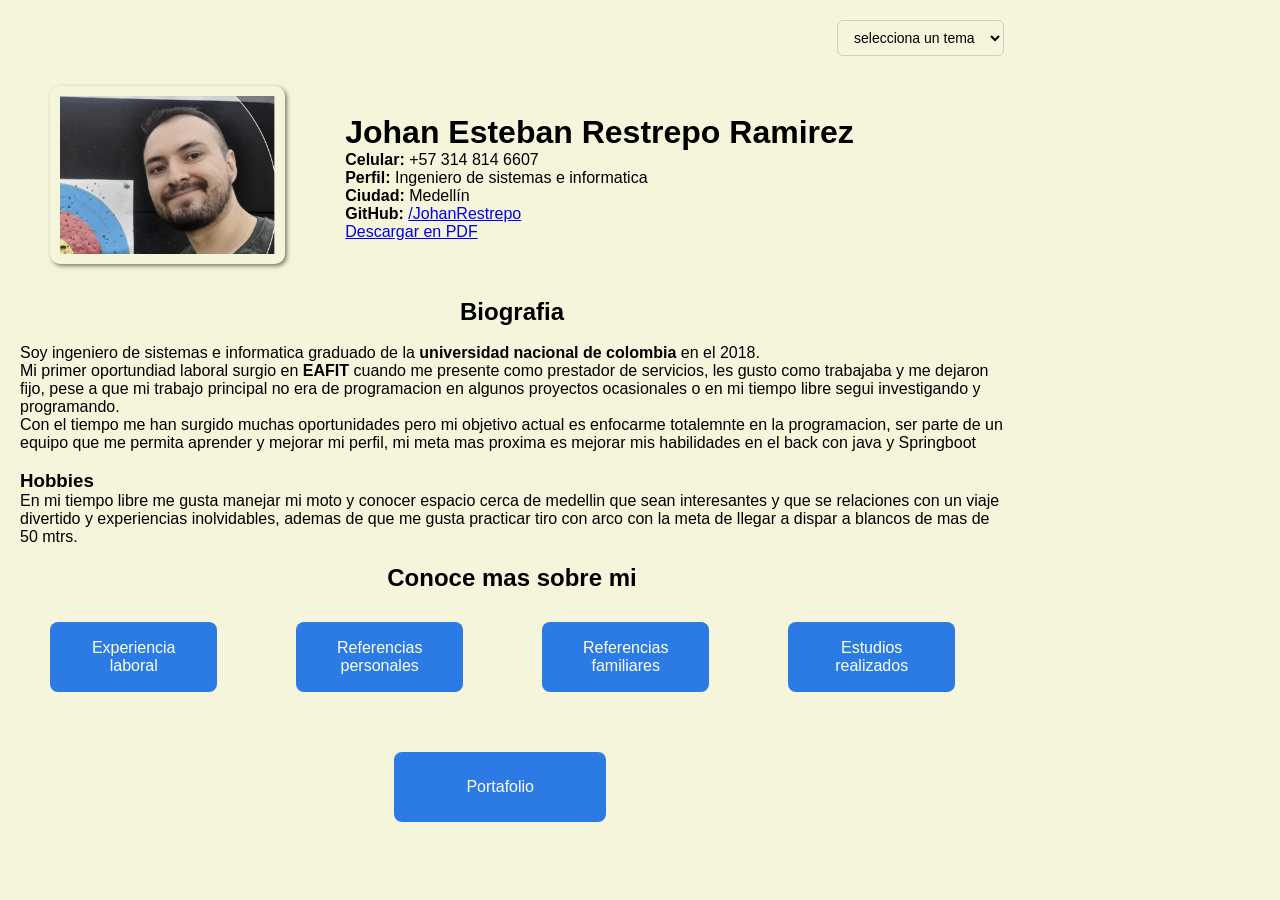
<file: portafolioWeb/index.html>
<!DOCTYPE html>
<html lang="en">
<head>
    <meta charset="UTF-8">
    <meta name="viewport" content="width=device-width, initial-scale=1.0">
    <title>hoja de vida</title>
    <link rel="stylesheet" href="./css/estilos.css" >
    <script src="./js/logica.js"></script>
</head>
<body>
    
    <div class="container">
        
        <div class="temas">
            <select id="slcOpciones" onchange="cambioTemas()">
                <option >selecciona un tema</option>
                <option value="1">Tema #1</option>
                <option value="2">Tema #2</option>
                <option value="3">Tema #3</option>
            </select>
        </div>

        <table width=100%>
        <tr>
            <td width=30%><img src="./img/foto.png" alt="Foto hoja de vida"></td>
            <td width=70%>
                <h1>Johan Esteban Restrepo Ramirez</h1>
                <p><strong>Celular:</strong> +57 314 814 6607</p>
                <p><strong>Perfil:</strong> Ingeniero de sistemas e informatica</p>
                <p><strong>Ciudad:</strong> Medellín</p>
                <p><strong>GitHub:</strong> <a href="https://github.com/JohanRestrepo">/JohanRestrepo</a></p>
                <a href="./extra/HojaVida-1152696839-2026.pdf" download="HojaVida-johan.pdf">Descargar en PDF</a>
            </td>
        </tr>
        </table>
        <h2 style="text-align: center;">Biografia</h2>
        <br>
        <p>Soy ingeniero de sistemas e informatica graduado de la <strong>universidad nacional de colombia</strong> en el 2018.</p>
        <p>Mi primer oportundiad laboral surgio en <strong>EAFIT</strong> cuando me presente como prestador de servicios, 
        les gusto como trabajaba y me dejaron fijo, pese a que mi trabajo principal no era de programacion en algunos proyectos ocasionales o 
        en mi tiempo libre  segui investigando y programando.</p>
        <p>Con el tiempo me han surgido muchas oportunidades pero mi objetivo actual es enfocarme totalemnte en la programacion, ser parte de un
        equipo que me permita aprender y mejorar mi perfil, mi meta mas proxima es mejorar mis habilidades en el back con java y Springboot
        </p>
        <br>
        <h3>Hobbies</h3>
        <p>En mi tiempo libre me gusta manejar mi moto y conocer espacio cerca de medellin que sean interesantes y que se relaciones con un viaje
            divertido y experiencias inolvidables, ademas de que me gusta practicar tiro con arco con la meta de llegar a dispar a blancos de mas de 50 mtrs.
        </p>
        <br>
        <h2 style="text-align: center;">Conoce mas sobre mi</h2>
        <nav>
            <table width=100%>
                <tr>
                    <td width=25%><a href="./experienciaLaboral.html"><button>Experiencia laboral</button></a></td>
                    <td width=25%><a href="./referenciasPersonales.html"><button>Referencias personales</button></a></td>
                    <td width=25%><a href="./referenciasFamiliares.html"><button>Referencias familiares</button></a></td>
                    <td width=25%><a href="./estudiosRealizados.html"><button>Estudios realizados</button></a></td>
                </tr>
            </table>

            <table width=100%>
                <tr>
                    <td width=35%></td>
                    <td width=30%><a href="./talleres/taller1.html"><button>Portafolio</button></a></td>
                    <td width=35%></td>
                </tr>
            </table>
        </nav>
    </div>
    
    
</body>
</html>
</file>
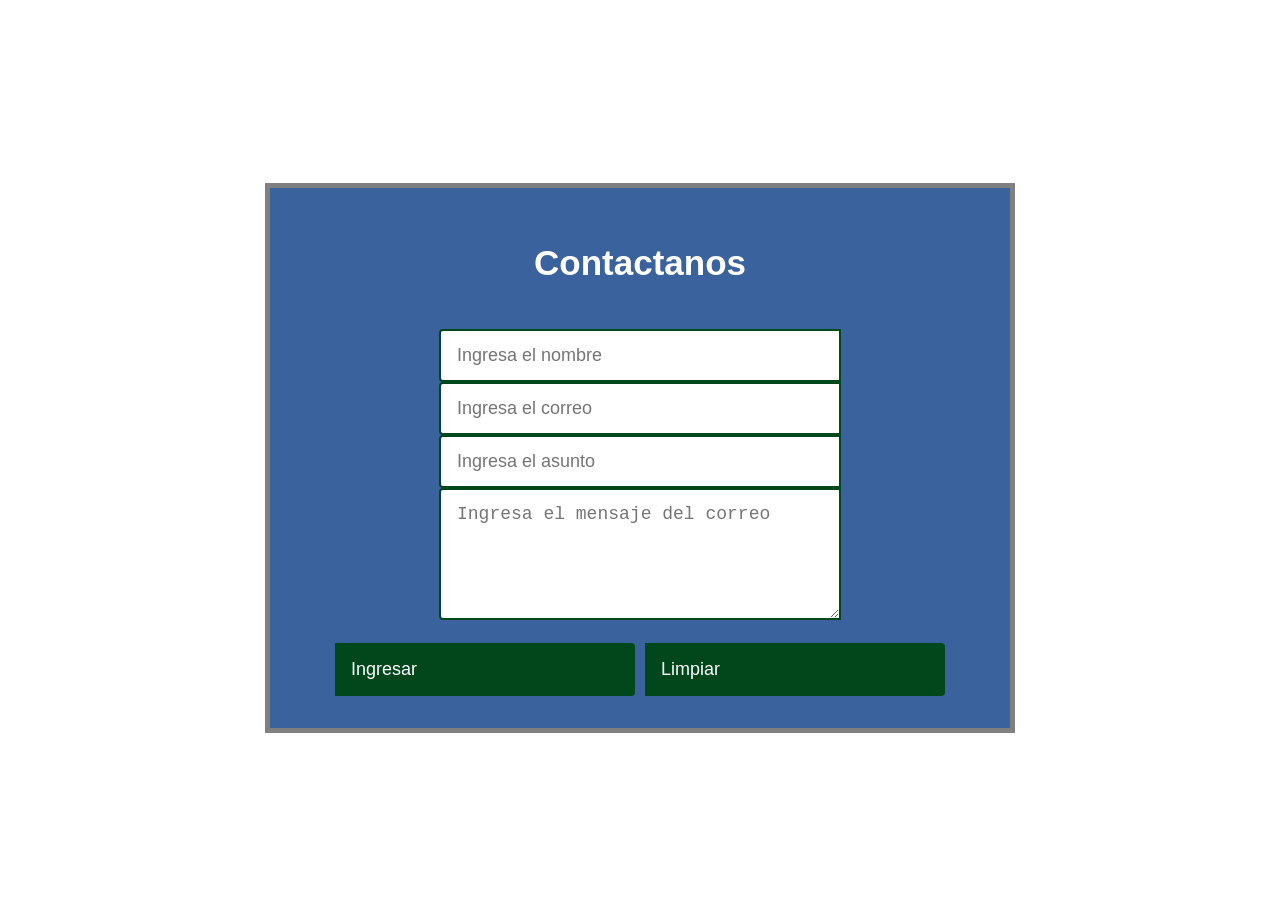
<file: form.html>
<!DOCTYPE html>
<html lang="en">
<head>
    <meta charset="UTF-8">
    <meta name="viewport" content="width=device-width, initial-scale=1.0">
    <title>Document</title>
    <link rel="stylesheet" href="./css/form.css" >
    <script src="./js/form.js"></script>
</head>
<body>

    <div class="pagina-form">
            <div class="contenedor-form">
                <h1 class="titulo-form">Contactanos</h1>
                <form class='tarea-formulario'>
                    <input class='tarea-input' id="nombre" type='text' placeholder="Ingresa el nombre"/>
                    <input class='tarea-input' id="mail" type='email' placeholder="Ingresa el correo"/>
                    <input class='tarea-input' id="asunto" type='text' placeholder="Ingresa el asunto"/>
                    <textarea class='tarea-input' id="mensaje" placeholder="Ingresa el mensaje del correo" 
                    name="comentarios" rows="5" cols="30"></textarea>
                    
                </form>
                <div class="contenedor-botones">
                    <button class='tarea-boton' onclick='ingresarInformacion()'>Ingresar</button>
                    <button class='tarea-boton' onclick='vaciarCampos()'>Limpiar</button>
                </div>
            </div>
        </div>

</body>
</html>
</file>
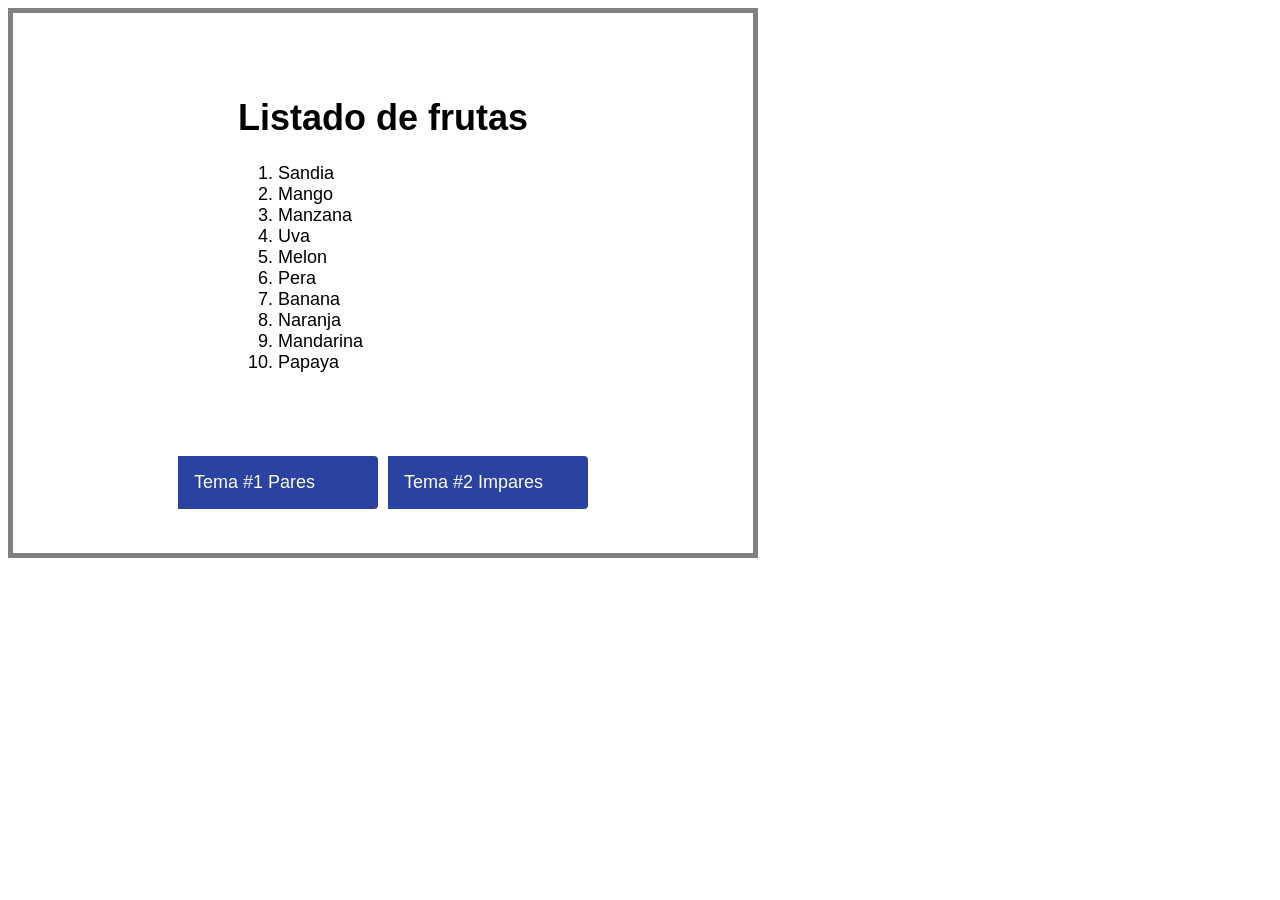
<file: listadoFrutas.html>
<!DOCTYPE html>
<html lang="en">
<head>
    <meta charset="UTF-8">
    <meta name="viewport" content="width=device-width, initial-scale=1.0">
    <title>Document</title>
    <link rel="stylesheet" href="./css/listadoFrutas.css" >
    <script src="./js/listadoFrutas.js"></script>
</head>
<body>
    
    <div class="contenedor-pagina">
        <div class="contenedor-listado">

        <h1>Listado de frutas</h1>

        <ol>
            <li>Sandia</li>
            <li>Mango</li>
            <li>Manzana</li>
            <li>Uva</li>
            <li>Melon</li>
            <li>Pera</li>
            <li>Banana</li>
            <li>Naranja</li>
            <li>Mandarina</li>
            <li>Papaya</li>
        </ol>
        </div>

        <div class="contenedor-botones">
            <button class='tarea-boton' onclick='fondo1()'>Tema #1 Pares</button>
            <button class='tarea-boton' onclick='fondo2()'>Tema #2 Impares</button>
        </div>
    </div>
    
</body>
</html>
</file>
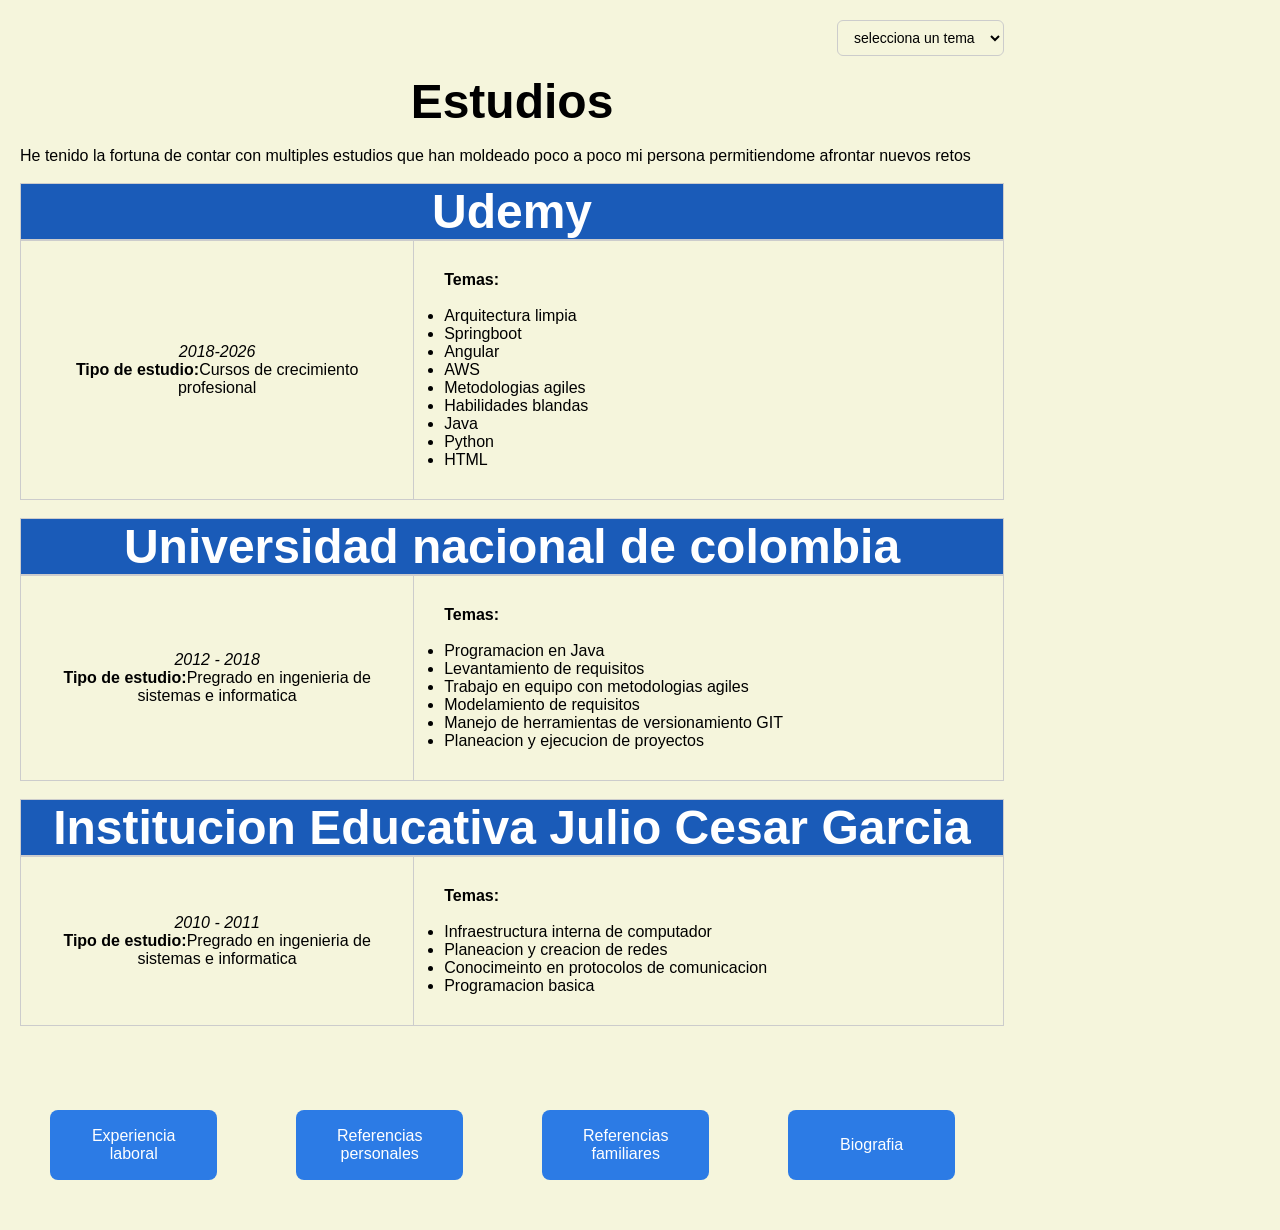
<file: portafolioWeb/estudiosRealizados.html>
<!DOCTYPE html>
<html lang="en">
<head>
    <meta charset="UTF-8">
    <meta name="viewport" content="width=device-width, initial-scale=1.0">
    <title>Estudios</title>
    <link rel="stylesheet" href="./css/estilos.css" >
    <script src="./js/logica.js"></script>
</head>
<body>
    <div class="container">

        <div class="temas">
            <select id="slcOpciones" onchange="cambioTemas()">
                <option >selecciona un tema</option>
                <option value="1">Tema #1</option>
                <option value="2">Tema #2</option>
                <option value="3">Tema #3</option>
            </select>
        </div>
        
        <br>
        <h1 class="titulo">Estudios</h1>
        <br>
        <p>
            He tenido la fortuna de contar con multiples estudios que han moldeado poco a poco mi persona permitiendome afrontar nuevos retos
        </p>
        <br>

        <div class="contenedor" onclick="ocultarElemento(this, 'est1')">
            <div class="cabecera">Udemy</div>
            <div id="est1">
                <table width=100%>
                    <tr>
                        <td style="text-align: center;" class="borde" width=40%>
                        <p><i>2018-2026</i></p>
                        <p><strong>Tipo de estudio:</strong>Cursos de crecimiento profesional</p>
                        </td>
                        <td class="borde" width=60%>
                            <h4>Temas:</h4>
                            <br>
                            <ul>
                                <li>Arquitectura limpia</li>
                                <li>Springboot</li>
                                <li>Angular</li>
                                <li>AWS</li>
                                <li>Metodologias agiles</li>
                                <li>Habilidades blandas</li>
                                <li>Java</li>
                                <li>Python</li>
                                <li>HTML</li>
                            </ul>
                        </td>
                    </tr>
                </table>
            </div>
        </div>
        <br>

        <div class="contenedor" onclick="ocultarElemento(this, 'est2')">
            <div class="cabecera">Universidad nacional de colombia</div>
            <div id="est2">
                <table width=100%>
                    <tr>
                        <td style="text-align: center;" class="borde" width=40%>
                        <p><i>2012 - 2018</i></p>
                        <p><strong>Tipo de estudio:</strong>Pregrado en ingenieria de sistemas e informatica</p>
                        </td>
                        <td class="borde" width=60%>
                            <h4>Temas:</h4>
                            <br>
                            <ul>
                                <li>Programacion en Java</li>
                                <li>Levantamiento de requisitos</li>
                                <li>Trabajo en equipo con metodologias agiles</li>
                                <li>Modelamiento de requisitos</li>
                                <li>Manejo de herramientas de versionamiento GIT</li>
                                <li>Planeacion y ejecucion de proyectos</li>
                            </ul>
                        </td>
                    </tr>
                </table>
            </div>
        </div>
        <br>

        <div class="contenedor" onclick="ocultarElemento(this, 'est3')">
            <div class="cabecera">Institucion Educativa Julio Cesar Garcia</div>
            <div id="est3">
                <table width=100%>
                    <tr>
                        <td style="text-align: center;" class="borde" width=40%>
                        <p><i>2010 - 2011</i></p>
                        <p><strong>Tipo de estudio:</strong>Pregrado en ingenieria de sistemas e informatica</p>
                        </td>
                        <td class="borde" width=60%>
                            <h4>Temas:</h4>
                            <br>
                            <ul>
                                <li>Infraestructura interna de computador</li>
                                <li>Planeacion y creacion de redes</li>
                                <li>Conocimeinto en protocolos de comunicacion</li>
                                <li>Programacion basica</li>
                            </ul>
                        </td>
                    </tr>
                </table>
            </div>
        </div>

        <br>
        <br>
        <br>
        <nav>
            <table width=100%>
                <tr>
                    <td width=25%><a href="./experienciaLaboral.html"><button>Experiencia laboral</button></a></td>
                    <td width=25%><a href="./referenciasPersonales.html"><button>Referencias personales</button></a></td>
                    <td width=25%><a href="./referenciasFamiliares.html"><button>Referencias familiares</button></a></td>
                    <td width=25%><a href="./index.html"><button>Biografia</button></a></td>
                </tr>
            </table>
        </nav>
    </div>
    
</body>
</html>
</file>
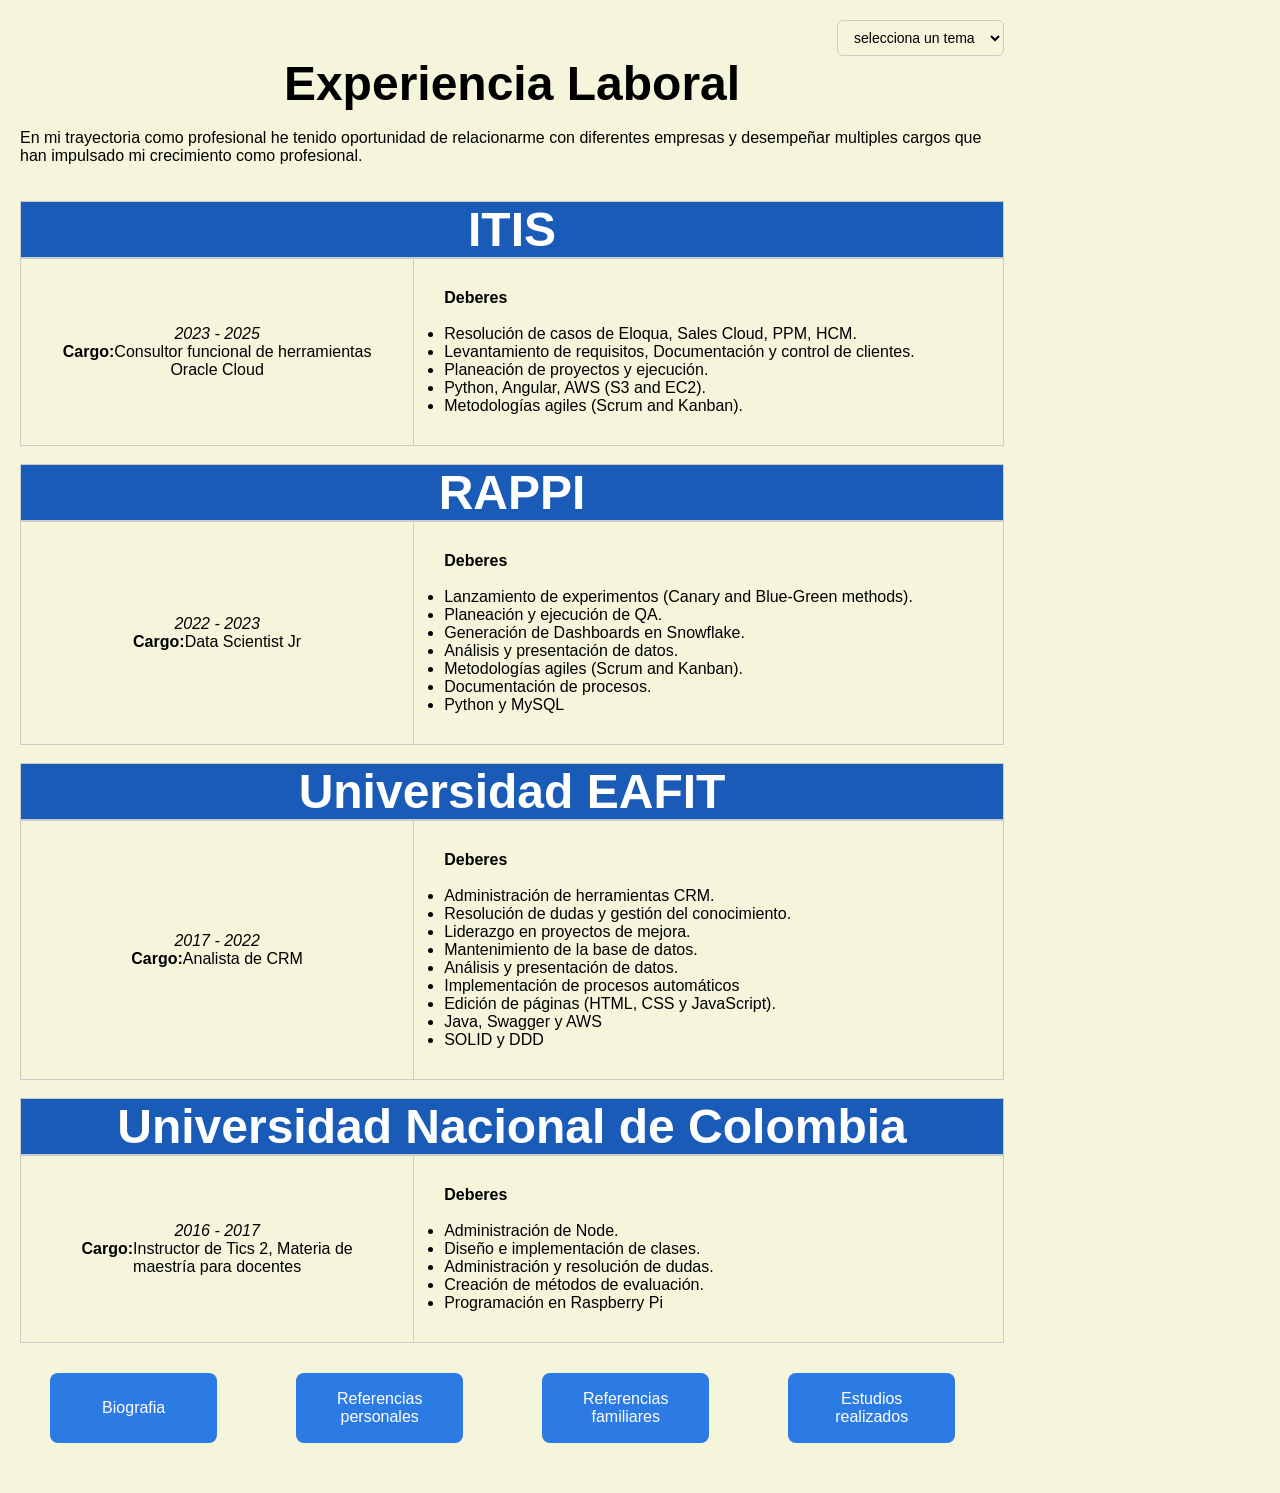
<file: portafolioWeb/experienciaLaboral.html>
<!DOCTYPE html>
<html lang="en">
<head>
    <meta charset="UTF-8">
    <meta name="viewport" content="width=device-width, initial-scale=1.0">
    <title>Experiencia</title>
    <link rel="stylesheet" href="./css/estilos.css" >
    <script src="./js/logica.js"></script>
</head>
<body>
    <div class="container">

        <div class="temas">
            <select id="slcOpciones" onchange="cambioTemas()">
                <option >selecciona un tema</option>
                <option value="1">Tema #1</option>
                <option value="2">Tema #2</option>
                <option value="3">Tema #3</option>
            </select>
        </div>

        <h1 class="titulo">Experiencia Laboral</h1>
        <br>
        <p>En mi trayectoria como profesional he tenido oportunidad de relacionarme con diferentes empresas y desempeñar multiples cargos que han
            impulsado mi crecimiento como profesional.
        </p>
        <br>
        <br>

        <div class="contenedor" onclick="ocultarElemento(this, 'exp1')">
            <div class="cabecera">ITIS</div>
            <div id="exp1">
                <table width=100%>
                    <tr>
                        <td style="text-align: center;" class="borde" width=40%>
                        <p><i>2023 - 2025</i></p>
                        <p><strong>Cargo:</strong>Consultor funcional de herramientas Oracle Cloud</p>
                        </td>
                        <td class="borde" width=60%>
                            <h4>Deberes</h4>
                            <br>
                            <ul>
                                <li>Resolución de casos de Eloqua, Sales Cloud, PPM, HCM.</li>
                                <li>Levantamiento de requisitos, Documentación y control de clientes.</li>
                                <li>Planeación de proyectos y ejecución.</li>
                                <li>Python, Angular, AWS (S3 and EC2).</li>
                                <li>Metodologías agiles (Scrum and Kanban).</li>
                            </ul>
                        
                        </td>
                    </tr>
                </table>
            </div>
        </div>
        <br>
        <div class="contenedor" onclick="ocultarElemento(this, 'exp2')">
            <div class="cabecera">RAPPI</div>
            <div id="exp2">
                <table width=100%>
                    <tr>
                        <td style="text-align: center;" class="borde" width=40%>
                        <p><i>2022 - 2023</i></p>
                        <p><strong>Cargo:</strong>Data Scientist Jr</p>
                        </td>
                        <td class="borde" width=60%>
                            <h4>Deberes</h4>
                            <br>
                            <ul>
                                <li>Lanzamiento de experimentos (Canary and Blue-Green methods).</li>
                                <li>Planeación y ejecución de QA.</li>
                                <li>Generación de Dashboards en Snowflake.</li>
                                <li>Análisis y presentación de datos.</li>
                                <li>Metodologías agiles (Scrum and Kanban).</li>
                                <li>Documentación de procesos.</li>
                                <li>Python y MySQL</li>
                            </ul>
                        
                        </td>
                    </tr>
                </table>
            </div>
        </div>
        <br>
        <div class="contenedor" onclick="ocultarElemento(this, 'exp3')">
            <div class="cabecera">Universidad EAFIT</div>
            <div id="exp3">
                <table width=100%>
                    <tr>
                        <td style="text-align: center;" class="borde" width=40%>
                        <p><i>2017 - 2022</i></p>
                        <p><strong>Cargo:</strong>Analista de CRM</p>
                        </td>
                        <td class="borde" width=60%>
                            <h4>Deberes</h4>
                            <br>
                            <ul>
                                <li>Administración de herramientas CRM.</li>
                                <li>Resolución de dudas y gestión del conocimiento.</li>
                                <li>Liderazgo en proyectos de mejora.</li>
                                <li>Mantenimiento de la base de datos.</li>
                                <li>Análisis y presentación de datos.</li>
                                <li>Implementación de procesos automáticos</li>
                                <li>Edición de páginas (HTML, CSS y JavaScript).</li>
                                <li>Java, Swagger y AWS</li>
                                <li>SOLID y DDD</li>
                            </ul>
                        
                        </td>
                    </tr>
                </table>
            </div>
        </div>
        <br>
        <div class="contenedor" onclick="ocultarElemento(this, 'exp4')">
            <div class="cabecera">Universidad Nacional de Colombia</div>
            <div id="exp4">
                <table width=100%>
                    <tr>
                        <td style="text-align: center;" class="borde" width=40%>
                        <p><i>2016 - 2017</i></p>
                        <p><strong>Cargo:</strong>Instructor de Tics 2, Materia de maestría para docentes</p>
                        </td>
                        <td class="borde" width=60%>
                            <h4>Deberes</h4>
                            <br>
                            <ul>
                                <li>Administración de Node.</li>
                                <li>Diseño e implementación de clases.</li>
                                <li>Administración y resolución de dudas.</li>
                                <li>Creación de métodos de evaluación.</li>
                                <li>Programación en Raspberry Pi</li>
                            </ul>
                        
                        </td>
                    </tr>
                </table>
            </div>
        </div>

        <nav>
            <table width=100%>
                <tr>
                    <td width=25%><a href="./index.html"><button>Biografia</button></a></td>
                    <td width=25%><a href="./referenciasPersonales.html"><button>Referencias personales</button></a></td>
                    <td width=25%><a href="./referenciasFamiliares.html"><button>Referencias familiares</button></a></td>
                    <td width=25%><a href="./estudiosRealizados.html"><button>Estudios realizados</button></a></td>
                </tr>
            </table>
        </nav>

    </div>
    
</body>
</html>
</file>
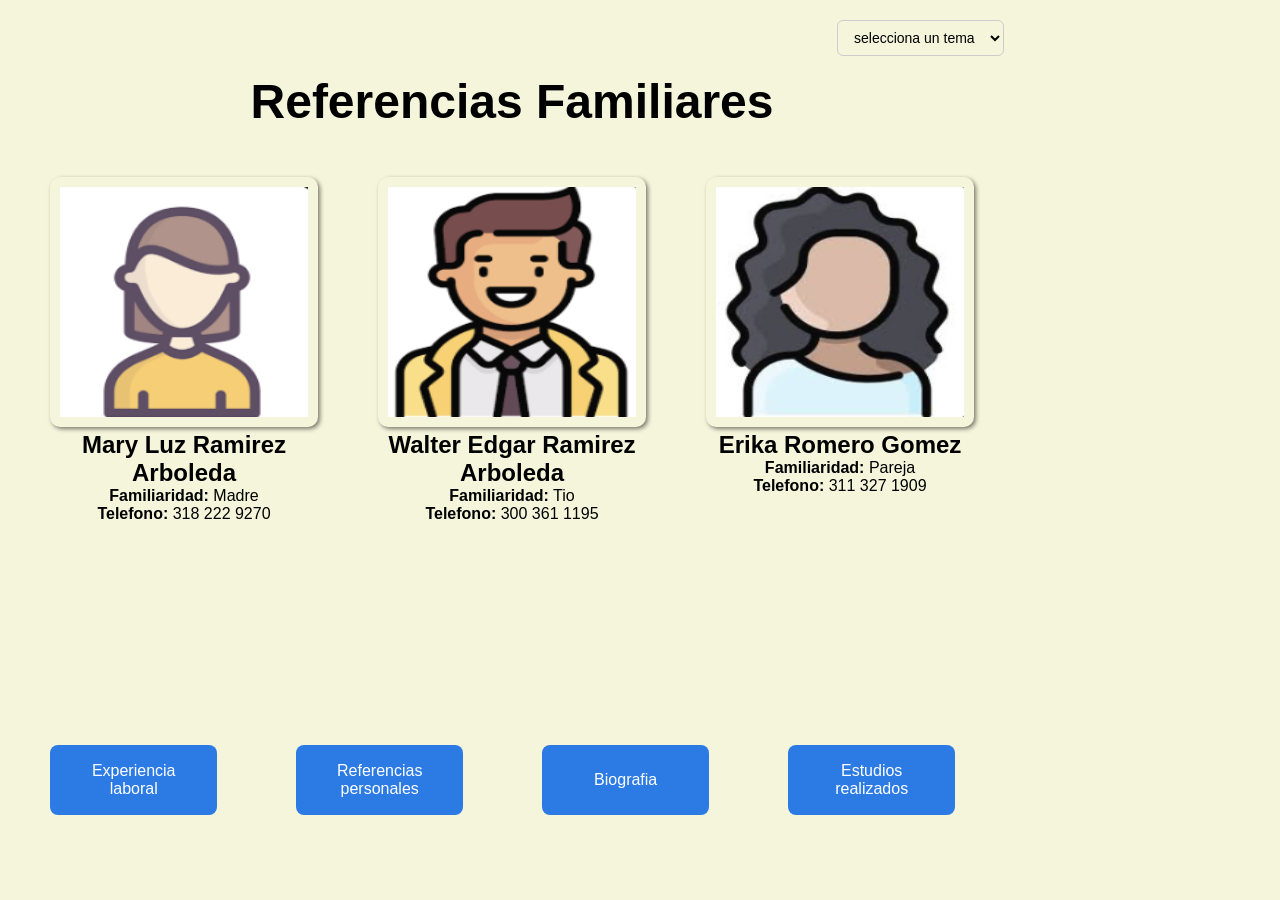
<file: portafolioWeb/referenciasFamiliares.html>
<!DOCTYPE html>
<html lang="en">
<head>
    <meta charset="UTF-8">
    <meta name="viewport" content="width=device-width, initial-scale=1.0">
    <title>Referencias F</title>
    <link rel="stylesheet" href="./css/estilos.css" >
    <script src="./js/logica.js"></script>
</head>
<body>
    <div class="container">

        <div class="temas">
            <select id="slcOpciones" onchange="cambioTemas()">
                <option >selecciona un tema</option>
                <option value="1">Tema #1</option>
                <option value="2">Tema #2</option>
                <option value="3">Tema #3</option>
            </select>
        </div>

        <br>
        <h1 class="titulo">Referencias Familiares</h1>
        <br>

        <table width=100% style="text-align: center;">
            <tr>
                <td width=33%>
                    <div class="contenedor" onclick="ocultarElemento(this, 'rf1')">
                        <div>
                            <img class="imagenReferencia" src="./img/madre.png" alt="imagen madre">
                        </div>
                        <div id="rf1" class="datos">
                            <h2>Mary Luz Ramirez Arboleda</h2>
                            <p><strong>Familiaridad:</strong> Madre</p>
                            <p><strong>Telefono: </strong> 318 222 9270</p>
                        </div>
                    </div> 
                </td>
                <td width=33%>
                    <div class="contenedor" onclick="ocultarElemento(this, 'rf2')">
                        <div>
                            <img class="imagenReferencia" src="./img/tio.png" alt="imagen tio">
                        </div>
                        <div id="rf2" class="datos">
                            <h2>Walter Edgar Ramirez Arboleda</h2>
                            <p><strong>Familiaridad:</strong> Tio</p>
                            <p><strong>Telefono: </strong> 300 361 1195</p>
                        </div>
                    </div> 
                </td>
                <td width=33%>
                    <div class="contenedor" onclick="ocultarElemento(this, 'rf3')">
                        <div>
                            <img class="imagenReferencia" src="./img/pareja.png" alt="imagen pareja">
                        </div>
                        <div id="rf3" class="datos">
                            <h2>Erika Romero Gomez</h2>
                            <p><strong>Familiaridad:</strong> Pareja</p>
                            <p><strong>Telefono: </strong> 311 327 1909</p>
                        </div>
                    </div> 
                </td>
            </tr>
        
        </table>

        <br>
        <br>
        <br>
        <nav>
            <table width=100%>
                <tr>
                    <td width=25%><a href="./experienciaLaboral.html"><button>Experiencia laboral</button></a></td>
                    <td width=25%><a href="./referenciasPersonales.html"><button>Referencias personales</button></a></td>
                    <td width=25%><a href="./index.html"><button>Biografia</button></a></td>
                    <td width=25%><a href="./estudiosRealizados.html"><button>Estudios realizados</button></a></td>
                </tr>
            </table>
        </nav>

    </div>
</body>
</html>
</file>
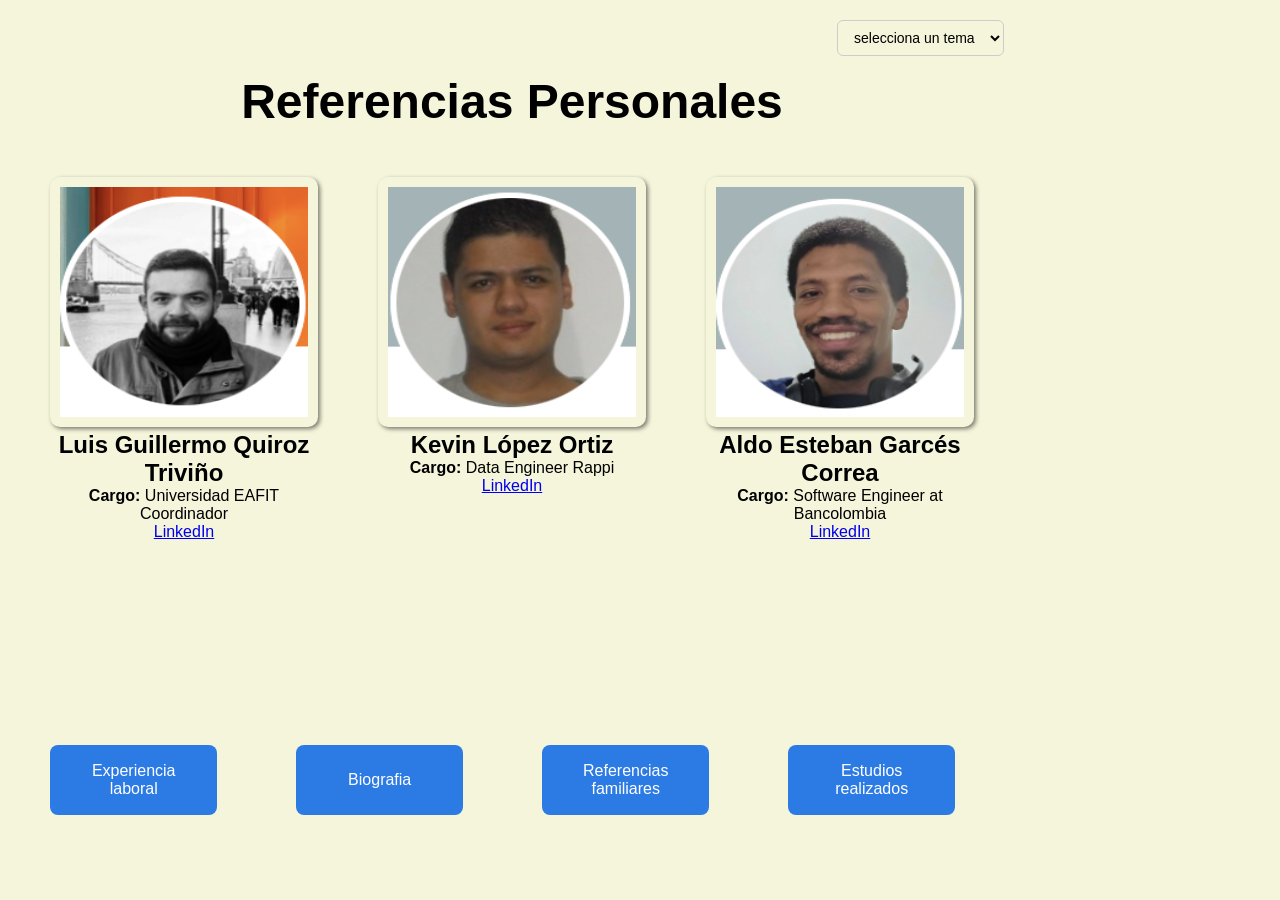
<file: portafolioWeb/referenciasPersonales.html>
<!DOCTYPE html>
<html lang="en">
<head>
    <meta charset="UTF-8">
    <meta name="viewport" content="width=device-width, initial-scale=1.0">
    <title>Referencias P</title>
    <link rel="stylesheet" href="./css/estilos.css" >
    <script src="./js/logica.js"></script>
</head>
<body>
<div class="container">

    <div class="temas">
            <select id="slcOpciones" onchange="cambioTemas()">
                <option >selecciona un tema</option>
                <option value="1">Tema #1</option>
                <option value="2">Tema #2</option>
                <option value="3">Tema #3</option>
            </select>
        </div>

    <br>
    <h1 class="titulo">Referencias Personales</h1>
    <br>

        <table width=100% style="text-align: center;">
            <tr>
                <td width=33%>
                    <div class="contenedor" onclick="ocultarElemento(this, 'rp1')">
                        <div>
                            <img class="imagenReferencia" src="./img/Luis.png" alt="Foto Luis">
                        </div>
                        <div id="rp1" class="datos">
                            <h2>Luis Guillermo Quiroz Triviño</h2>
                            <p><strong>Cargo:</strong> Universidad EAFIT Coordinador</p>
                            <a href="https://www.linkedin.com/in/luis-guillermo-quiroz-t-54a037a5/">LinkedIn</a>
                        </div>
                    </div> 
                </td>
                <td width=33%>
                    <div class="contenedor" onclick="ocultarElemento(this, 'rp2')">
                        <div>
                            <img class="imagenReferencia" src="./img/Kevin.png" alt="Foto Kevin">
                        </div>
                        <div id="rp2" class="datos">
                            <h2>Kevin López Ortiz</h2>
                            <p><strong>Cargo:</strong> Data Engineer Rappi</p>
                            <a href="https://www.linkedin.com/in/kevin-alveiro-lopez-ortiz-212168122/">LinkedIn</a>
                        </div>
                    </div> 
                </td>
                <td width=33%>
                    <div class="contenedor" onclick="ocultarElemento(this, 'rp3')">
                        <div>
                            <img class="imagenReferencia" src="./img/aldo.png" alt="Foto Aldo">
                        </div>
                        <div id="rp3" class="datos">
                            <h2>Aldo Esteban Garcés Correa</h2>
                            <p><strong>Cargo:</strong> Software Engineer at Bancolombia</p>
                            <a href="https://www.linkedin.com/in/aldo-esteban-garc%C3%A9s-correa-4725b469/">LinkedIn</a>
                        </div>
                    </div> 
                </td>
            </tr>
        </table>
    <br>
    <br>
    <br>
    <nav>
        <table width=100%>
            <tr>
                <td width=25%><a href="./experienciaLaboral.html"><button>Experiencia laboral</button></a></td> 
                <td width=25%><a href="./index.html"><button>Biografia</button></a></td>
                <td width=25%><a href="./referenciasFamiliares.html"><button>Referencias familiares</button></a></td>
                <td width=25%><a href="./estudiosRealizados.html"><button>Estudios realizados</button></a></td>
            </tr>
        </table>
    </nav>
</div>
    
</body>
</html>
</file>
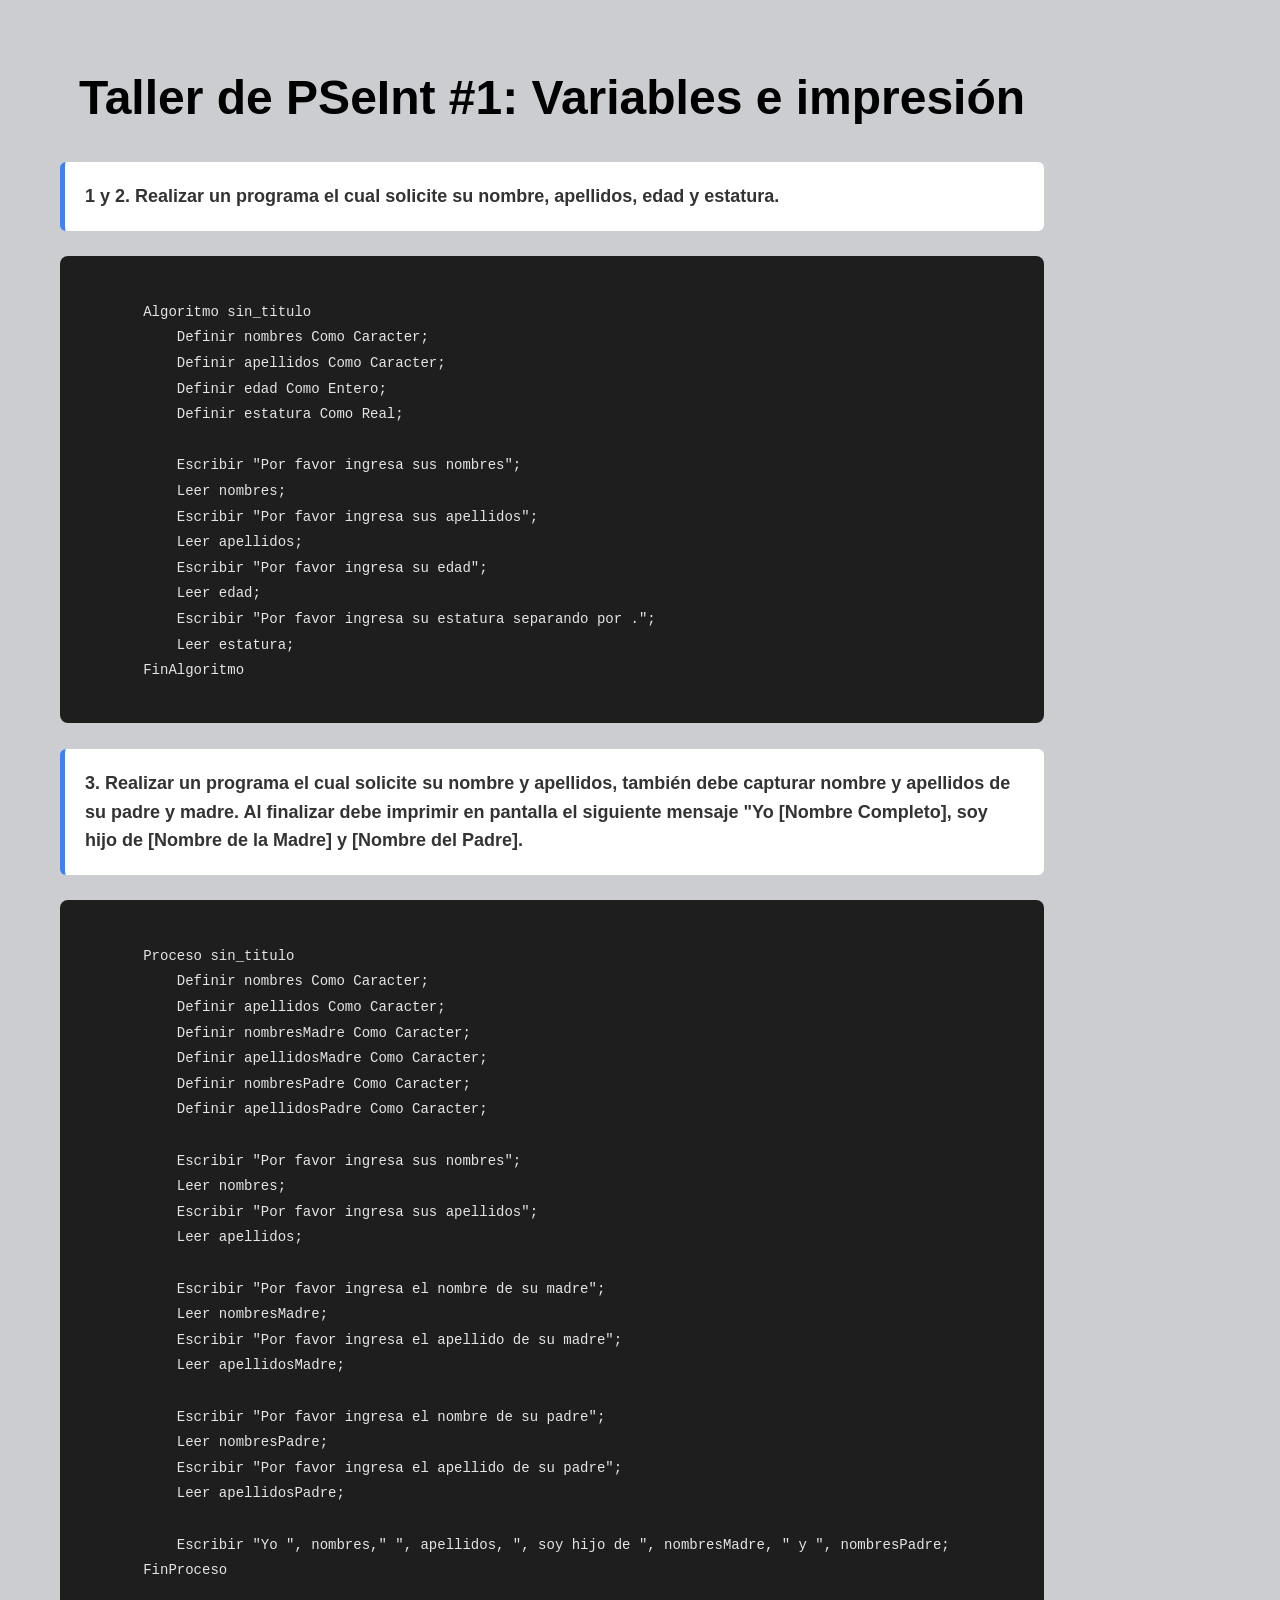
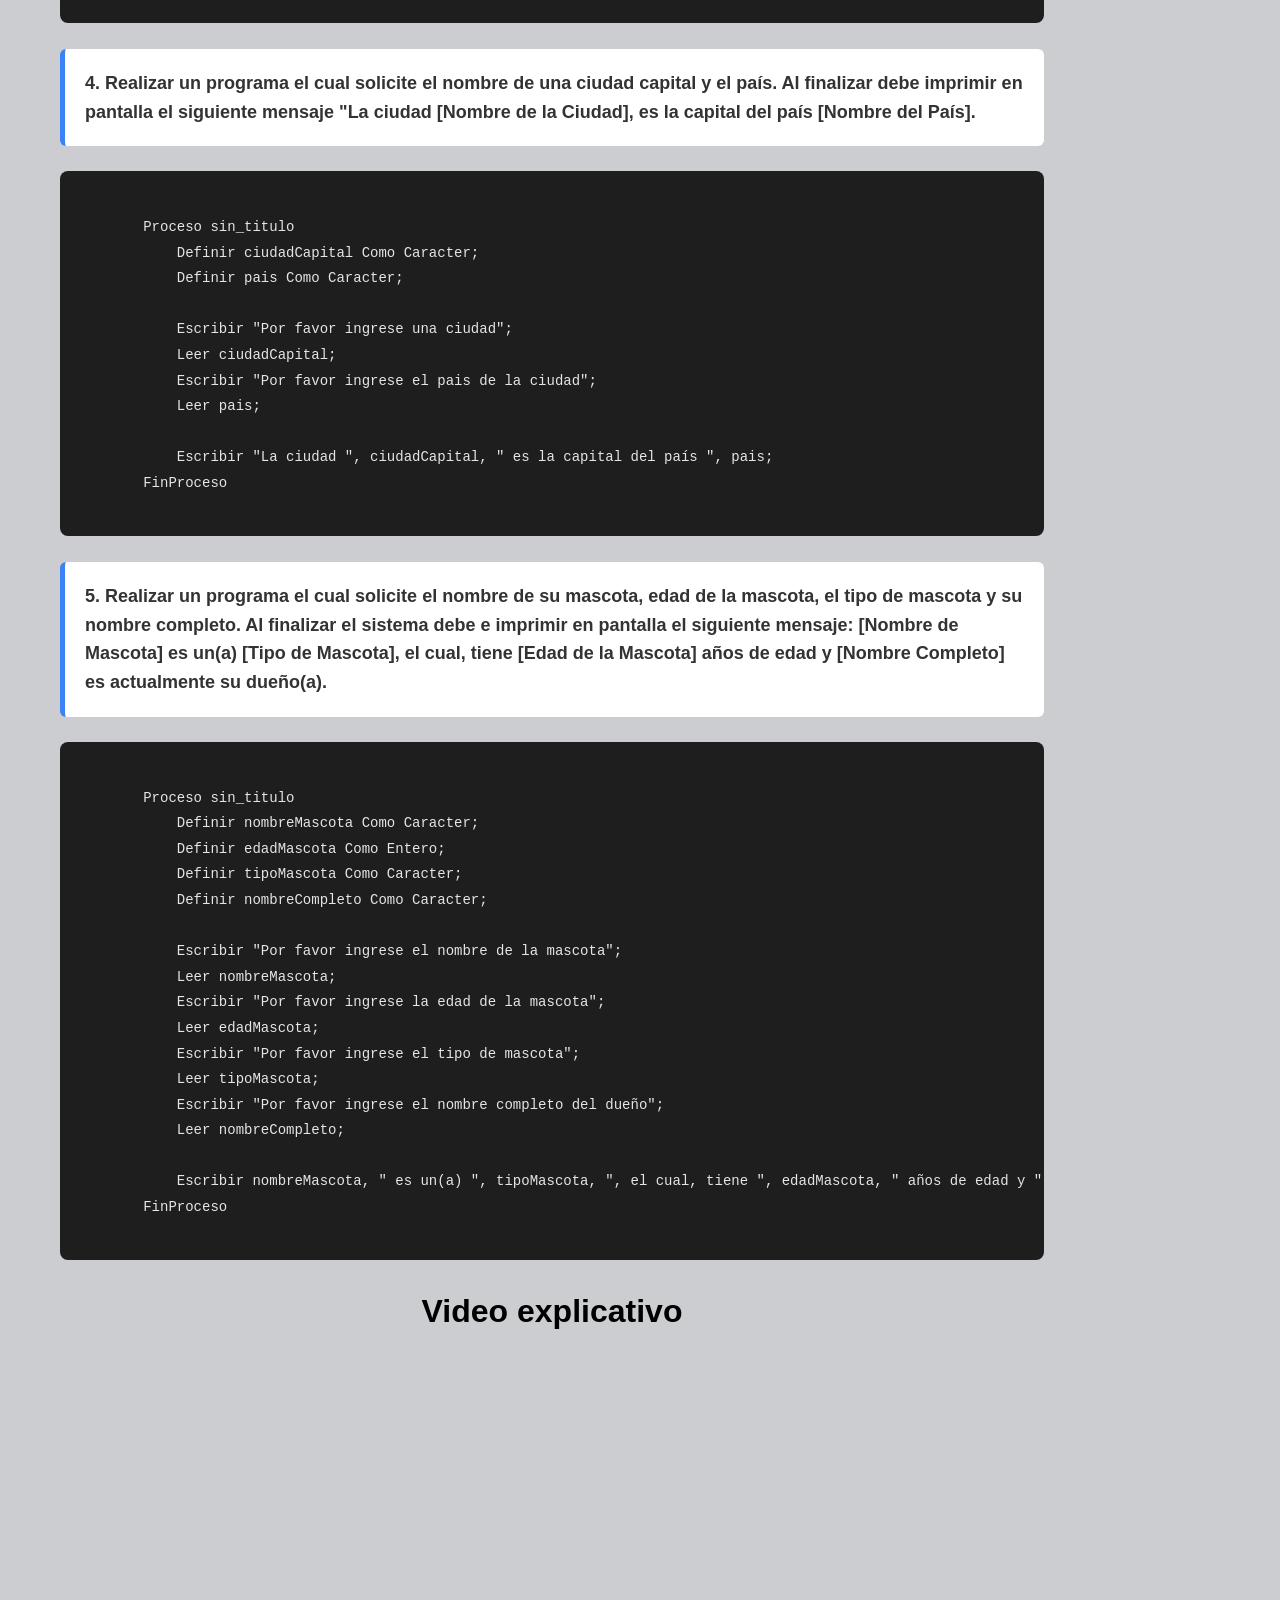
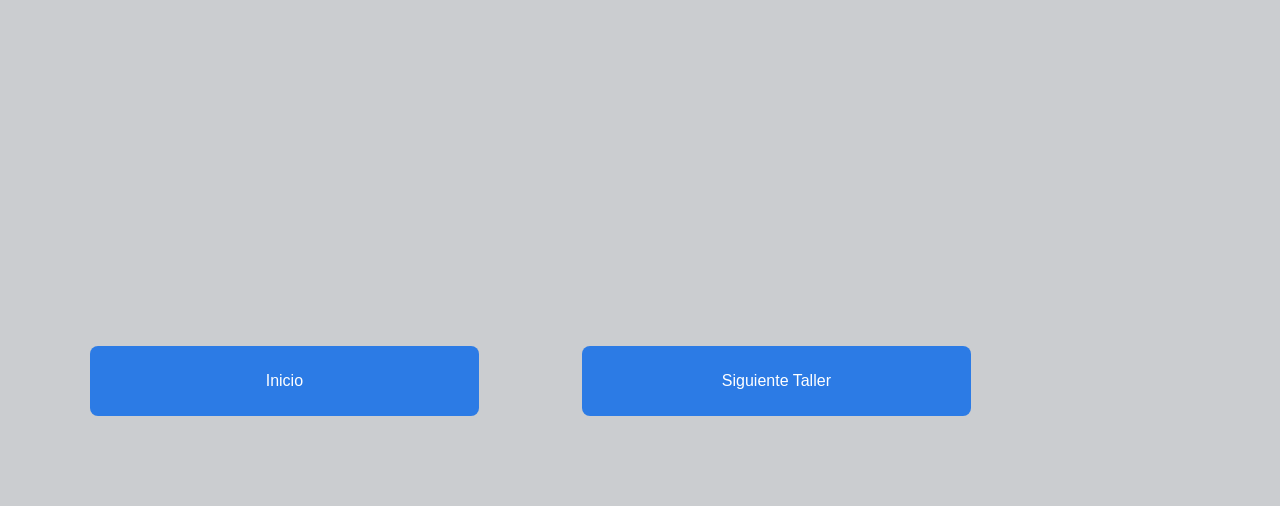
<file: portafolioWeb/talleres/taller1.html>
<!DOCTYPE html>
<html lang="en">
<head>
    <meta charset="UTF-8">
    <meta name="viewport" content="width=device-width, initial-scale=1.0">
    <title>taller 1</title>
    <link rel="stylesheet" href="../css/estilos.css" >
    <script src="../js/logica.js"></script>
</head>
<body class="talleres">
    <div class="container">
        <h1 class="titulo">Taller de PSeInt #1: Variables e impresión</h1>
        <br>

        <p class="pregunta"><strong>1 y 2.</strong>	Realizar un programa el cual solicite su nombre, apellidos, edad y estatura.</p>
        <pre><code>
        Algoritmo sin_titulo
            Definir nombres Como Caracter;
            Definir apellidos Como Caracter;
            Definir edad Como Entero;
            Definir estatura Como Real;
                    
            Escribir "Por favor ingresa sus nombres";
            Leer nombres;
            Escribir "Por favor ingresa sus apellidos";
            Leer apellidos;
            Escribir "Por favor ingresa su edad";
            Leer edad;
            Escribir "Por favor ingresa su estatura separando por .";
            Leer estatura;          
        FinAlgoritmo
        </code></pre>
        <br>

        <p class="pregunta"><strong>3.</strong>	Realizar un programa el cual solicite su nombre y apellidos, también debe capturar nombre y 
            apellidos de su padre y madre. Al finalizar debe imprimir en pantalla el siguiente mensaje "Yo 
            [Nombre Completo], soy hijo de [Nombre de la Madre] y [Nombre del Padre].</p>
        <pre><code>
        Proceso sin_titulo
            Definir nombres Como Caracter;
            Definir apellidos Como Caracter;
            Definir nombresMadre Como Caracter;
            Definir apellidosMadre Como Caracter;
            Definir nombresPadre Como Caracter;
            Definir apellidosPadre Como Caracter;
            
            Escribir "Por favor ingresa sus nombres";
            Leer nombres;
            Escribir "Por favor ingresa sus apellidos";
            Leer apellidos;
            
            Escribir "Por favor ingresa el nombre de su madre";
            Leer nombresMadre;
            Escribir "Por favor ingresa el apellido de su madre";
            Leer apellidosMadre;
            
            Escribir "Por favor ingresa el nombre de su padre";
            Leer nombresPadre;
            Escribir "Por favor ingresa el apellido de su padre";
            Leer apellidosPadre;
            
            Escribir "Yo ", nombres," ", apellidos, ", soy hijo de ", nombresMadre, " y ", nombresPadre;
        FinProceso
        </code></pre>
        <br>

        <p class="pregunta"><strong>4.</strong>	Realizar un programa el cual solicite el nombre de una ciudad capital y el país. Al finalizar
            debe imprimir en pantalla el siguiente mensaje "La ciudad [Nombre de la Ciudad], es la capital 
            del país [Nombre del País].</p>
        <pre><code>
        Proceso sin_titulo
            Definir ciudadCapital Como Caracter;
            Definir pais Como Caracter;
            
            Escribir "Por favor ingrese una ciudad";
            Leer ciudadCapital;
            Escribir "Por favor ingrese el pais de la ciudad";
            Leer pais;
            
            Escribir "La ciudad ", ciudadCapital, " es la capital del país ", pais;
        FinProceso
        </code></pre>
        <br>

        <p class="pregunta"><strong>5.</strong>	Realizar un programa el cual solicite el nombre de su mascota, edad de la mascota, el tipo de 
            mascota y su nombre completo. Al finalizar el sistema debe e imprimir en pantalla el siguiente 
            mensaje: [Nombre de Mascota] es un(a) [Tipo de Mascota], el cual, tiene [Edad de la Mascota] años 
            de edad y [Nombre Completo] es actualmente su dueño(a).</p>
        <pre><code>
        Proceso sin_titulo
            Definir nombreMascota Como Caracter;
            Definir edadMascota Como Entero;
            Definir tipoMascota Como Caracter;
            Definir nombreCompleto Como Caracter;
            
            Escribir "Por favor ingrese el nombre de la mascota";
            Leer nombreMascota;
            Escribir "Por favor ingrese la edad de la mascota";
            Leer edadMascota;
            Escribir "Por favor ingrese el tipo de mascota";
            Leer tipoMascota;
            Escribir "Por favor ingrese el nombre completo del dueño";
            Leer nombreCompleto;
            
            Escribir nombreMascota, " es un(a) ", tipoMascota, ", el cual, tiene ", edadMascota, " años de edad y ", nombreCompleto, " es actualmente su dueño(a).";
        FinProceso
        </code></pre>
        <br>
        <h3 class="titulo3">Video explicativo</h3>
        <br>
        <div class="video-container">
            <iframe 
                src="https://www.youtube.com/embed/pMOT5SSvGiI?si=HK5ypdNgXDzH809K" 
                title="YouTube video player" 
                frameborder="0" 
                allow="accelerometer; autoplay; clipboard-write; encrypted-media; gyroscope; picture-in-picture; web-share" 
                referrerpolicy="strict-origin-when-cross-origin" 
                allowfullscreen>
            </iframe>
        </div>
    

    <nav>
        <table width=100%>
            <tr>
                <td width=50%><a href="../index.html" style="text-decoration: none;"><button>Inicio</button></a></td>
                <td width=50%><a href="./taller2.html" style="text-decoration: none;"><button>Siguiente Taller</button></a></td>
            </tr>
        </table>
    </nav>
    </div>
</body>
</html>
</file>
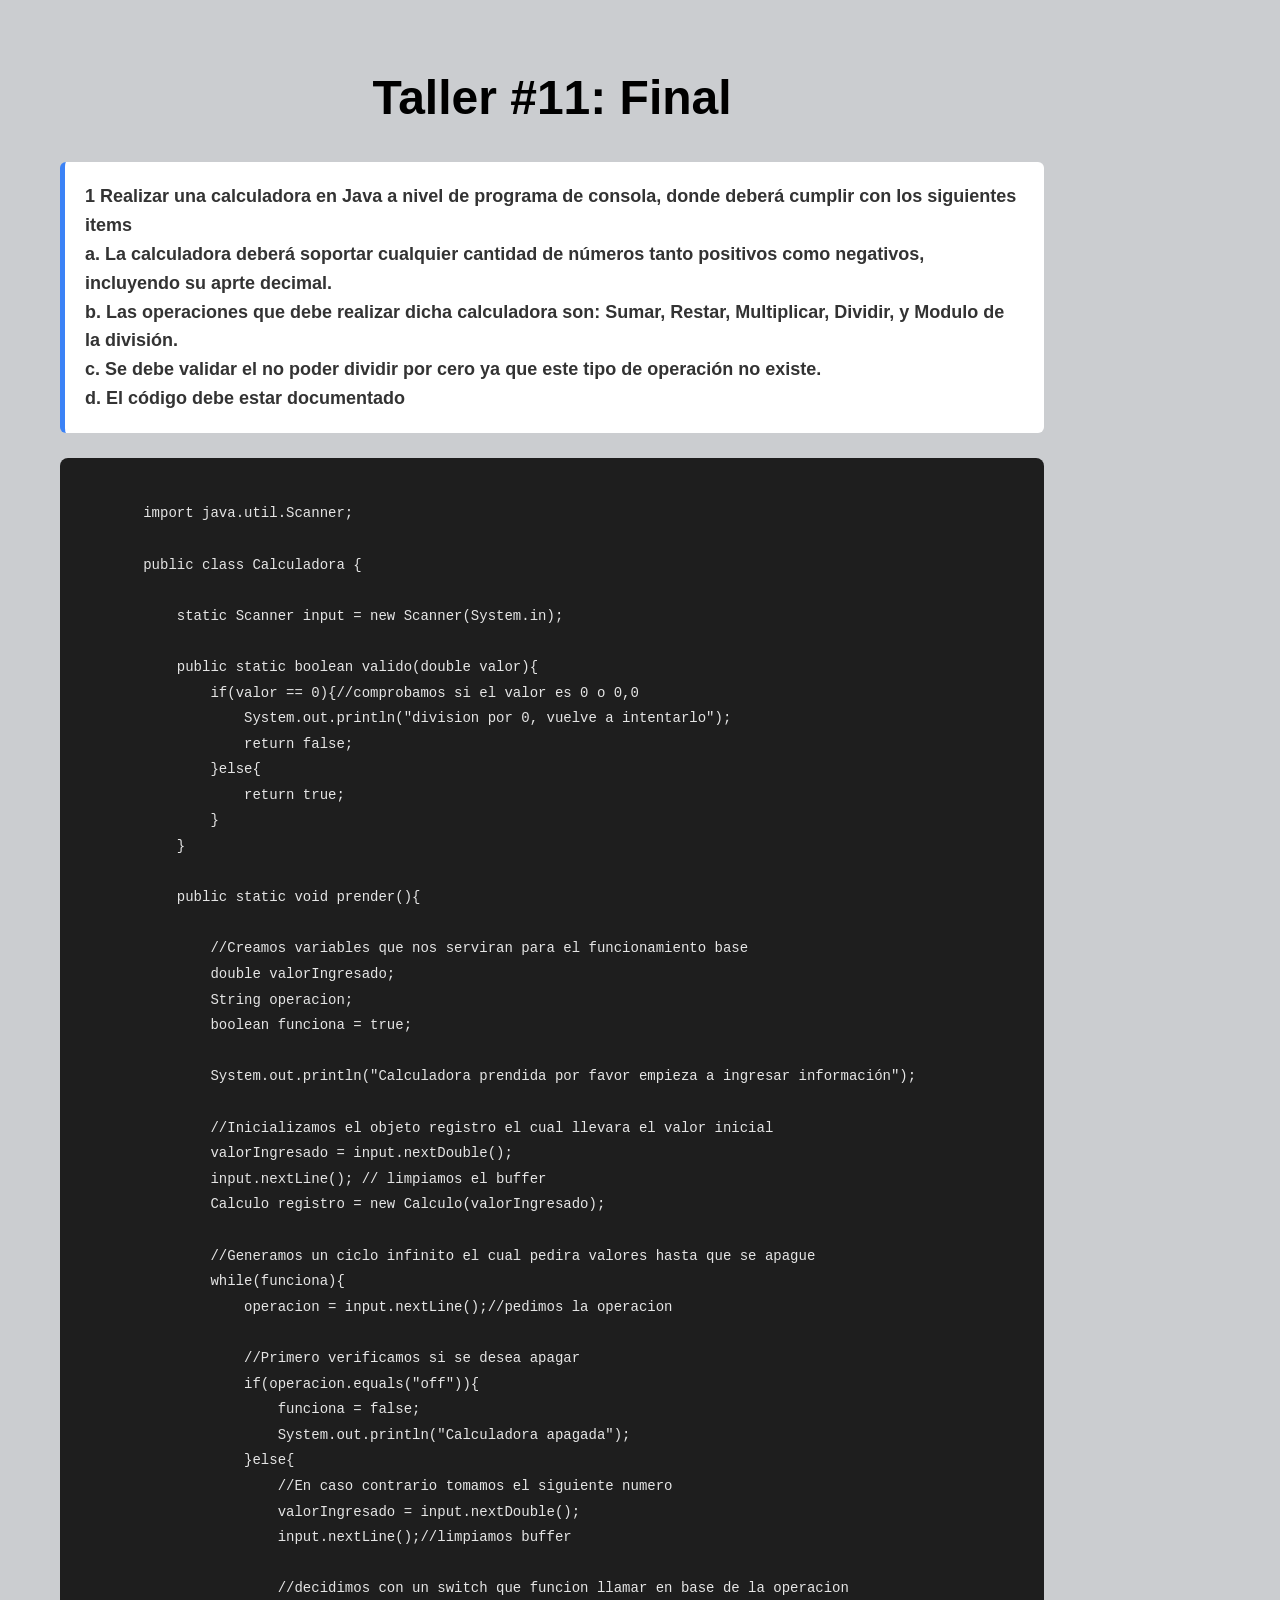
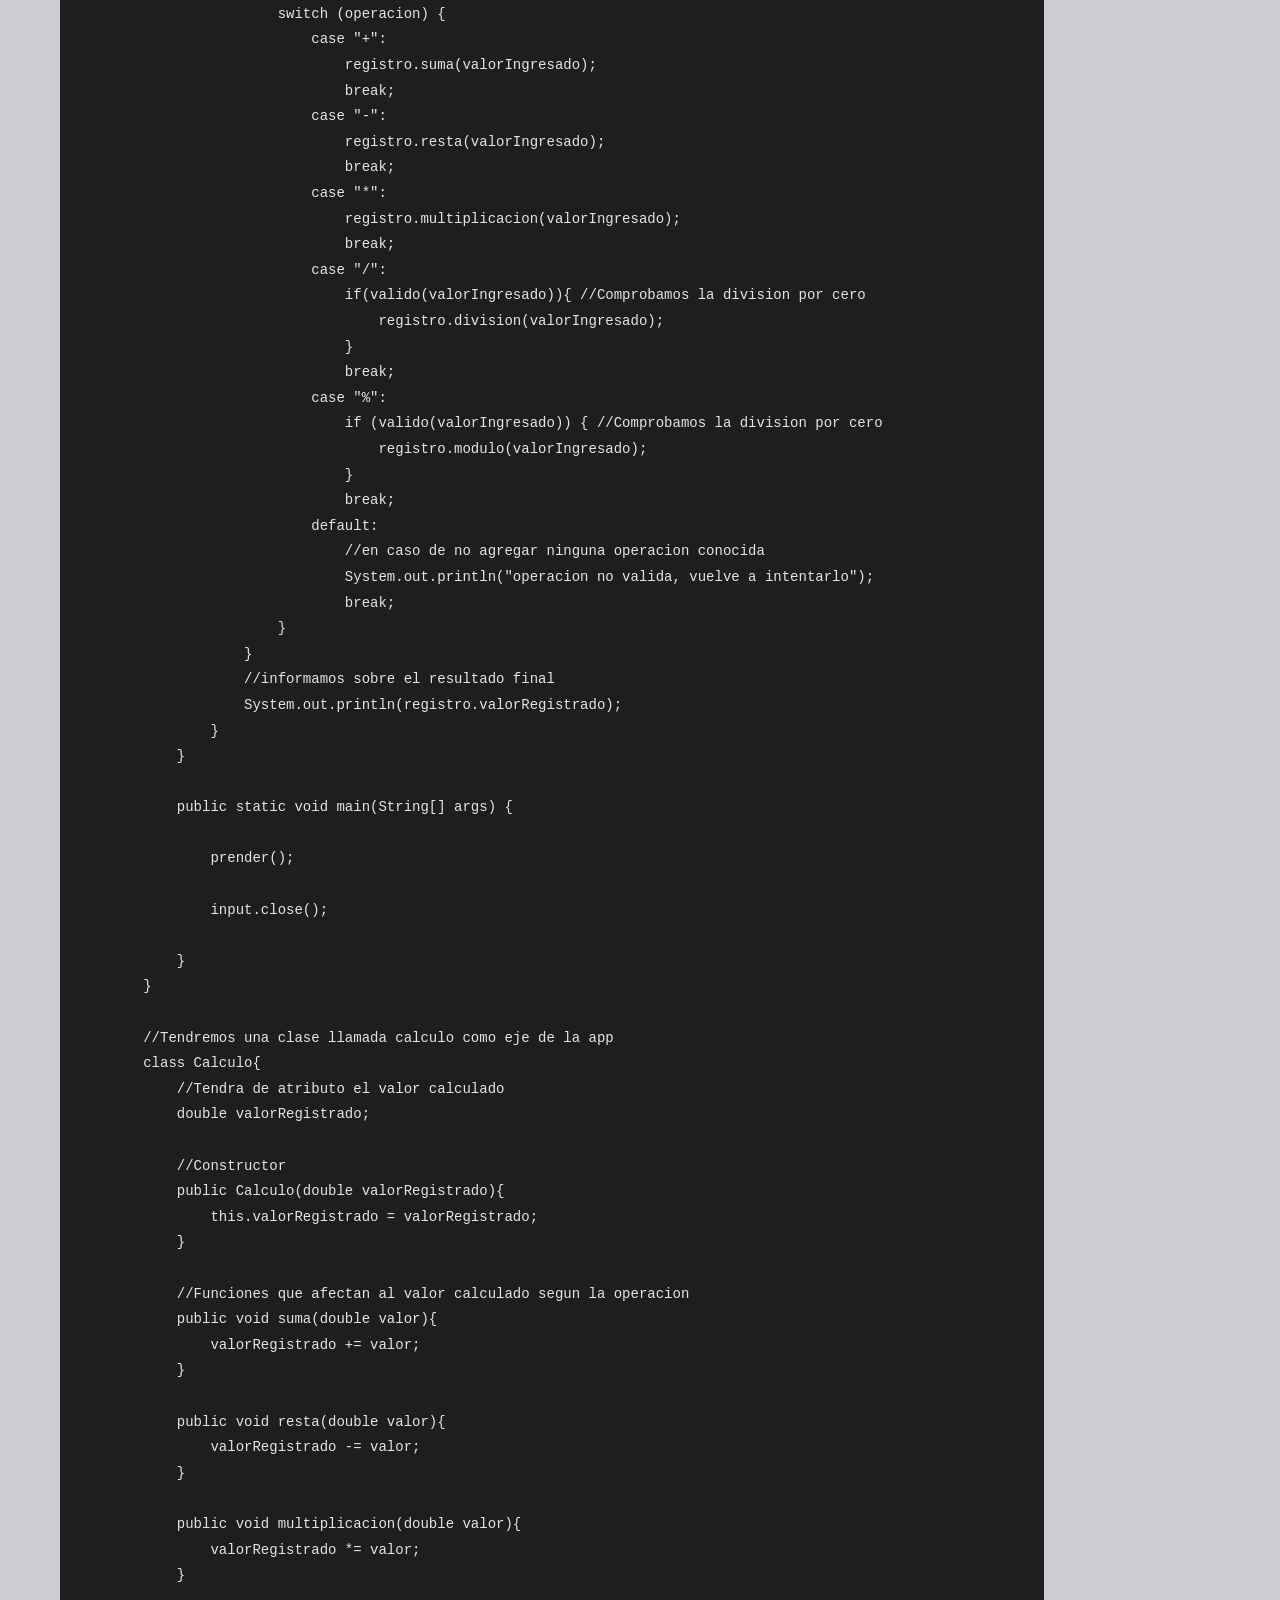
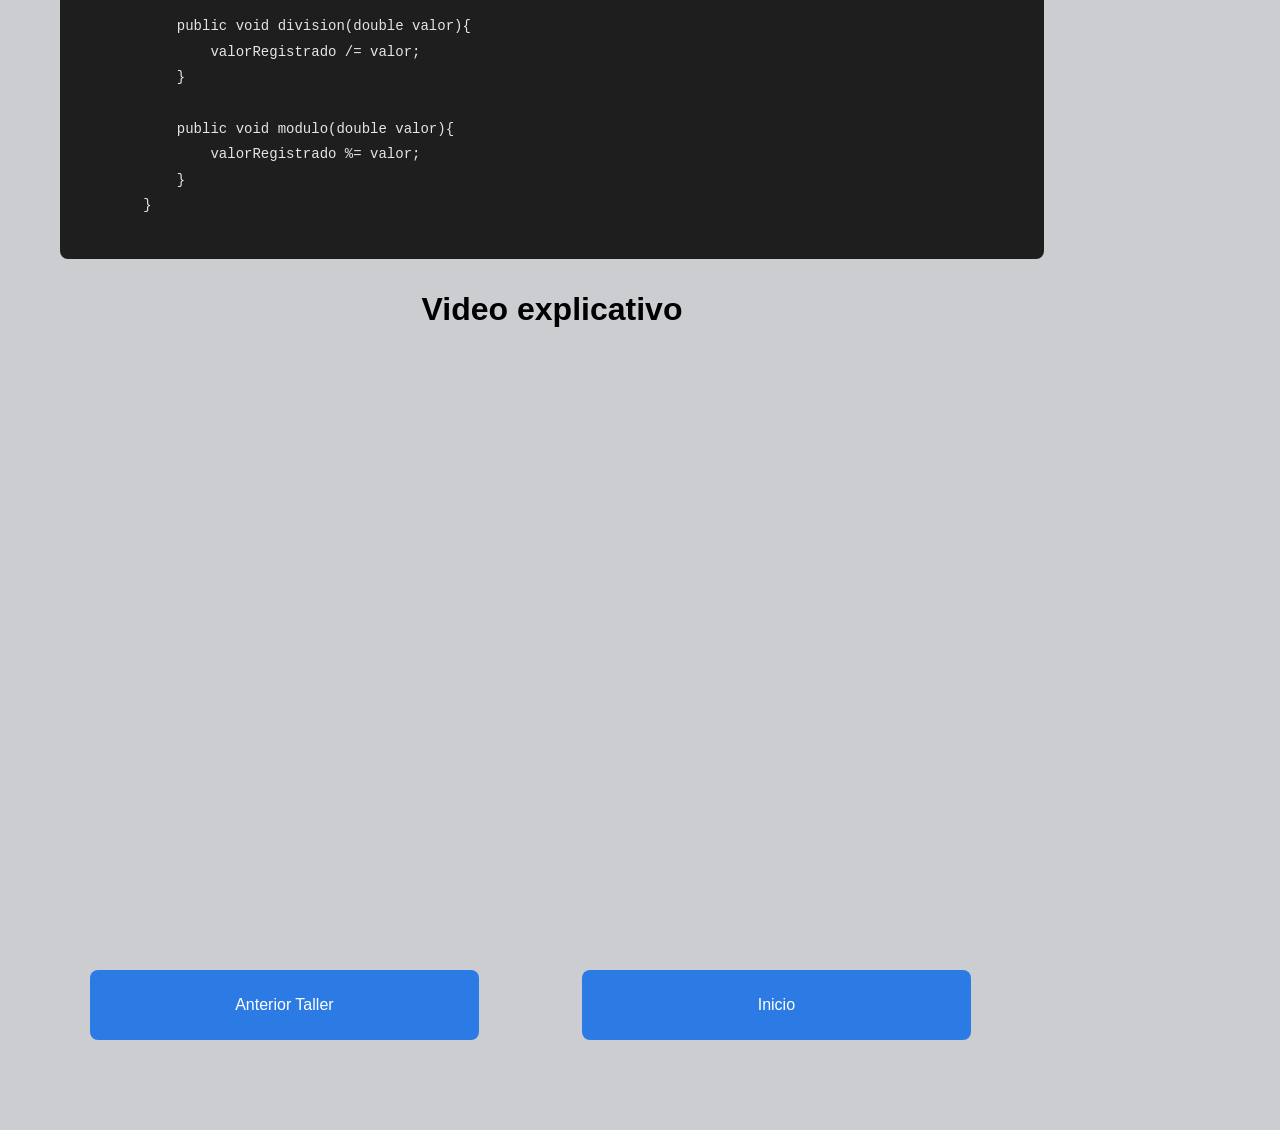
<file: portafolioWeb/talleres/taller11.html>
<!DOCTYPE html>
<html lang="en">
<head>
    <meta charset="UTF-8">
    <meta name="viewport" content="width=device-width, initial-scale=1.0">
    <title>taller 11</title>
    <link rel="stylesheet" href="../css/estilos.css" >
    <script src="../js/logica.js"></script>
</head>
<body class="talleres">
    <div class="container">
        <h1 class="titulo">Taller #11: Final</h1>
        <br>

        <p class="pregunta"><strong>1</strong>	Realizar una calculadora en Java a nivel de programa de consola, donde deberá cumplir con los siguientes items
        <br>
        a. La calculadora deberá soportar cualquier cantidad de números tanto positivos como negativos, incluyendo su aprte decimal.
        <br>
        b. Las operaciones que debe realizar dicha calculadora son: Sumar, Restar, Multiplicar, Dividir, y Modulo de la división.
        <br>
        c. Se debe validar el no poder dividir por cero ya que este tipo de operación no existe.
        <br>
        d. El código debe estar documentado
        </p>

        <pre><code>
        import java.util.Scanner;

        public class Calculadora {

            static Scanner input = new Scanner(System.in);

            public static boolean valido(double valor){
                if(valor == 0){//comprobamos si el valor es 0 o 0,0
                    System.out.println("division por 0, vuelve a intentarlo");
                    return false;
                }else{
                    return true;
                }
            }

            public static void prender(){

                //Creamos variables que nos serviran para el funcionamiento base
                double valorIngresado;
                String operacion;
                boolean funciona = true;

                System.out.println("Calculadora prendida por favor empieza a ingresar información");
                
                //Inicializamos el objeto registro el cual llevara el valor inicial
                valorIngresado = input.nextDouble();
                input.nextLine(); // limpiamos el buffer
                Calculo registro = new Calculo(valorIngresado);

                //Generamos un ciclo infinito el cual pedira valores hasta que se apague
                while(funciona){
                    operacion = input.nextLine();//pedimos la operacion
                    
                    //Primero verificamos si se desea apagar
                    if(operacion.equals("off")){
                        funciona = false;
                        System.out.println("Calculadora apagada");
                    }else{
                        //En caso contrario tomamos el siguiente numero
                        valorIngresado = input.nextDouble();
                        input.nextLine();//limpiamos buffer

                        //decidimos con un switch que funcion llamar en base de la operacion
                        switch (operacion) {
                            case "+":
                                registro.suma(valorIngresado);
                                break;
                            case "-":
                                registro.resta(valorIngresado);
                                break;
                            case "*":
                                registro.multiplicacion(valorIngresado);
                                break;
                            case "/":
                                if(valido(valorIngresado)){ //Comprobamos la division por cero
                                    registro.division(valorIngresado);
                                }
                                break;
                            case "%":
                                if (valido(valorIngresado)) { //Comprobamos la division por cero
                                    registro.modulo(valorIngresado);
                                }
                                break;
                            default:
                                //en caso de no agregar ninguna operacion conocida
                                System.out.println("operacion no valida, vuelve a intentarlo"); 
                                break;
                        }
                    }
                    //informamos sobre el resultado final
                    System.out.println(registro.valorRegistrado);
                }
            }

            public static void main(String[] args) {

                prender();

                input.close();

            }
        }

        //Tendremos una clase llamada calculo como eje de la app
        class Calculo{
            //Tendra de atributo el valor calculado
            double valorRegistrado;

            //Constructor
            public Calculo(double valorRegistrado){
                this.valorRegistrado = valorRegistrado;
            }

            //Funciones que afectan al valor calculado segun la operacion
            public void suma(double valor){
                valorRegistrado += valor;
            }

            public void resta(double valor){
                valorRegistrado -= valor;
            }

            public void multiplicacion(double valor){
                valorRegistrado *= valor;
            }

            public void division(double valor){
                valorRegistrado /= valor;
            }

            public void modulo(double valor){
                valorRegistrado %= valor;
            }
        }
        </code></pre>
        <br>
        <h3 class="titulo3">Video explicativo</h3>
        <br>
        <div class="video-container">
            <iframe 
                src="https://www.youtube.com/embed/jq_tZFl7RaU?si=2NwuK10y554gEbWU" 
                title="YouTube video player" 
                frameborder="0" 
                allow="accelerometer; autoplay; clipboard-write; encrypted-media; gyroscope; picture-in-picture; web-share" 
                referrerpolicy="strict-origin-when-cross-origin" 
                allowfullscreen>
            </iframe>
        </div>
        <br>
        <nav>
            <table width=100%>
                <tr>
                    <td width=50%><a href="./taller6.html" style="text-decoration: none;"><button>Anterior Taller</button></a></td>
                    <td width=50%><a href="../index.html" style="text-decoration: none;"><button>Inicio</button></a></td>
                </tr>
            </table>
        </nav>
    </div>
</body>
</html>
</file>
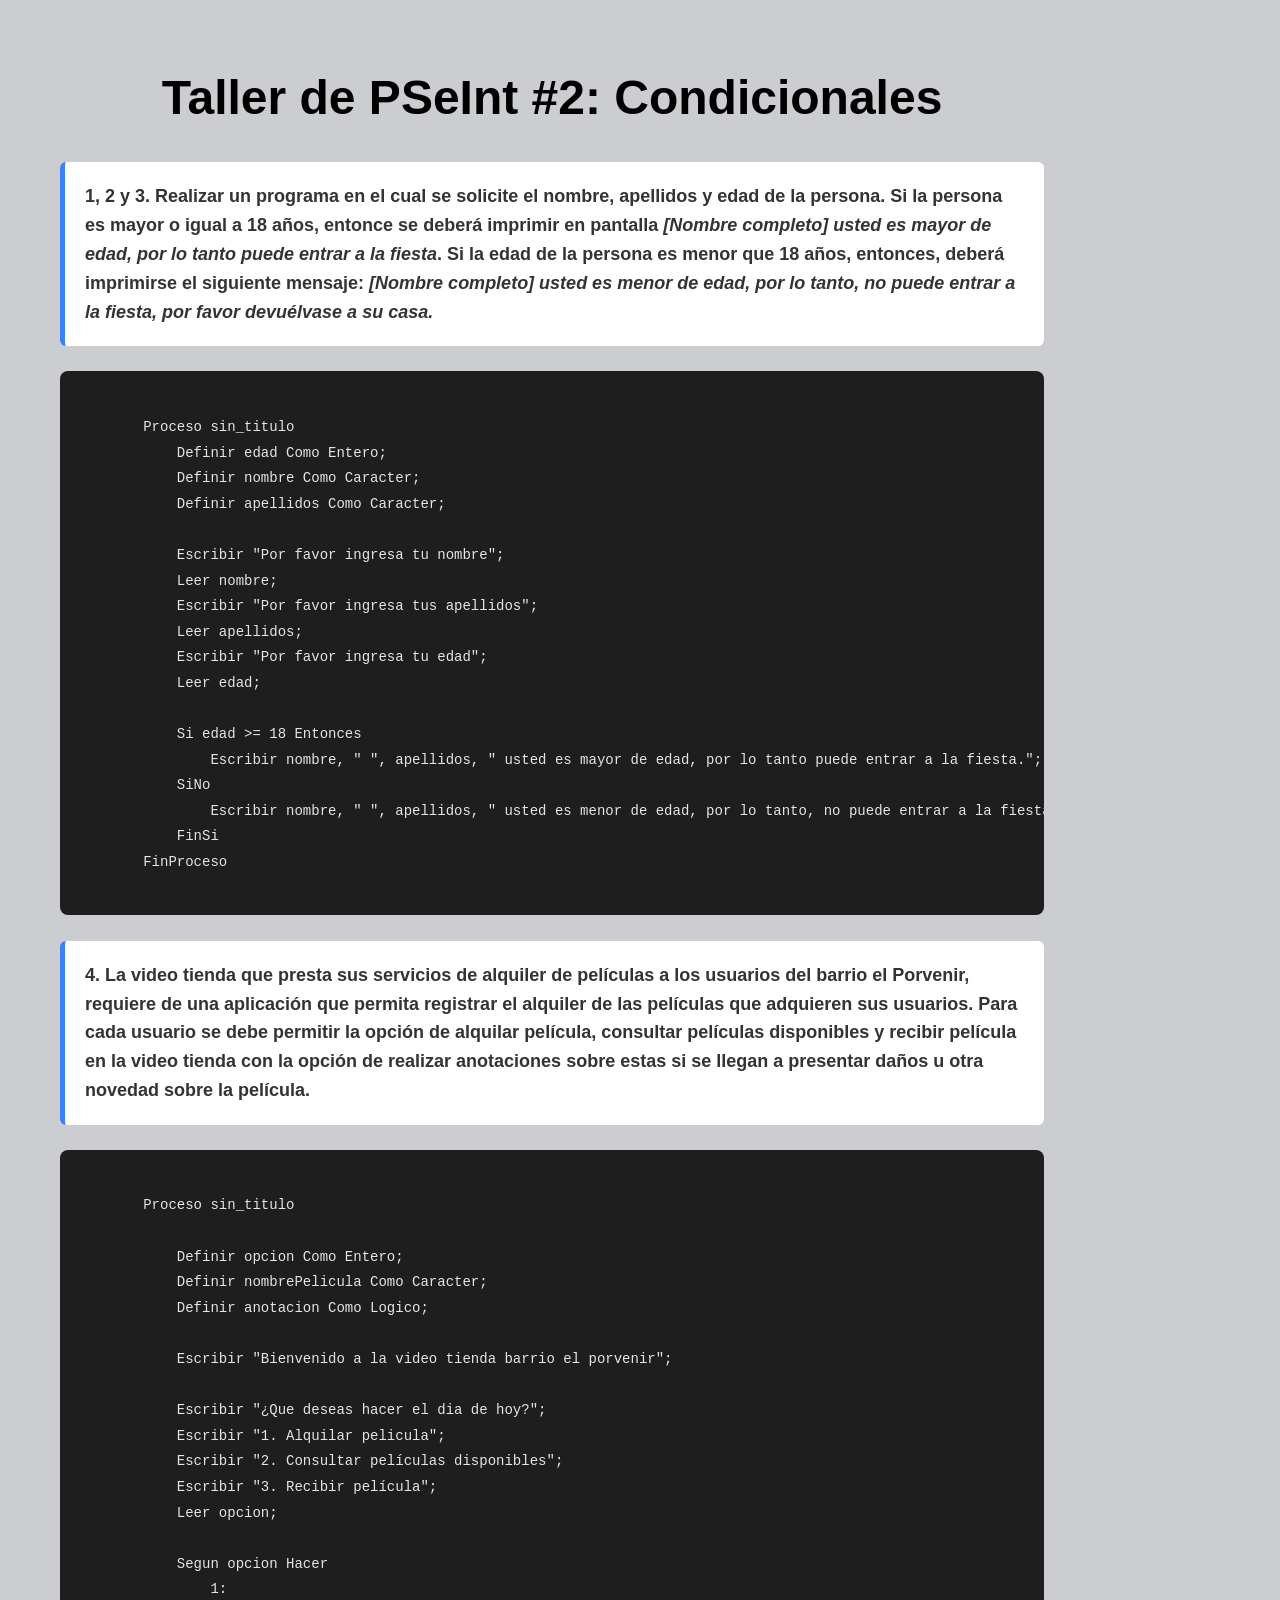
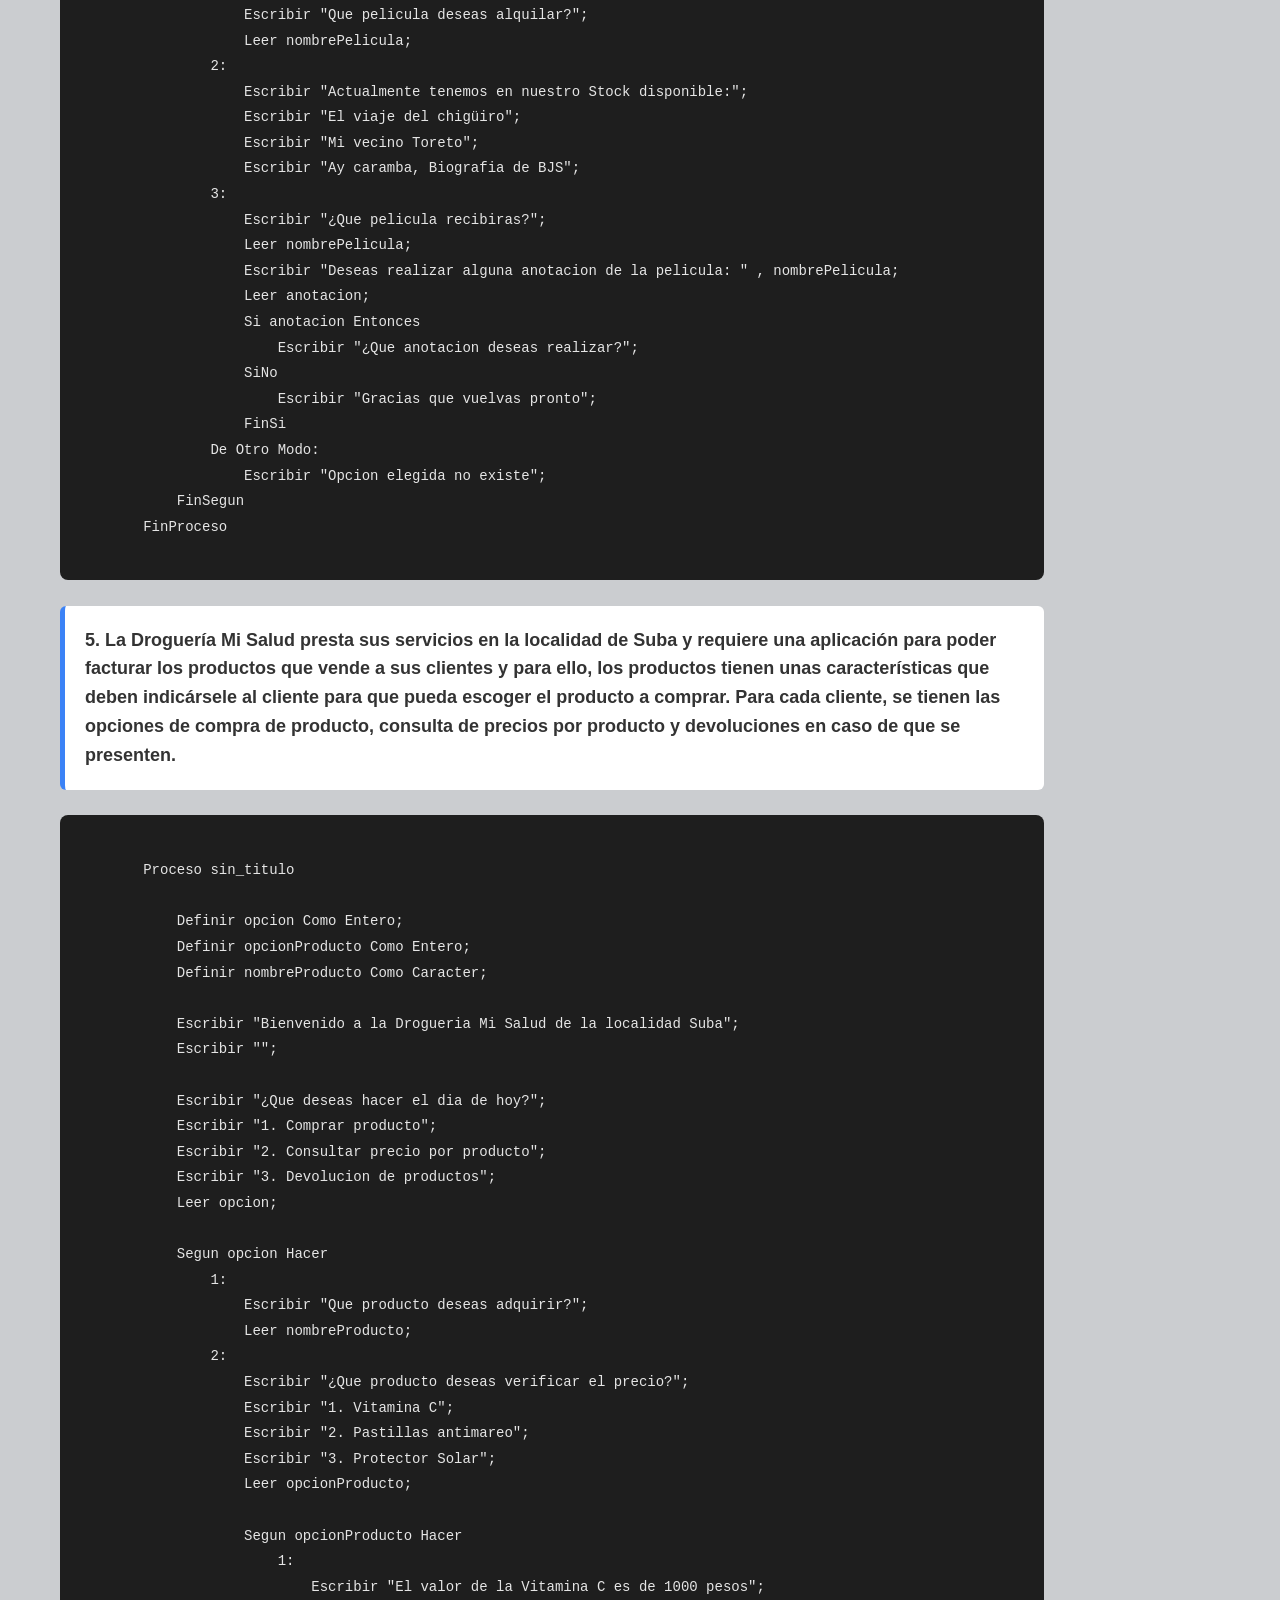
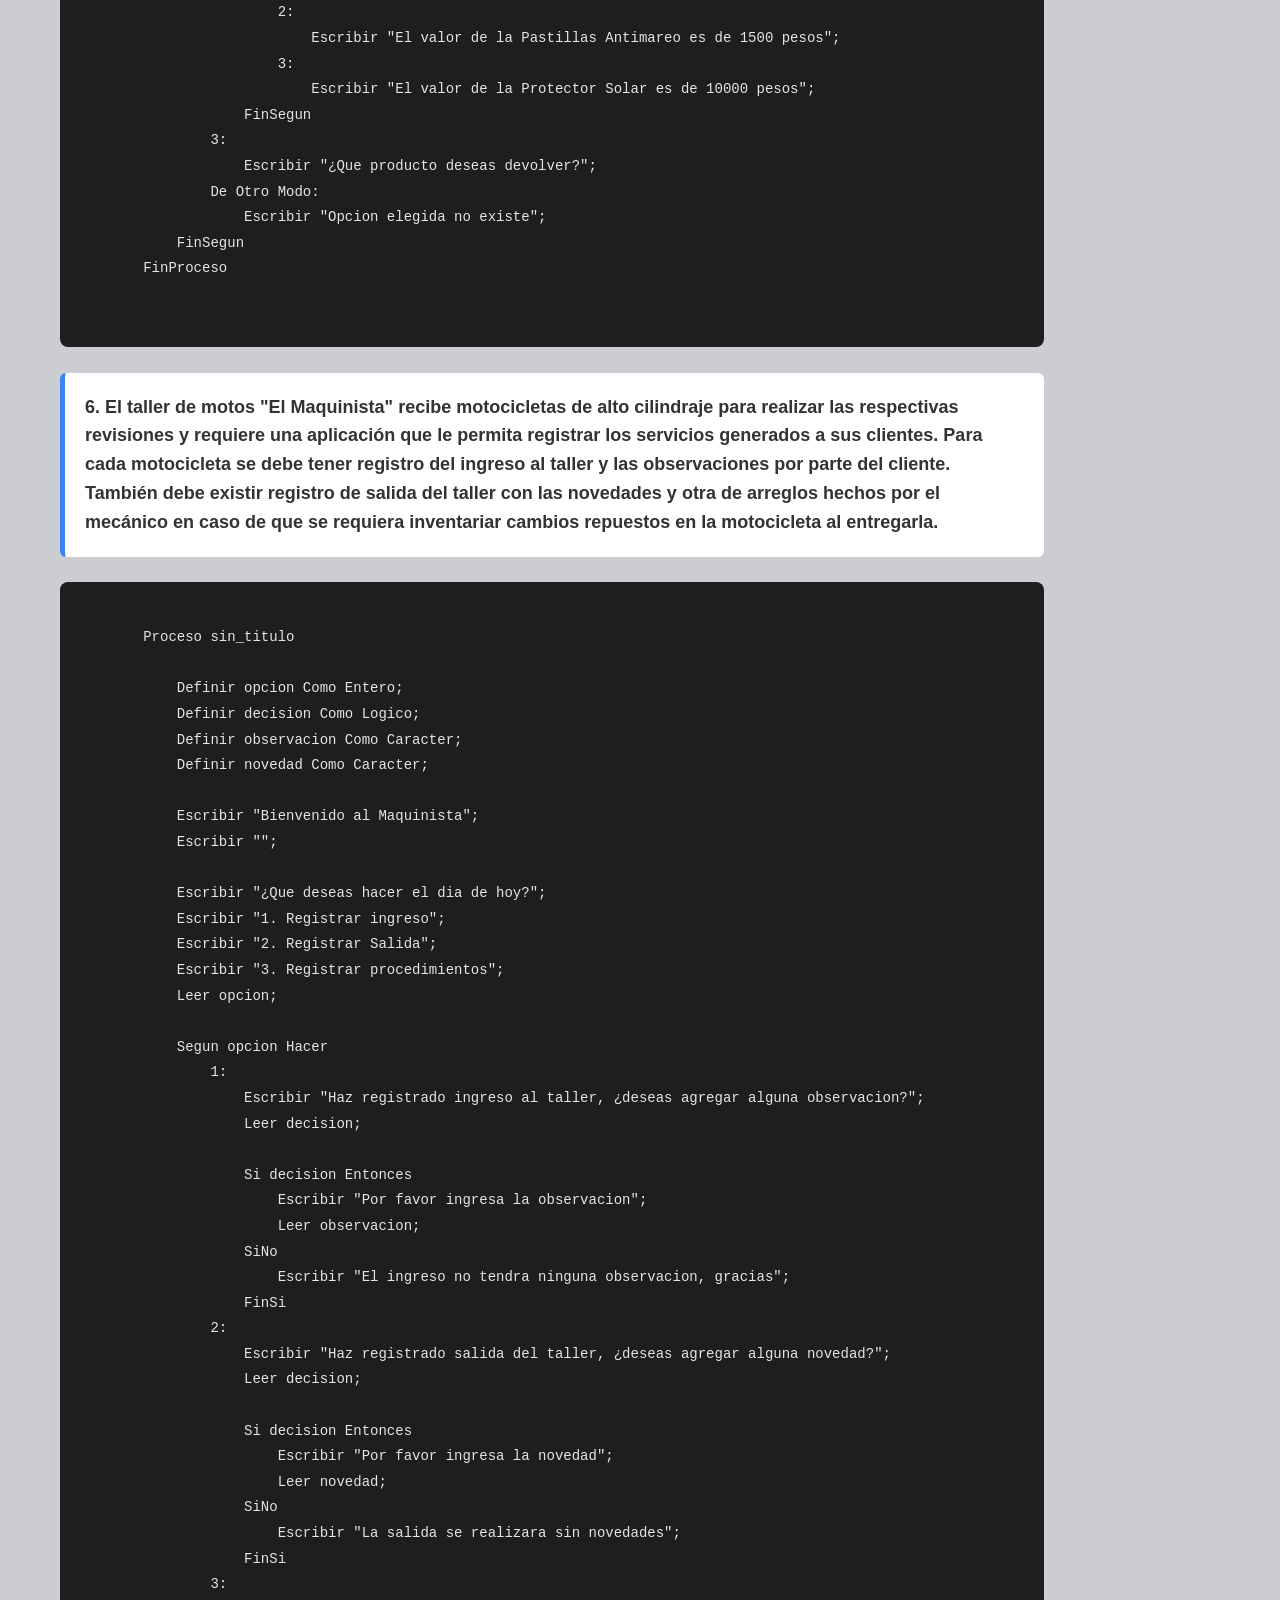
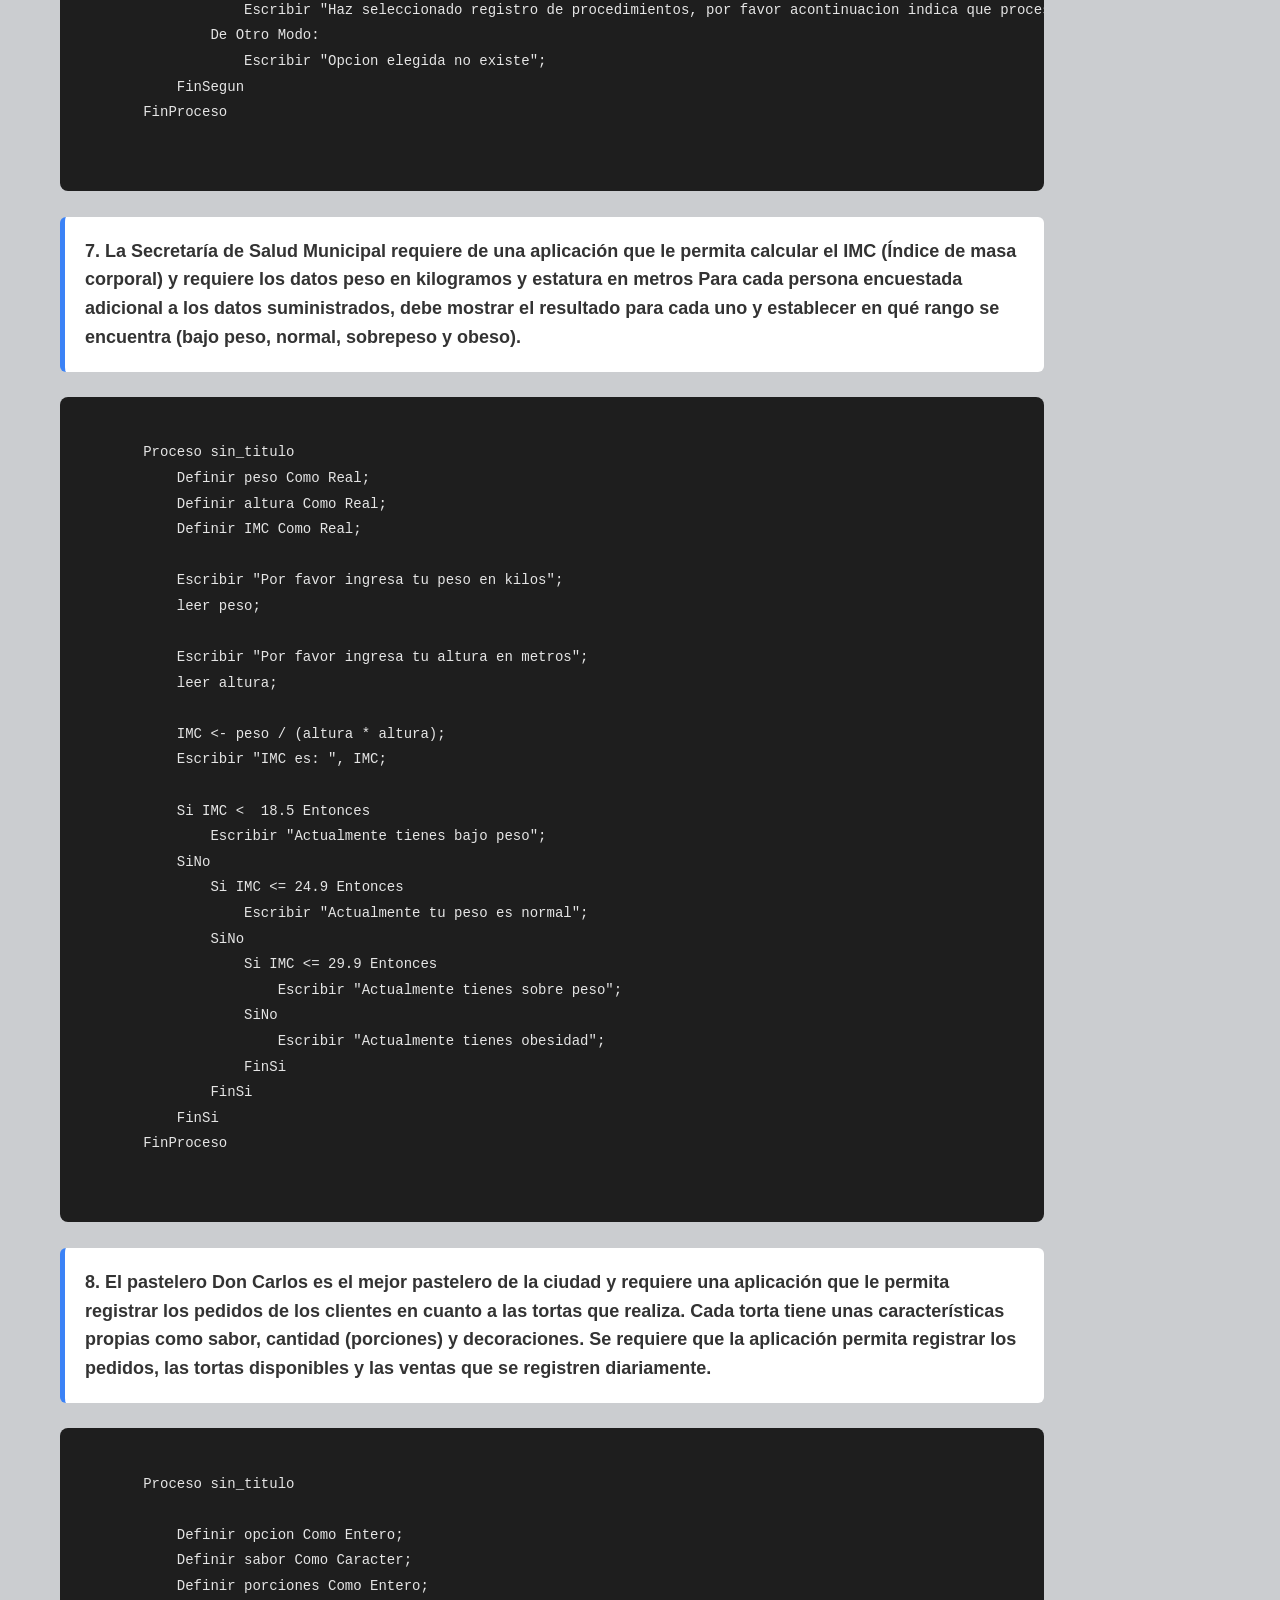
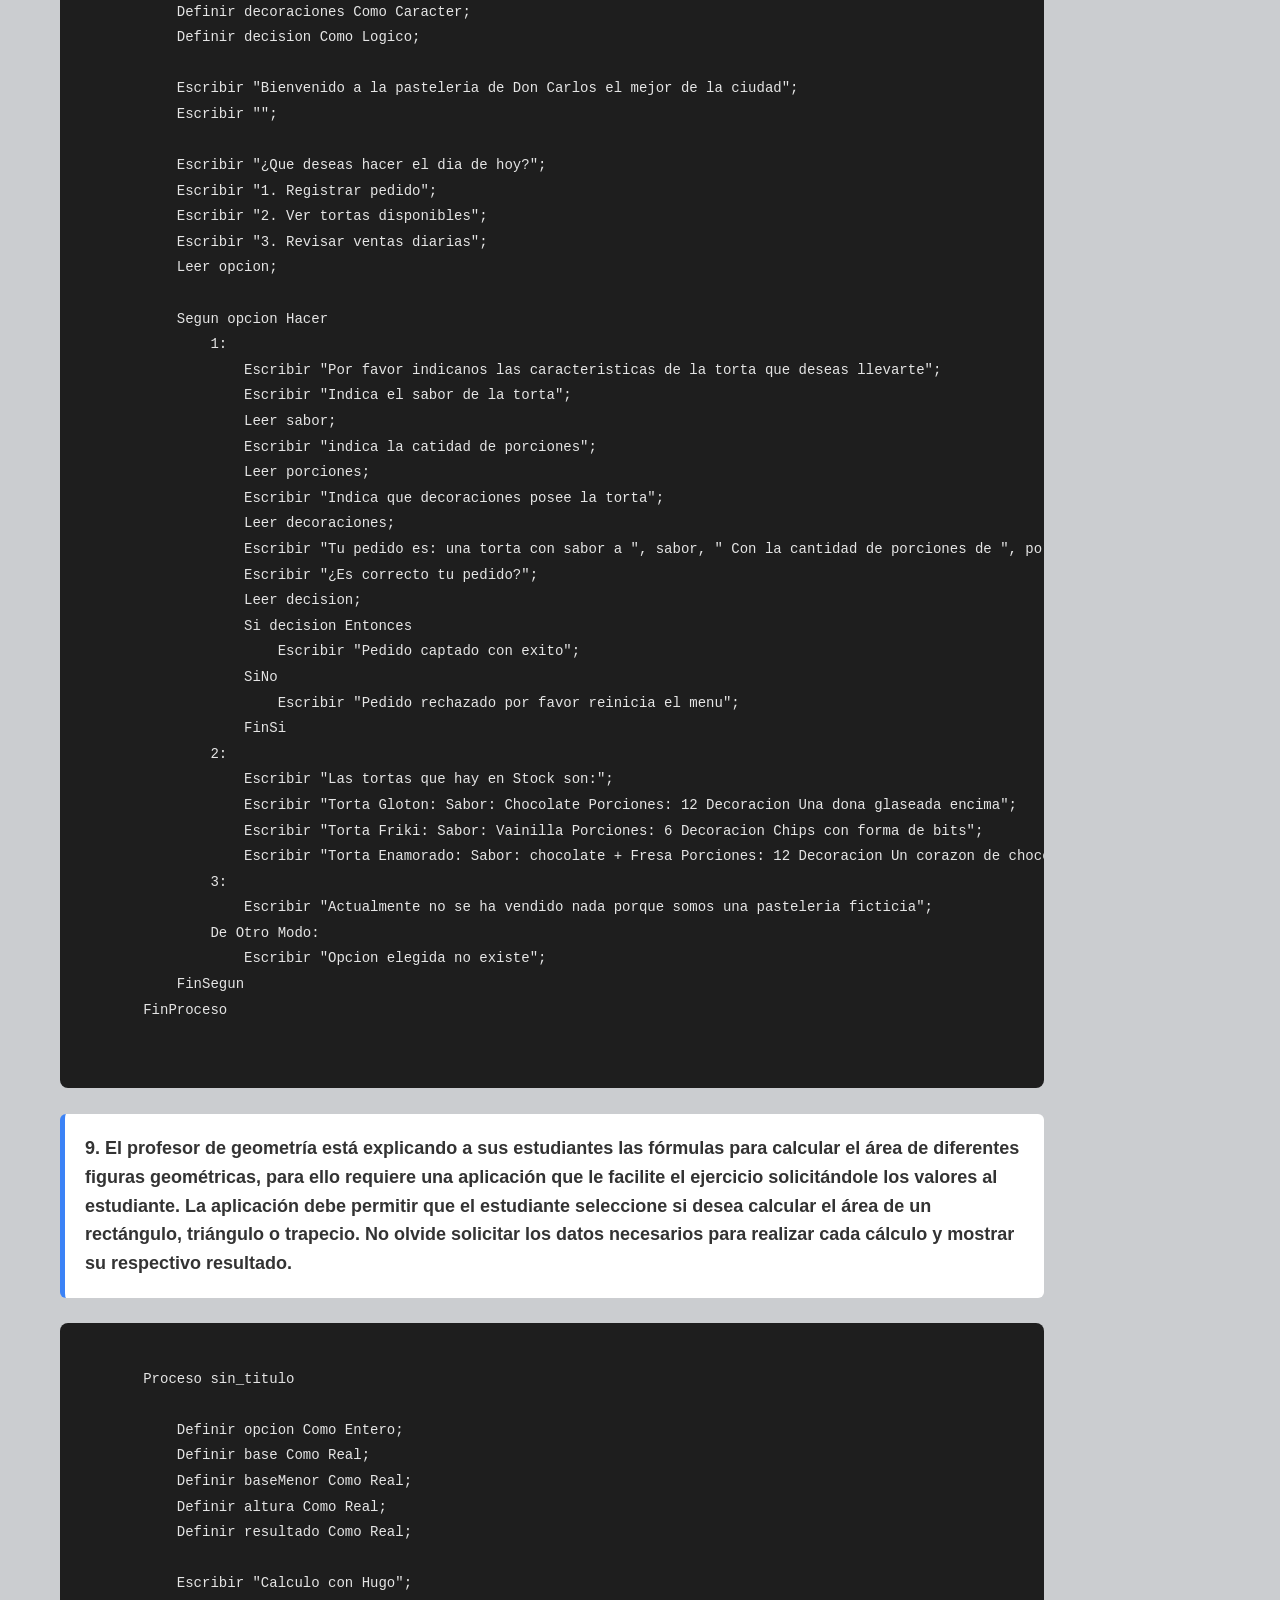
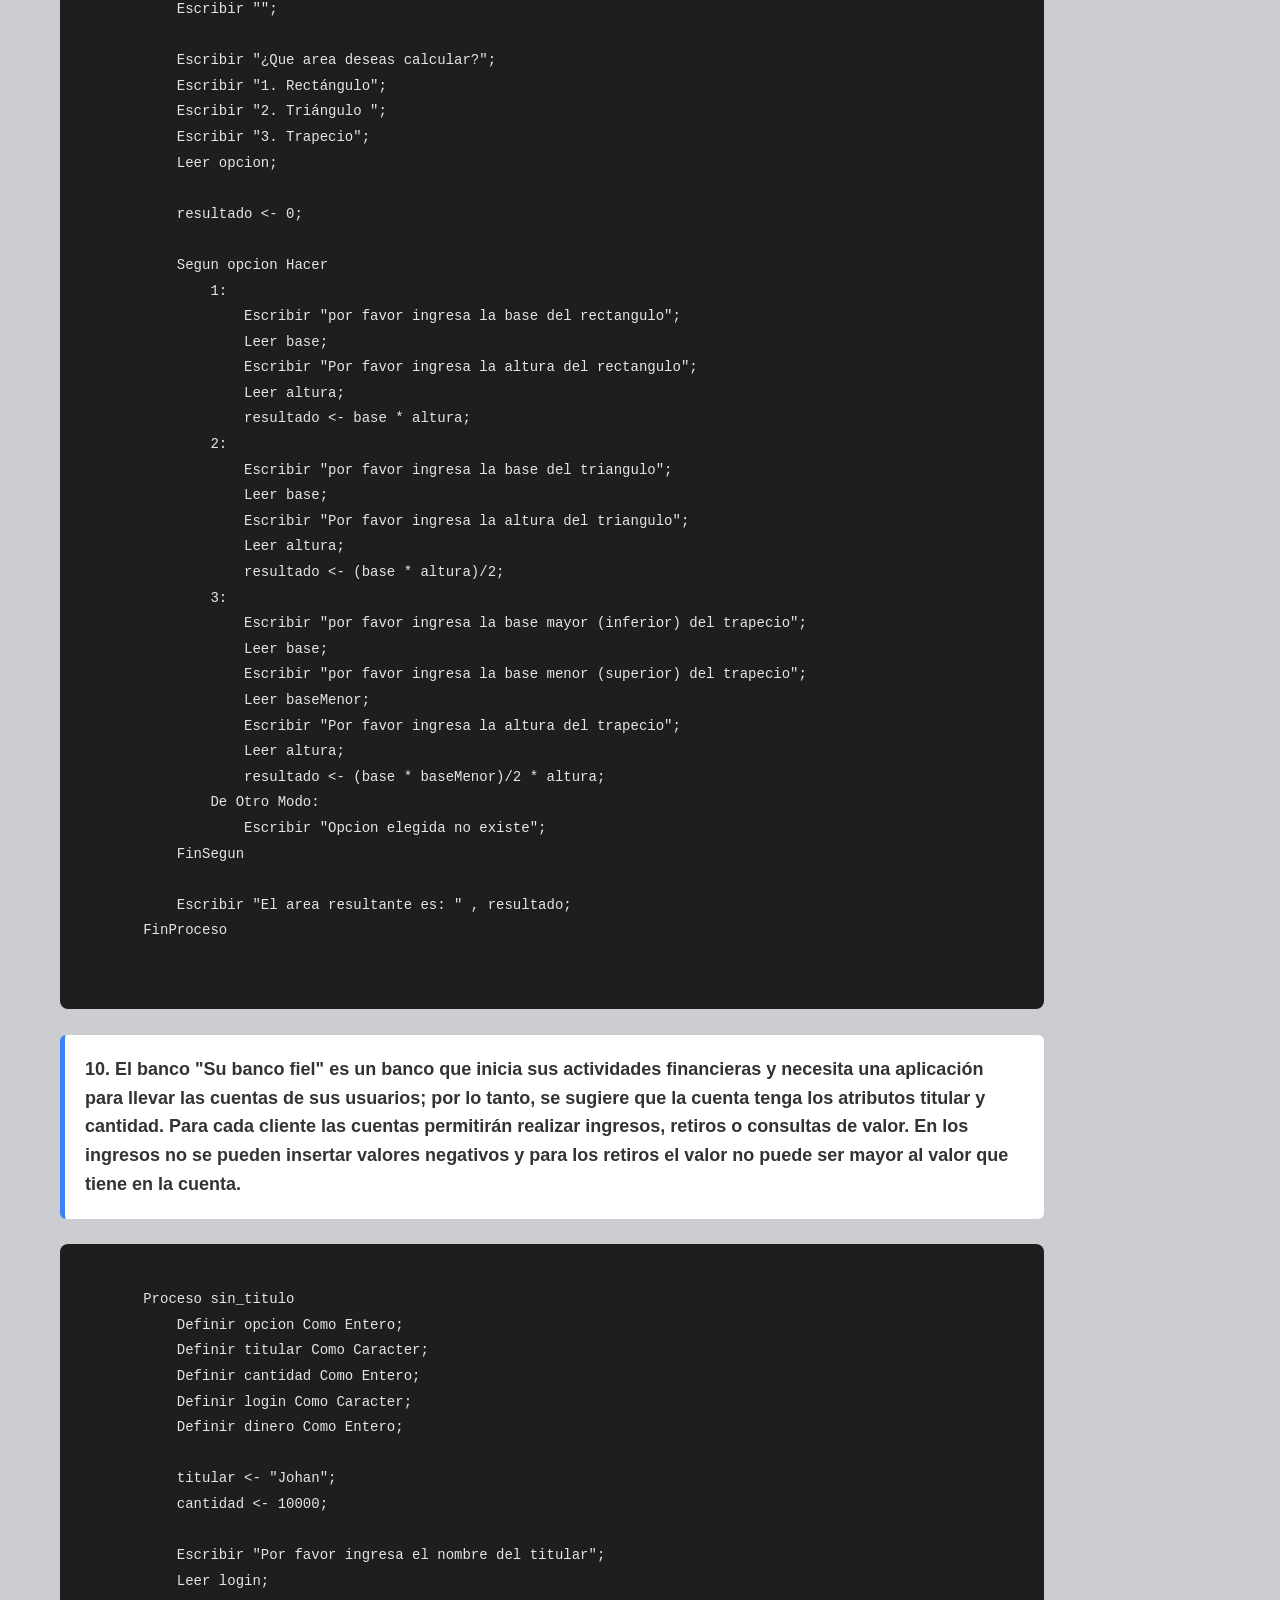
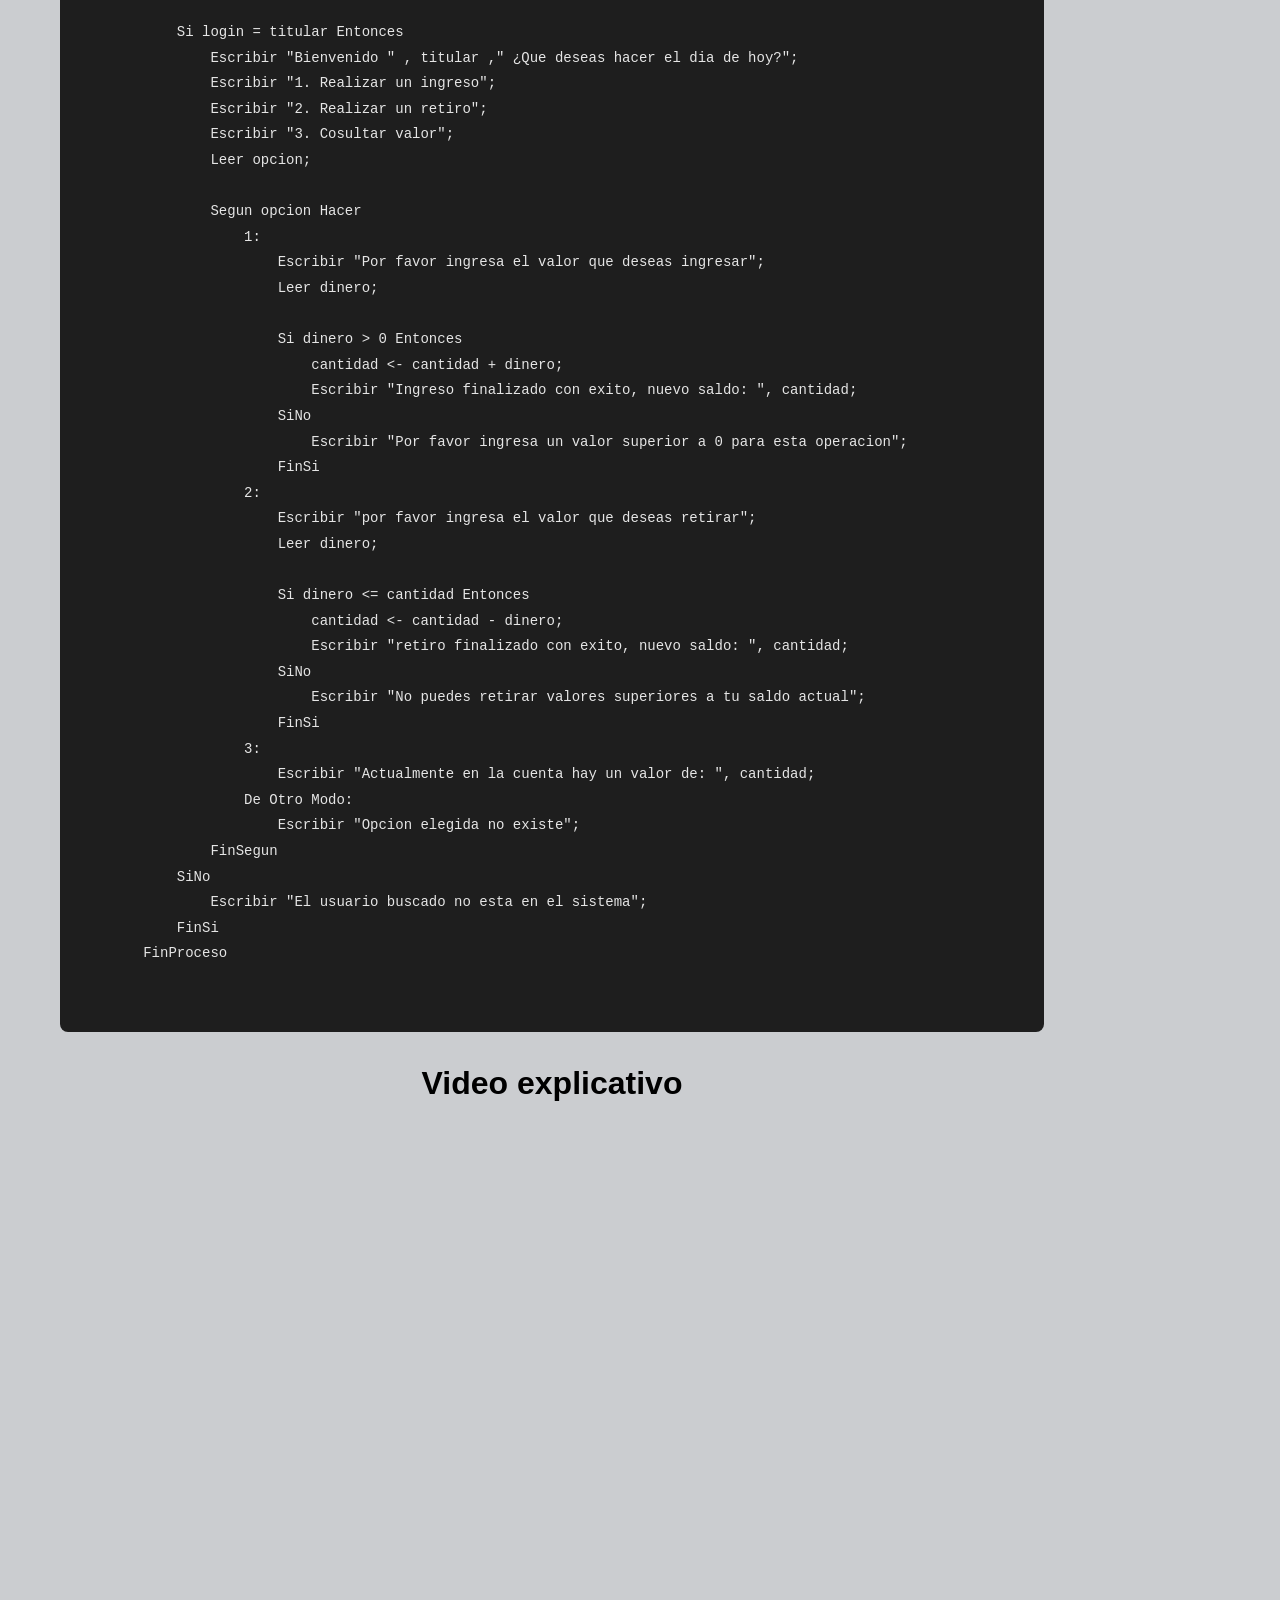
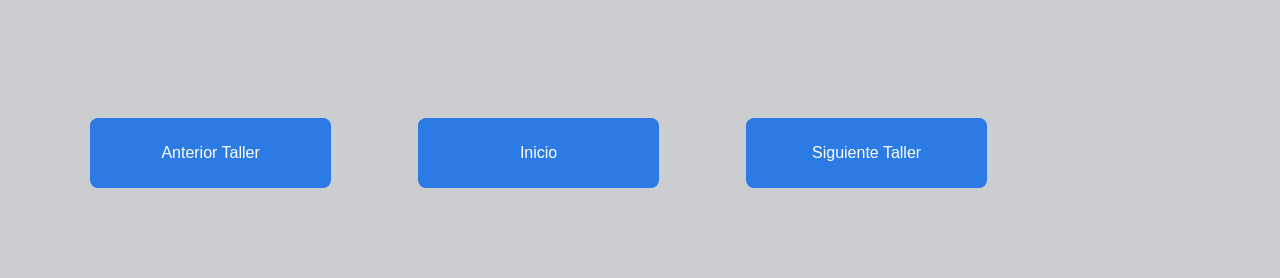
<file: portafolioWeb/talleres/taller2.html>
<!DOCTYPE html>
<html lang="en">
<head>
    <meta charset="UTF-8">
    <meta name="viewport" content="width=device-width, initial-scale=1.0">
    <title>taller2</title>
    <link rel="stylesheet" href="../css/estilos.css" >
    <script src="../js/logica.js"></script>
</head>
<body class="talleres">
    <div class="container">
        <h1 class="titulo">Taller de PSeInt #2: Condicionales</h1>
        <br>

        <p class="pregunta"><strong>1, 2 y 3.</strong> Realizar un programa en el cual se solicite el nombre, apellidos y edad de la persona. Si la persona es mayor o igual a 18 años, entonce se deberá imprimir en pantalla <i>[Nombre completo] usted es mayor de edad, por lo tanto puede entrar a la fiesta</i>. Si la edad de la persona es menor que 18 años, entonces, deberá imprimirse el siguiente mensaje: <i>[Nombre completo] usted es menor de edad, por lo tanto, no puede entrar a la fiesta, por favor devuélvase a su casa.</i></p>
        <pre><code>
        Proceso sin_titulo
            Definir edad Como Entero;
            Definir nombre Como Caracter;
            Definir apellidos Como Caracter;
            
            Escribir "Por favor ingresa tu nombre";
            Leer nombre;
            Escribir "Por favor ingresa tus apellidos";
            Leer apellidos;
            Escribir "Por favor ingresa tu edad";
            Leer edad;
            
            Si edad >= 18 Entonces
                Escribir nombre, " ", apellidos, " usted es mayor de edad, por lo tanto puede entrar a la fiesta.";
            SiNo
                Escribir nombre, " ", apellidos, " usted es menor de edad, por lo tanto, no puede entrar a la fiesta, por favor devuélvase a su casa.";
            FinSi
        FinProceso
        </code></pre>
        <br>

        <p class="pregunta"><strong>4.</strong> La video tienda que presta sus servicios de alquiler de películas a los usuarios del barrio el Porvenir, requiere de una aplicación que permita registrar el alquiler de las películas que adquieren sus usuarios. Para cada usuario se debe permitir la opción de alquilar película, consultar películas disponibles y recibir película en la video tienda con la opción de realizar anotaciones sobre estas si se llegan a presentar daños u otra novedad sobre la película.</p>
        <pre><code>
        Proceso sin_titulo
	
            Definir opcion Como Entero;
            Definir nombrePelicula Como Caracter;
            Definir anotacion Como Logico;
            
            Escribir "Bienvenido a la video tienda barrio el porvenir";
            
            Escribir "¿Que deseas hacer el dia de hoy?";
            Escribir "1. Alquilar pelicula";
            Escribir "2. Consultar películas disponibles";
            Escribir "3. Recibir película";
            Leer opcion;
            
            Segun opcion Hacer
                1:
                    Escribir "Que pelicula deseas alquilar?";
                    Leer nombrePelicula;
                2:
                    Escribir "Actualmente tenemos en nuestro Stock disponible:";
                    Escribir "El viaje del chigüiro";
                    Escribir "Mi vecino Toreto";
                    Escribir "Ay caramba, Biografia de BJS";
                3:
                    Escribir "¿Que pelicula recibiras?";
                    Leer nombrePelicula;
                    Escribir "Deseas realizar alguna anotacion de la pelicula: " , nombrePelicula;
                    Leer anotacion;
                    Si anotacion Entonces
                        Escribir "¿Que anotacion deseas realizar?";
                    SiNo
                        Escribir "Gracias que vuelvas pronto";
                    FinSi
                De Otro Modo:
                    Escribir "Opcion elegida no existe";
            FinSegun
        FinProceso
        </code></pre>
        <br>

        <p class="pregunta"><strong>5.</strong> La Droguería Mi Salud presta sus servicios en la localidad de Suba y requiere una aplicación para poder facturar los productos que vende a sus clientes y para ello, los productos tienen unas características que deben indicársele al cliente para que pueda escoger el producto a comprar. Para cada cliente, se tienen las opciones de compra de producto, consulta de precios por producto y devoluciones en caso de que se presenten.</p>
        <pre><code>
        Proceso sin_titulo

            Definir opcion Como Entero;
            Definir opcionProducto Como Entero;
            Definir nombreProducto Como Caracter;
            
            Escribir "Bienvenido a la Drogueria Mi Salud de la localidad Suba";
            Escribir "";
            
            Escribir "¿Que deseas hacer el dia de hoy?";
            Escribir "1. Comprar producto";
            Escribir "2. Consultar precio por producto";
            Escribir "3. Devolucion de productos";
            Leer opcion;
            
            Segun opcion Hacer
                1:
                    Escribir "Que producto deseas adquirir?";
                    Leer nombreProducto;
                2:
                    Escribir "¿Que producto deseas verificar el precio?";
                    Escribir "1. Vitamina C";
                    Escribir "2. Pastillas antimareo";
                    Escribir "3. Protector Solar";
                    Leer opcionProducto;
                    
                    Segun opcionProducto Hacer
                        1:
                            Escribir "El valor de la Vitamina C es de 1000 pesos";
                        2:
                            Escribir "El valor de la Pastillas Antimareo es de 1500 pesos";
                        3:
                            Escribir "El valor de la Protector Solar es de 10000 pesos";
                    FinSegun
                3:
                    Escribir "¿Que producto deseas devolver?";
                De Otro Modo:
                    Escribir "Opcion elegida no existe";
            FinSegun
        FinProceso

        </code></pre>
        <br>

        <p class="pregunta"><strong>6.</strong> El taller de motos "El Maquinista" recibe motocicletas de alto cilindraje para realizar las respectivas revisiones y requiere una aplicación que le permita registrar los servicios generados a sus clientes. Para cada motocicleta se debe tener registro del ingreso al taller y las observaciones por parte del cliente. También debe existir registro de salida del taller con las novedades y otra de arreglos hechos por el mecánico en caso de que se requiera inventariar cambios repuestos en la motocicleta al entregarla.</p>
        <pre><code>
        Proceso sin_titulo
	
            Definir opcion Como Entero;
            Definir decision Como Logico;
            Definir observacion Como Caracter;
            Definir novedad Como Caracter;
            
            Escribir "Bienvenido al Maquinista";
            Escribir "";
            
            Escribir "¿Que deseas hacer el dia de hoy?";
            Escribir "1. Registrar ingreso";
            Escribir "2. Registrar Salida";
            Escribir "3. Registrar procedimientos";
            Leer opcion;
            
            Segun opcion Hacer
                1:
                    Escribir "Haz registrado ingreso al taller, ¿deseas agregar alguna observacion?";
                    Leer decision;
                    
                    Si decision Entonces
                        Escribir "Por favor ingresa la observacion";
                        Leer observacion;
                    SiNo
                        Escribir "El ingreso no tendra ninguna observacion, gracias";
                    FinSi
                2:
                    Escribir "Haz registrado salida del taller, ¿deseas agregar alguna novedad?";
                    Leer decision;
                    
                    Si decision Entonces
                        Escribir "Por favor ingresa la novedad";
                        Leer novedad;
                    SiNo
                        Escribir "La salida se realizara sin novedades";
                    FinSi
                3:	
                    Escribir "Haz seleccionado registro de procedimientos, por favor acontinuacion indica que procesos se realizaron en la moto";
                De Otro Modo:
                    Escribir "Opcion elegida no existe";
            FinSegun
        FinProceso

        </code></pre>
        <br>

        <p class="pregunta"><strong>7.</strong> La Secretaría de Salud Municipal requiere de una aplicación que le permita calcular el IMC (Índice de masa corporal) y requiere los datos peso en kilogramos y estatura en metros Para cada persona encuestada adicional a los datos suministrados, debe mostrar el resultado para cada uno y establecer en qué rango se encuentra (bajo peso, normal, sobrepeso y obeso).</p>
        <pre><code>
        Proceso sin_titulo
            Definir peso Como Real;
            Definir altura Como Real;
            Definir IMC Como Real;
            
            Escribir "Por favor ingresa tu peso en kilos";
            leer peso;
            
            Escribir "Por favor ingresa tu altura en metros";
            leer altura;
            
            IMC <- peso / (altura * altura);
            Escribir "IMC es: ", IMC;
            
            Si IMC <  18.5 Entonces
                Escribir "Actualmente tienes bajo peso";
            SiNo
                Si IMC <= 24.9 Entonces
                    Escribir "Actualmente tu peso es normal";
                SiNo
                    Si IMC <= 29.9 Entonces
                        Escribir "Actualmente tienes sobre peso";
                    SiNo
                        Escribir "Actualmente tienes obesidad";
                    FinSi
                FinSi
            FinSi
        FinProceso

        </code></pre>
        <br>

        <p class="pregunta"><strong>8.</strong> El pastelero Don Carlos es el mejor pastelero de la ciudad y requiere una aplicación que le permita registrar los pedidos de los clientes en cuanto a las tortas que realiza. Cada torta tiene unas características propias como sabor, cantidad (porciones) y decoraciones. Se requiere que la aplicación permita registrar los pedidos, las tortas disponibles y las ventas que se registren diariamente.</p>
        <pre><code>
        Proceso sin_titulo
	
            Definir opcion Como Entero;
            Definir sabor Como Caracter;
            Definir porciones Como Entero;
            Definir decoraciones Como Caracter;
            Definir decision Como Logico;
            
            Escribir "Bienvenido a la pasteleria de Don Carlos el mejor de la ciudad";
            Escribir "";
            
            Escribir "¿Que deseas hacer el dia de hoy?";
            Escribir "1. Registrar pedido";
            Escribir "2. Ver tortas disponibles";
            Escribir "3. Revisar ventas diarias";
            Leer opcion;
            
            Segun opcion Hacer
                1:
                    Escribir "Por favor indicanos las caracteristicas de la torta que deseas llevarte";
                    Escribir "Indica el sabor de la torta";
                    Leer sabor;
                    Escribir "indica la catidad de porciones";
                    Leer porciones;
                    Escribir "Indica que decoraciones posee la torta";
                    Leer decoraciones;
                    Escribir "Tu pedido es: una torta con sabor a ", sabor, " Con la cantidad de porciones de ", porciones , " y decorado con: ", decoraciones;
                    Escribir "¿Es correcto tu pedido?";
                    Leer decision;
                    Si decision Entonces
                        Escribir "Pedido captado con exito";
                    SiNo
                        Escribir "Pedido rechazado por favor reinicia el menu";
                    FinSi
                2:
                    Escribir "Las tortas que hay en Stock son:";
                    Escribir "Torta Gloton: Sabor: Chocolate Porciones: 12 Decoracion Una dona glaseada encima";
                    Escribir "Torta Friki: Sabor: Vainilla Porciones: 6 Decoracion Chips con forma de bits";
                    Escribir "Torta Enamorado: Sabor: chocolate + Fresa Porciones: 12 Decoracion Un corazon de chocolate";
                3:	
                    Escribir "Actualmente no se ha vendido nada porque somos una pasteleria ficticia";
                De Otro Modo:
                    Escribir "Opcion elegida no existe";
            FinSegun
        FinProceso

        </code></pre>
        <br>

        <p class="pregunta"><strong>9.</strong> El profesor de geometría está explicando a sus estudiantes las fórmulas para calcular el área de diferentes figuras geométricas, para ello requiere una aplicación que le facilite el ejercicio solicitándole los valores al estudiante. La aplicación debe permitir que el estudiante seleccione si desea calcular el área de un rectángulo, triángulo o trapecio. No olvide solicitar los datos necesarios para realizar cada cálculo y mostrar su respectivo resultado.</p>
        <pre><code>
        Proceso sin_titulo
	
            Definir opcion Como Entero;
            Definir base Como Real;
            Definir baseMenor Como Real;
            Definir altura Como Real;
            Definir resultado Como Real;
            
            Escribir "Calculo con Hugo";
            Escribir "";
            
            Escribir "¿Que area deseas calcular?";
            Escribir "1. Rectángulo";
            Escribir "2. Triángulo ";
            Escribir "3. Trapecio";
            Leer opcion;
            
            resultado <- 0;
                
            Segun opcion Hacer
                1:
                    Escribir "por favor ingresa la base del rectangulo";
                    Leer base;
                    Escribir "Por favor ingresa la altura del rectangulo";
                    Leer altura;
                    resultado <- base * altura;
                2:
                    Escribir "por favor ingresa la base del triangulo";
                    Leer base;
                    Escribir "Por favor ingresa la altura del triangulo";
                    Leer altura;
                    resultado <- (base * altura)/2;
                3:	
                    Escribir "por favor ingresa la base mayor (inferior) del trapecio";
                    Leer base;
                    Escribir "por favor ingresa la base menor (superior) del trapecio";
                    Leer baseMenor;
                    Escribir "Por favor ingresa la altura del trapecio";
                    Leer altura;
                    resultado <- (base * baseMenor)/2 * altura;
                De Otro Modo:
                    Escribir "Opcion elegida no existe";	
            FinSegun
            
            Escribir "El area resultante es: " , resultado;
        FinProceso

        </code></pre>
        <br>

        <p class="pregunta"><strong>10.</strong> El banco "Su banco fiel" es un banco que inicia sus actividades financieras y necesita una aplicación para llevar las cuentas de sus usuarios; por lo tanto, se sugiere que la cuenta tenga los atributos titular y cantidad. Para cada cliente las cuentas permitirán realizar ingresos, retiros o consultas de valor. En los ingresos no se pueden insertar valores negativos y para los retiros el valor no puede ser mayor al valor que tiene en la cuenta.</p>
        <pre><code>
        Proceso sin_titulo
            Definir opcion Como Entero;
            Definir titular Como Caracter;
            Definir cantidad Como Entero;
            Definir login Como Caracter;
            Definir dinero Como Entero;
            
            titular <- "Johan";
            cantidad <- 10000;
            
            Escribir "Por favor ingresa el nombre del titular";
            Leer login;
            
            Si login = titular Entonces
                Escribir "Bienvenido " , titular ," ¿Que deseas hacer el dia de hoy?";
                Escribir "1. Realizar un ingreso";
                Escribir "2. Realizar un retiro";
                Escribir "3. Cosultar valor";
                Leer opcion;
                
                Segun opcion Hacer
                    1:
                        Escribir "Por favor ingresa el valor que deseas ingresar";
                        Leer dinero;
                        
                        Si dinero > 0 Entonces
                            cantidad <- cantidad + dinero;
                            Escribir "Ingreso finalizado con exito, nuevo saldo: ", cantidad;
                        SiNo
                            Escribir "Por favor ingresa un valor superior a 0 para esta operacion";
                        FinSi
                    2:
                        Escribir "por favor ingresa el valor que deseas retirar";
                        Leer dinero;
                        
                        Si dinero <= cantidad Entonces
                            cantidad <- cantidad - dinero;
                            Escribir "retiro finalizado con exito, nuevo saldo: ", cantidad;
                        SiNo
                            Escribir "No puedes retirar valores superiores a tu saldo actual";
                        FinSi
                    3:	
                        Escribir "Actualmente en la cuenta hay un valor de: ", cantidad;
                    De Otro Modo:
                        Escribir "Opcion elegida no existe";
                FinSegun
            SiNo
                Escribir "El usuario buscado no esta en el sistema";
            FinSi
        FinProceso

        </code></pre>
        <br>
        <h3 class="titulo3">Video explicativo</h3>
        <br>
        <div class="video-container">
            <iframe 
                src="https://www.youtube.com/embed/ttfpxzBGoMQ?si=Cu2PNY0wdpEfv5Fd" 
                title="YouTube video player" 
                frameborder="0" 
                allow="accelerometer; autoplay; clipboard-write; encrypted-media; gyroscope; picture-in-picture; web-share" 
                referrerpolicy="strict-origin-when-cross-origin" 
                allowfullscreen>
            </iframe>
        </div>

        <nav>
            <table width=100%>
                <tr>
                    <td width=33%><a href="./taller1.html" style="text-decoration: none;"><button>Anterior Taller</button></a></td>
                    <td width=33%><a href="../index.html" style="text-decoration: none;"><button>Inicio</button></a></td>
                    <td width=33%><a href="./taller3.html" style="text-decoration: none;"><button>Siguiente Taller</button></a></td>
                </tr>
            </table>
        </nav>
    </div>
</body>
</html>
</file>
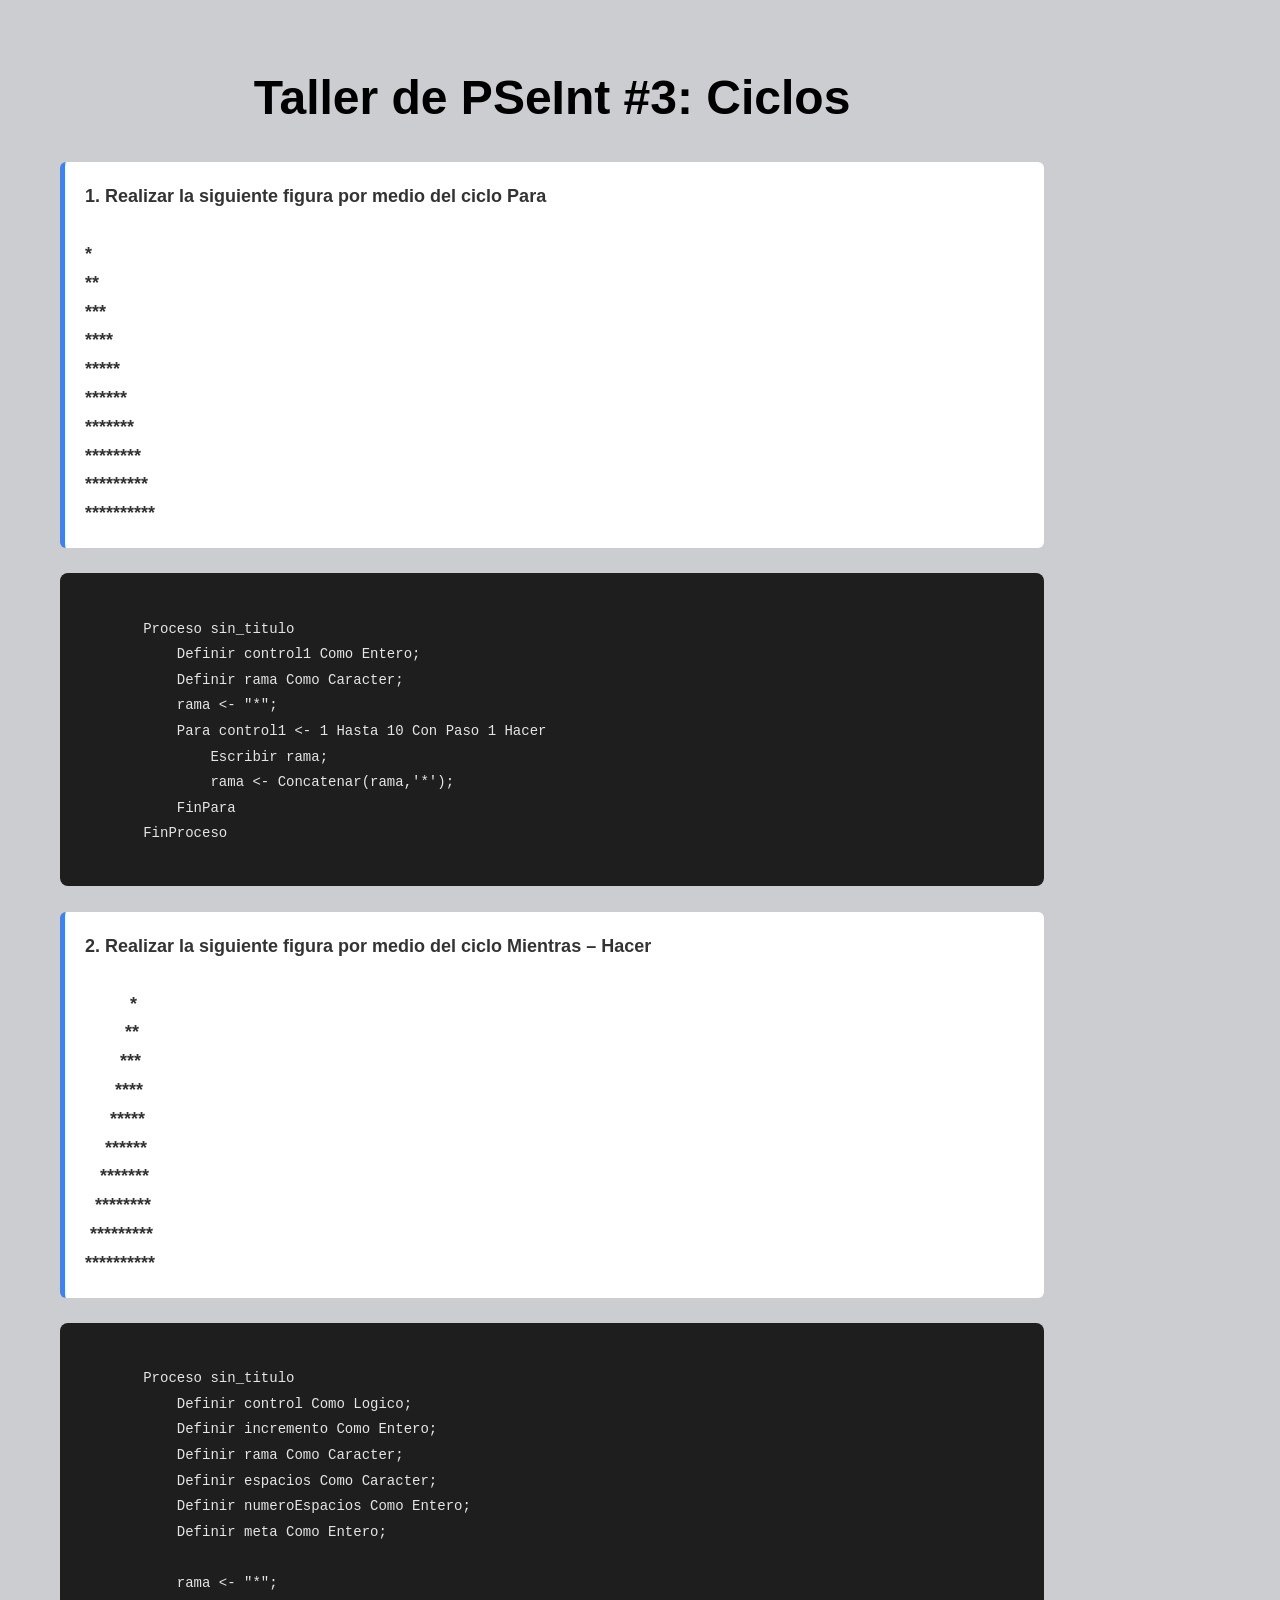
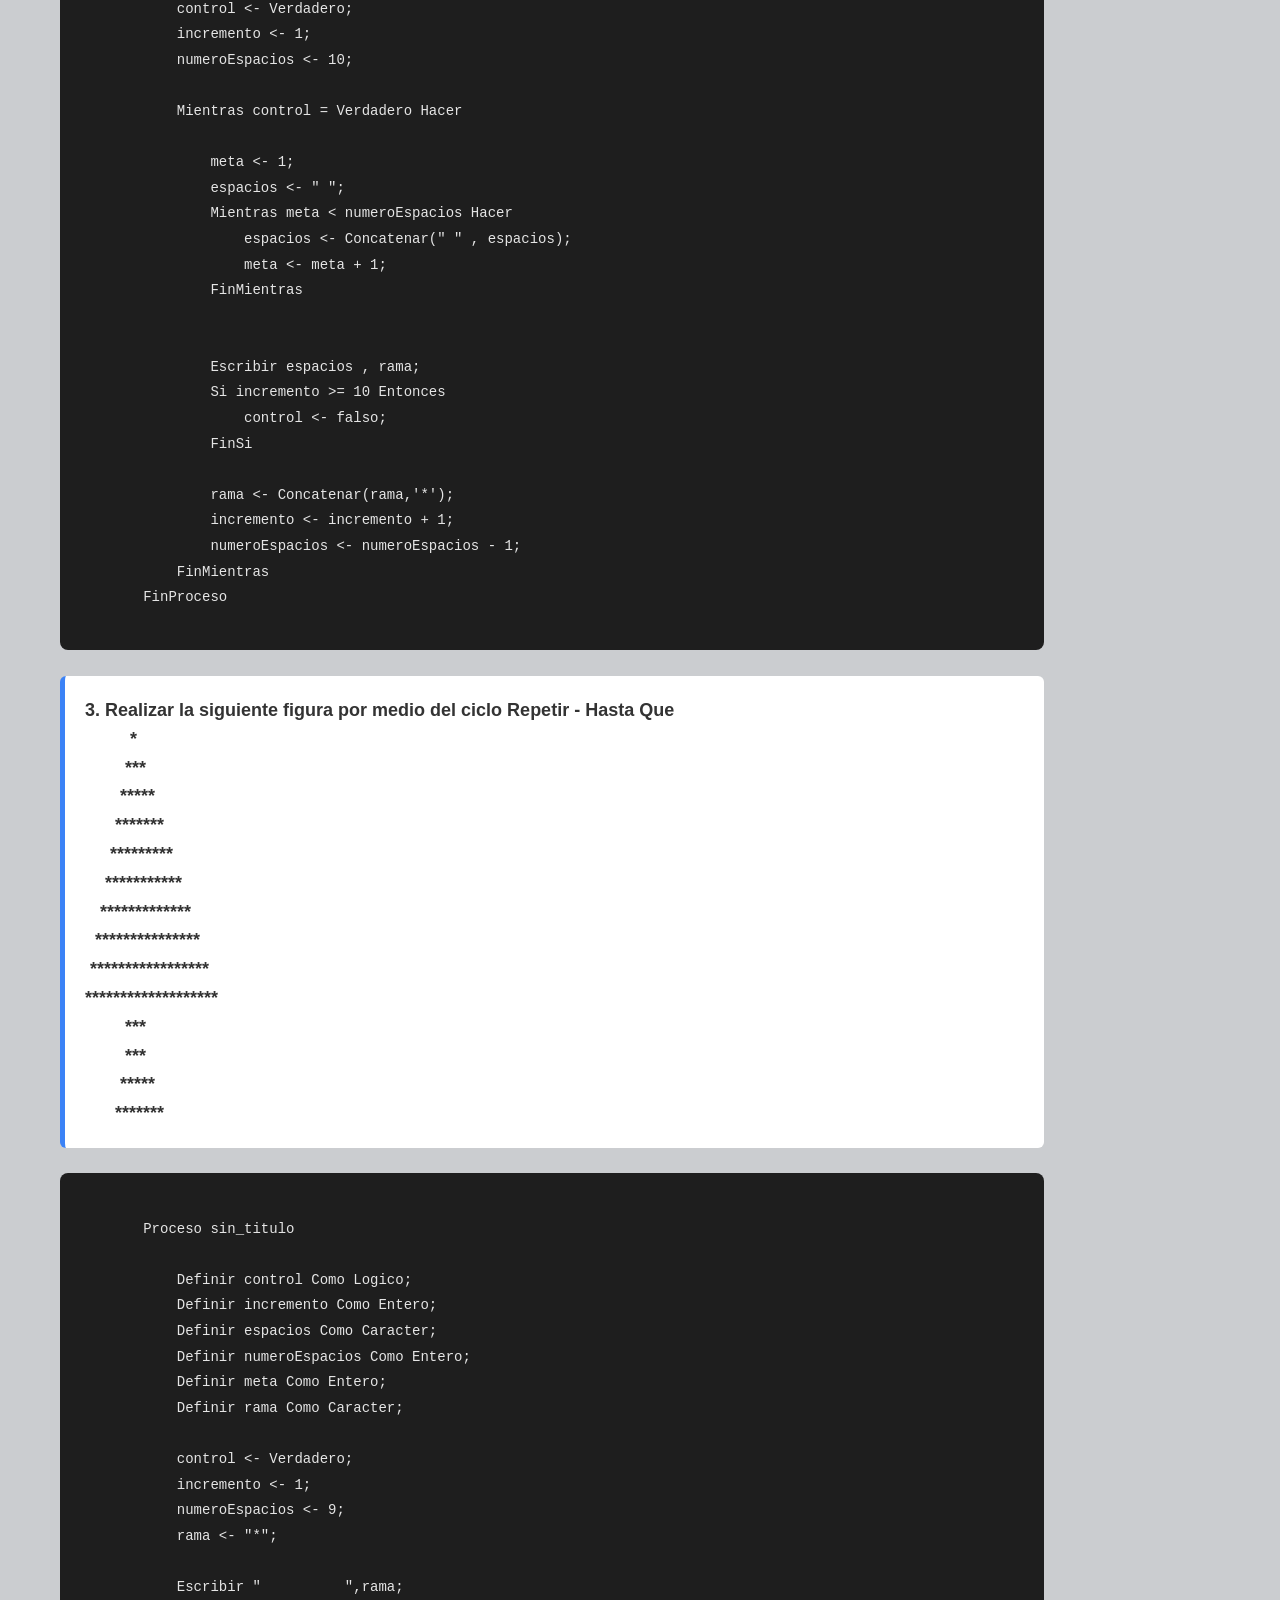
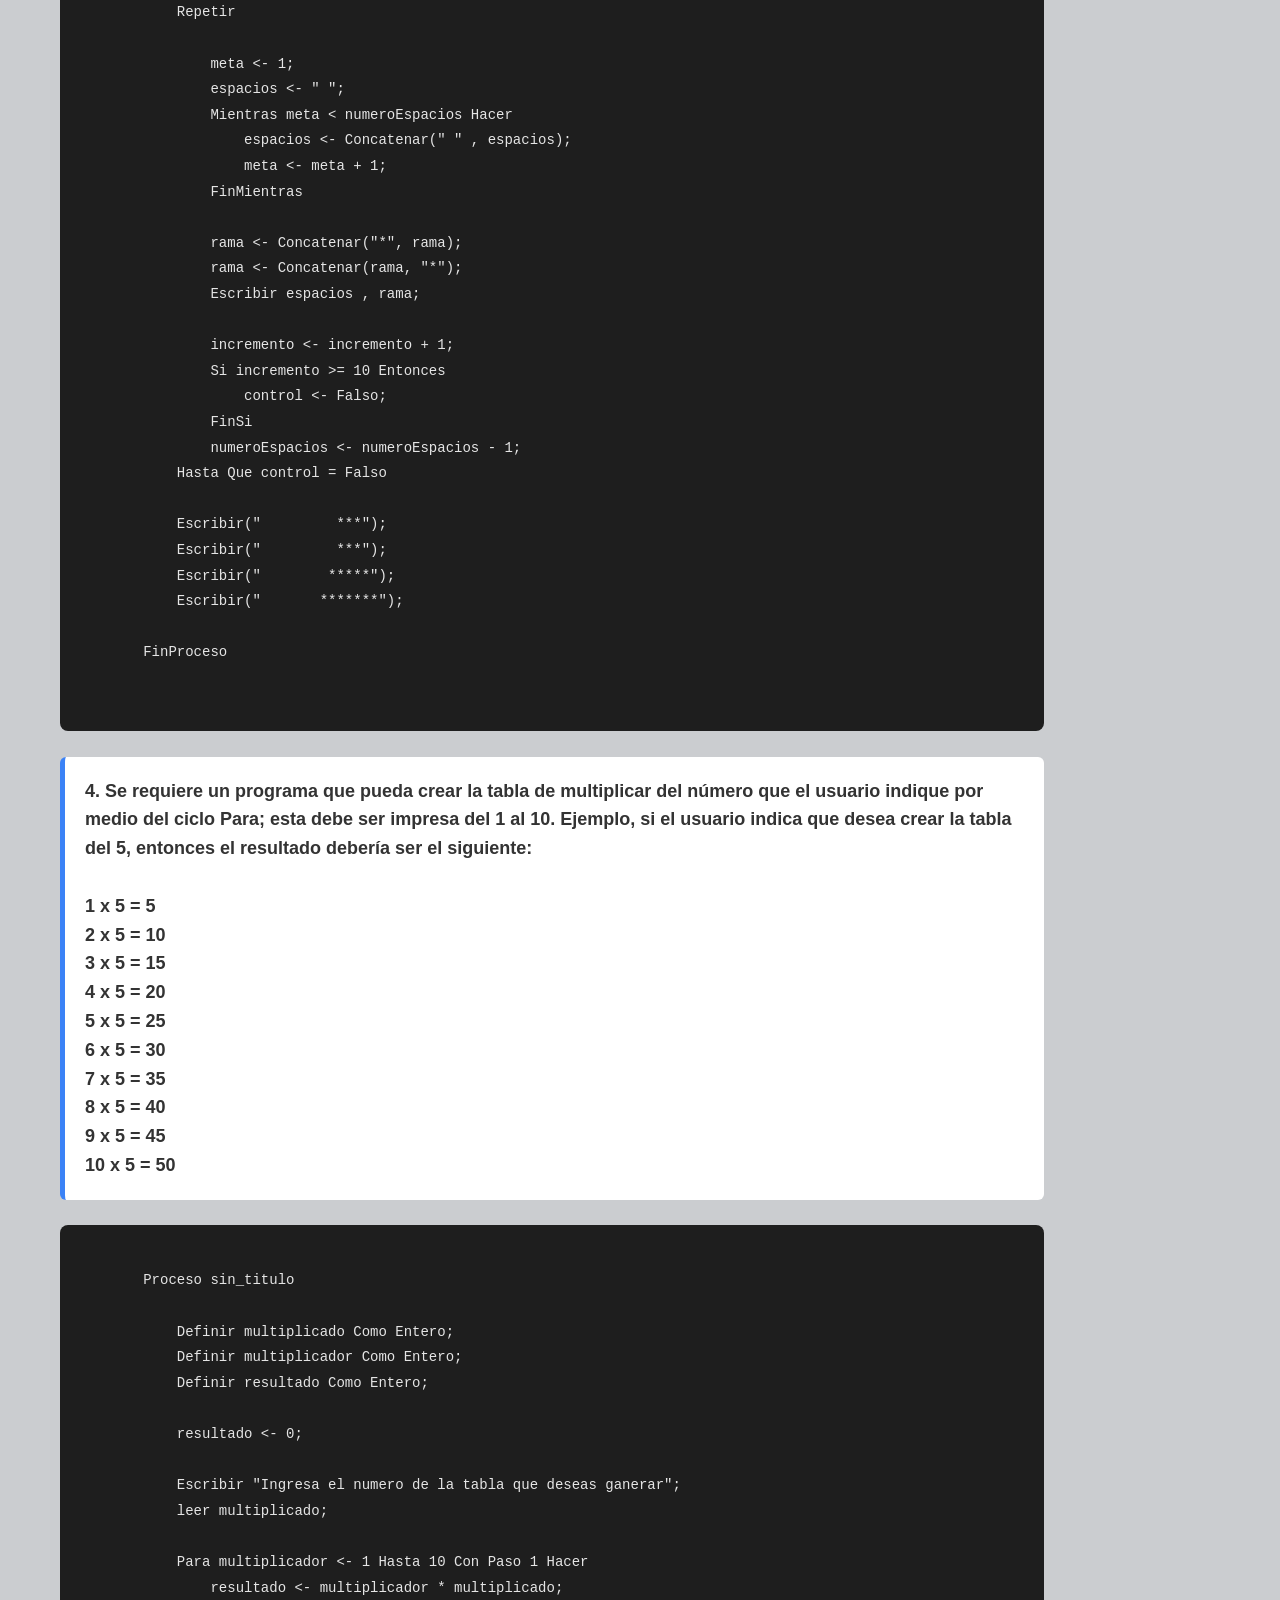
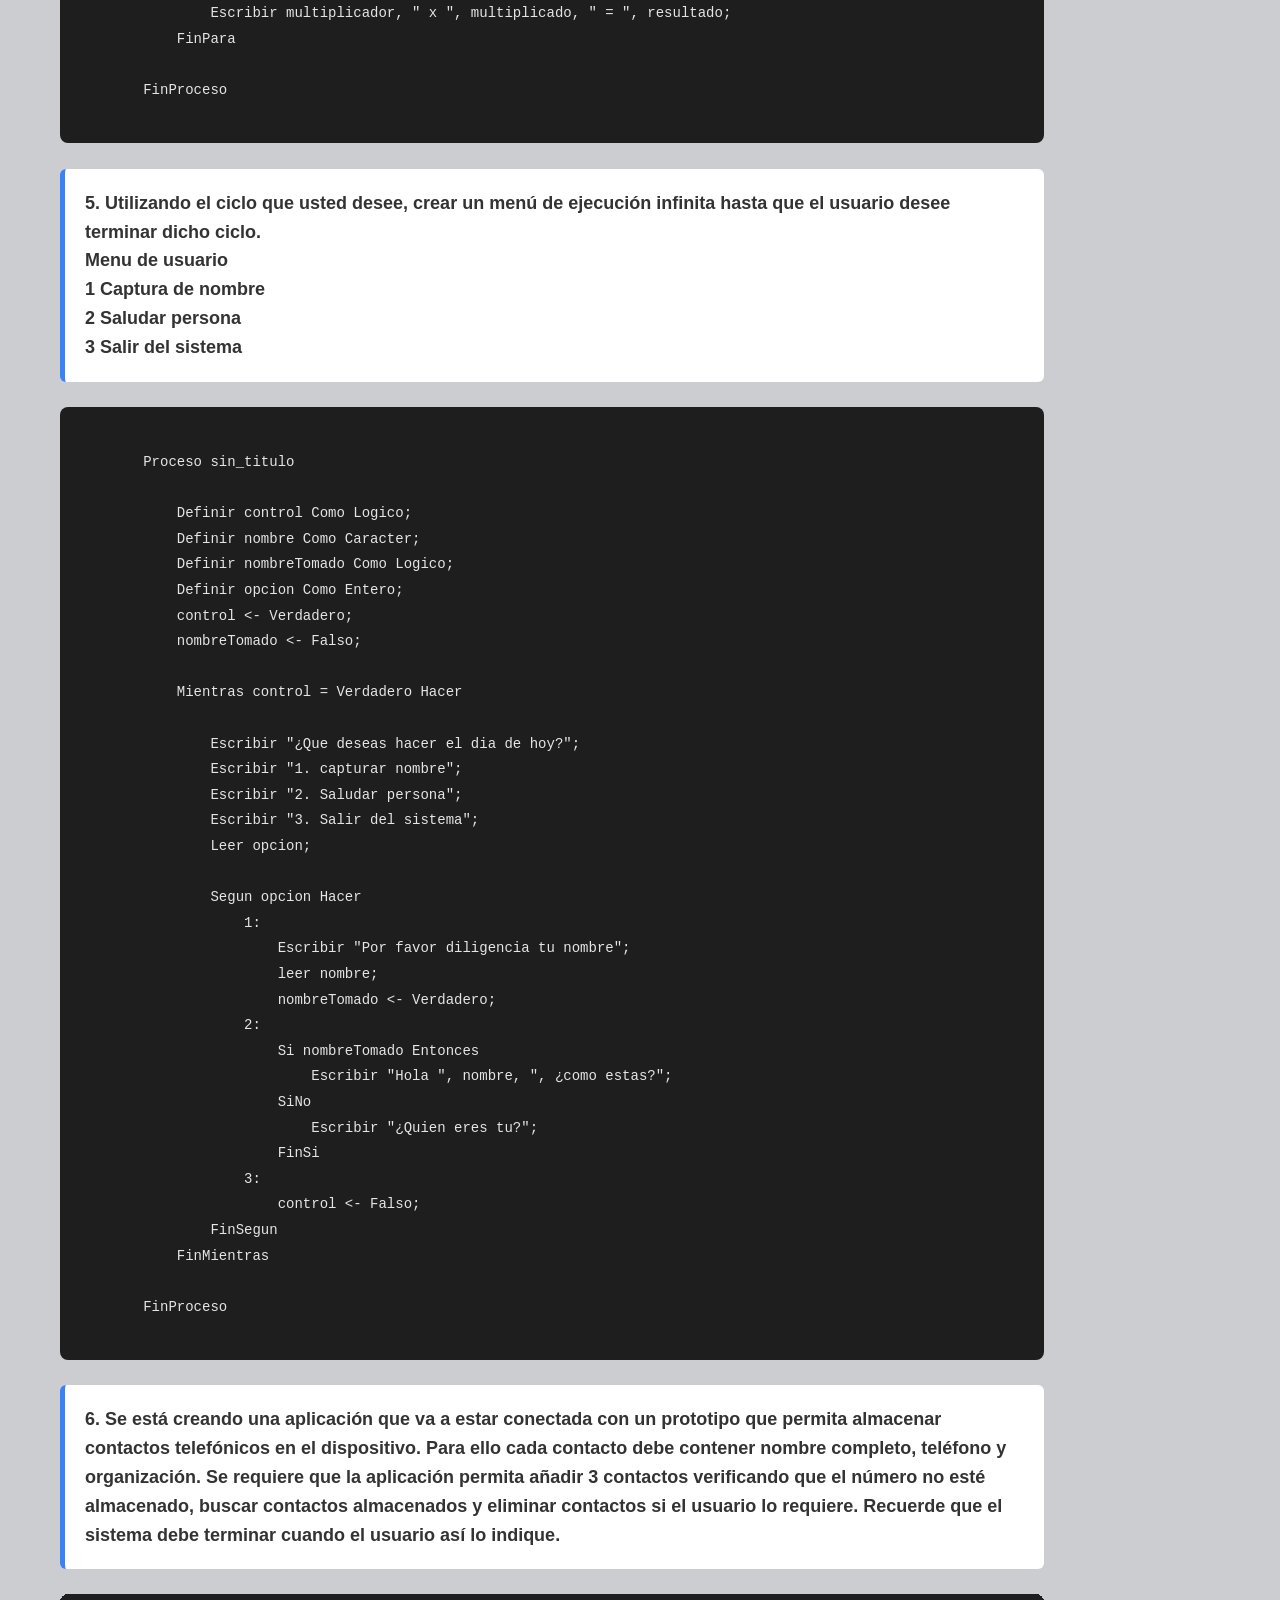
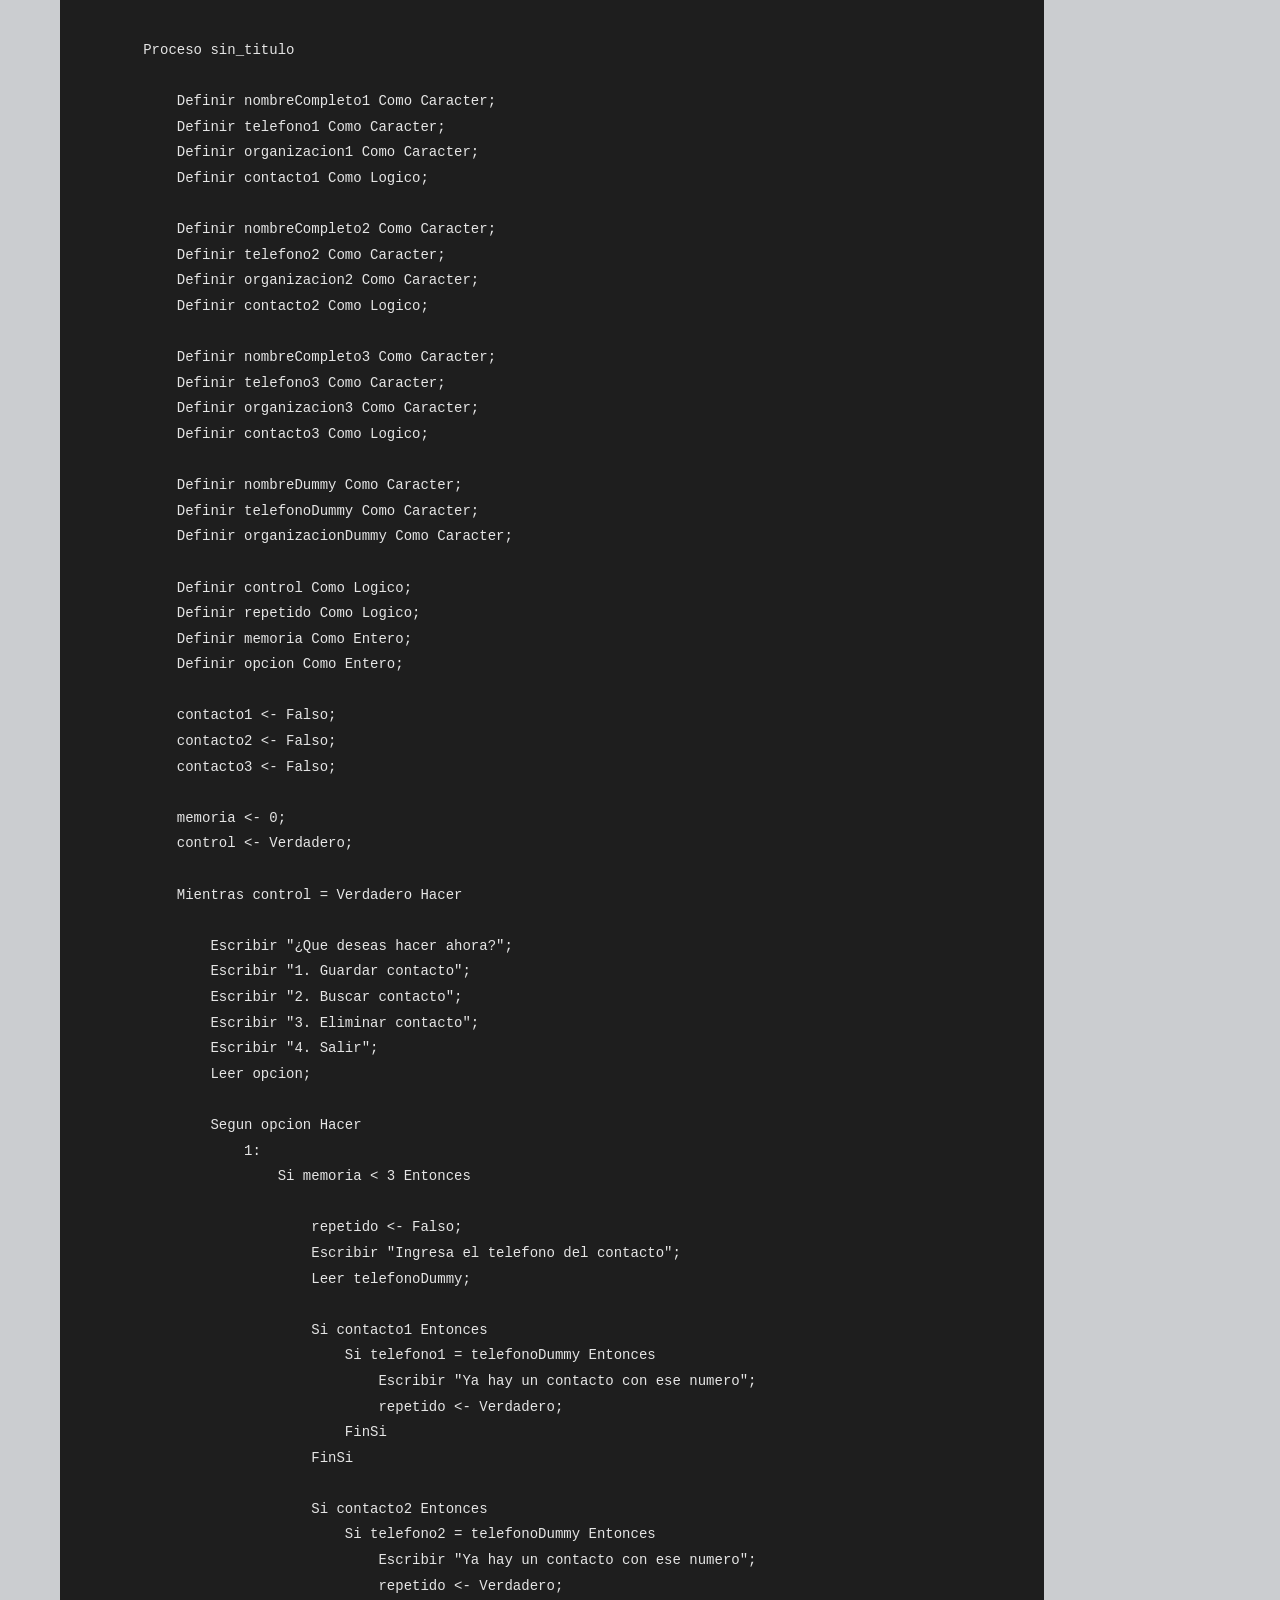
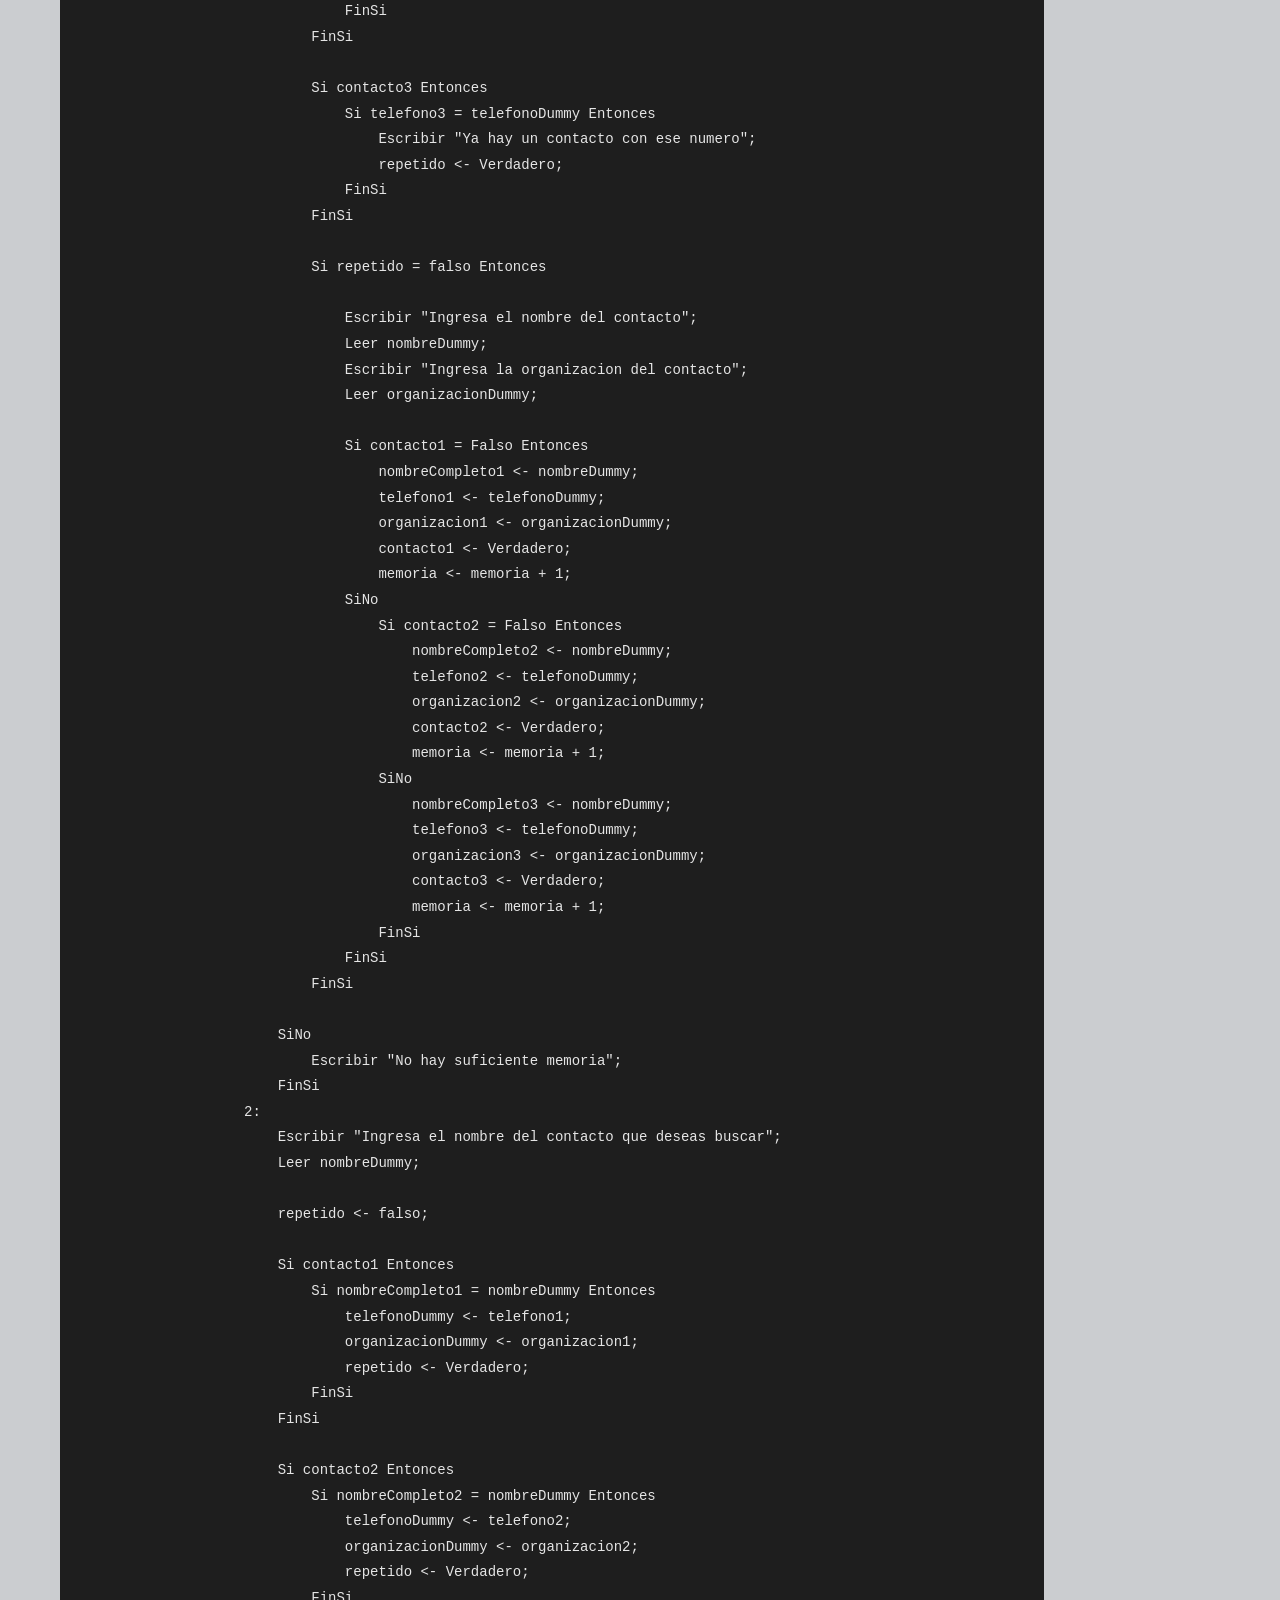
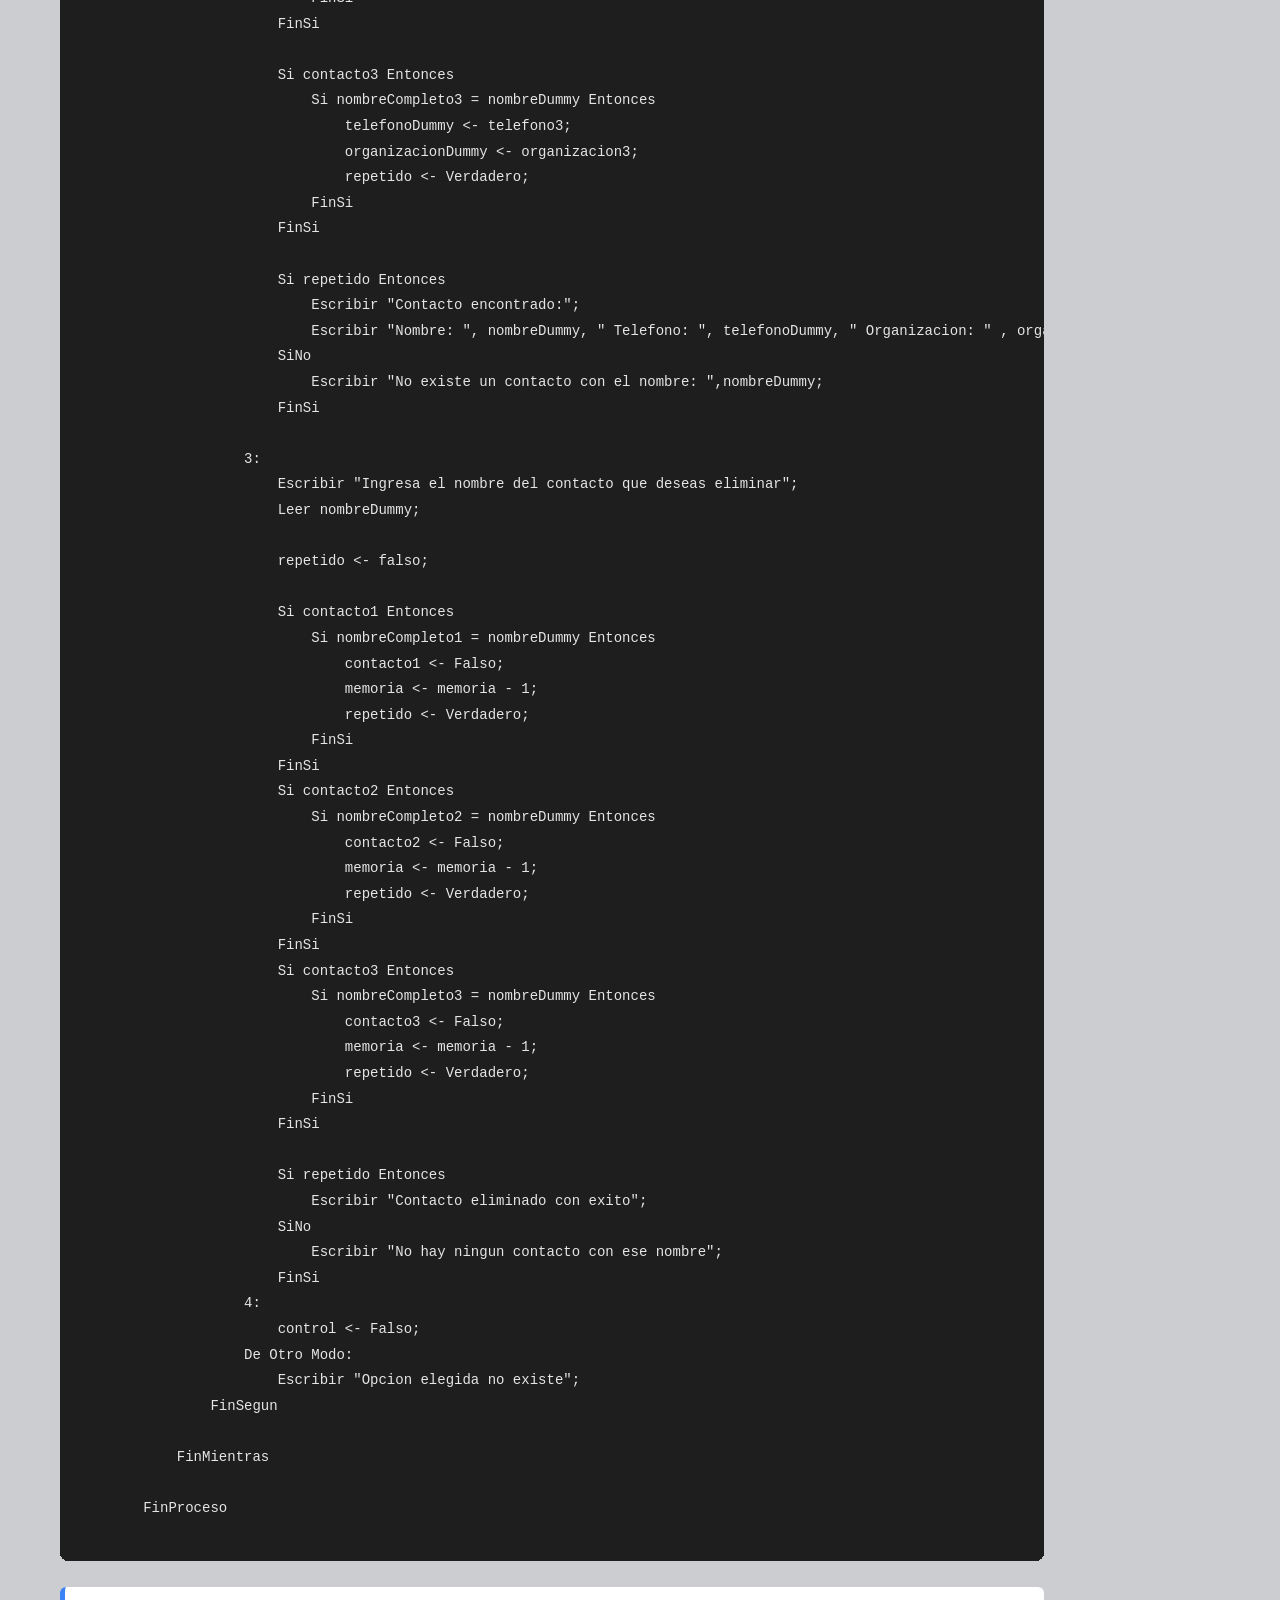
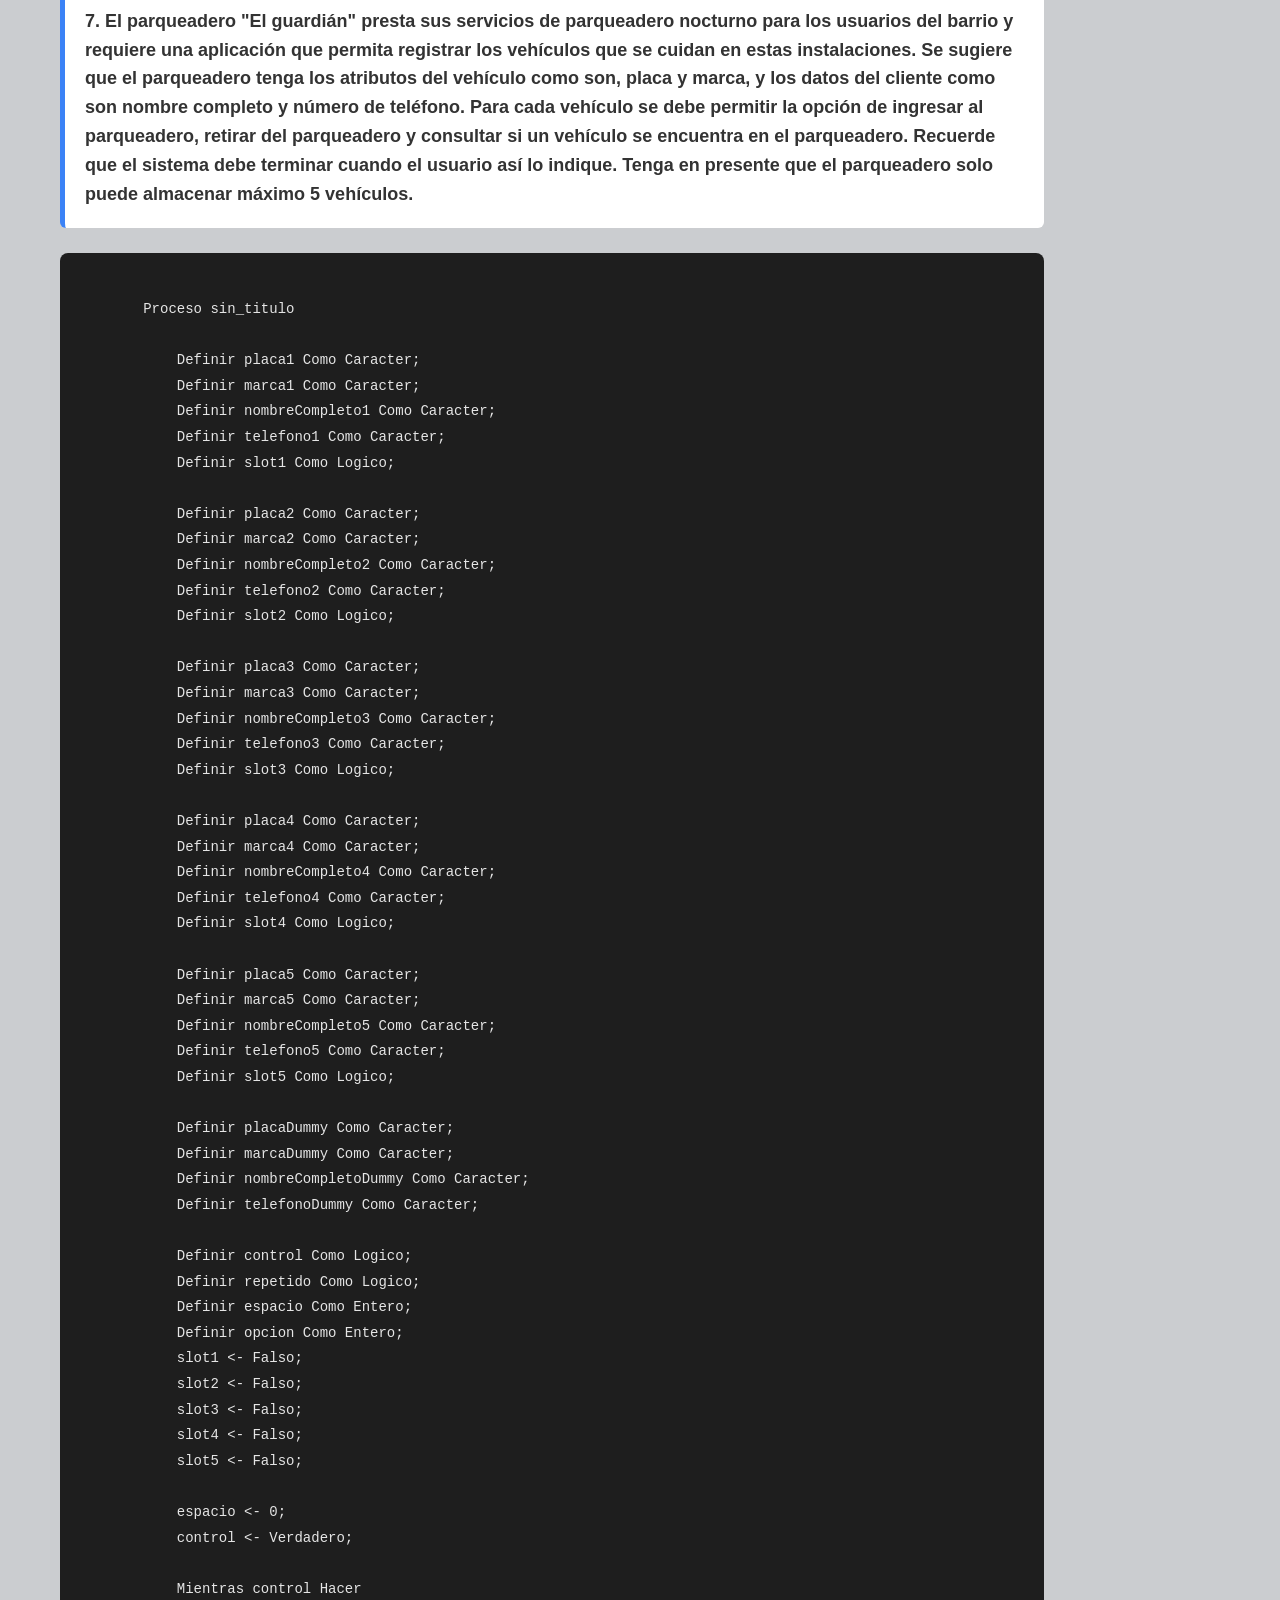
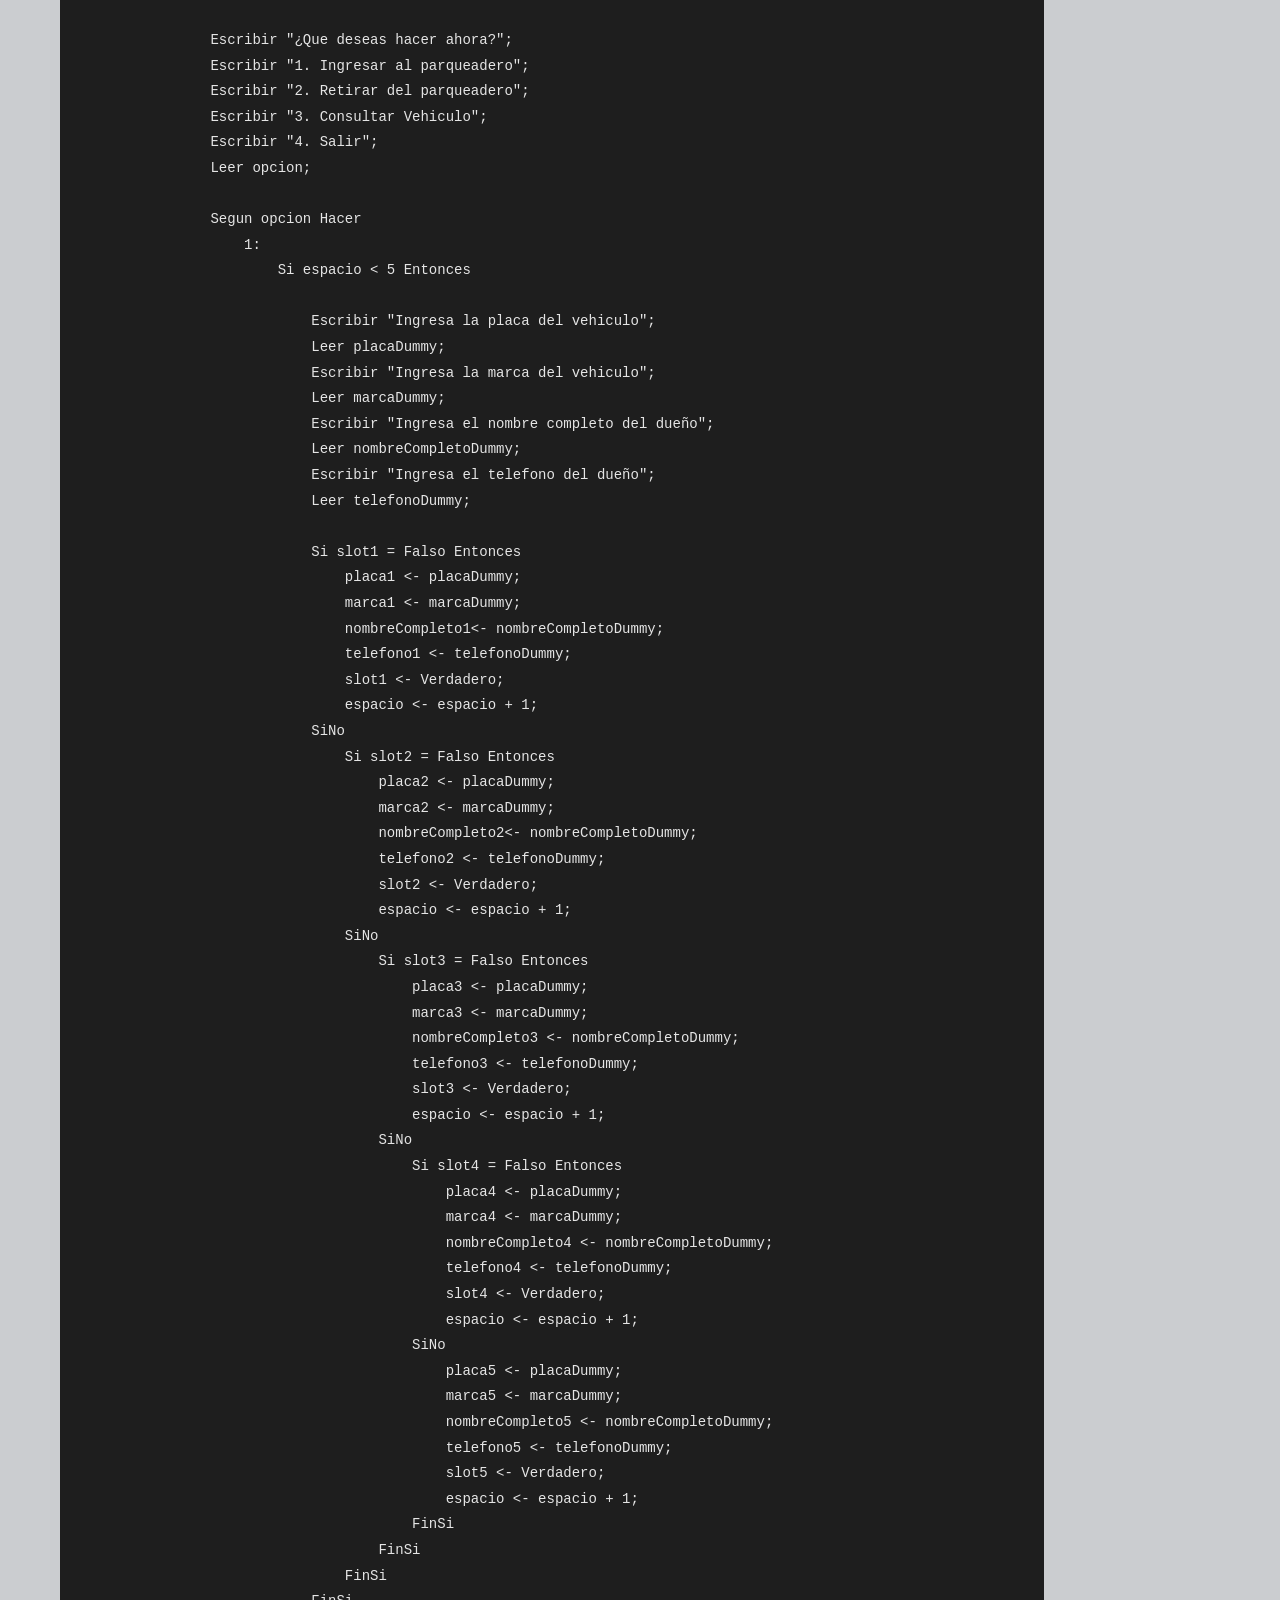
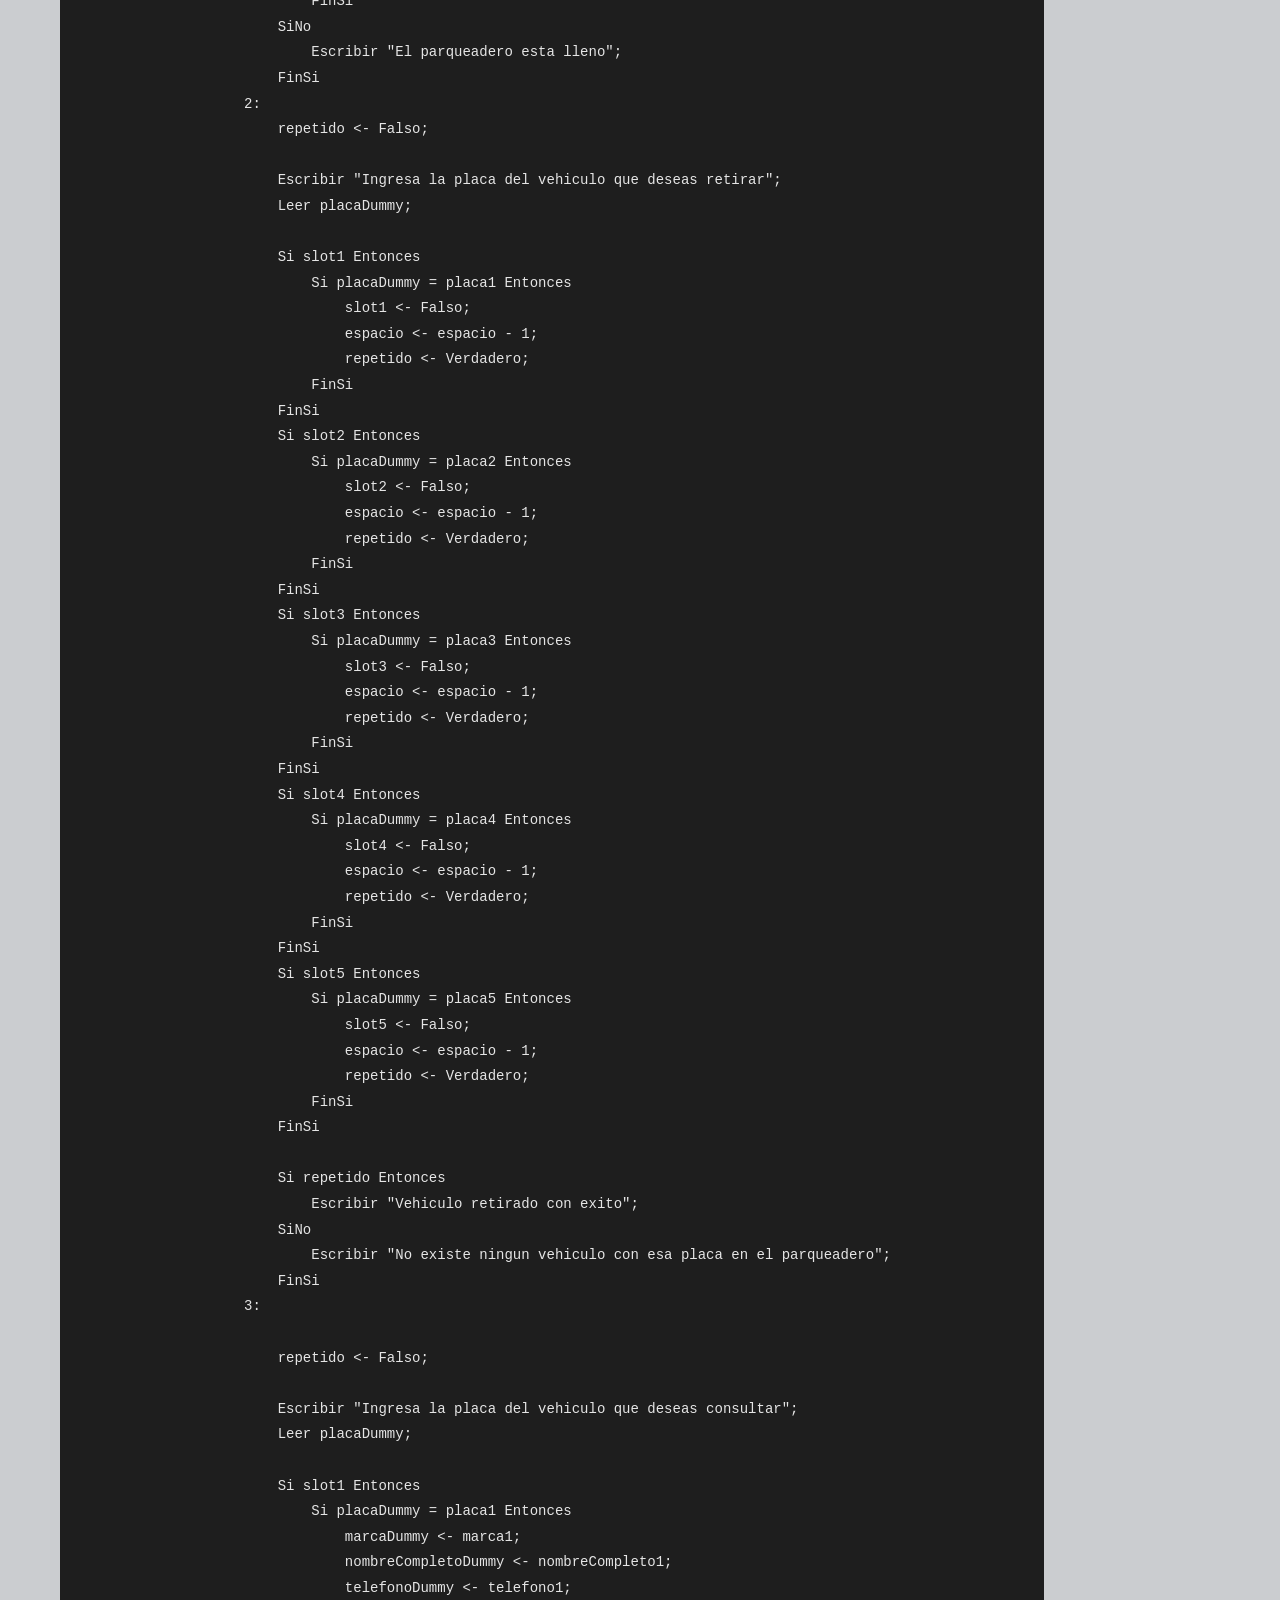
<file: portafolioWeb/talleres/taller3.html>
<!DOCTYPE html>
<html lang="en">
<head>
    <meta charset="UTF-8">
    <meta name="viewport" content="width=device-width, initial-scale=1.0">
    <title>taller3</title>
    <link rel="stylesheet" href="../css/estilos.css" >
    <script src="../js/logica.js"></script>
</head>
<body class="talleres">
    <div class="container">
        <h1 class="titulo">Taller de PSeInt #3: Ciclos</h1>
        <br>

        <p class="pregunta"><strong>1.</strong> Realizar la siguiente figura por medio del ciclo Para
        <br>
        <br>
        *
        <br>
        **
        <br>
        ***
        <br>
        ****
        <br>
        *****
        <br>
        ******
        <br>
        *******
        <br>
        ********
        <br>
        *********
        <br>
        **********
        
        </p>
        <pre><code>
        Proceso sin_titulo
            Definir control1 Como Entero;
            Definir rama Como Caracter;
            rama <- "*";
            Para control1 <- 1 Hasta 10 Con Paso 1 Hacer
                Escribir rama;
                rama <- Concatenar(rama,'*');
            FinPara
        FinProceso
        </code></pre>
        <br>

        <p class="pregunta"><strong>2.</strong> Realizar la siguiente figura por medio del ciclo Mientras – Hacer
        <br>
        <br>
        &nbsp;&nbsp;&nbsp;&nbsp;&nbsp;&nbsp;&nbsp;&nbsp;&nbsp;*
        <br>
        &nbsp;&nbsp;&nbsp;&nbsp;&nbsp;&nbsp;&nbsp;&nbsp;**
        <br>
        &nbsp;&nbsp;&nbsp;&nbsp;&nbsp;&nbsp;&nbsp;***
        <br>
        &nbsp;&nbsp;&nbsp;&nbsp;&nbsp;&nbsp;****
        <br>
        &nbsp;&nbsp;&nbsp;&nbsp;&nbsp;*****
        <br>
        &nbsp;&nbsp;&nbsp;&nbsp;******
        <br>
        &nbsp;&nbsp;&nbsp;*******
        <br>
        &nbsp;&nbsp;********
        <br>
        &nbsp;*********
        <br>
        **********

        </p>
        <pre><code>
        Proceso sin_titulo
            Definir control Como Logico;
            Definir incremento Como Entero;
            Definir rama Como Caracter;
            Definir espacios Como Caracter;
            Definir numeroEspacios Como Entero;
            Definir meta Como Entero;
            
            rama <- "*";
            control <- Verdadero;
            incremento <- 1;
            numeroEspacios <- 10;
            
            Mientras control = Verdadero Hacer
                
                meta <- 1;
                espacios <- " ";
                Mientras meta < numeroEspacios Hacer
                    espacios <- Concatenar(" " , espacios);
                    meta <- meta + 1;
                FinMientras
                
                
                Escribir espacios , rama;
                Si incremento >= 10 Entonces
                    control <- falso;
                FinSi
                
                rama <- Concatenar(rama,'*');
                incremento <- incremento + 1;
                numeroEspacios <- numeroEspacios - 1;
            FinMientras
        FinProceso
        </code></pre>
        <br>

        <p class="pregunta"><strong>3.</strong> Realizar la siguiente figura por medio del ciclo Repetir - Hasta Que
        <br>
        
        &nbsp;&nbsp;&nbsp;&nbsp;&nbsp;&nbsp;&nbsp;&nbsp;&nbsp;*
        <br>
        &nbsp;&nbsp;&nbsp;&nbsp;&nbsp;&nbsp;&nbsp;&nbsp;***
        <br>
        &nbsp;&nbsp;&nbsp;&nbsp;&nbsp;&nbsp;&nbsp;*****
        <br>
        &nbsp;&nbsp;&nbsp;&nbsp;&nbsp;&nbsp;*******
        <br>
        &nbsp;&nbsp;&nbsp;&nbsp;&nbsp;*********
        <br>
        &nbsp;&nbsp;&nbsp;&nbsp;***********
        <br>
        &nbsp;&nbsp;&nbsp;*************
        <br>
        &nbsp;&nbsp;***************
        <br>
        &nbsp;*****************
        <br>
        *******************
        <br>
        &nbsp;&nbsp;&nbsp;&nbsp;&nbsp;&nbsp;&nbsp;&nbsp;***
        <br>
        &nbsp;&nbsp;&nbsp;&nbsp;&nbsp;&nbsp;&nbsp;&nbsp;***
        <br>
        &nbsp;&nbsp;&nbsp;&nbsp;&nbsp;&nbsp;&nbsp;*****
        <br>
        &nbsp;&nbsp;&nbsp;&nbsp;&nbsp;&nbsp;*******

        </p>
        <pre><code>
        Proceso sin_titulo
	
            Definir control Como Logico;
            Definir incremento Como Entero;
            Definir espacios Como Caracter;
            Definir numeroEspacios Como Entero;
            Definir meta Como Entero;
            Definir rama Como Caracter;
            
            control <- Verdadero;
            incremento <- 1;
            numeroEspacios <- 9;
            rama <- "*";
            
            Escribir "          ",rama;
            Repetir
                
                meta <- 1;
                espacios <- " ";
                Mientras meta < numeroEspacios Hacer
                    espacios <- Concatenar(" " , espacios);
                    meta <- meta + 1;
                FinMientras
                
                rama <- Concatenar("*", rama);
                rama <- Concatenar(rama, "*");
                Escribir espacios , rama;
                
                incremento <- incremento + 1;
                Si incremento >= 10 Entonces
                    control <- Falso;
                FinSi
                numeroEspacios <- numeroEspacios - 1;
            Hasta Que control = Falso
            
            Escribir("         ***");
            Escribir("         ***");
            Escribir("        *****");
            Escribir("       *******");
            
        FinProceso

        </code></pre>
        <br>

        <p class="pregunta"><strong>4.</strong> Se requiere un programa que pueda crear la tabla de multiplicar del número que el usuario indique por medio del ciclo Para; esta debe ser impresa del 1 al 10. Ejemplo, si el usuario indica que desea crear la tabla del 5, entonces el resultado debería ser el siguiente:
        <br>
        <br>
        1 x 5 = 5
        <br>
        2 x 5 = 10
        <br>
        3 x 5 = 15
        <br>
        4 x 5 = 20
        <br>
        5 x 5 = 25
        <br>
        6 x 5 = 30
        <br>
        7 x 5 = 35
        <br>
        8 x 5 = 40
        <br>
        9 x 5 = 45
        <br>
        10 x 5 = 50
        
        </p>
        <pre><code>
        Proceso sin_titulo
	
            Definir multiplicado Como Entero;
            Definir multiplicador Como Entero;
            Definir resultado Como Entero;
            
            resultado <- 0;
            
            Escribir "Ingresa el numero de la tabla que deseas ganerar";
            leer multiplicado;
            
            Para multiplicador <- 1 Hasta 10 Con Paso 1 Hacer
                resultado <- multiplicador * multiplicado;
                Escribir multiplicador, " x ", multiplicado, " = ", resultado;
            FinPara
            
        FinProceso
        </code></pre>
        <br>

        <p class="pregunta"><strong>5.</strong> Utilizando el ciclo que usted desee, crear un menú de ejecución infinita hasta que el usuario desee terminar dicho ciclo.
        <br>
        Menu de usuario
        <br>
        1 Captura de nombre
        <br>
        2 Saludar persona
        <br>
        3 Salir del sistema
        </p>
        <pre><code>
        Proceso sin_titulo
	
            Definir control Como Logico;
            Definir nombre Como Caracter;
            Definir nombreTomado Como Logico;
            Definir opcion Como Entero;
            control <- Verdadero;
            nombreTomado <- Falso;
            
            Mientras control = Verdadero Hacer
                
                Escribir "¿Que deseas hacer el dia de hoy?";
                Escribir "1. capturar nombre";
                Escribir "2. Saludar persona";
                Escribir "3. Salir del sistema";
                Leer opcion;
                
                Segun opcion Hacer
                    1:
                        Escribir "Por favor diligencia tu nombre";
                        leer nombre;
                        nombreTomado <- Verdadero;
                    2:
                        Si nombreTomado Entonces
                            Escribir "Hola ", nombre, ", ¿como estas?";
                        SiNo
                            Escribir "¿Quien eres tu?";
                        FinSi
                    3:	
                        control <- Falso;
                FinSegun
            FinMientras
            
        FinProceso
        </code></pre>
        <br>

        <p class="pregunta"><strong>6.</strong> Se está creando una aplicación que va a estar conectada con un prototipo que permita almacenar contactos telefónicos en el dispositivo. Para ello cada contacto debe contener nombre completo, teléfono y organización. Se requiere que la aplicación permita añadir 3 contactos verificando que el número no esté almacenado, buscar contactos almacenados y eliminar contactos si el usuario lo requiere. Recuerde que el sistema debe terminar cuando el usuario así lo indique.</p>
        <pre><code>
        Proceso sin_titulo
	
            Definir nombreCompleto1 Como Caracter;
            Definir telefono1 Como Caracter;
            Definir organizacion1 Como Caracter;
            Definir contacto1 Como Logico;
            
            Definir nombreCompleto2 Como Caracter;
            Definir telefono2 Como Caracter;
            Definir organizacion2 Como Caracter;
            Definir contacto2 Como Logico;
            
            Definir nombreCompleto3 Como Caracter;
            Definir telefono3 Como Caracter;
            Definir organizacion3 Como Caracter;
            Definir contacto3 Como Logico;
            
            Definir nombreDummy Como Caracter;
            Definir telefonoDummy Como Caracter;
            Definir organizacionDummy Como Caracter;
            
            Definir control Como Logico;
            Definir repetido Como Logico;
            Definir memoria Como Entero;
            Definir opcion Como Entero;
            
            contacto1 <- Falso;
            contacto2 <- Falso;
            contacto3 <- Falso;
            
            memoria <- 0;
            control <- Verdadero;
            
            Mientras control = Verdadero Hacer
            
                Escribir "¿Que deseas hacer ahora?";
                Escribir "1. Guardar contacto";
                Escribir "2. Buscar contacto";
                Escribir "3. Eliminar contacto";
                Escribir "4. Salir";
                Leer opcion;
                
                Segun opcion Hacer
                    1:
                        Si memoria < 3 Entonces
                            
                            repetido <- Falso;
                            Escribir "Ingresa el telefono del contacto";
                            Leer telefonoDummy;
                            
                            Si contacto1 Entonces
                                Si telefono1 = telefonoDummy Entonces
                                    Escribir "Ya hay un contacto con ese numero";
                                    repetido <- Verdadero;
                                FinSi
                            FinSi
                            
                            Si contacto2 Entonces
                                Si telefono2 = telefonoDummy Entonces
                                    Escribir "Ya hay un contacto con ese numero";
                                    repetido <- Verdadero;
                                FinSi
                            FinSi
                            
                            Si contacto3 Entonces
                                Si telefono3 = telefonoDummy Entonces
                                    Escribir "Ya hay un contacto con ese numero";
                                    repetido <- Verdadero;
                                FinSi
                            FinSi
                            
                            Si repetido = falso Entonces
                                
                                Escribir "Ingresa el nombre del contacto";
                                Leer nombreDummy;
                                Escribir "Ingresa la organizacion del contacto";
                                Leer organizacionDummy;
                                
                                Si contacto1 = Falso Entonces
                                    nombreCompleto1 <- nombreDummy;
                                    telefono1 <- telefonoDummy;
                                    organizacion1 <- organizacionDummy;
                                    contacto1 <- Verdadero;
                                    memoria <- memoria + 1;
                                SiNo
                                    Si contacto2 = Falso Entonces
                                        nombreCompleto2 <- nombreDummy;
                                        telefono2 <- telefonoDummy;
                                        organizacion2 <- organizacionDummy;
                                        contacto2 <- Verdadero;
                                        memoria <- memoria + 1;
                                    SiNo
                                        nombreCompleto3 <- nombreDummy;
                                        telefono3 <- telefonoDummy;
                                        organizacion3 <- organizacionDummy;
                                        contacto3 <- Verdadero;
                                        memoria <- memoria + 1;
                                    FinSi
                                FinSi
                            FinSi
                            
                        SiNo
                            Escribir "No hay suficiente memoria";
                        FinSi
                    2:
                        Escribir "Ingresa el nombre del contacto que deseas buscar";
                        Leer nombreDummy;
                        
                        repetido <- falso;
                        
                        Si contacto1 Entonces
                            Si nombreCompleto1 = nombreDummy Entonces
                                telefonoDummy <- telefono1;
                                organizacionDummy <- organizacion1;
                                repetido <- Verdadero;
                            FinSi
                        FinSi
                        
                        Si contacto2 Entonces
                            Si nombreCompleto2 = nombreDummy Entonces
                                telefonoDummy <- telefono2;
                                organizacionDummy <- organizacion2;
                                repetido <- Verdadero;
                            FinSi
                        FinSi
                        
                        Si contacto3 Entonces
                            Si nombreCompleto3 = nombreDummy Entonces
                                telefonoDummy <- telefono3;
                                organizacionDummy <- organizacion3;
                                repetido <- Verdadero;
                            FinSi
                        FinSi
                        
                        Si repetido Entonces
                            Escribir "Contacto encontrado:";
                            Escribir "Nombre: ", nombreDummy, " Telefono: ", telefonoDummy, " Organizacion: " , organizacionDummy;
                        SiNo
                            Escribir "No existe un contacto con el nombre: ",nombreDummy;
                        FinSi
                        
                    3:	
                        Escribir "Ingresa el nombre del contacto que deseas eliminar";
                        Leer nombreDummy;
                        
                        repetido <- falso;
                        
                        Si contacto1 Entonces
                            Si nombreCompleto1 = nombreDummy Entonces
                                contacto1 <- Falso;
                                memoria <- memoria - 1;
                                repetido <- Verdadero;
                            FinSi
                        FinSi
                        Si contacto2 Entonces
                            Si nombreCompleto2 = nombreDummy Entonces
                                contacto2 <- Falso;
                                memoria <- memoria - 1;
                                repetido <- Verdadero;
                            FinSi
                        FinSi
                        Si contacto3 Entonces
                            Si nombreCompleto3 = nombreDummy Entonces
                                contacto3 <- Falso;
                                memoria <- memoria - 1;
                                repetido <- Verdadero;
                            FinSi
                        FinSi
                        
                        Si repetido Entonces
                            Escribir "Contacto eliminado con exito";
                        SiNo
                            Escribir "No hay ningun contacto con ese nombre";
                        FinSi
                    4:
                        control <- Falso;
                    De Otro Modo:
                        Escribir "Opcion elegida no existe";
                FinSegun
                
            FinMientras
                
        FinProceso
        </code></pre>
        <br>

        <p class="pregunta"><strong>7.</strong> El parqueadero "El guardián" presta sus servicios de parqueadero nocturno para los usuarios del barrio y requiere una aplicación que permita registrar los vehículos que se cuidan en estas instalaciones. Se sugiere que el parqueadero tenga los atributos del vehículo como son, placa y marca, y los datos del cliente como son nombre completo y número de teléfono. Para cada vehículo se debe permitir la opción de ingresar al parqueadero, retirar del parqueadero y consultar si un vehículo se encuentra en el parqueadero. Recuerde que el sistema debe terminar cuando el usuario así lo indique. Tenga en presente que el parqueadero solo puede almacenar máximo 5 vehículos.</p>
        <pre><code>
        Proceso sin_titulo
	
            Definir placa1 Como Caracter;
            Definir marca1 Como Caracter;
            Definir nombreCompleto1 Como Caracter;
            Definir telefono1 Como Caracter;
            Definir slot1 Como Logico;
            
            Definir placa2 Como Caracter;
            Definir marca2 Como Caracter;
            Definir nombreCompleto2 Como Caracter;
            Definir telefono2 Como Caracter;
            Definir slot2 Como Logico;
            
            Definir placa3 Como Caracter;
            Definir marca3 Como Caracter;
            Definir nombreCompleto3 Como Caracter;
            Definir telefono3 Como Caracter;
            Definir slot3 Como Logico;
            
            Definir placa4 Como Caracter;
            Definir marca4 Como Caracter;
            Definir nombreCompleto4 Como Caracter;
            Definir telefono4 Como Caracter;
            Definir slot4 Como Logico;
            
            Definir placa5 Como Caracter;
            Definir marca5 Como Caracter;
            Definir nombreCompleto5 Como Caracter;
            Definir telefono5 Como Caracter;
            Definir slot5 Como Logico;
            
            Definir placaDummy Como Caracter;
            Definir marcaDummy Como Caracter;
            Definir nombreCompletoDummy Como Caracter;
            Definir telefonoDummy Como Caracter;
            
            Definir control Como Logico;
            Definir repetido Como Logico;
            Definir espacio Como Entero;
            Definir opcion Como Entero;
            slot1 <- Falso;
            slot2 <- Falso;
            slot3 <- Falso;
            slot4 <- Falso;
            slot5 <- Falso;
            
            espacio <- 0;
            control <- Verdadero;
            
            Mientras control Hacer
                
                Escribir "¿Que deseas hacer ahora?";
                Escribir "1. Ingresar al parqueadero";
                Escribir "2. Retirar del parqueadero";
                Escribir "3. Consultar Vehiculo";
                Escribir "4. Salir";
                Leer opcion;
                
                Segun opcion Hacer
                    1:
                        Si espacio < 5 Entonces
                            
                            Escribir "Ingresa la placa del vehiculo";
                            Leer placaDummy;
                            Escribir "Ingresa la marca del vehiculo";
                            Leer marcaDummy;
                            Escribir "Ingresa el nombre completo del dueño";
                            Leer nombreCompletoDummy;
                            Escribir "Ingresa el telefono del dueño";
                            Leer telefonoDummy;
                            
                            Si slot1 = Falso Entonces
                                placa1 <- placaDummy;
                                marca1 <- marcaDummy;
                                nombreCompleto1<- nombreCompletoDummy;
                                telefono1 <- telefonoDummy;
                                slot1 <- Verdadero;
                                espacio <- espacio + 1;
                            SiNo
                                Si slot2 = Falso Entonces
                                    placa2 <- placaDummy;
                                    marca2 <- marcaDummy;
                                    nombreCompleto2<- nombreCompletoDummy;
                                    telefono2 <- telefonoDummy;
                                    slot2 <- Verdadero;
                                    espacio <- espacio + 1;
                                SiNo
                                    Si slot3 = Falso Entonces
                                        placa3 <- placaDummy;
                                        marca3 <- marcaDummy;
                                        nombreCompleto3 <- nombreCompletoDummy;
                                        telefono3 <- telefonoDummy;
                                        slot3 <- Verdadero;
                                        espacio <- espacio + 1;
                                    SiNo
                                        Si slot4 = Falso Entonces
                                            placa4 <- placaDummy;
                                            marca4 <- marcaDummy;
                                            nombreCompleto4 <- nombreCompletoDummy;
                                            telefono4 <- telefonoDummy;
                                            slot4 <- Verdadero;
                                            espacio <- espacio + 1;
                                        SiNo
                                            placa5 <- placaDummy;
                                            marca5 <- marcaDummy;
                                            nombreCompleto5 <- nombreCompletoDummy;
                                            telefono5 <- telefonoDummy;
                                            slot5 <- Verdadero;
                                            espacio <- espacio + 1;
                                        FinSi
                                    FinSi
                                FinSi
                            FinSi
                        SiNo
                            Escribir "El parqueadero esta lleno";
                        FinSi
                    2:
                        repetido <- Falso;
                        
                        Escribir "Ingresa la placa del vehiculo que deseas retirar";
                        Leer placaDummy;
                        
                        Si slot1 Entonces
                            Si placaDummy = placa1 Entonces
                                slot1 <- Falso;
                                espacio <- espacio - 1;
                                repetido <- Verdadero;
                            FinSi
                        FinSi
                        Si slot2 Entonces
                            Si placaDummy = placa2 Entonces
                                slot2 <- Falso;
                                espacio <- espacio - 1;
                                repetido <- Verdadero;
                            FinSi
                        FinSi
                        Si slot3 Entonces
                            Si placaDummy = placa3 Entonces
                                slot3 <- Falso;
                                espacio <- espacio - 1;
                                repetido <- Verdadero;
                            FinSi
                        FinSi
                        Si slot4 Entonces
                            Si placaDummy = placa4 Entonces
                                slot4 <- Falso;
                                espacio <- espacio - 1;
                                repetido <- Verdadero;
                            FinSi
                        FinSi
                        Si slot5 Entonces
                            Si placaDummy = placa5 Entonces
                                slot5 <- Falso;
                                espacio <- espacio - 1;
                                repetido <- Verdadero;
                            FinSi
                        FinSi
                        
                        Si repetido Entonces
                            Escribir "Vehiculo retirado con exito";
                        SiNo
                            Escribir "No existe ningun vehiculo con esa placa en el parqueadero";
                        FinSi
                    3:
                    
                        repetido <- Falso;
                        
                        Escribir "Ingresa la placa del vehiculo que deseas consultar";
                        Leer placaDummy;
                        
                        Si slot1 Entonces
                            Si placaDummy = placa1 Entonces
                                marcaDummy <- marca1;
                                nombreCompletoDummy <- nombreCompleto1;
                                telefonoDummy <- telefono1;
                                repetido <- Verdadero;
                            FinSi
                        FinSi
                        Si slot2 Entonces
                            Si placaDummy = placa2 Entonces
                                marcaDummy <- marca2;
                                nombreCompletoDummy <- nombreCompleto2;
                                telefonoDummy <- telefono2;
                                repetido <- Verdadero;
                            FinSi
                        FinSi
                        Si slot3 Entonces
                            Si placaDummy = placa3 Entonces
                                marcaDummy <- marca3;
                                nombreCompletoDummy <- nombreCompleto3;
                                telefonoDummy <- telefono3;
                                repetido <- Verdadero;
                            FinSi
                        FinSi
                        Si slot4 Entonces
                            Si placaDummy = placa4 Entonces
                                marcaDummy <- marca4;
                                nombreCompletoDummy <- nombreCompleto4;
                                telefonoDummy <- telefono4;
                                repetido <- Verdadero;
                            FinSi
                        FinSi
                        Si slot5 Entonces
                            Si placaDummy = placa5 Entonces
                                marcaDummy <- marca5;
                                nombreCompletoDummy <- nombreCompleto5;
                                telefonoDummy <- telefono5;
                                repetido <- Verdadero;
                            FinSi
                        FinSi
                        
                        Si repetido Entonces
                            Escribir "El vehiculo se encuentra en el parqueadero";
                            Escribir "Placa: ", placaDummy;
                            Escribir "Marca: ", marcaDummy;
                            Escribir "Nombre del dueño: ", nombreCompletoDummy;
                            Escribir "Telefono del dueño: ", telefonoDummy;
                        SiNo
                            Escribir "Vehiculo no encontrado en el sistema";
                        FinSi
                    4:
                        control <- Falso;
                FinSegun
            FinMientras
        FinProceso

        </code></pre>
        <br>

        <p class="pregunta"><strong>8.</strong> La escuela automovilística "El Maestro" requiere una aplicación que permita registrar a sus clientes en los cursos de enseñanza automovilística y establecer quienes lo han aprobado para continuar con el trámite de adquirir la licencia de conducción. Para cada usuario se debe permitir registrar su ingreso al curso, consultar usuarios que hayan presentado el curso y resultados de la prueba del curso (si fueron aprobados o no). Recuerde que el sistema debe terminar cuando el usuario así lo indique. Tenga presente que la escuela tiene capacidad máxima de gestionar 8 usuarios en su totalidad.</p>
        <pre><code>
        Proceso sin_titulo
	
            Definir nombreUsuario1 Como Caracter;
            Definir resultados1 Como Caracter;
            Definir ingreso1 Como Logico;
            
            Definir nombreUsuario2 Como Caracter;
            Definir resultados2 Como Caracter;
            Definir ingreso2 Como Logico;
            
            Definir nombreUsuario3 Como Caracter;
            Definir resultados3 Como Caracter;
            Definir ingreso3 Como Logico;
            
            Definir nombreUsuario4 Como Caracter;
            Definir resultados4 Como Caracter;
            Definir ingreso4 Como Logico;
            
            Definir nombreUsuario5 Como Caracter;
            Definir resultados5 Como Caracter;
            Definir ingreso5 Como Logico;
            
            Definir nombreUsuario6 Como Caracter;
            Definir resultados6 Como Caracter;
            Definir ingreso6 Como Logico;
            
            Definir nombreUsuario7 Como Caracter;
            Definir resultados7 Como Caracter;
            Definir ingreso7 Como Logico;
            
            Definir nombreUsuario8 Como Caracter;
            Definir resultados8 Como Caracter;
            Definir ingreso8 Como Logico;
            
            Definir nombreUsuarioDummy Como Caracter;
            Definir resultadosDummy Como Caracter;
            
            Definir control Como Logico;
            Definir repetido Como Logico;
            Definir cupo Como Entero;
            Definir opcion Como Entero;
            
            ingreso1 <- Falso;
            ingreso2 <- Falso;
            ingreso3 <- Falso;
            ingreso4 <- Falso;
            ingreso5 <- Falso;
            ingreso6 <- Falso;
            ingreso7 <- Falso;
            ingreso8 <- Falso;
            
            cupo <- 0;
            control <- Verdadero;
            
            Mientras control Hacer
                
                Escribir "¿Que deseas hacer ahora?";
                Escribir "1. Ingresar usuario";
                Escribir "2. Listar usuarios";
                Escribir "3. Salir";
                Leer opcion;
                
                Segun opcion Hacer
                    1:
                        Si cupo < 8 Entonces
                            Escribir "Ingresa el nombre del usuario";
                            Leer nombreUsuarioDummy;
                            Escribir "Ingresa los resultados del usuario";
                            Leer resultadosDummy;
                            
                            Si ingreso1 = Falso Entonces
                                nombreUsuario1 <- nombreUsuarioDummy;
                                resultados1 <- resultadosDummy;
                                ingreso1 <- Verdadero;
                                cupo <- cupo +1;
                            SiNo
                                Si ingreso2 = Falso Entonces
                                    nombreUsuario2 <- nombreUsuarioDummy;
                                    resultados2 <- resultadosDummy;
                                    ingreso2 <- Verdadero;
                                    cupo <- cupo +1;
                                SiNo
                                    Si ingreso3 = Falso Entonces
                                        nombreUsuario3 <- nombreUsuarioDummy;
                                        resultados3 <- resultadosDummy;
                                        ingreso3 <- Verdadero;
                                        cupo <- cupo +1;
                                    SiNo
                                        Si ingreso4 = Falso Entonces
                                            nombreUsuario4 <- nombreUsuarioDummy;
                                            resultados4 <- resultadosDummy;
                                            ingreso4 <- Verdadero;
                                            cupo <- cupo +1;
                                        SiNo
                                            Si ingreso5 = Falso Entonces
                                                nombreUsuario5 <- nombreUsuarioDummy;
                                                resultados5 <- resultadosDummy;
                                                ingreso5 <- Verdadero;
                                                cupo <- cupo +1;
                                            SiNo
                                                Si ingreso6 = Falso Entonces
                                                    nombreUsuario6 <- nombreUsuarioDummy;
                                                    resultados6 <- resultadosDummy;
                                                    ingreso6 <- Verdadero;
                                                    cupo <- cupo +1;
                                                SiNo
                                                    Si ingreso7 = Falso Entonces
                                                        nombreUsuario7 <- nombreUsuarioDummy;
                                                        resultados7 <- resultadosDummy;
                                                        ingreso7 <- Verdadero;
                                                        cupo <- cupo +1;
                                                    SiNo
                                                        nombreUsuario8 <- nombreUsuarioDummy;
                                                        resultados8 <- resultadosDummy;
                                                        ingreso8 <- Verdadero;
                                                        cupo <- cupo +1;
                                                    FinSi
                                                FinSi
                                            FinSi
                                        FinSi
                                    FinSi
                                FinSi
                            FinSi
                        SiNo
                            Escribir "Ya el curso esta lleno";
                        FinSi
                    2:
                        Si ingreso1 O ingreso2 O ingreso3 O ingreso4 O ingreso5 O ingreso6 O ingreso7 O ingreso8 Entonces
                            Escribir "Usuarios inscritos en el programa:";
                        SiNo
                            Escribir "No hay usuarios en el sistema";
                        FinSi
                        si ingreso1 Entonces
                            Escribir "El usuario: ", nombreUsuario1, " Actualmente se encuentra: ", resultados1;
                        FinSi
                        si ingreso2 Entonces
                            Escribir "El usuario: ", nombreUsuario2, " Actualmente se encuentra: ", resultados2;
                        FinSi
                        si ingreso3 Entonces
                            Escribir "El usuario: ", nombreUsuario3, " Actualmente se encuentra: ", resultados3;
                        FinSi
                        si ingreso4 Entonces
                            Escribir "El usuario: ", nombreUsuario4, " Actualmente se encuentra: ", resultados4;
                        FinSi
                        si ingreso5 Entonces
                            Escribir "El usuario: ", nombreUsuario5, " Actualmente se encuentra: ", resultados5;
                        FinSi
                        si ingreso6 Entonces
                            Escribir "El usuario: ", nombreUsuario6, " Actualmente se encuentra: ", resultados6;
                        FinSi
                        si ingreso7 Entonces
                            Escribir "El usuario: ", nombreUsuario7, " Actualmente se encuentra: ", resultados7;
                        FinSi
                        si ingreso8 Entonces
                            Escribir "El usuario: ", nombreUsuario8, " Actualmente se encuentra: ", resultados8;
                        FinSi
                    3:
                        control <- Falso;
                FinSegun
                
            FinMientras
            
        FinProceso

        </code></pre>
        <br>
        <h3 class="titulo3">Video explicativo</h3>
        <br>
        <div class="video-container">
            <iframe 
                src="https://www.youtube.com/embed/hLjvlfIlW9U?si=y75Sm_Tm3LMSTt9a" 
                title="YouTube video player" 
                frameborder="0" 
                allow="accelerometer; autoplay; clipboard-write; encrypted-media; gyroscope; picture-in-picture; web-share" 
                referrerpolicy="strict-origin-when-cross-origin" 
                allowfullscreen>
            </iframe>
        </div>
        <nav>
            <table width=100%>
                <tr>
                    <td width=33%><a href="./taller2.html" style="text-decoration: none;"><button>Anterior Taller</button></a></td>
                    <td width=33%><a href="../index.html" style="text-decoration: none;"><button>Inicio</button></a></td>
                    <td width=33%><a href="./taller4.html" style="text-decoration: none;"><button>Siguiente Taller</button></a></td>
                </tr>
            </table>
        </nav>
    </div>
</body>
</html>
</file>
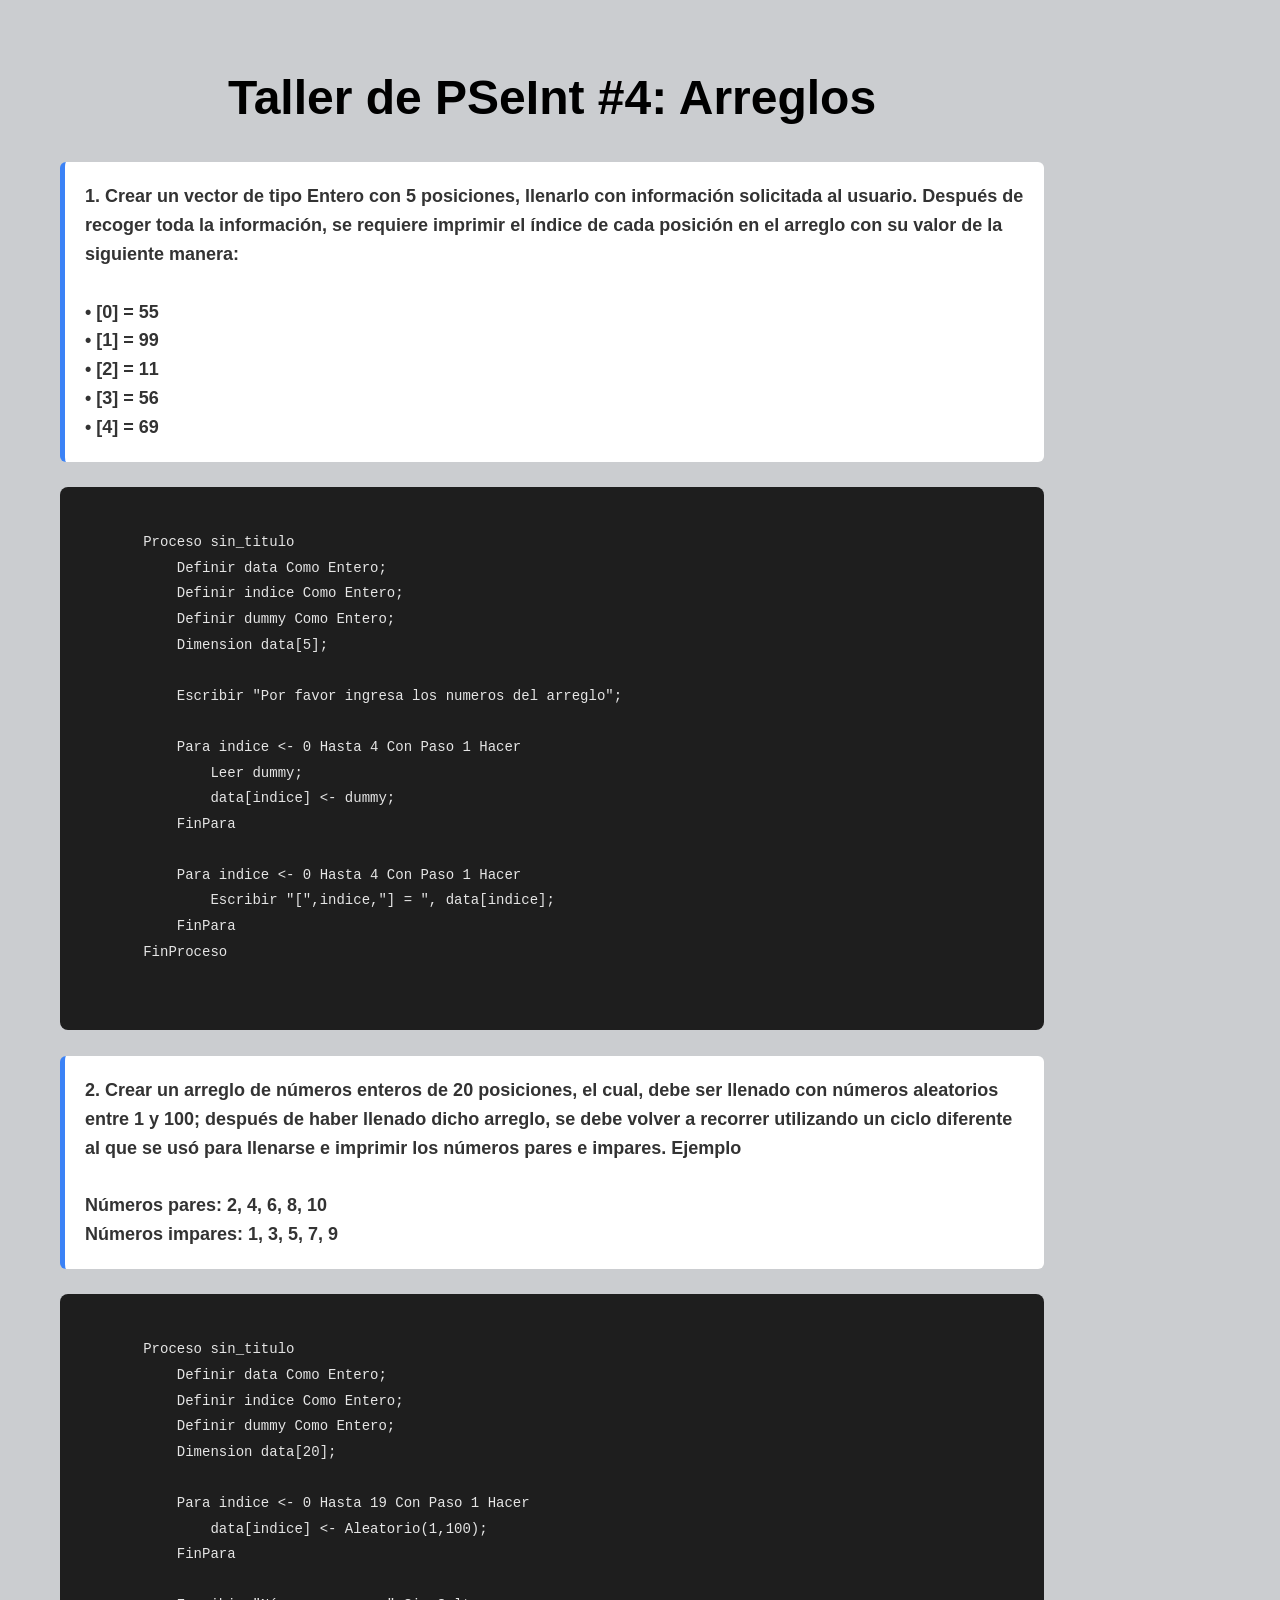
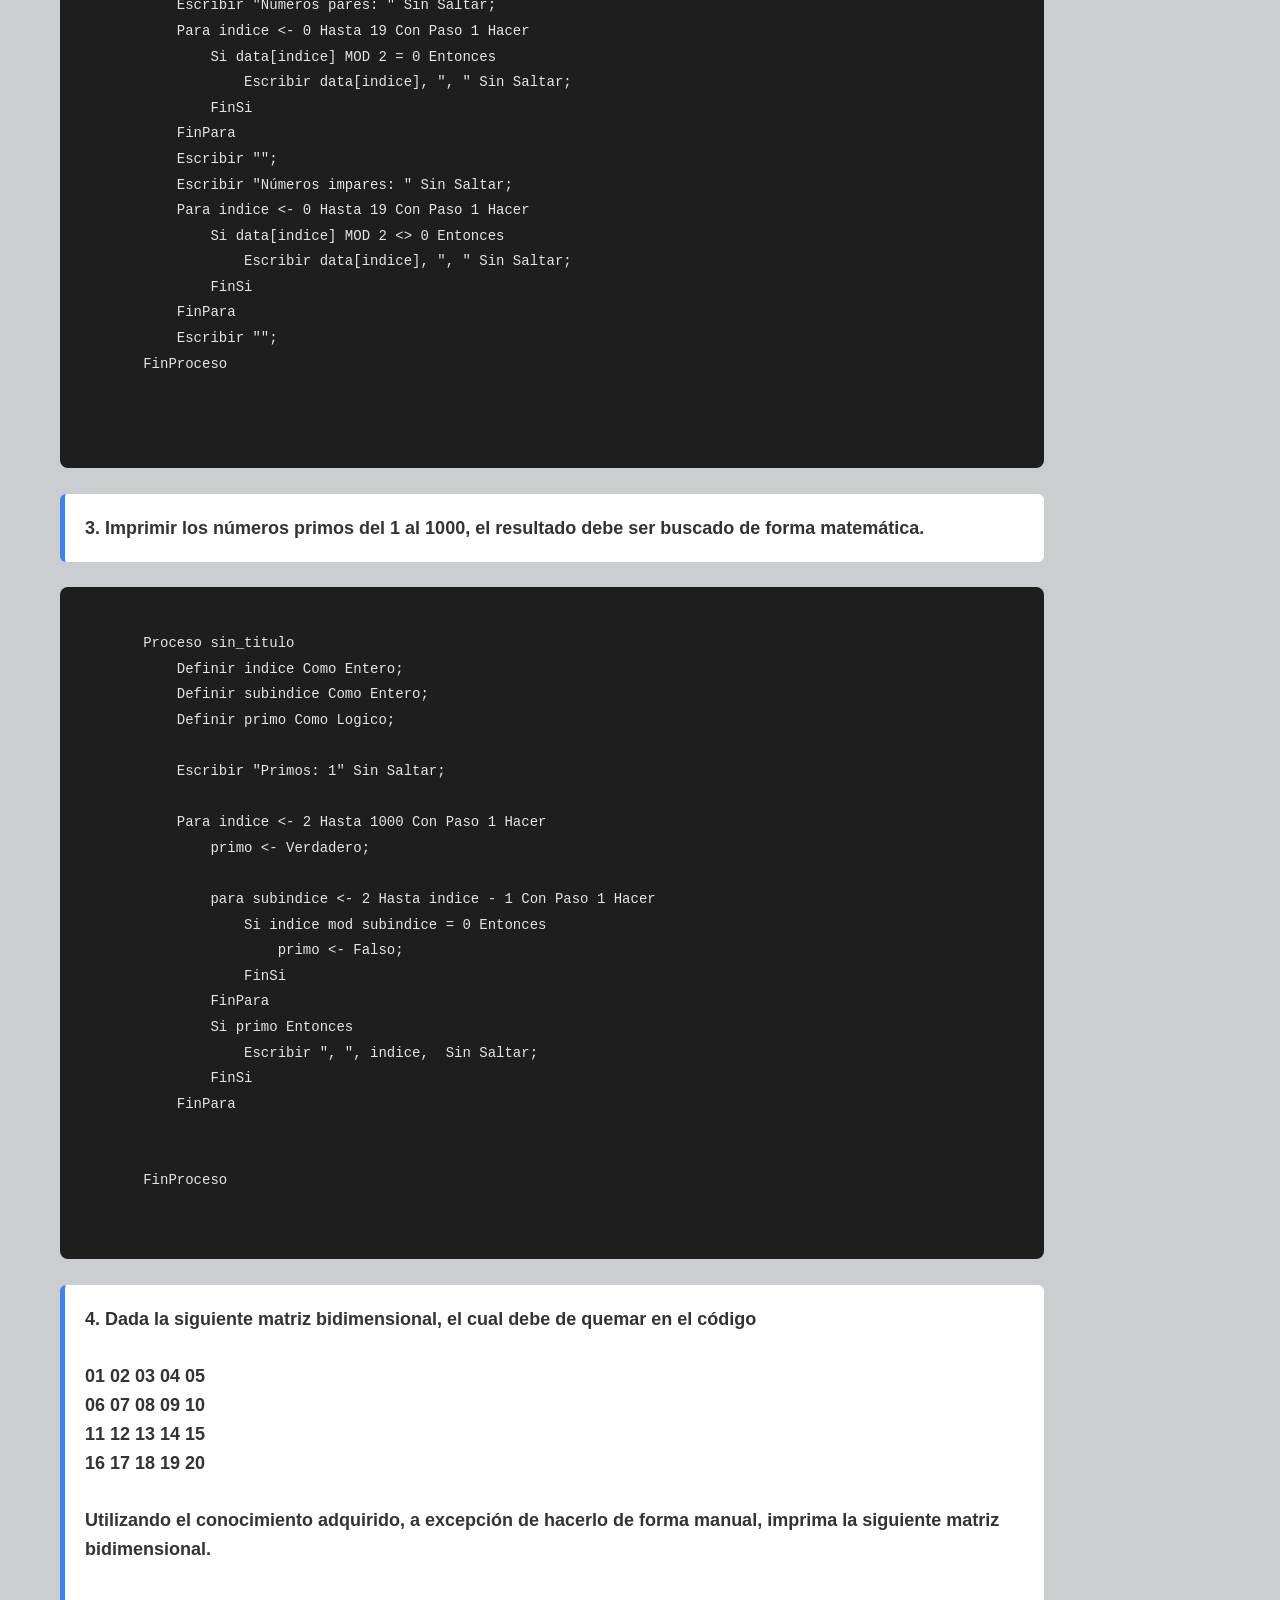
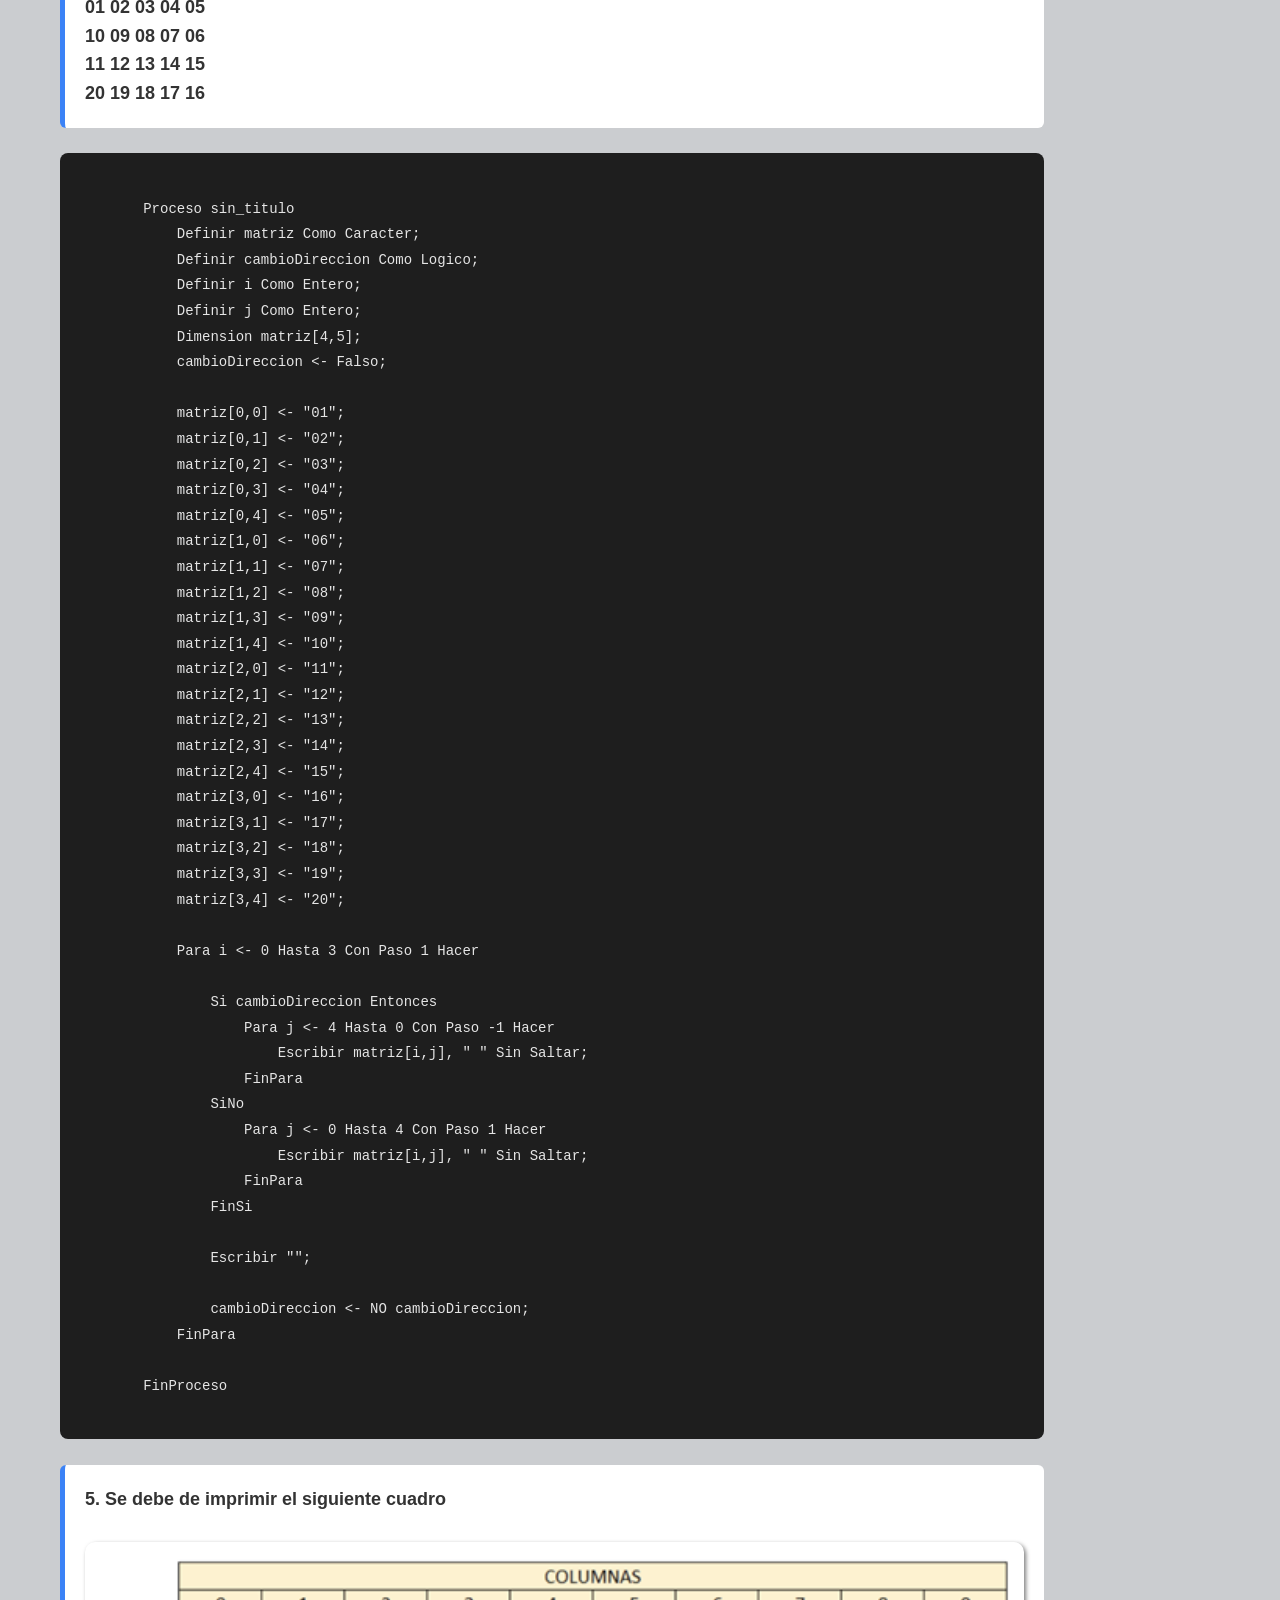
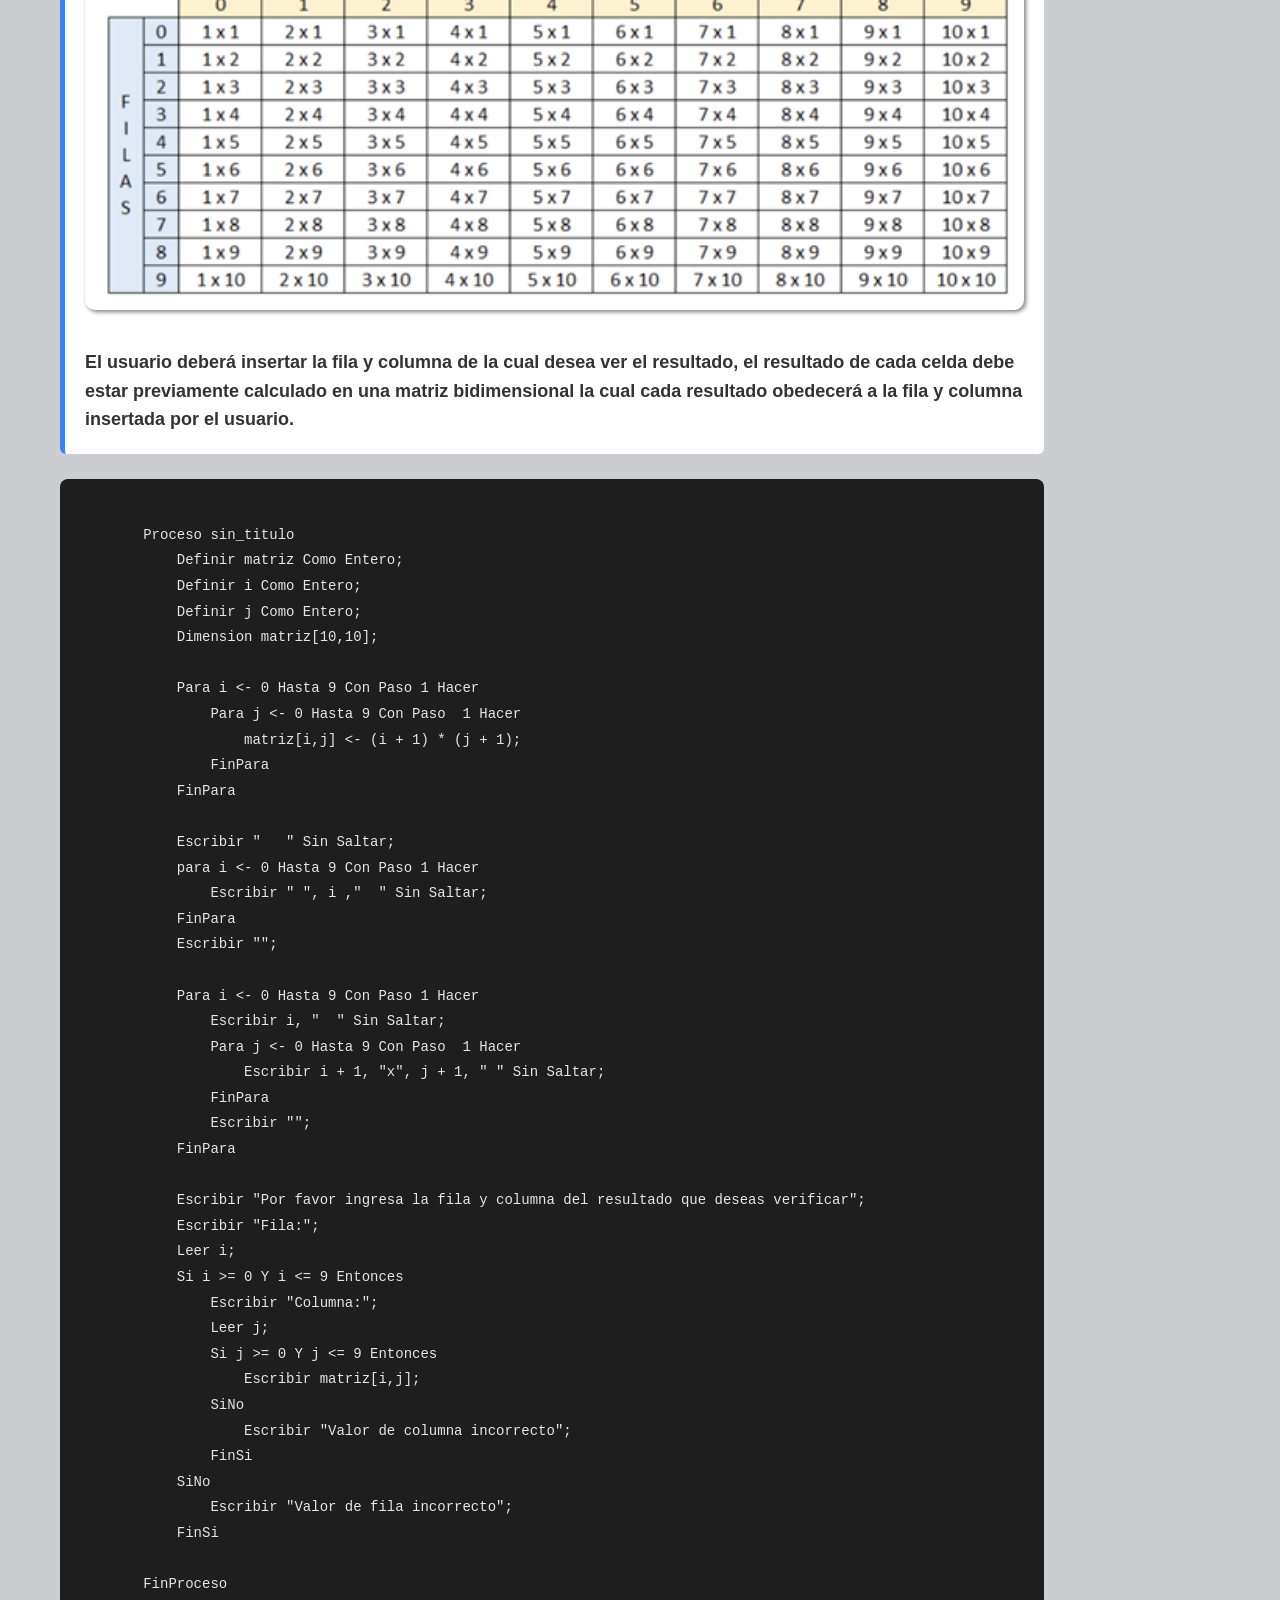
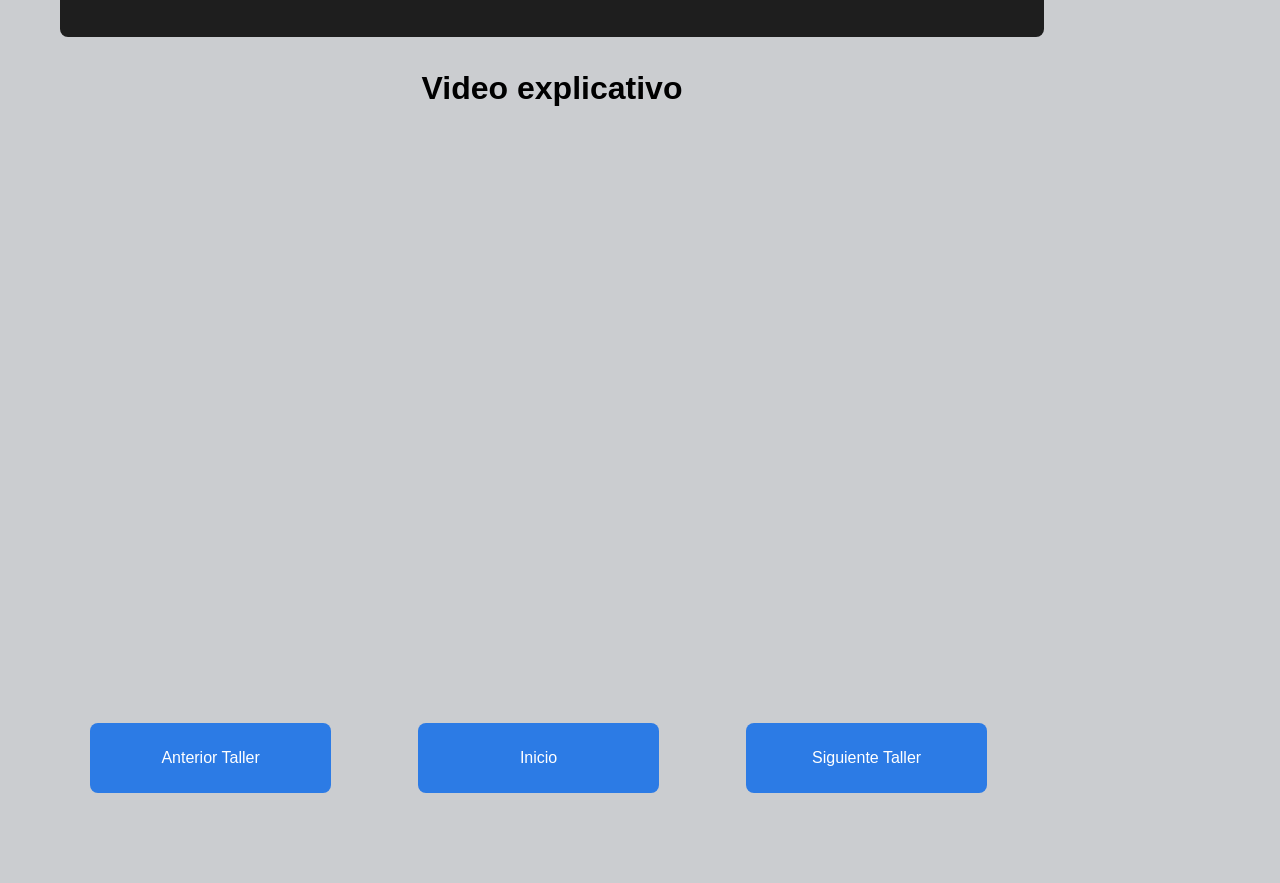
<file: portafolioWeb/talleres/taller4.html>
<!DOCTYPE html>
<html lang="en">
<head>
    <meta charset="UTF-8">
    <meta name="viewport" content="width=device-width, initial-scale=1.0">
    <title>taller4</title>
    <link rel="stylesheet" href="../css/estilos.css" >
    <script src="../js/logica.js"></script>
</head>
<body class="talleres">
    <div class="container">
        <h1 class="titulo">Taller de PSeInt #4: Arreglos</h1>
        <br>

        <p class="pregunta"><strong>1.</strong>	Crear un vector de tipo Entero con 5 posiciones, llenarlo con información solicitada al usuario. Después de recoger toda la información, se requiere imprimir el índice de cada posición en el arreglo con su valor de la siguiente manera:
        <br>
        <br>
        •	[0] = 55
        <br>
        •	[1] = 99
        <br>
        •	[2] = 11
        <br>
        •	[3] = 56
        <br>
        •	[4] = 69
        <br>

        </p>
        <pre><code>
        Proceso sin_titulo
            Definir data Como Entero;
            Definir indice Como Entero;
            Definir dummy Como Entero;
            Dimension data[5];
            
            Escribir "Por favor ingresa los numeros del arreglo";
            
            Para indice <- 0 Hasta 4 Con Paso 1 Hacer
                Leer dummy;
                data[indice] <- dummy;
            FinPara
            
            Para indice <- 0 Hasta 4 Con Paso 1 Hacer
                Escribir "[",indice,"] = ", data[indice];
            FinPara
        FinProceso

        </code></pre>
        <br>

        <p class="pregunta"><strong>2.</strong>	Crear un arreglo de números enteros de 20 posiciones, el cual, debe ser llenado con números aleatorios entre 1 y 100; después de haber llenado dicho arreglo, se debe volver a recorrer utilizando un ciclo diferente al que se usó para llenarse e imprimir los números pares e impares. Ejemplo
        <br>
        <br>
        Números pares: 2, 4, 6, 8, 10
        <br>
        Números impares: 1, 3, 5, 7, 9
        </p>

        <pre><code>
        Proceso sin_titulo
            Definir data Como Entero;
            Definir indice Como Entero;
            Definir dummy Como Entero;
            Dimension data[20];
            
            Para indice <- 0 Hasta 19 Con Paso 1 Hacer
                data[indice] <- Aleatorio(1,100);
            FinPara
            
            Escribir "Números pares: " Sin Saltar;
            Para indice <- 0 Hasta 19 Con Paso 1 Hacer
                Si data[indice] MOD 2 = 0 Entonces
                    Escribir data[indice], ", " Sin Saltar;
                FinSi
            FinPara
            Escribir "";
            Escribir "Números impares: " Sin Saltar;
            Para indice <- 0 Hasta 19 Con Paso 1 Hacer
                Si data[indice] MOD 2 <> 0 Entonces
                    Escribir data[indice], ", " Sin Saltar;
                FinSi
            FinPara
            Escribir "";
        FinProceso


        </code></pre>
        <br>

        <p class="pregunta"><strong>3.</strong>	Imprimir los números primos del 1 al 1000, el resultado debe ser buscado de forma matemática.</p>
        <pre><code>
        Proceso sin_titulo
            Definir indice Como Entero;
            Definir subindice Como Entero;
            Definir primo Como Logico;
            
            Escribir "Primos: 1" Sin Saltar;
            
            Para indice <- 2 Hasta 1000 Con Paso 1 Hacer
                primo <- Verdadero;
                
                para subindice <- 2 Hasta indice - 1 Con Paso 1 Hacer
                    Si indice mod subindice = 0 Entonces
                        primo <- Falso;
                    FinSi
                FinPara
                Si primo Entonces
                    Escribir ", ", indice,  Sin Saltar;
                FinSi
            FinPara
            
            
        FinProceso

        </code></pre>
        <br>

        <p class="pregunta"><strong>4.</strong>	Dada la siguiente matriz bidimensional, el cual debe de quemar en el código
        <br><br>
        01 02 03 04 05
        <br>
        06 07 08 09 10
        <br>
        11 12 13 14 15
        <br>
        16 17 18 19 20
        <br>
        <br>
        Utilizando el conocimiento adquirido, a excepción de hacerlo de forma manual, imprima la siguiente matriz bidimensional.
        <br>
        <br>
        01 02 03 04 05
        <br>
        10 09 08 07 06
        <br>
        11 12 13 14 15
        <br>
        20 19 18 17 16
        <br>
        </p>
        <pre><code>
        Proceso sin_titulo
            Definir matriz Como Caracter;
            Definir cambioDireccion Como Logico;
            Definir i Como Entero;
            Definir j Como Entero;
            Dimension matriz[4,5];
            cambioDireccion <- Falso;
            
            matriz[0,0] <- "01";
            matriz[0,1] <- "02";
            matriz[0,2] <- "03";
            matriz[0,3] <- "04";
            matriz[0,4] <- "05";
            matriz[1,0] <- "06";
            matriz[1,1] <- "07";
            matriz[1,2] <- "08";
            matriz[1,3] <- "09";
            matriz[1,4] <- "10";
            matriz[2,0] <- "11";
            matriz[2,1] <- "12";
            matriz[2,2] <- "13";
            matriz[2,3] <- "14";
            matriz[2,4] <- "15";
            matriz[3,0] <- "16";
            matriz[3,1] <- "17";
            matriz[3,2] <- "18";
            matriz[3,3] <- "19";
            matriz[3,4] <- "20";
            
            Para i <- 0 Hasta 3 Con Paso 1 Hacer 
                
                Si cambioDireccion Entonces
                    Para j <- 4 Hasta 0 Con Paso -1 Hacer
                        Escribir matriz[i,j], " " Sin Saltar;
                    FinPara
                SiNo
                    Para j <- 0 Hasta 4 Con Paso 1 Hacer
                        Escribir matriz[i,j], " " Sin Saltar;
                    FinPara
                FinSi
                
                Escribir "";
                
                cambioDireccion <- NO cambioDireccion;
            FinPara
            
        FinProceso
        </code></pre>
        <br>

        <p class="pregunta"><strong>5.</strong>	Se debe de imprimir el siguiente cuadro
        <br>
        <br>
            <img src="../img/tabla.png" alt="tabla">
        <br>
        <br>
        El usuario deberá insertar la fila y columna de la cual desea ver el resultado, el resultado de cada celda debe estar previamente calculado en una matriz bidimensional la cual cada resultado obedecerá a la fila y columna insertada por el usuario.
        </p>
        <pre><code>
        Proceso sin_titulo
            Definir matriz Como Entero;
            Definir i Como Entero;
            Definir j Como Entero;
            Dimension matriz[10,10];
            
            Para i <- 0 Hasta 9 Con Paso 1 Hacer
                Para j <- 0 Hasta 9 Con Paso  1 Hacer
                    matriz[i,j] <- (i + 1) * (j + 1);
                FinPara
            FinPara
            
            Escribir "   " Sin Saltar;
            para i <- 0 Hasta 9 Con Paso 1 Hacer
                Escribir " ", i ,"  " Sin Saltar;
            FinPara
            Escribir "";
            
            Para i <- 0 Hasta 9 Con Paso 1 Hacer
                Escribir i, "  " Sin Saltar;
                Para j <- 0 Hasta 9 Con Paso  1 Hacer
                    Escribir i + 1, "x", j + 1, " " Sin Saltar;
                FinPara
                Escribir "";
            FinPara
            
            Escribir "Por favor ingresa la fila y columna del resultado que deseas verificar";
            Escribir "Fila:";
            Leer i;
            Si i >= 0 Y i <= 9 Entonces
                Escribir "Columna:";
                Leer j;
                Si j >= 0 Y j <= 9 Entonces
                    Escribir matriz[i,j];
                SiNo
                    Escribir "Valor de columna incorrecto";
                FinSi
            SiNo
                Escribir "Valor de fila incorrecto";
            FinSi
            
        FinProceso
        </code></pre>
        <br>
        <h3 class="titulo3">Video explicativo</h3>
        <br>
        <div class="video-container">
            <iframe 
                src="https://www.youtube.com/embed/Y5PEKxyhQIw?si=AOiz7sztFuTbxiiz" 
                title="YouTube video player" 
                frameborder="0" 
                allow="accelerometer; autoplay; clipboard-write; encrypted-media; gyroscope; picture-in-picture; web-share" 
                referrerpolicy="strict-origin-when-cross-origin" 
                allowfullscreen>
            </iframe>
        </div>
        <nav>
            <table width=100%>
                <tr>
                    <td width=33%><a href="./taller3.html" style="text-decoration: none;"><button>Anterior Taller</button></a></td>
                    <td width=33%><a href="../index.html" style="text-decoration: none;"><button>Inicio</button></a></td>
                    <td width=33%><a href="./taller5.html" style="text-decoration: none;"><button>Siguiente Taller</button></a></td>
                </tr>
            </table>
        </nav>
    </div>
</body>
</html>
</file>
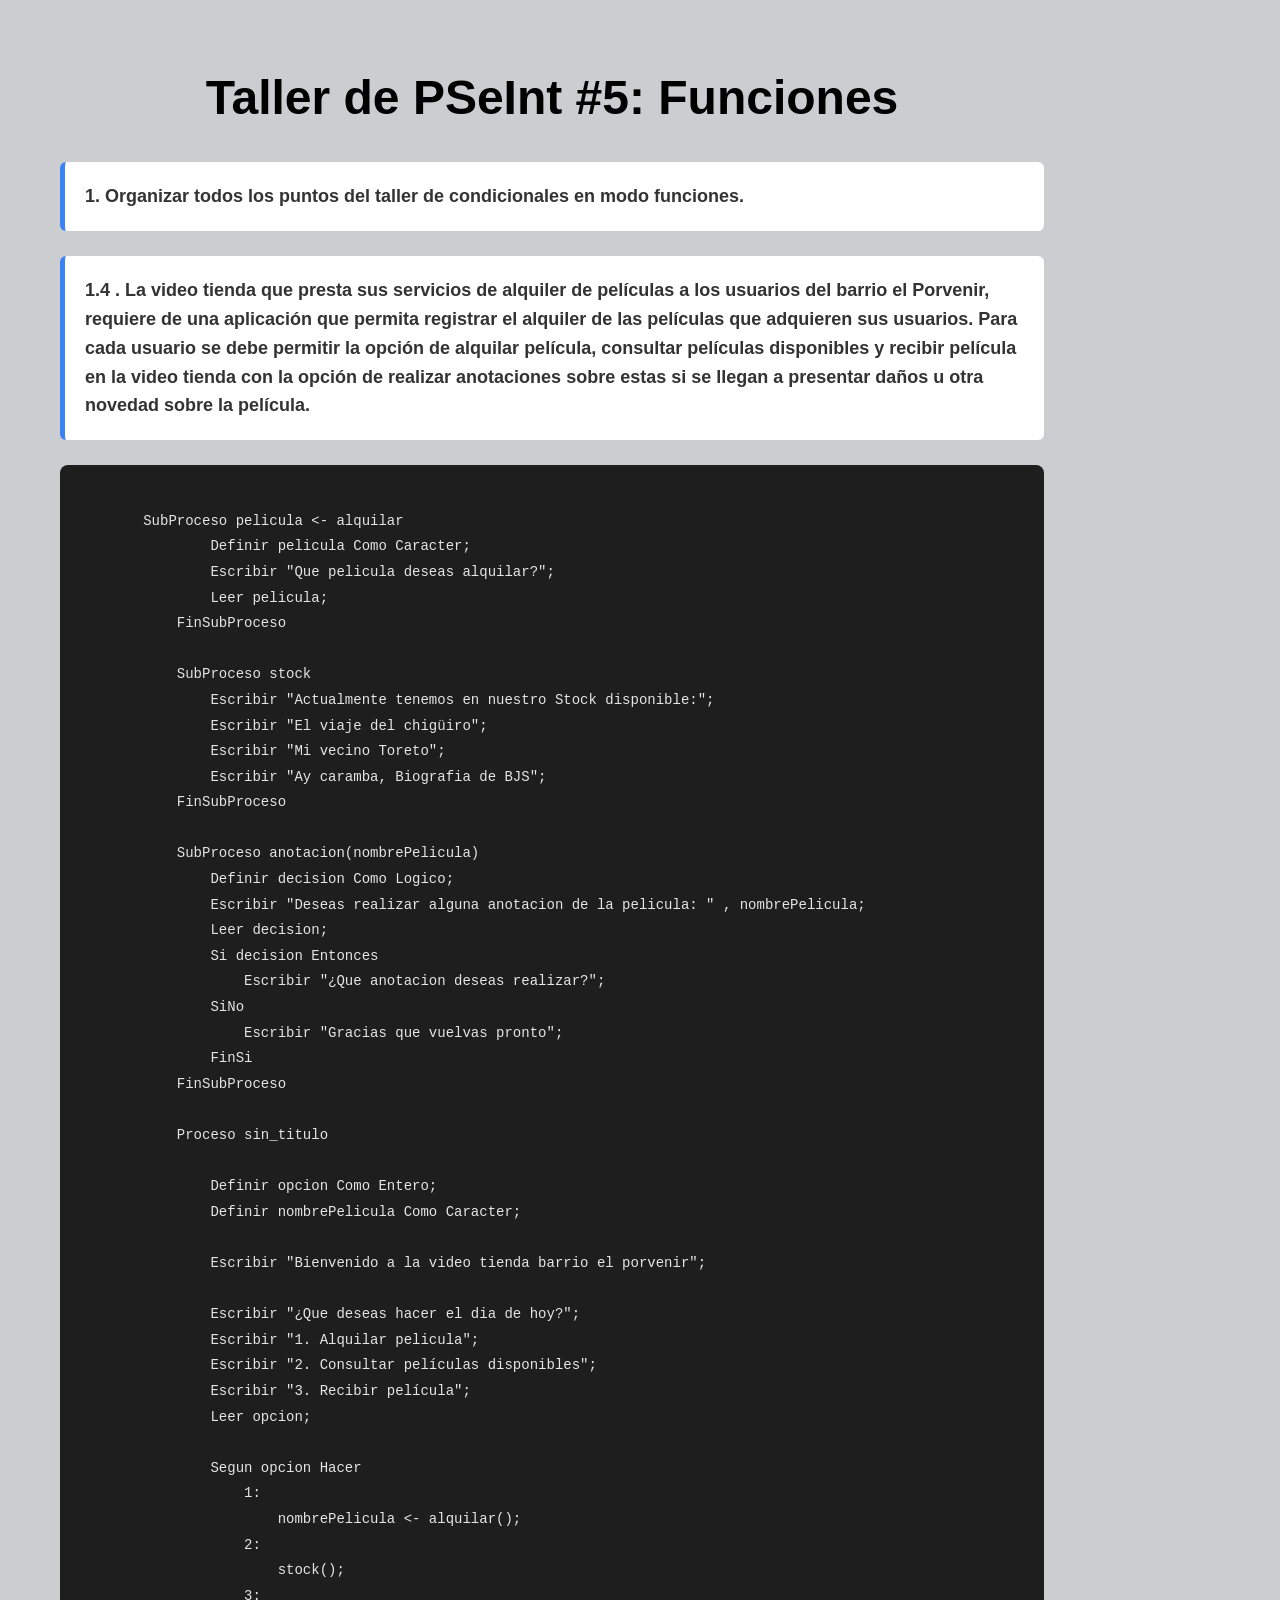
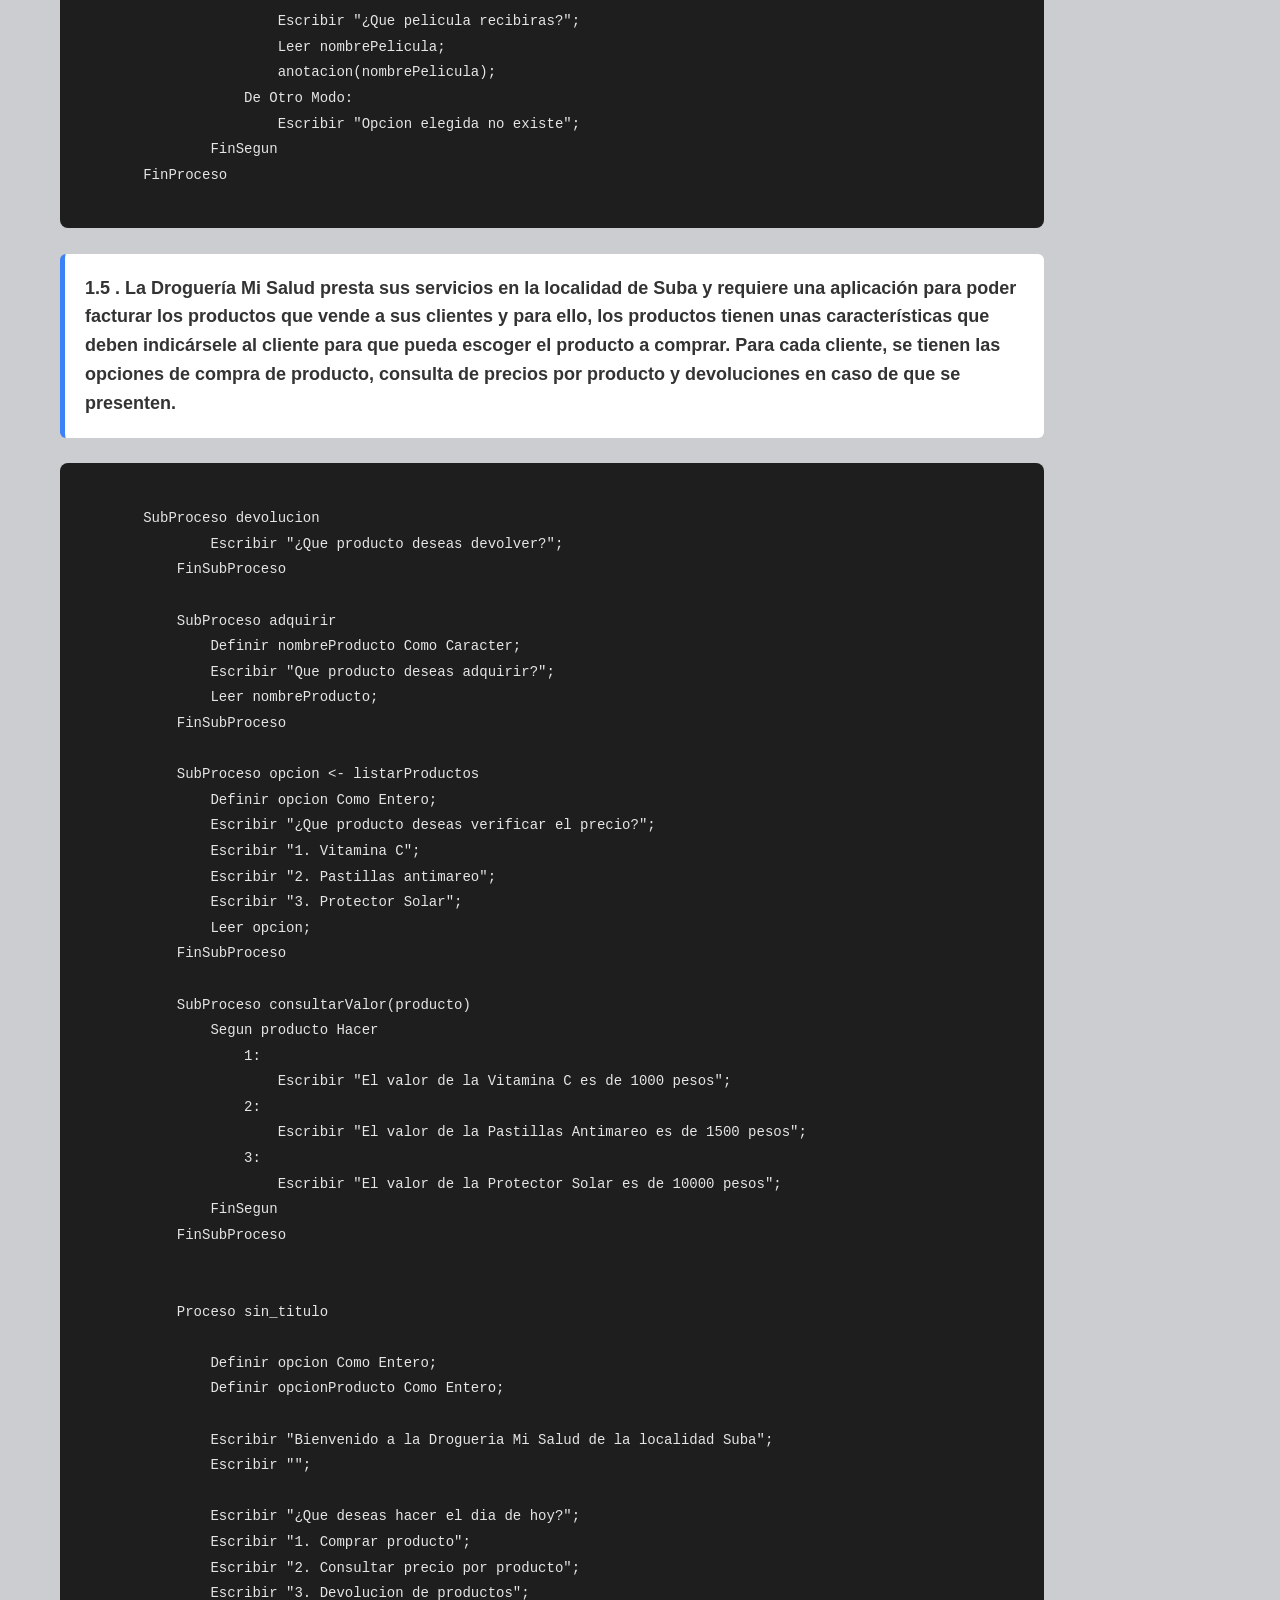
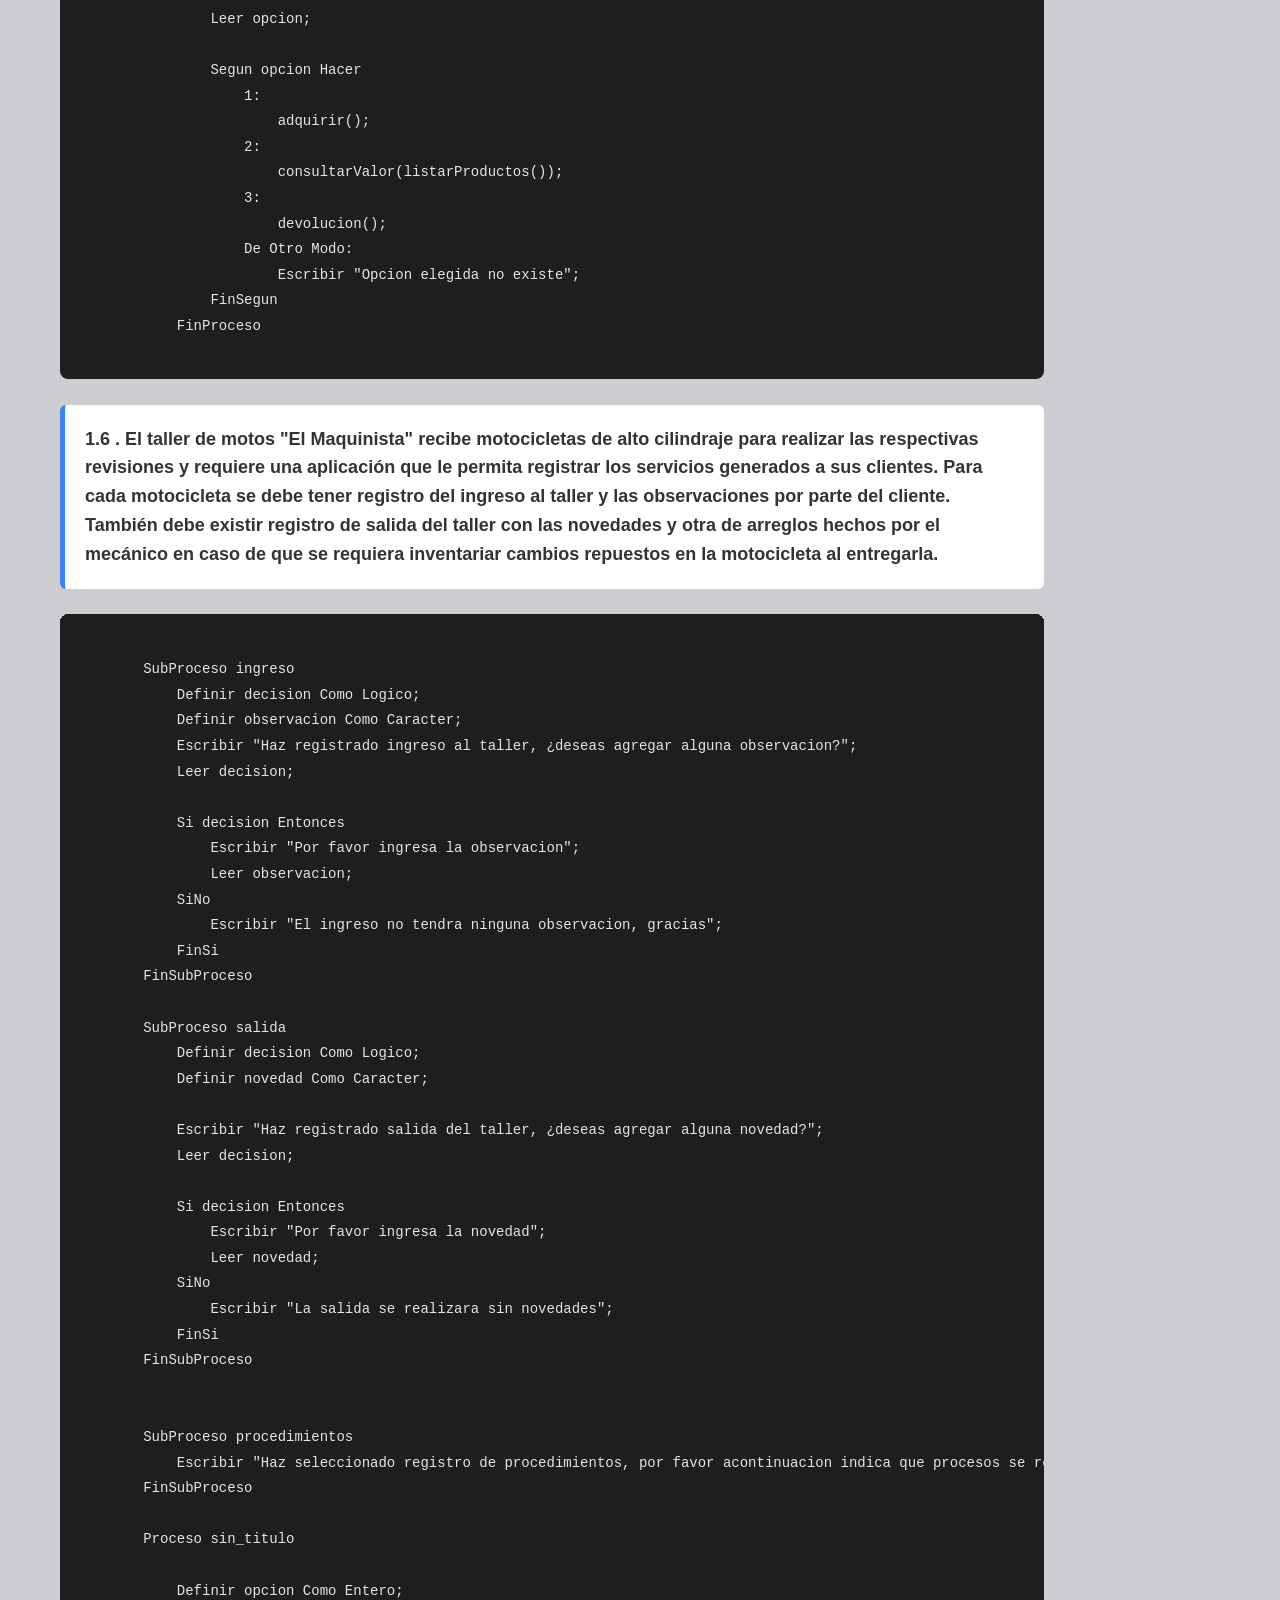
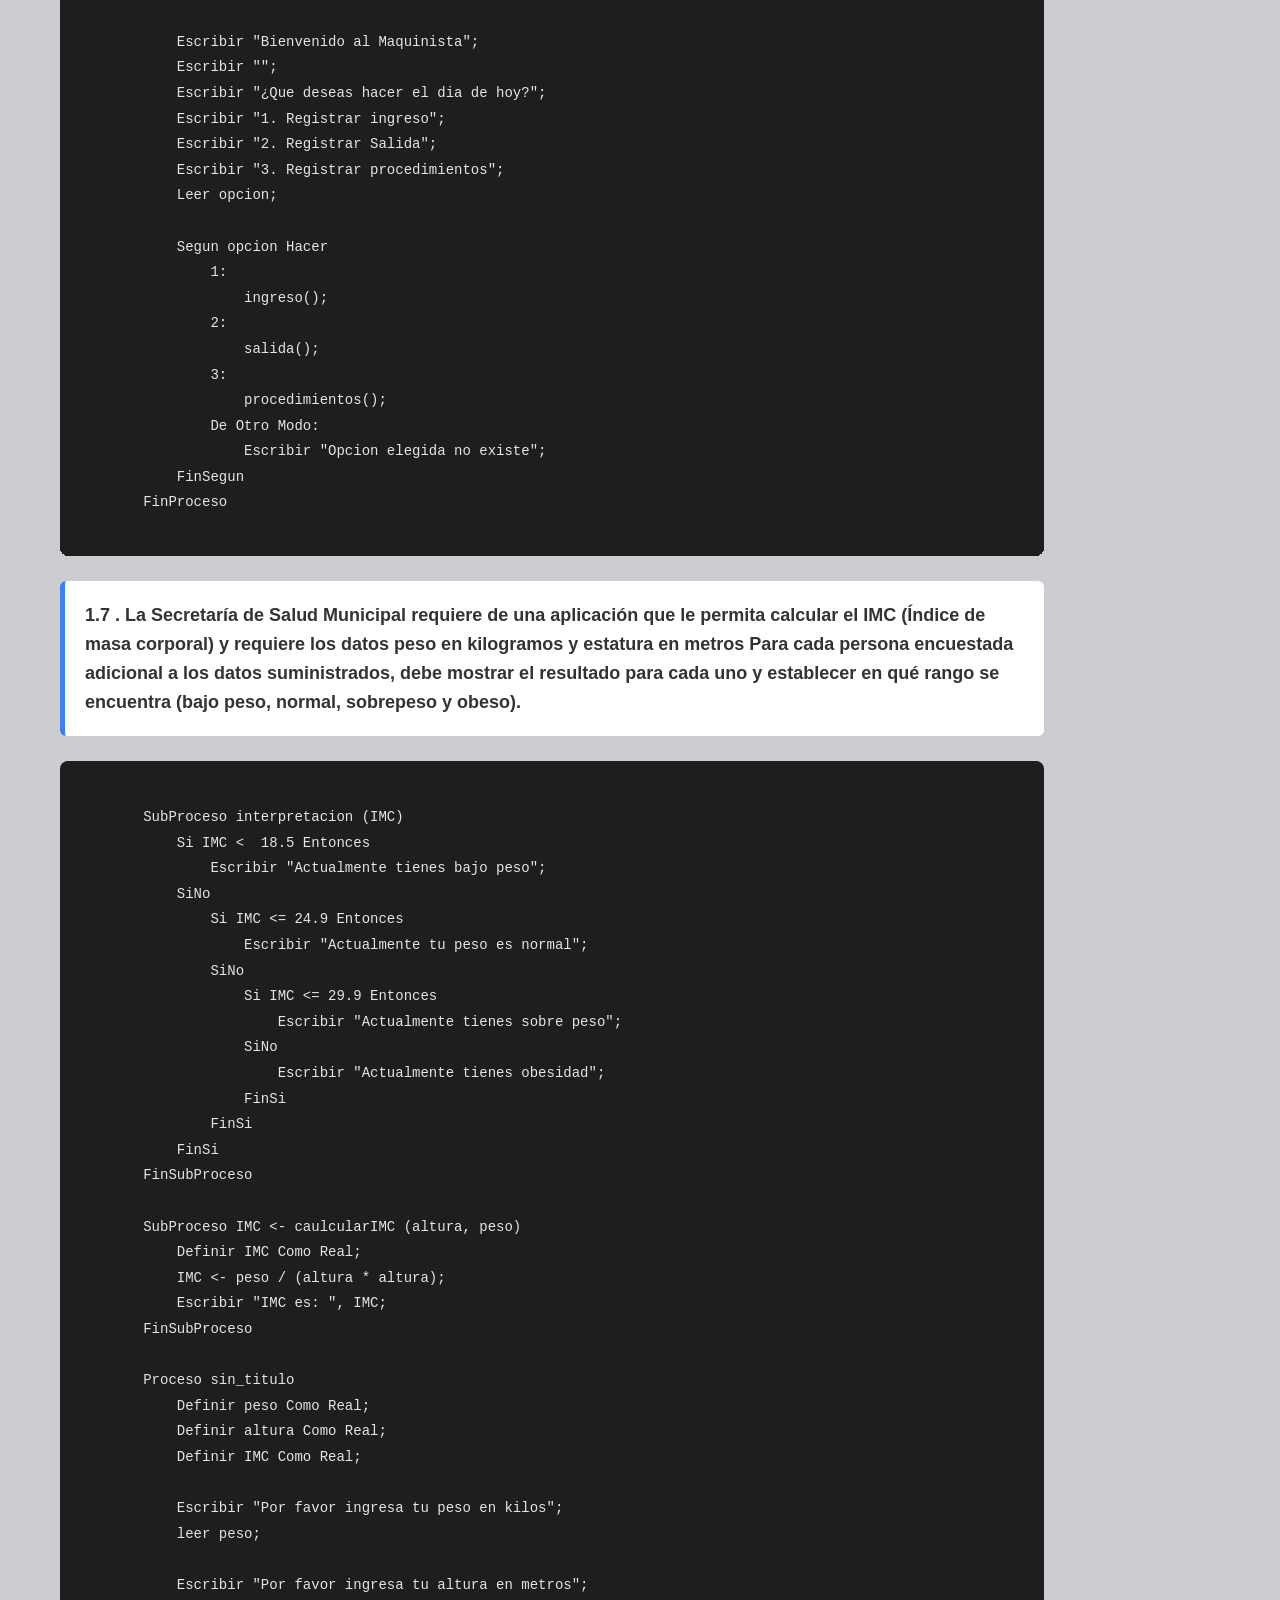
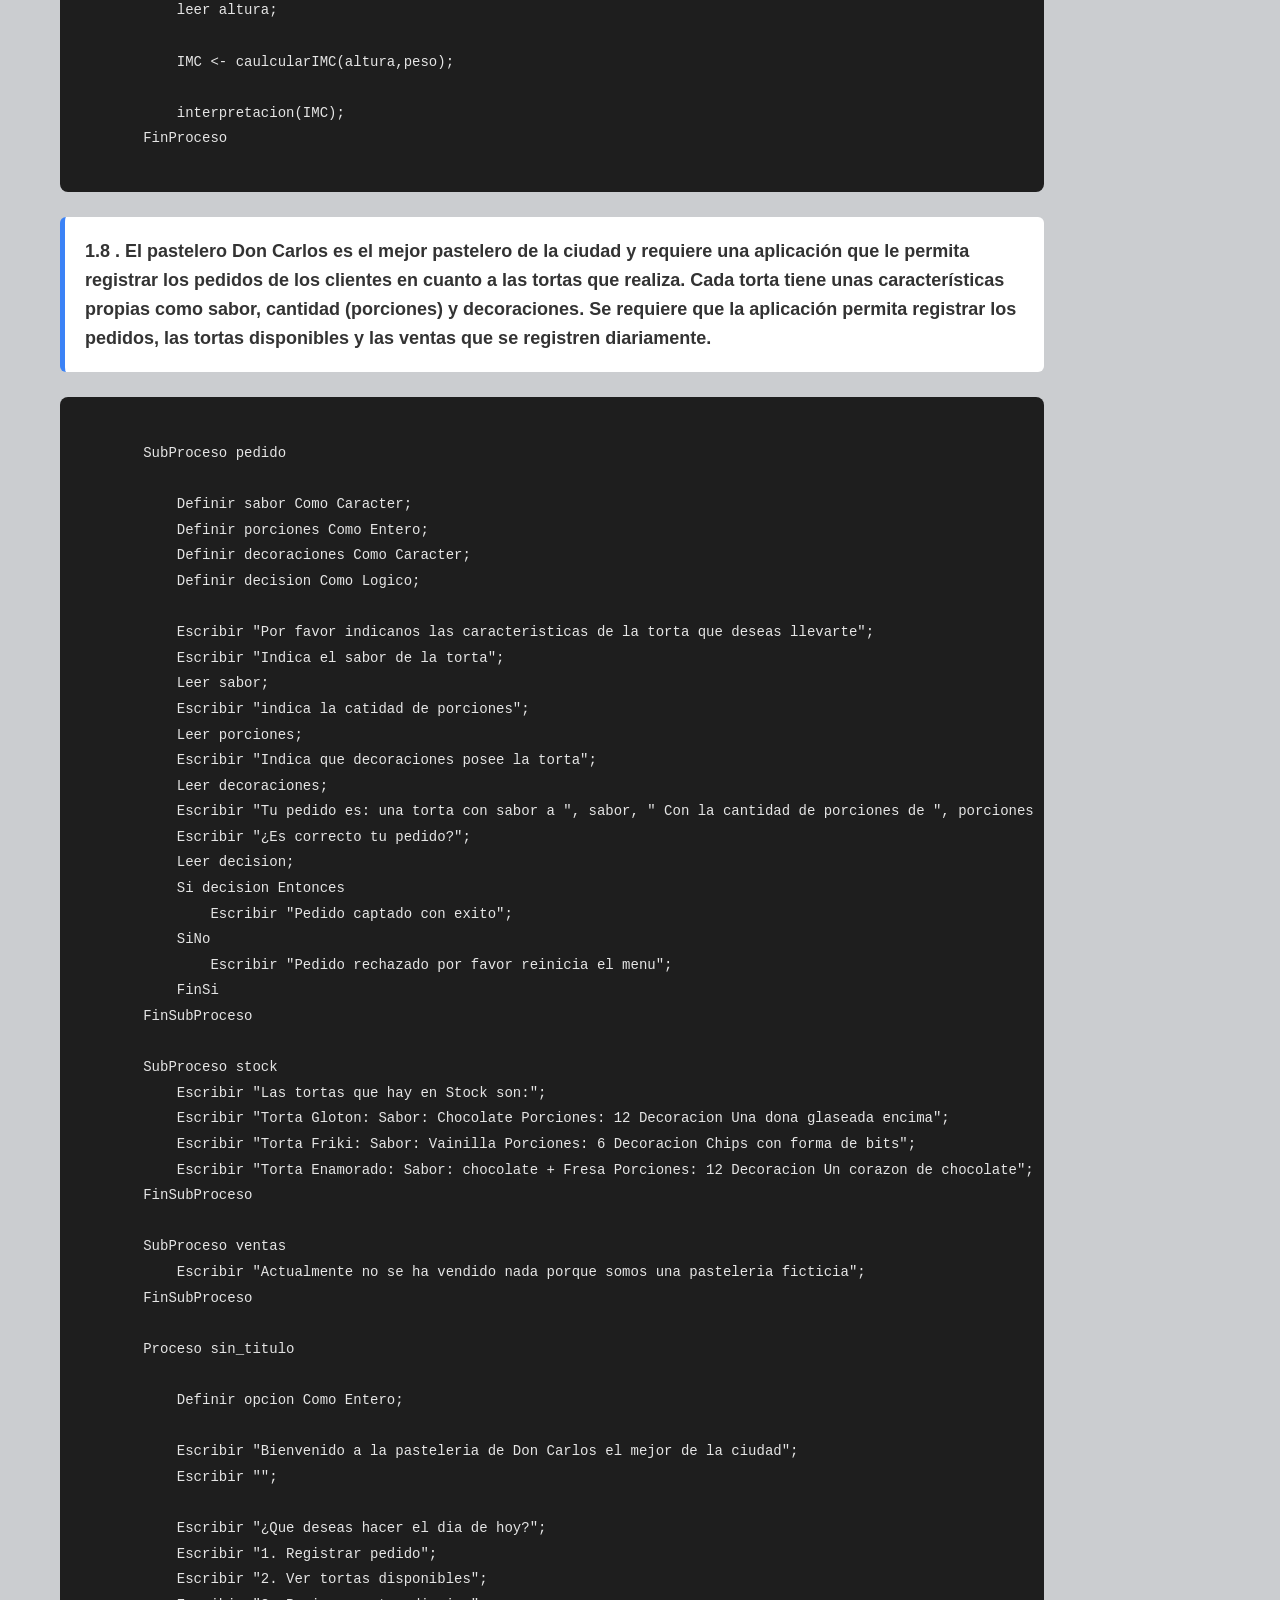
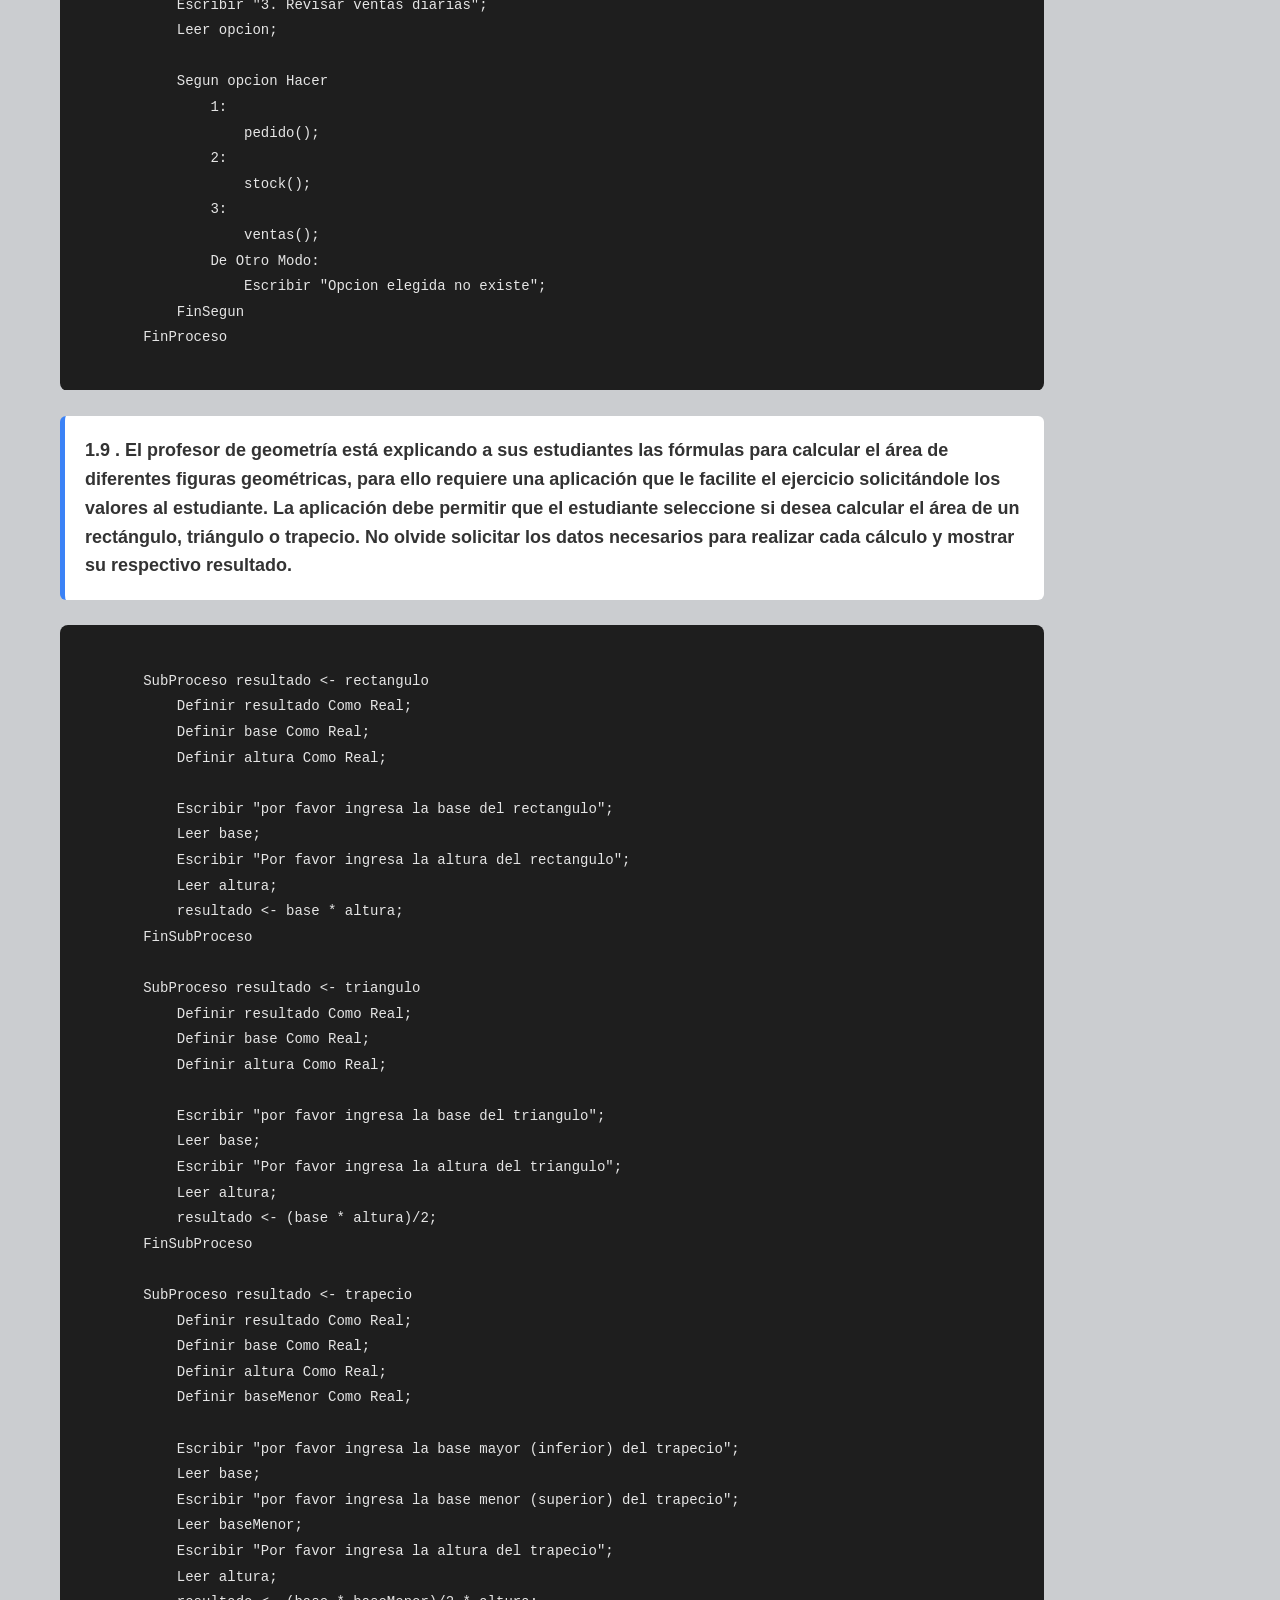
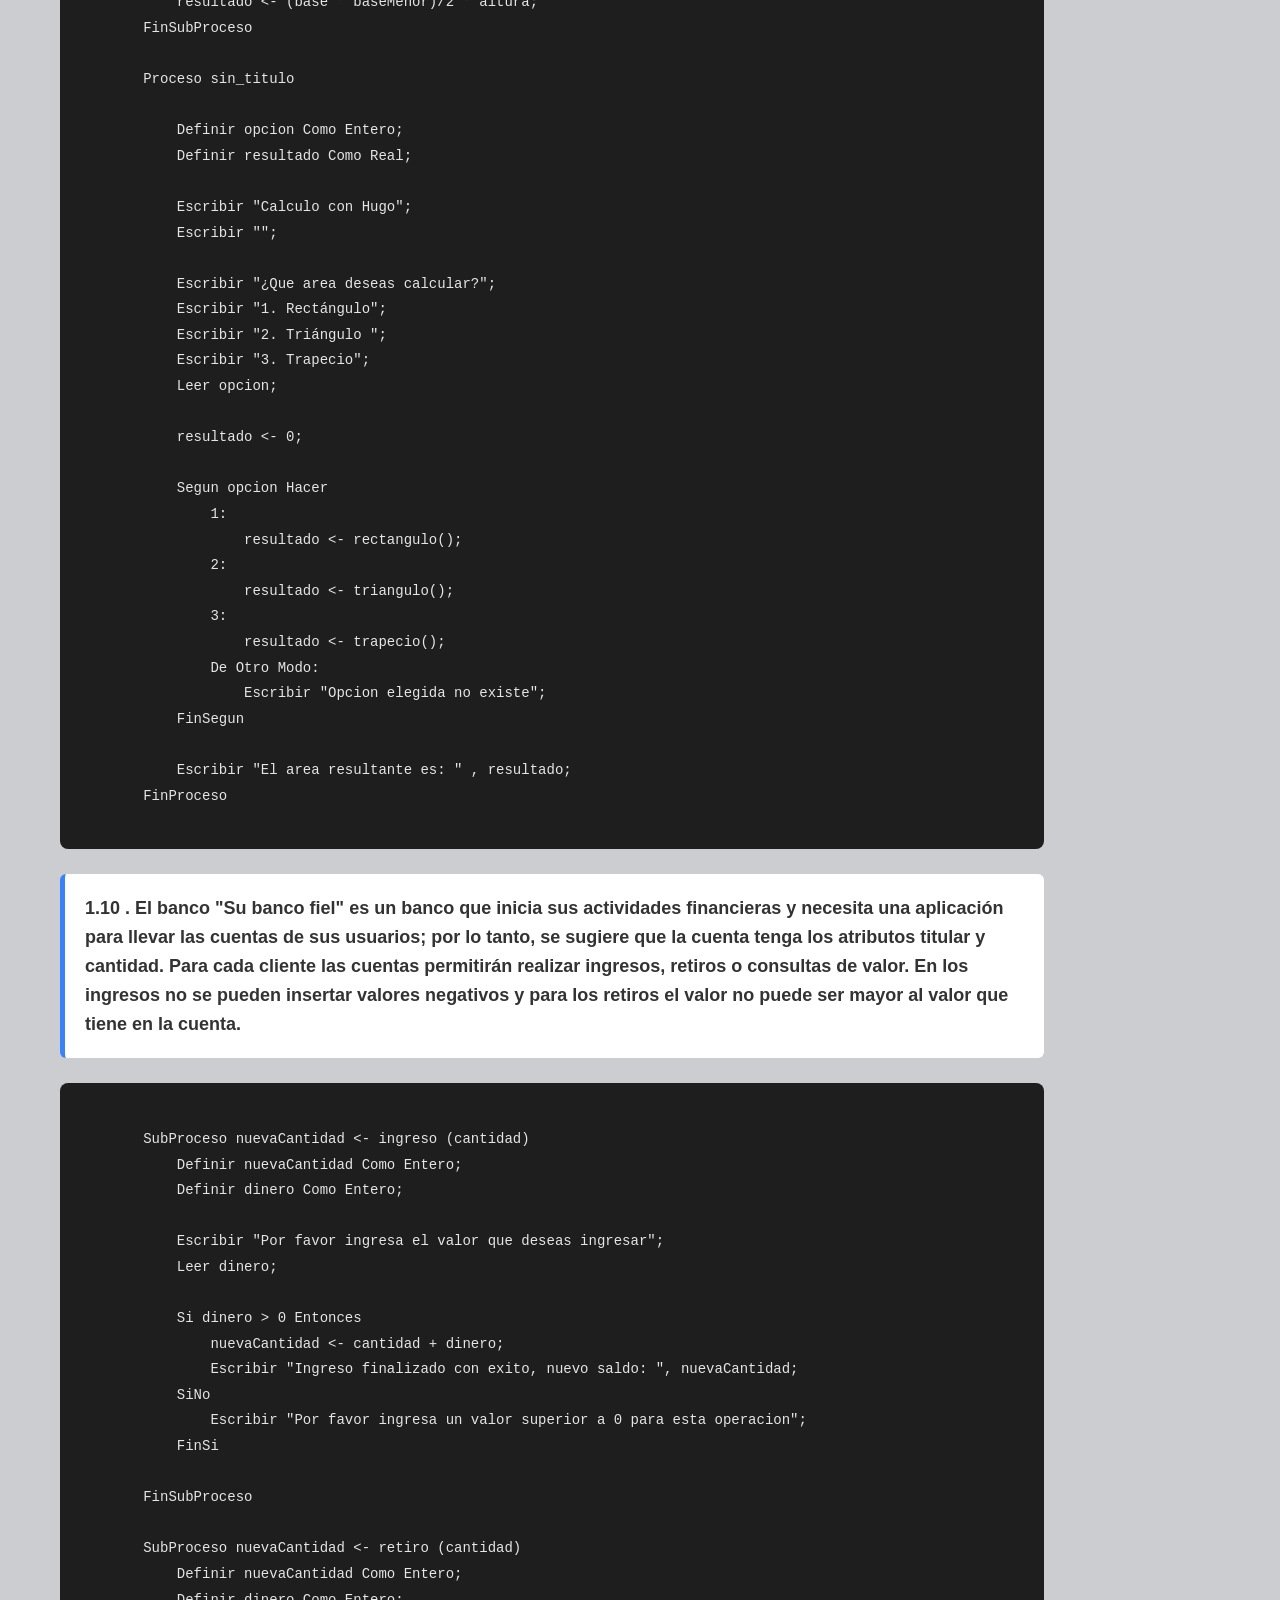
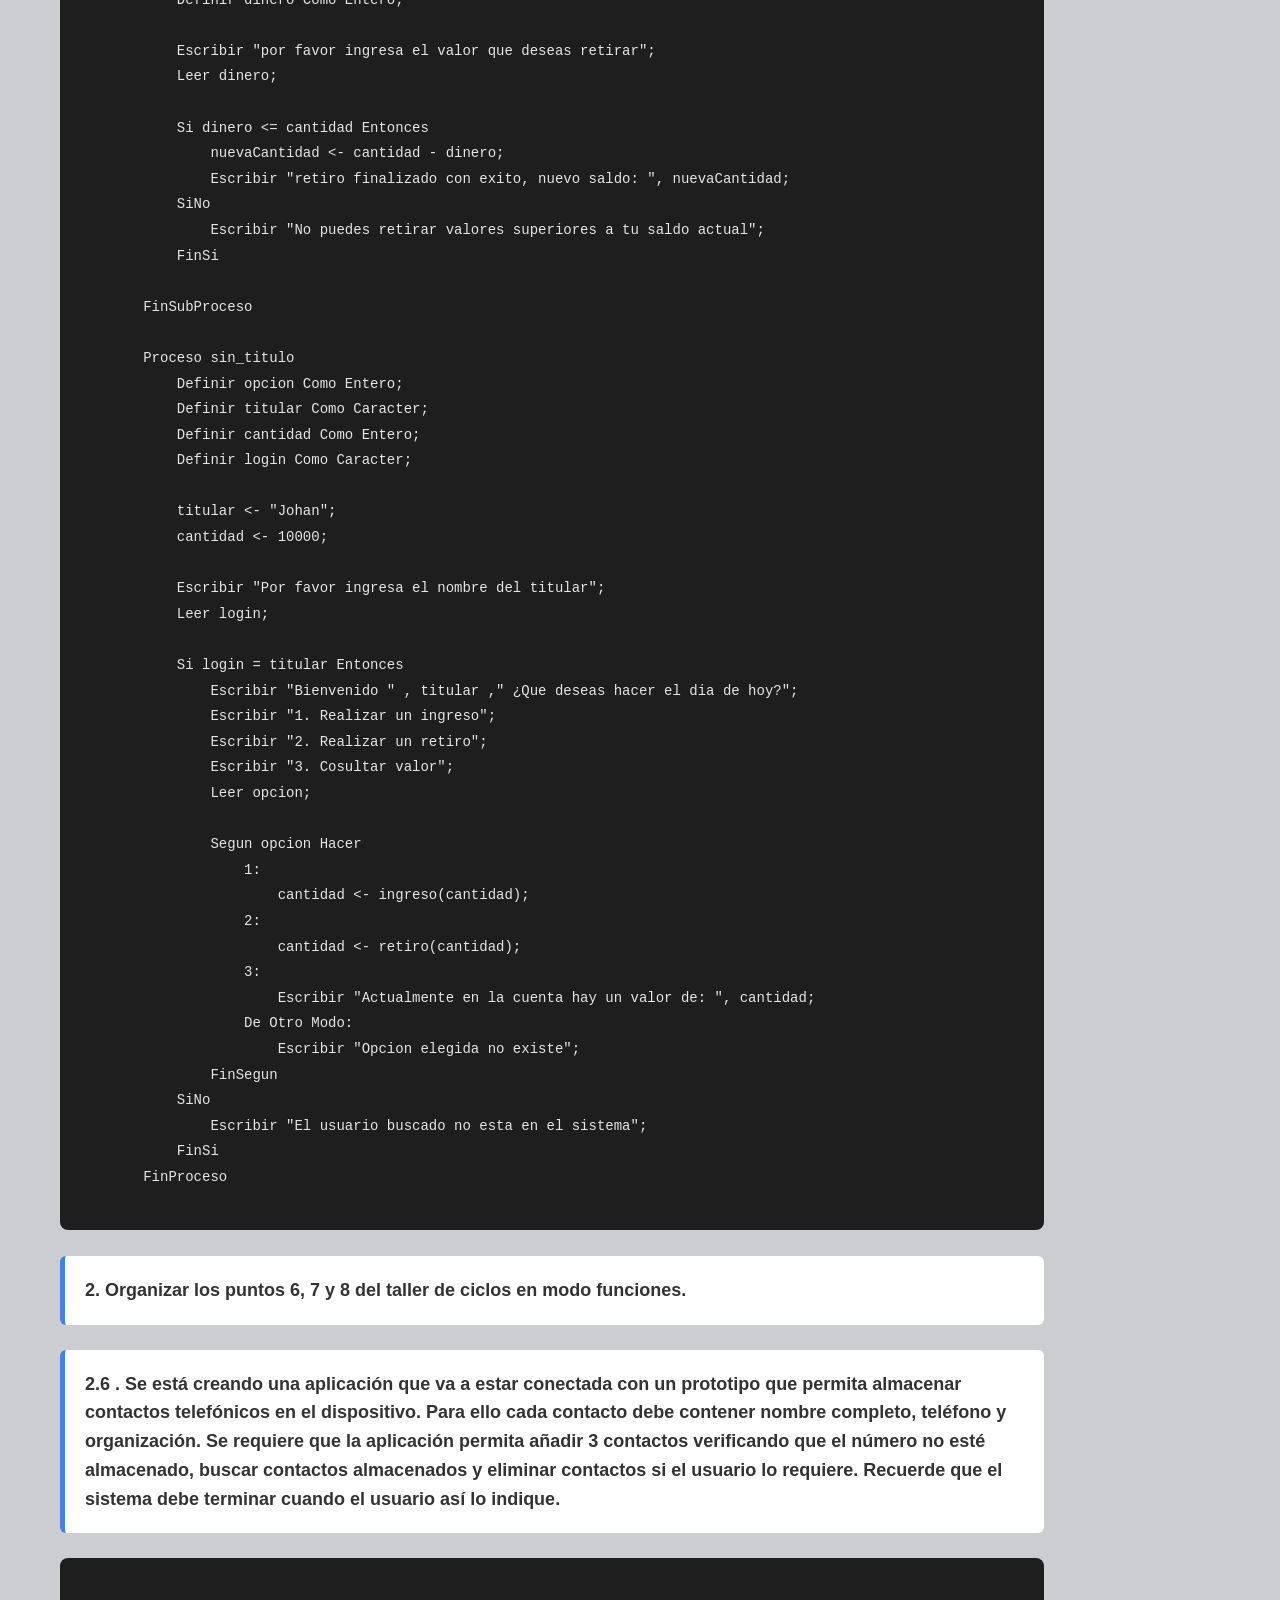
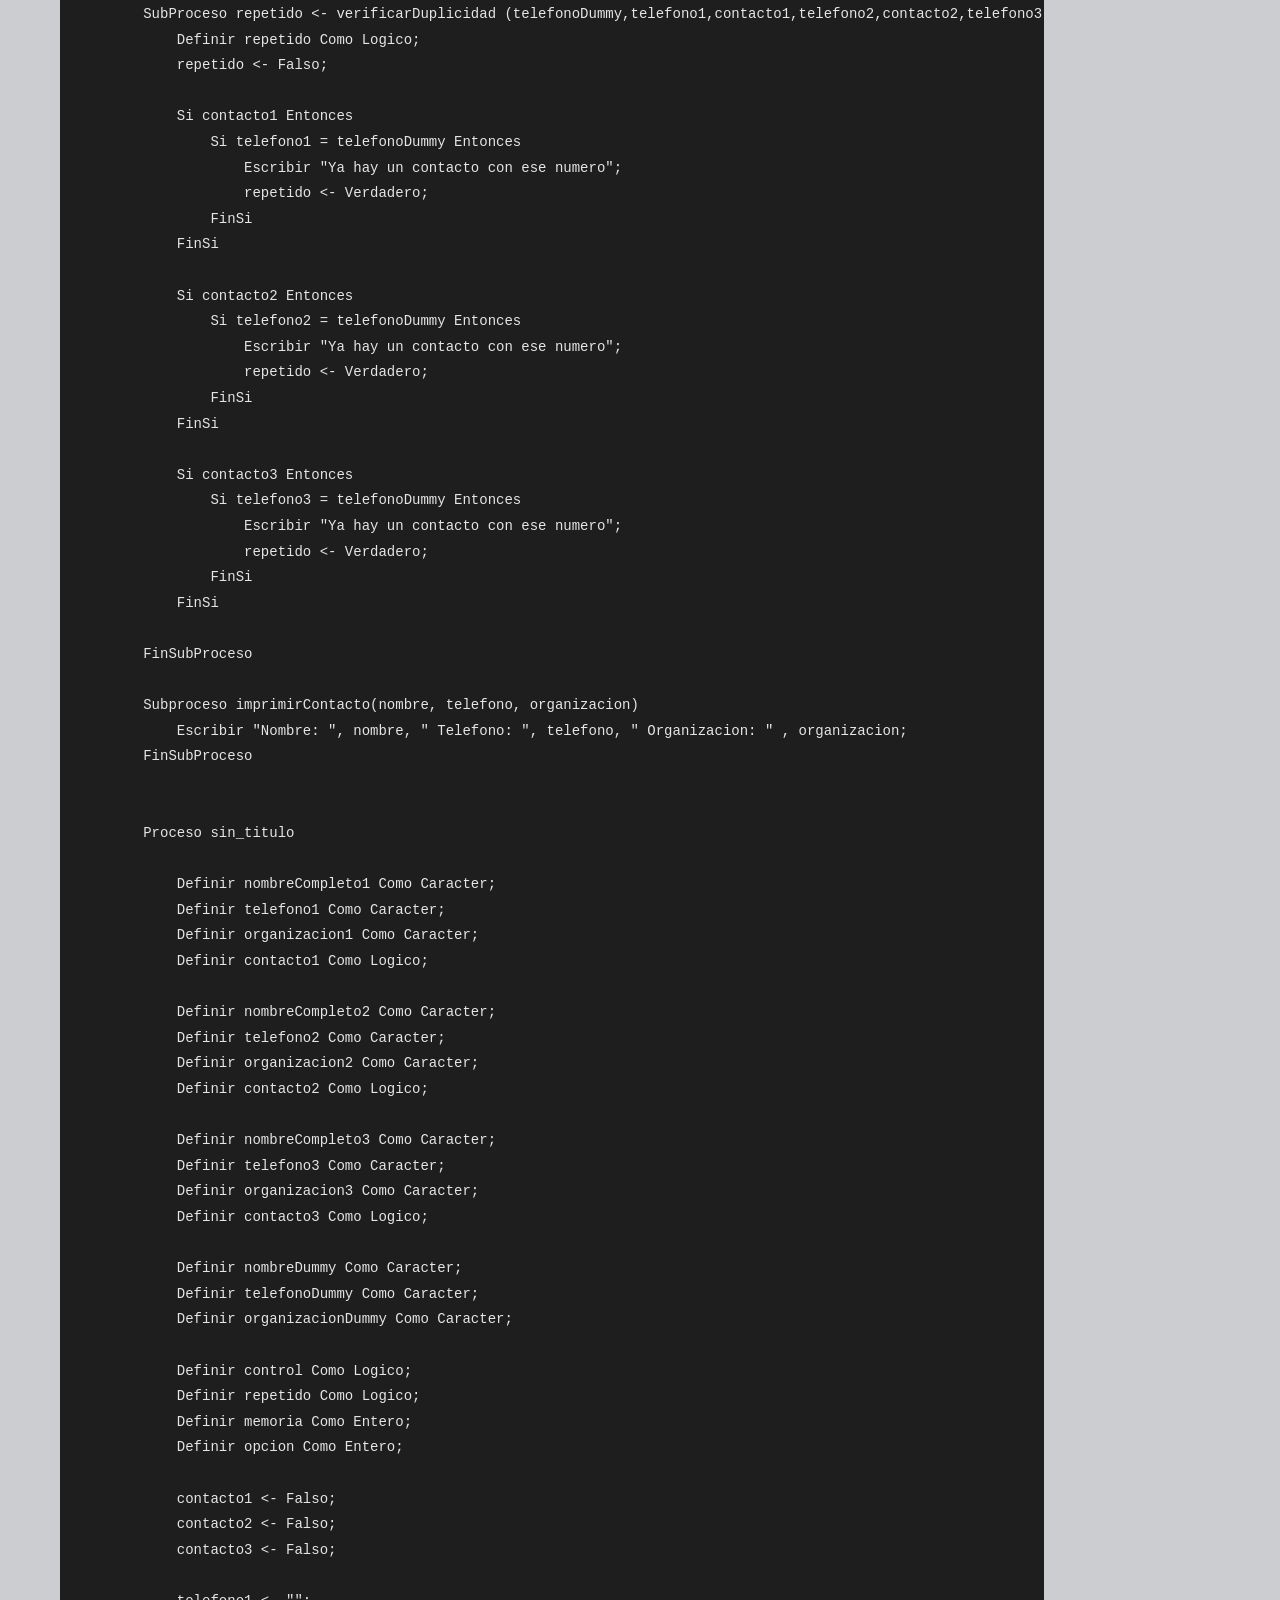
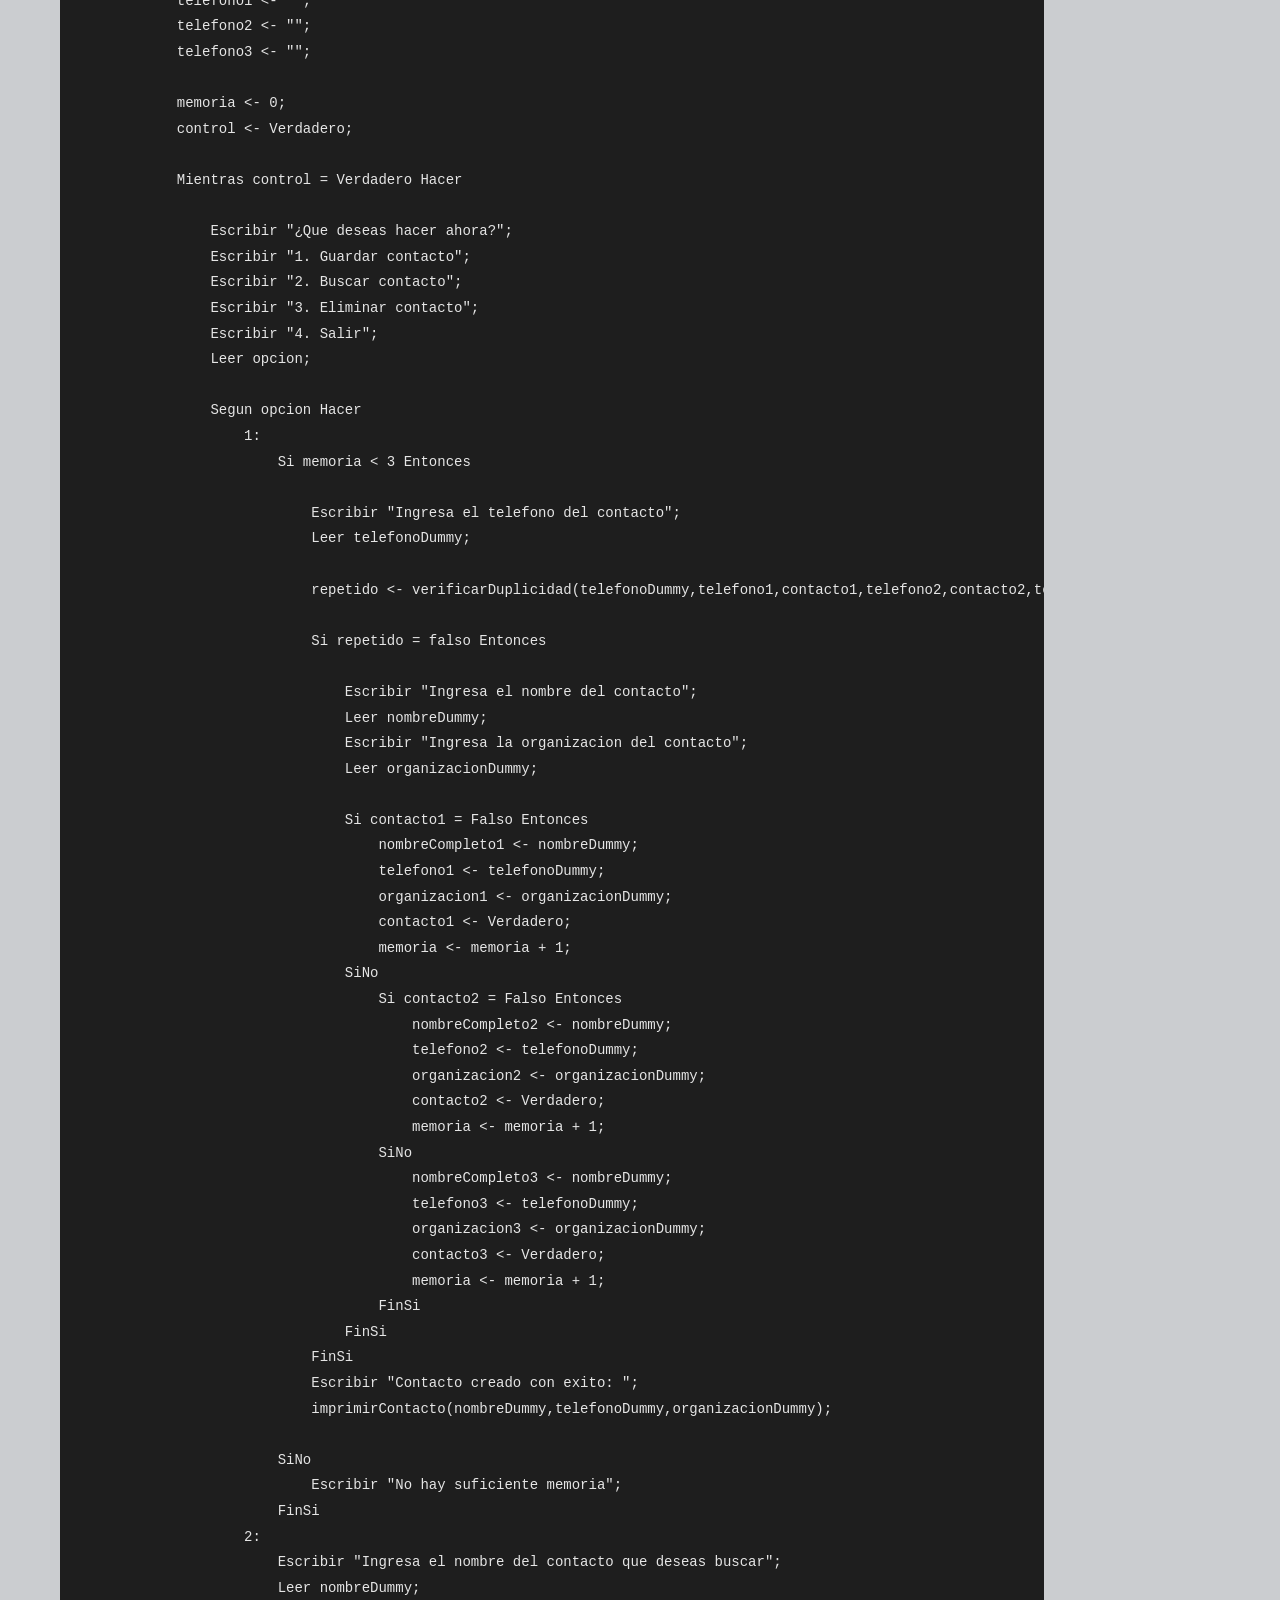
<file: portafolioWeb/talleres/taller5.html>
<!DOCTYPE html>
<html lang="en">
<head>
    <meta charset="UTF-8">
    <meta name="viewport" content="width=device-width, initial-scale=1.0">
    <title>taller 5</title>
    <link rel="stylesheet" href="../css/estilos.css" >
    <script src="../js/logica.js"></script>
</head>
<body class="talleres">
    <div class="container">
        <h1 class="titulo">Taller de PSeInt #5: Funciones</h1>
        <br>

        <p class="pregunta"><strong>1.</strong>	Organizar todos los puntos del taller de condicionales en modo funciones.</p>

        <p class="pregunta"><strong>1.4 .</strong> La video tienda que presta sus servicios de alquiler de películas a los usuarios del barrio el Porvenir, requiere de una aplicación que permita registrar el alquiler de las películas que adquieren sus usuarios. Para cada usuario se debe permitir la opción de alquilar película, consultar películas disponibles y recibir película en la video tienda con la opción de realizar anotaciones sobre estas si se llegan a presentar daños u otra novedad sobre la película.</p>
        <pre><code>
        SubProceso pelicula <- alquilar
                Definir pelicula Como Caracter;
                Escribir "Que pelicula deseas alquilar?";
                Leer pelicula;
            FinSubProceso

            SubProceso stock
                Escribir "Actualmente tenemos en nuestro Stock disponible:";
                Escribir "El viaje del chigüiro";
                Escribir "Mi vecino Toreto";
                Escribir "Ay caramba, Biografia de BJS";
            FinSubProceso

            SubProceso anotacion(nombrePelicula)
                Definir decision Como Logico;
                Escribir "Deseas realizar alguna anotacion de la pelicula: " , nombrePelicula;
                Leer decision;
                Si decision Entonces
                    Escribir "¿Que anotacion deseas realizar?";
                SiNo
                    Escribir "Gracias que vuelvas pronto";
                FinSi
            FinSubProceso

            Proceso sin_titulo
                
                Definir opcion Como Entero;
                Definir nombrePelicula Como Caracter;
                
                Escribir "Bienvenido a la video tienda barrio el porvenir";
                
                Escribir "¿Que deseas hacer el dia de hoy?";
                Escribir "1. Alquilar pelicula";
                Escribir "2. Consultar películas disponibles";
                Escribir "3. Recibir película";
                Leer opcion;
                
                Segun opcion Hacer
                    1:
                        nombrePelicula <- alquilar();
                    2:
                        stock();
                    3:
                        Escribir "¿Que pelicula recibiras?";
                        Leer nombrePelicula;
                        anotacion(nombrePelicula);
                    De Otro Modo:
                        Escribir "Opcion elegida no existe";
                FinSegun
        FinProceso
        </code></pre>
        <br>
        <p class="pregunta"><strong>1.5 .</strong> La Droguería Mi Salud presta sus servicios en la localidad de Suba y requiere una aplicación para poder facturar los productos que vende a sus clientes y para ello, los productos tienen unas características que deben indicársele al cliente para que pueda escoger el producto a comprar. Para cada cliente, se tienen las opciones de compra de producto, consulta de precios por producto y devoluciones en caso de que se presenten.</p>
        <pre><code>
        SubProceso devolucion
                Escribir "¿Que producto deseas devolver?";
            FinSubProceso

            SubProceso adquirir
                Definir nombreProducto Como Caracter;
                Escribir "Que producto deseas adquirir?";
                Leer nombreProducto;
            FinSubProceso

            SubProceso opcion <- listarProductos
                Definir opcion Como Entero;
                Escribir "¿Que producto deseas verificar el precio?";
                Escribir "1. Vitamina C";
                Escribir "2. Pastillas antimareo";
                Escribir "3. Protector Solar";
                Leer opcion;
            FinSubProceso

            SubProceso consultarValor(producto)
                Segun producto Hacer
                    1:
                        Escribir "El valor de la Vitamina C es de 1000 pesos";
                    2:
                        Escribir "El valor de la Pastillas Antimareo es de 1500 pesos";
                    3:
                        Escribir "El valor de la Protector Solar es de 10000 pesos";
                FinSegun
            FinSubProceso


            Proceso sin_titulo
                
                Definir opcion Como Entero;
                Definir opcionProducto Como Entero;
                
                Escribir "Bienvenido a la Drogueria Mi Salud de la localidad Suba";
                Escribir "";
                
                Escribir "¿Que deseas hacer el dia de hoy?";
                Escribir "1. Comprar producto";
                Escribir "2. Consultar precio por producto";
                Escribir "3. Devolucion de productos";
                Leer opcion;
                
                Segun opcion Hacer
                    1:
                        adquirir();
                    2:
                        consultarValor(listarProductos());
                    3:
                        devolucion();
                    De Otro Modo:
                        Escribir "Opcion elegida no existe";
                FinSegun
            FinProceso
        </code></pre>
        <br>
        <p class="pregunta"><strong>1.6 .</strong> El taller de motos "El Maquinista" recibe motocicletas de alto cilindraje para realizar las respectivas revisiones y requiere una aplicación que le permita registrar los servicios generados a sus clientes. Para cada motocicleta se debe tener registro del ingreso al taller y las observaciones por parte del cliente. También debe existir registro de salida del taller con las novedades y otra de arreglos hechos por el mecánico en caso de que se requiera inventariar cambios repuestos en la motocicleta al entregarla.</p>
        <pre><code>
        SubProceso ingreso
            Definir decision Como Logico;
            Definir observacion Como Caracter;
            Escribir "Haz registrado ingreso al taller, ¿deseas agregar alguna observacion?";
            Leer decision;
            
            Si decision Entonces
                Escribir "Por favor ingresa la observacion";
                Leer observacion;
            SiNo
                Escribir "El ingreso no tendra ninguna observacion, gracias";
            FinSi
        FinSubProceso

        SubProceso salida
            Definir decision Como Logico;
            Definir novedad Como Caracter;
            
            Escribir "Haz registrado salida del taller, ¿deseas agregar alguna novedad?";
            Leer decision;
            
            Si decision Entonces
                Escribir "Por favor ingresa la novedad";
                Leer novedad;
            SiNo
                Escribir "La salida se realizara sin novedades";
            FinSi
        FinSubProceso


        SubProceso procedimientos
            Escribir "Haz seleccionado registro de procedimientos, por favor acontinuacion indica que procesos se realizaron en la moto";
        FinSubProceso

        Proceso sin_titulo
            
            Definir opcion Como Entero;
            
            Escribir "Bienvenido al Maquinista";
            Escribir "";
            Escribir "¿Que deseas hacer el dia de hoy?";
            Escribir "1. Registrar ingreso";
            Escribir "2. Registrar Salida";
            Escribir "3. Registrar procedimientos";
            Leer opcion;
            
            Segun opcion Hacer
                1:
                    ingreso();
                2:
                    salida();
                3:	
                    procedimientos();
                De Otro Modo:
                    Escribir "Opcion elegida no existe";
            FinSegun
        FinProceso
        </code></pre>
        <br>
        <p class="pregunta"><strong>1.7 .</strong> La Secretaría de Salud Municipal requiere de una aplicación que le permita calcular el IMC (Índice de masa corporal) y requiere los datos peso en kilogramos y estatura en metros Para cada persona encuestada adicional a los datos suministrados, debe mostrar el resultado para cada uno y establecer en qué rango se encuentra (bajo peso, normal, sobrepeso y obeso).</p>
        <pre><code>
        SubProceso interpretacion (IMC)
            Si IMC <  18.5 Entonces
                Escribir "Actualmente tienes bajo peso";
            SiNo
                Si IMC <= 24.9 Entonces
                    Escribir "Actualmente tu peso es normal";
                SiNo
                    Si IMC <= 29.9 Entonces
                        Escribir "Actualmente tienes sobre peso";
                    SiNo
                        Escribir "Actualmente tienes obesidad";
                    FinSi
                FinSi
            FinSi
        FinSubProceso

        SubProceso IMC <- caulcularIMC (altura, peso)
            Definir IMC Como Real;
            IMC <- peso / (altura * altura);
            Escribir "IMC es: ", IMC;
        FinSubProceso

        Proceso sin_titulo
            Definir peso Como Real;
            Definir altura Como Real;
            Definir IMC Como Real;
            
            Escribir "Por favor ingresa tu peso en kilos";
            leer peso;
            
            Escribir "Por favor ingresa tu altura en metros";
            leer altura;
            
            IMC <- caulcularIMC(altura,peso);
            
            interpretacion(IMC);
        FinProceso
        </code></pre>
        <br>
        <p class="pregunta"><strong>1.8 .</strong> El pastelero Don Carlos es el mejor pastelero de la ciudad y requiere una aplicación que le permita registrar los pedidos de los clientes en cuanto a las tortas que realiza. Cada torta tiene unas características propias como sabor, cantidad (porciones) y decoraciones. Se requiere que la aplicación permita registrar los pedidos, las tortas disponibles y las ventas que se registren diariamente.</p>
        <pre><code>
        SubProceso pedido
	
            Definir sabor Como Caracter;
            Definir porciones Como Entero;
            Definir decoraciones Como Caracter;
            Definir decision Como Logico;
            
            Escribir "Por favor indicanos las caracteristicas de la torta que deseas llevarte";
            Escribir "Indica el sabor de la torta";
            Leer sabor;
            Escribir "indica la catidad de porciones";
            Leer porciones;
            Escribir "Indica que decoraciones posee la torta";
            Leer decoraciones;
            Escribir "Tu pedido es: una torta con sabor a ", sabor, " Con la cantidad de porciones de ", porciones , " y decorado con: ", decoraciones;
            Escribir "¿Es correcto tu pedido?";
            Leer decision;
            Si decision Entonces
                Escribir "Pedido captado con exito";
            SiNo
                Escribir "Pedido rechazado por favor reinicia el menu";
            FinSi
        FinSubProceso

        SubProceso stock
            Escribir "Las tortas que hay en Stock son:";
            Escribir "Torta Gloton: Sabor: Chocolate Porciones: 12 Decoracion Una dona glaseada encima";
            Escribir "Torta Friki: Sabor: Vainilla Porciones: 6 Decoracion Chips con forma de bits";
            Escribir "Torta Enamorado: Sabor: chocolate + Fresa Porciones: 12 Decoracion Un corazon de chocolate";
        FinSubProceso

        SubProceso ventas
            Escribir "Actualmente no se ha vendido nada porque somos una pasteleria ficticia";
        FinSubProceso

        Proceso sin_titulo
            
            Definir opcion Como Entero;

            Escribir "Bienvenido a la pasteleria de Don Carlos el mejor de la ciudad";
            Escribir "";
            
            Escribir "¿Que deseas hacer el dia de hoy?";
            Escribir "1. Registrar pedido";
            Escribir "2. Ver tortas disponibles";
            Escribir "3. Revisar ventas diarias";
            Leer opcion;
            
            Segun opcion Hacer
                1:
                    pedido();
                2:
                    stock();
                3:	
                    ventas();
                De Otro Modo:
                    Escribir "Opcion elegida no existe";
            FinSegun
        FinProceso
        </code></pre>
        <br>
        <p class="pregunta"><strong>1.9 .</strong> El profesor de geometría está explicando a sus estudiantes las fórmulas para calcular el área de diferentes figuras geométricas, para ello requiere una aplicación que le facilite el ejercicio solicitándole los valores al estudiante. La aplicación debe permitir que el estudiante seleccione si desea calcular el área de un rectángulo, triángulo o trapecio. No olvide solicitar los datos necesarios para realizar cada cálculo y mostrar su respectivo resultado.</p>
        <pre><code>
        SubProceso resultado <- rectangulo
            Definir resultado Como Real;
            Definir base Como Real;
            Definir altura Como Real;
            
            Escribir "por favor ingresa la base del rectangulo";
            Leer base;
            Escribir "Por favor ingresa la altura del rectangulo";
            Leer altura;
            resultado <- base * altura;
        FinSubProceso

        SubProceso resultado <- triangulo
            Definir resultado Como Real;
            Definir base Como Real;
            Definir altura Como Real;
            
            Escribir "por favor ingresa la base del triangulo";
            Leer base;
            Escribir "Por favor ingresa la altura del triangulo";
            Leer altura;
            resultado <- (base * altura)/2;
        FinSubProceso

        SubProceso resultado <- trapecio
            Definir resultado Como Real;
            Definir base Como Real;
            Definir altura Como Real;
            Definir baseMenor Como Real;
            
            Escribir "por favor ingresa la base mayor (inferior) del trapecio";
            Leer base;
            Escribir "por favor ingresa la base menor (superior) del trapecio";
            Leer baseMenor;
            Escribir "Por favor ingresa la altura del trapecio";
            Leer altura;
            resultado <- (base * baseMenor)/2 * altura;
        FinSubProceso

        Proceso sin_titulo
            
            Definir opcion Como Entero;
            Definir resultado Como Real;
            
            Escribir "Calculo con Hugo";
            Escribir "";
            
            Escribir "¿Que area deseas calcular?";
            Escribir "1. Rectángulo";
            Escribir "2. Triángulo ";
            Escribir "3. Trapecio";
            Leer opcion;
            
            resultado <- 0;
            
            Segun opcion Hacer
                1:
                    resultado <- rectangulo();
                2:
                    resultado <- triangulo();
                3:	
                    resultado <- trapecio();
                De Otro Modo:
                    Escribir "Opcion elegida no existe";	
            FinSegun
            
            Escribir "El area resultante es: " , resultado;
        FinProceso
        </code></pre>
        <br>
        <p class="pregunta"><strong>1.10 .</strong> El banco "Su banco fiel" es un banco que inicia sus actividades financieras y necesita una aplicación para llevar las cuentas de sus usuarios; por lo tanto, se sugiere que la cuenta tenga los atributos titular y cantidad. Para cada cliente las cuentas permitirán realizar ingresos, retiros o consultas de valor. En los ingresos no se pueden insertar valores negativos y para los retiros el valor no puede ser mayor al valor que tiene en la cuenta.</p>
        <pre><code>
        SubProceso nuevaCantidad <- ingreso (cantidad)
            Definir nuevaCantidad Como Entero;
            Definir dinero Como Entero;
            
            Escribir "Por favor ingresa el valor que deseas ingresar";
            Leer dinero;
            
            Si dinero > 0 Entonces
                nuevaCantidad <- cantidad + dinero;
                Escribir "Ingreso finalizado con exito, nuevo saldo: ", nuevaCantidad;
            SiNo
                Escribir "Por favor ingresa un valor superior a 0 para esta operacion";
            FinSi
            
        FinSubProceso

        SubProceso nuevaCantidad <- retiro (cantidad)
            Definir nuevaCantidad Como Entero;
            Definir dinero Como Entero;
            
            Escribir "por favor ingresa el valor que deseas retirar";
            Leer dinero;
            
            Si dinero <= cantidad Entonces
                nuevaCantidad <- cantidad - dinero;
                Escribir "retiro finalizado con exito, nuevo saldo: ", nuevaCantidad;
            SiNo
                Escribir "No puedes retirar valores superiores a tu saldo actual";
            FinSi
            
        FinSubProceso

        Proceso sin_titulo
            Definir opcion Como Entero;
            Definir titular Como Caracter;
            Definir cantidad Como Entero;
            Definir login Como Caracter;
            
            titular <- "Johan";
            cantidad <- 10000;
            
            Escribir "Por favor ingresa el nombre del titular";
            Leer login;
            
            Si login = titular Entonces
                Escribir "Bienvenido " , titular ," ¿Que deseas hacer el dia de hoy?";
                Escribir "1. Realizar un ingreso";
                Escribir "2. Realizar un retiro";
                Escribir "3. Cosultar valor";
                Leer opcion;
                
                Segun opcion Hacer
                    1:
                        cantidad <- ingreso(cantidad);
                    2:
                        cantidad <- retiro(cantidad);
                    3:	
                        Escribir "Actualmente en la cuenta hay un valor de: ", cantidad;
                    De Otro Modo:
                        Escribir "Opcion elegida no existe";
                FinSegun
            SiNo
                Escribir "El usuario buscado no esta en el sistema";
            FinSi
        FinProceso
        </code></pre>
        <br>

        <p class="pregunta"><strong>2.</strong>	Organizar los puntos 6, 7 y 8 del taller de ciclos en modo funciones.</p>
        
        <p class="pregunta"><strong>2.6 .</strong> Se está creando una aplicación que va a estar conectada con un prototipo que permita almacenar contactos telefónicos en el dispositivo. Para ello cada contacto debe contener nombre completo, teléfono y organización. Se requiere que la aplicación permita añadir 3 contactos verificando que el número no esté almacenado, buscar contactos almacenados y eliminar contactos si el usuario lo requiere. Recuerde que el sistema debe terminar cuando el usuario así lo indique.</p>
        <pre><code>
        SubProceso repetido <- verificarDuplicidad (telefonoDummy,telefono1,contacto1,telefono2,contacto2,telefono3,contacto3)
            Definir repetido Como Logico;
            repetido <- Falso;

            Si contacto1 Entonces
                Si telefono1 = telefonoDummy Entonces
                    Escribir "Ya hay un contacto con ese numero";
                    repetido <- Verdadero;
                FinSi
            FinSi
            
            Si contacto2 Entonces
                Si telefono2 = telefonoDummy Entonces
                    Escribir "Ya hay un contacto con ese numero";
                    repetido <- Verdadero;
                FinSi
            FinSi
            
            Si contacto3 Entonces
                Si telefono3 = telefonoDummy Entonces
                    Escribir "Ya hay un contacto con ese numero";
                    repetido <- Verdadero;
                FinSi
            FinSi
            
        FinSubProceso

        Subproceso imprimirContacto(nombre, telefono, organizacion)
            Escribir "Nombre: ", nombre, " Telefono: ", telefono, " Organizacion: " , organizacion;
        FinSubProceso


        Proceso sin_titulo
            
            Definir nombreCompleto1 Como Caracter;
            Definir telefono1 Como Caracter;
            Definir organizacion1 Como Caracter;
            Definir contacto1 Como Logico;
            
            Definir nombreCompleto2 Como Caracter;
            Definir telefono2 Como Caracter;
            Definir organizacion2 Como Caracter;
            Definir contacto2 Como Logico;
            
            Definir nombreCompleto3 Como Caracter;
            Definir telefono3 Como Caracter;
            Definir organizacion3 Como Caracter;
            Definir contacto3 Como Logico;
            
            Definir nombreDummy Como Caracter;
            Definir telefonoDummy Como Caracter;
            Definir organizacionDummy Como Caracter;
            
            Definir control Como Logico;
            Definir repetido Como Logico;
            Definir memoria Como Entero;
            Definir opcion Como Entero;
            
            contacto1 <- Falso;
            contacto2 <- Falso;
            contacto3 <- Falso;
            
            telefono1 <- "";
            telefono2 <- "";
            telefono3 <- "";
            
            memoria <- 0;
            control <- Verdadero;
            
            Mientras control = Verdadero Hacer
                
                Escribir "¿Que deseas hacer ahora?";
                Escribir "1. Guardar contacto";
                Escribir "2. Buscar contacto";
                Escribir "3. Eliminar contacto";
                Escribir "4. Salir";
                Leer opcion;
                
                Segun opcion Hacer
                    1:
                        Si memoria < 3 Entonces
                            
                            Escribir "Ingresa el telefono del contacto";
                            Leer telefonoDummy;
                            
                            repetido <- verificarDuplicidad(telefonoDummy,telefono1,contacto1,telefono2,contacto2,telefono3,contacto3);
                            
                            Si repetido = falso Entonces
                                
                                Escribir "Ingresa el nombre del contacto";
                                Leer nombreDummy;
                                Escribir "Ingresa la organizacion del contacto";
                                Leer organizacionDummy;
                                
                                Si contacto1 = Falso Entonces
                                    nombreCompleto1 <- nombreDummy;
                                    telefono1 <- telefonoDummy;
                                    organizacion1 <- organizacionDummy;
                                    contacto1 <- Verdadero;
                                    memoria <- memoria + 1;
                                SiNo
                                    Si contacto2 = Falso Entonces
                                        nombreCompleto2 <- nombreDummy;
                                        telefono2 <- telefonoDummy;
                                        organizacion2 <- organizacionDummy;
                                        contacto2 <- Verdadero;
                                        memoria <- memoria + 1;
                                    SiNo
                                        nombreCompleto3 <- nombreDummy;
                                        telefono3 <- telefonoDummy;
                                        organizacion3 <- organizacionDummy;
                                        contacto3 <- Verdadero;
                                        memoria <- memoria + 1;
                                    FinSi
                                FinSi
                            FinSi
                            Escribir "Contacto creado con exito: ";
                            imprimirContacto(nombreDummy,telefonoDummy,organizacionDummy);
                            
                        SiNo
                            Escribir "No hay suficiente memoria";
                        FinSi
                    2:
                        Escribir "Ingresa el nombre del contacto que deseas buscar";
                        Leer nombreDummy;
                        
                        repetido <- falso;
                        
                        Si contacto1 Entonces
                            Si nombreCompleto1 = nombreDummy Entonces
                                telefonoDummy <- telefono1;
                                organizacionDummy <- organizacion1;
                                repetido <- Verdadero;
                            FinSi
                        FinSi
                        
                        Si contacto2 Entonces
                            Si nombreCompleto2 = nombreDummy Entonces
                                telefonoDummy <- telefono2;
                                organizacionDummy <- organizacion2;
                                repetido <- Verdadero;
                            FinSi
                        FinSi
                        
                        Si contacto3 Entonces
                            Si nombreCompleto3 = nombreDummy Entonces
                                telefonoDummy <- telefono3;
                                organizacionDummy <- organizacion3;
                                repetido <- Verdadero;
                            FinSi
                        FinSi
                        
                        Si repetido Entonces
                            Escribir "Contacto encontrado:";
                            imprimirContacto(nombreDummy,telefonoDummy,organizacionDummy);
                        SiNo
                            Escribir "No existe un contacto con el nombre: ",nombreDummy;
                        FinSi
                        
                    3:	
                        Escribir "Ingresa el nombre del contacto que deseas eliminar";
                        Leer nombreDummy;
                        
                        repetido <- falso;
                        
                        Si contacto1 Entonces
                            Si nombreCompleto1 = nombreDummy Entonces
                                contacto1 <- Falso;
                                memoria <- memoria - 1;
                                repetido <- Verdadero;
                            FinSi
                        FinSi
                        Si contacto2 Entonces
                            Si nombreCompleto2 = nombreDummy Entonces
                                contacto2 <- Falso;
                                memoria <- memoria - 1;
                                repetido <- Verdadero;
                            FinSi
                        FinSi
                        Si contacto3 Entonces
                            Si nombreCompleto3 = nombreDummy Entonces
                                contacto3 <- Falso;
                                memoria <- memoria - 1;
                                repetido <- Verdadero;
                            FinSi
                        FinSi
                        
                        Si repetido Entonces
                            Escribir "Contacto eliminado con exito";
                        SiNo
                            Escribir "No hay ningun contacto con ese nombre";
                        FinSi
                    4:
                        control <- Falso;
                    De Otro Modo:
                        Escribir "Opcion elegida no existe";
                FinSegun
                
            FinMientras
            
        FinProceso
        </code></pre>
        <br>
        <p class="pregunta"><strong>2.7 .</strong> El parqueadero "El guardián" presta sus servicios de parqueadero nocturno para los usuarios del barrio y requiere una aplicación que permita registrar los vehículos que se cuidan en estas instalaciones. Se sugiere que el parqueadero tenga los atributos del vehículo como son, placa y marca, y los datos del cliente como son nombre completo y número de teléfono. Para cada vehículo se debe permitir la opción de ingresar al parqueadero, retirar del parqueadero y consultar si un vehículo se encuentra en el parqueadero. Recuerde que el sistema debe terminar cuando el usuario así lo indique. Tenga en presente que el parqueadero solo puede almacenar máximo 5 vehículos.</p>
        <pre><code>
        SubProceso imprimirCarro (placa,marca,nombre,telefono)
            Escribir "Placa: ", placa;
            Escribir "Marca: ", marca;
            Escribir "Nombre del dueño: ", nombre;
            Escribir "Telefono del dueño: ", telefono;
        FinSubProceso

        Proceso sin_titulo
            
            Definir placa1 Como Caracter;
            Definir marca1 Como Caracter;
            Definir nombreCompleto1 Como Caracter;
            Definir telefono1 Como Caracter;
            Definir slot1 Como Logico;
            
            Definir placa2 Como Caracter;
            Definir marca2 Como Caracter;
            Definir nombreCompleto2 Como Caracter;
            Definir telefono2 Como Caracter;
            Definir slot2 Como Logico;
            
            Definir placa3 Como Caracter;
            Definir marca3 Como Caracter;
            Definir nombreCompleto3 Como Caracter;
            Definir telefono3 Como Caracter;
            Definir slot3 Como Logico;
            
            Definir placa4 Como Caracter;
            Definir marca4 Como Caracter;
            Definir nombreCompleto4 Como Caracter;
            Definir telefono4 Como Caracter;
            Definir slot4 Como Logico;
            
            Definir placa5 Como Caracter;
            Definir marca5 Como Caracter;
            Definir nombreCompleto5 Como Caracter;
            Definir telefono5 Como Caracter;
            Definir slot5 Como Logico;
            
            Definir placaDummy Como Caracter;
            Definir marcaDummy Como Caracter;
            Definir nombreCompletoDummy Como Caracter;
            Definir telefonoDummy Como Caracter;
            
            Definir control Como Logico;
            Definir repetido Como Logico;
            Definir espacio Como Entero;
            Definir opcion Como Entero;
            slot1 <- Falso;
            slot2 <- Falso;
            slot3 <- Falso;
            slot4 <- Falso;
            slot5 <- Falso;
            
            espacio <- 0;
            control <- Verdadero;
            
            Mientras control Hacer
                
                Escribir "¿Que deseas hacer ahora?";
                Escribir "1. Ingresar al parqueadero";
                Escribir "2. Retirar del parqueadero";
                Escribir "3. Consultar Vehiculo";
                Escribir "4. Salir";
                Leer opcion;
                
                Segun opcion Hacer
                    1:
                        Si espacio < 5 Entonces
                            
                            Escribir "Ingresa la placa del vehiculo";
                            Leer placaDummy;
                            Escribir "Ingresa la marca del vehiculo";
                            Leer marcaDummy;
                            Escribir "Ingresa el nombre completo del dueño";
                            Leer nombreCompletoDummy;
                            Escribir "Ingresa el telefono del dueño";
                            Leer telefonoDummy;
                            
                            Si slot1 = Falso Entonces
                                placa1 <- placaDummy;
                                marca1 <- marcaDummy;
                                nombreCompleto1<- nombreCompletoDummy;
                                telefono1 <- telefonoDummy;
                                slot1 <- Verdadero;
                                espacio <- espacio + 1;
                            SiNo
                                Si slot2 = Falso Entonces
                                    placa2 <- placaDummy;
                                    marca2 <- marcaDummy;
                                    nombreCompleto2<- nombreCompletoDummy;
                                    telefono2 <- telefonoDummy;
                                    slot2 <- Verdadero;
                                    espacio <- espacio + 1;
                                SiNo
                                    Si slot3 = Falso Entonces
                                        placa3 <- placaDummy;
                                        marca3 <- marcaDummy;
                                        nombreCompleto3 <- nombreCompletoDummy;
                                        telefono3 <- telefonoDummy;
                                        slot3 <- Verdadero;
                                        espacio <- espacio + 1;
                                    SiNo
                                        Si slot4 = Falso Entonces
                                            placa4 <- placaDummy;
                                            marca4 <- marcaDummy;
                                            nombreCompleto4 <- nombreCompletoDummy;
                                            telefono4 <- telefonoDummy;
                                            slot4 <- Verdadero;
                                            espacio <- espacio + 1;
                                        SiNo
                                            placa5 <- placaDummy;
                                            marca5 <- marcaDummy;
                                            nombreCompleto5 <- nombreCompletoDummy;
                                            telefono5 <- telefonoDummy;
                                            slot5 <- Verdadero;
                                            espacio <- espacio + 1;
                                        FinSi
                                    FinSi
                                FinSi
                            FinSi
                            
                            Escribir "El vehiculo se ha guardado con exito";
                            imprimirCarro(placaDummy,marcaDummy,nombreCompletoDummy,telefonoDummy);
                        SiNo
                            Escribir "El parqueadero esta lleno";
                        FinSi
                    2:
                        repetido <- Falso;
                        
                        Escribir "Ingresa la placa del vehiculo que deseas retirar";
                        Leer placaDummy;
                        
                        Si slot1 Entonces
                            Si placaDummy = placa1 Entonces
                                slot1 <- Falso;
                                espacio <- espacio - 1;
                                repetido <- Verdadero;
                            FinSi
                        FinSi
                        Si slot2 Entonces
                            Si placaDummy = placa2 Entonces
                                slot2 <- Falso;
                                espacio <- espacio - 1;
                                repetido <- Verdadero;
                            FinSi
                        FinSi
                        Si slot3 Entonces
                            Si placaDummy = placa3 Entonces
                                slot3 <- Falso;
                                espacio <- espacio - 1;
                                repetido <- Verdadero;
                            FinSi
                        FinSi
                        Si slot4 Entonces
                            Si placaDummy = placa4 Entonces
                                slot4 <- Falso;
                                espacio <- espacio - 1;
                                repetido <- Verdadero;
                            FinSi
                        FinSi
                        Si slot5 Entonces
                            Si placaDummy = placa5 Entonces
                                slot5 <- Falso;
                                espacio <- espacio - 1;
                                repetido <- Verdadero;
                            FinSi
                        FinSi
                        
                        Si repetido Entonces
                            Escribir "Vehiculo retirado con exito";
                        SiNo
                            Escribir "No existe ningun vehiculo con esa placa en el parqueadero";
                        FinSi
                    3:
                        
                        repetido <- Falso;
                        
                        Escribir "Ingresa la placa del vehiculo que deseas consultar";
                        Leer placaDummy;
                        
                        Si slot1 Entonces
                            Si placaDummy = placa1 Entonces
                                marcaDummy <- marca1;
                                nombreCompletoDummy <- nombreCompleto1;
                                telefonoDummy <- telefono1;
                                repetido <- Verdadero;
                            FinSi
                        FinSi
                        Si slot2 Entonces
                            Si placaDummy = placa2 Entonces
                                marcaDummy <- marca2;
                                nombreCompletoDummy <- nombreCompleto2;
                                telefonoDummy <- telefono2;
                                repetido <- Verdadero;
                            FinSi
                        FinSi
                        Si slot3 Entonces
                            Si placaDummy = placa3 Entonces
                                marcaDummy <- marca3;
                                nombreCompletoDummy <- nombreCompleto3;
                                telefonoDummy <- telefono3;
                                repetido <- Verdadero;
                            FinSi
                        FinSi
                        Si slot4 Entonces
                            Si placaDummy = placa4 Entonces
                                marcaDummy <- marca4;
                                nombreCompletoDummy <- nombreCompleto4;
                                telefonoDummy <- telefono4;
                                repetido <- Verdadero;
                            FinSi
                        FinSi
                        Si slot5 Entonces
                            Si placaDummy = placa5 Entonces
                                marcaDummy <- marca5;
                                nombreCompletoDummy <- nombreCompleto5;
                                telefonoDummy <- telefono5;
                                repetido <- Verdadero;
                            FinSi
                        FinSi
                        
                        Si repetido Entonces
                            Escribir "El vehiculo se encuentra en el parqueadero";
                            imprimirCarro(placaDummy,marcaDummy,nombreCompletoDummy,telefonoDummy);
                        SiNo
                            Escribir "Vehiculo no encontrado en el sistema";
                        FinSi
                    4:
                        control <- Falso;
                FinSegun
            FinMientras
        FinProceso

        </code></pre>
        <br>
        <p class="pregunta"><strong>2.8 .</strong> La escuela automovilística "El Maestro" requiere una aplicación que permita registrar a sus clientes en los cursos de enseñanza automovilística y establecer quienes lo han aprobado para continuar con el trámite de adquirir la licencia de conducción. Para cada usuario se debe permitir registrar su ingreso al curso, consultar usuarios que hayan presentado el curso y resultados de la prueba del curso (si fueron aprobados o no). Recuerde que el sistema debe terminar cuando el usuario así lo indique. Tenga presente que la escuela tiene capacidad máxima de gestionar 8 usuarios en su totalidad.</p>
        <pre><code>
        SubProceso imprimirUsuario (nombre,resultado)
            Escribir "El usuario: ", nombre, " Actualmente se encuentra: ", resultado;
        FinSubProceso

        Proceso sin_titulo
            
            Definir nombreUsuario1 Como Caracter;
            Definir resultados1 Como Caracter;
            Definir ingreso1 Como Logico;
            
            Definir nombreUsuario2 Como Caracter;
            Definir resultados2 Como Caracter;
            Definir ingreso2 Como Logico;
            
            Definir nombreUsuario3 Como Caracter;
            Definir resultados3 Como Caracter;
            Definir ingreso3 Como Logico;
            
            Definir nombreUsuario4 Como Caracter;
            Definir resultados4 Como Caracter;
            Definir ingreso4 Como Logico;
            
            Definir nombreUsuario5 Como Caracter;
            Definir resultados5 Como Caracter;
            Definir ingreso5 Como Logico;
            
            Definir nombreUsuario6 Como Caracter;
            Definir resultados6 Como Caracter;
            Definir ingreso6 Como Logico;
            
            Definir nombreUsuario7 Como Caracter;
            Definir resultados7 Como Caracter;
            Definir ingreso7 Como Logico;
            
            Definir nombreUsuario8 Como Caracter;
            Definir resultados8 Como Caracter;
            Definir ingreso8 Como Logico;
            
            Definir nombreUsuarioDummy Como Caracter;
            Definir resultadosDummy Como Caracter;
            
            Definir control Como Logico;
            Definir repetido Como Logico;
            Definir cupo Como Entero;
            Definir opcion Como Entero;
            
            ingreso1 <- Falso;
            ingreso2 <- Falso;
            ingreso3 <- Falso;
            ingreso4 <- Falso;
            ingreso5 <- Falso;
            ingreso6 <- Falso;
            ingreso7 <- Falso;
            ingreso8 <- Falso;
            
            cupo <- 0;
            control <- Verdadero;
            
            Mientras control Hacer
                
                Escribir "¿Que deseas hacer ahora?";
                Escribir "1. Ingresar usuario";
                Escribir "2. Listar usuarios";
                Escribir "3. Salir";
                Leer opcion;
                
                Segun opcion Hacer
                    1:
                        Si cupo < 8 Entonces
                            Escribir "Ingresa el nombre del usuario";
                            Leer nombreUsuarioDummy;
                            Escribir "Ingresa los resultados del usuario";
                            Leer resultadosDummy;
                            
                            Si ingreso1 = Falso Entonces
                                nombreUsuario1 <- nombreUsuarioDummy;
                                resultados1 <- resultadosDummy;
                                ingreso1 <- Verdadero;
                                cupo <- cupo +1;
                            SiNo
                                Si ingreso2 = Falso Entonces
                                    nombreUsuario2 <- nombreUsuarioDummy;
                                    resultados2 <- resultadosDummy;
                                    ingreso2 <- Verdadero;
                                    cupo <- cupo +1;
                                SiNo
                                    Si ingreso3 = Falso Entonces
                                        nombreUsuario3 <- nombreUsuarioDummy;
                                        resultados3 <- resultadosDummy;
                                        ingreso3 <- Verdadero;
                                        cupo <- cupo +1;
                                    SiNo
                                        Si ingreso4 = Falso Entonces
                                            nombreUsuario4 <- nombreUsuarioDummy;
                                            resultados4 <- resultadosDummy;
                                            ingreso4 <- Verdadero;
                                            cupo <- cupo +1;
                                        SiNo
                                            Si ingreso5 = Falso Entonces
                                                nombreUsuario5 <- nombreUsuarioDummy;
                                                resultados5 <- resultadosDummy;
                                                ingreso5 <- Verdadero;
                                                cupo <- cupo +1;
                                            SiNo
                                                Si ingreso6 = Falso Entonces
                                                    nombreUsuario6 <- nombreUsuarioDummy;
                                                    resultados6 <- resultadosDummy;
                                                    ingreso6 <- Verdadero;
                                                    cupo <- cupo +1;
                                                SiNo
                                                    Si ingreso7 = Falso Entonces
                                                        nombreUsuario7 <- nombreUsuarioDummy;
                                                        resultados7 <- resultadosDummy;
                                                        ingreso7 <- Verdadero;
                                                        cupo <- cupo +1;
                                                    SiNo
                                                        nombreUsuario8 <- nombreUsuarioDummy;
                                                        resultados8 <- resultadosDummy;
                                                        ingreso8 <- Verdadero;
                                                        cupo <- cupo +1;
                                                    FinSi
                                                FinSi
                                            FinSi
                                        FinSi
                                    FinSi
                                FinSi
                            FinSi
                            Escribir "Usuario agregado con exito:";
                            imprimirUsuario(nombreUsuarioDummy,resultadosDummy);
                        SiNo
                            Escribir "Ya el curso esta lleno";
                        FinSi
                    2:
                        Si ingreso1 O ingreso2 O ingreso3 O ingreso4 O ingreso5 O ingreso6 O ingreso7 O ingreso8 Entonces
                            Escribir "Usuarios inscritos en el programa:";
                        SiNo
                            Escribir "No hay usuarios en el sistema";
                        FinSi
                        si ingreso1 Entonces
                            imprimirUsuario(nombreUsuario1,resultados1);
                        FinSi
                        si ingreso2 Entonces
                            imprimirUsuario(nombreUsuario2,resultados2);
                        FinSi
                        si ingreso3 Entonces
                            imprimirUsuario(nombreUsuario3,resultados3);
                        FinSi
                        si ingreso4 Entonces
                            imprimirUsuario(nombreUsuario4,resultados4);
                        FinSi
                        si ingreso5 Entonces
                            imprimirUsuario(nombreUsuario5,resultados5);
                        FinSi
                        si ingreso6 Entonces
                            imprimirUsuario(nombreUsuario6,resultados6);
                        FinSi
                        si ingreso7 Entonces
                            imprimirUsuario(nombreUsuario7,resultados7);
                        FinSi
                        si ingreso8 Entonces
                            imprimirUsuario(nombreUsuario8,resultados8);
                        FinSi
                    3:
                        control <- Falso;
                FinSegun
                
            FinMientras
            
        FinProceso
        </code></pre>
        <br>
        <p class="pregunta"><strong>3.</strong>	Organizar todos los puntos del taller de arreglos en modo funciones.</p>
        
        <p class="pregunta"><strong>3.1 .</strong>	Crear un vector de tipo Entero con 5 posiciones, llenarlo con información solicitada al usuario. Después de recoger toda la información, se requiere imprimir el índice de cada posición en el arreglo con su valor de la siguiente manera:
        <br>
        <br>
        •	[0] = 55
        <br>
        •	[1] = 99
        <br>
        •	[2] = 11
        <br>
        •	[3] = 56
        <br>
        •	[4] = 69
        <br>
        </p>
        <pre><code>
        SubProceso imprimirArreglo (inicio,final,data)
            Definir indice Como Entero;
            
            Para indice <- inicio Hasta final Con Paso 1 Hacer
                Escribir "[",indice,"] = ", data[indice];
            FinPara
            
        FinSubProceso

        Proceso sin_titulo
            Definir data Como Entero;
            Definir indice Como Entero;
            Definir dummy Como Entero;
            Dimension data[5];
            
            Escribir "Por favor ingresa los numeros del arreglo";
            
            Para indice <- 0 Hasta 4 Con Paso 1 Hacer
                Leer dummy;
                data[indice] <- dummy;
            FinPara
            
            imprimirArreglo(0,4,data);

        FinProceso
        </code></pre>
        <br>

        <p class="pregunta"><strong>3.2 .</strong>	Crear un arreglo de números enteros de 20 posiciones, el cual, debe ser llenado con números aleatorios entre 1 y 100; después de haber llenado dicho arreglo, se debe volver a recorrer utilizando un ciclo diferente al que se usó para llenarse e imprimir los números pares e impares. Ejemplo
        <br>
        <br>
        Números pares: 2, 4, 6, 8, 10
        <br>
        Números impares: 1, 3, 5, 7, 9
        </p>
        <pre><code>
        SubProceso imprimirTipo (tipo,data,inicio,final)
            Definir indice Como Entero;
            
            Para indice <- inicio Hasta final Con Paso 1 Hacer
                
                Si tipo = "par" Entonces
                    Si data[indice] MOD 2 = 0 Entonces
                        Escribir data[indice], ", " Sin Saltar;
                    FinSi
                SiNo
                    Si data[indice] MOD 2 <> 0 Entonces
                        Escribir data[indice], ", " Sin Saltar;
                    FinSi
                FinSi
                
            FinPara
            
            Escribir "";
        FinSubProceso

        Proceso sin_titulo
            Definir data Como Entero;
            Definir indice Como Entero;
            Definir dummy Como Entero;
            Dimension data[20];
            
            Para indice <- 0 Hasta 19 Con Paso 1 Hacer
                data[indice] <- Aleatorio(1,100);
            FinPara
            
            Escribir "Números pares: " Sin Saltar;
            
            imprimirTipo("par", data,0,19);

            Escribir "Números impares: " Sin Saltar;
            
            imprimirTipo("impar", data,0,19);
        FinProceso
        </code></pre>
        <br>

        <p class="pregunta"><strong>3.3 .</strong>	Imprimir los números primos del 1 al 1000, el resultado debe ser buscado de forma matemática.
        </p>
        <pre><code>
        SubProceso primo <- esPrimo (indice)
            Definir primo Como Logico;
            Definir subindice Como Entero;
            
            primo <- Verdadero;
            para subindice <- 2 Hasta indice - 1 Con Paso 1 Hacer
                Si indice mod subindice = 0 Entonces
                    primo <- Falso;
                FinSi
            FinPara
            
        FinSubProceso

        Proceso sin_titulo
            Definir indice Como Entero;
            Definir subindice Como Entero;
            Definir primo Como Logico;
            
            Escribir "Primos: 1" Sin Saltar;
            
            Para indice <- 2 Hasta 1000 Con Paso 1 Hacer

                primo <- esPrimo(indice);
                Si primo Entonces
                    Escribir ", ", indice,  Sin Saltar;
                FinSi
            FinPara
            
            Escribir "";
        FinProceso

        </code></pre>
        <br>

        <p class="pregunta"><strong>3.4 .</strong>	Dada la siguiente matriz bidimensional, el cual debe de quemar en el código
        <br><br>
        01 02 03 04 05
        <br>
        06 07 08 09 10
        <br>
        11 12 13 14 15
        <br>
        16 17 18 19 20
        <br>
        <br>
        Utilizando el conocimiento adquirido, a excepción de hacerlo de forma manual, imprima la siguiente matriz bidimensional.
        <br>
        <br>
        01 02 03 04 05
        <br>
        10 09 08 07 06
        <br>
        11 12 13 14 15
        <br>
        20 19 18 17 16
        <br>
        </p>
        <pre><code>
        SubProceso imprimirMatriz(matriz,i,inicio,final,pasos)
            Definir j Como Entero;
            
            Para j <- inicio Hasta final Con Paso pasos Hacer
                Escribir matriz[i,j], " " Sin Saltar;
            FinPara
            
        FinSubProceso

        Proceso sin_titulo
            Definir matriz Como Caracter;
            Definir cambioDireccion Como Logico;
            Definir i Como Entero;
            Definir j Como Entero;
            Dimension matriz[4,5];
            cambioDireccion <- Falso;
            
            matriz[0,0] <- "01";
            matriz[0,1] <- "02";
            matriz[0,2] <- "03";
            matriz[0,3] <- "04";
            matriz[0,4] <- "05";
            matriz[1,0] <- "06";
            matriz[1,1] <- "07";
            matriz[1,2] <- "08";
            matriz[1,3] <- "09";
            matriz[1,4] <- "10";
            matriz[2,0] <- "11";
            matriz[2,1] <- "12";
            matriz[2,2] <- "13";
            matriz[2,3] <- "14";
            matriz[2,4] <- "15";
            matriz[3,0] <- "16";
            matriz[3,1] <- "17";
            matriz[3,2] <- "18";
            matriz[3,3] <- "19";
            matriz[3,4] <- "20";
            
            Para i <- 0 Hasta 3 Con Paso 1 Hacer 
                
                Si cambioDireccion Entonces
                    imprimirMatriz(matriz,i,4,0,-1);
                SiNo
                    imprimirMatriz(matriz,i,0,4,1);
                FinSi
                
                Escribir "";
                
                cambioDireccion <- NO cambioDireccion;
            FinPara
            
        FinProceso
        </code></pre>
        <br>

        <p class="pregunta"><strong>3.5 .</strong>	Se debe de imprimir el siguiente cuadro
        <br>
        <br>
            <img src="../img/tabla.png" alt="tabla">
        <br>
        <br>
        El usuario deberá insertar la fila y columna de la cual desea ver el resultado, el resultado de cada celda debe estar previamente calculado en una matriz bidimensional la cual cada resultado obedecerá a la fila y columna insertada por el usuario.
        </p>
        <pre><code>
        SubProceso imprimirTabla(inicio,final)
            Definir i, j Como Entero;
            
            Escribir "   " Sin Saltar;
            para i <- inicio Hasta final Con Paso 1 Hacer
                Escribir " ", i ,"  " Sin Saltar;
            FinPara
            Escribir "";
            
            Para i <- inicio Hasta final Con Paso 1 Hacer
                Escribir i, "  " Sin Saltar;
                Para j <- inicio Hasta final Con Paso  1 Hacer
                    Escribir i + 1, "x", j + 1, " " Sin Saltar;
                FinPara
                Escribir "";
            FinPara
            
        FinSubProceso

        SubProceso buscarTabla(matriz,inicio,final)
            Definir i, j Como Entero;
            
            Escribir "Por favor ingresa la fila y columna del resultado que deseas verificar";
            Escribir "Fila:";
            Leer i;
            Si i >= inicio Y i <= final Entonces
                Escribir "Columna:";
                Leer j;
                Si j >= inicio Y j <= final Entonces
                    Escribir matriz[i,j];
                SiNo
                    Escribir "Valor de columna incorrecto";
                FinSi
            SiNo
                Escribir "Valor de fila incorrecto";
            FinSi
        FinSubProceso

        Proceso sin_titulo
            Definir matriz Como Entero;
            Definir i Como Entero;
            Definir j Como Entero;
            Dimension matriz[10,10];
            
            Para i <- 0 Hasta 9 Con Paso 1 Hacer
                Para j <- 0 Hasta 9 Con Paso  1 Hacer
                    matriz[i,j] <- (i + 1) * (j + 1);
                FinPara
            FinPara
            
            imprimirTabla(0,9);
            
            buscarTabla(matriz,0,9);
            
        FinProceso
        </code></pre>
        <br>

        <nav>
            <table width=100%>
                <tr>
                    <td width=33%><a href="./taller4.html" style="text-decoration: none;"><button>Anterior Taller</button></a></td>
                    <td width=33%><a href="../index.html" style="text-decoration: none;"><button>Inicio</button></a></td>
                    <td width=33%><a href="./taller6.html" style="text-decoration: none;"><button>Siguiente Taller</button></a></td>
                </tr>
            </table>
        </nav>
    </div>
</body>
</html>
</file>
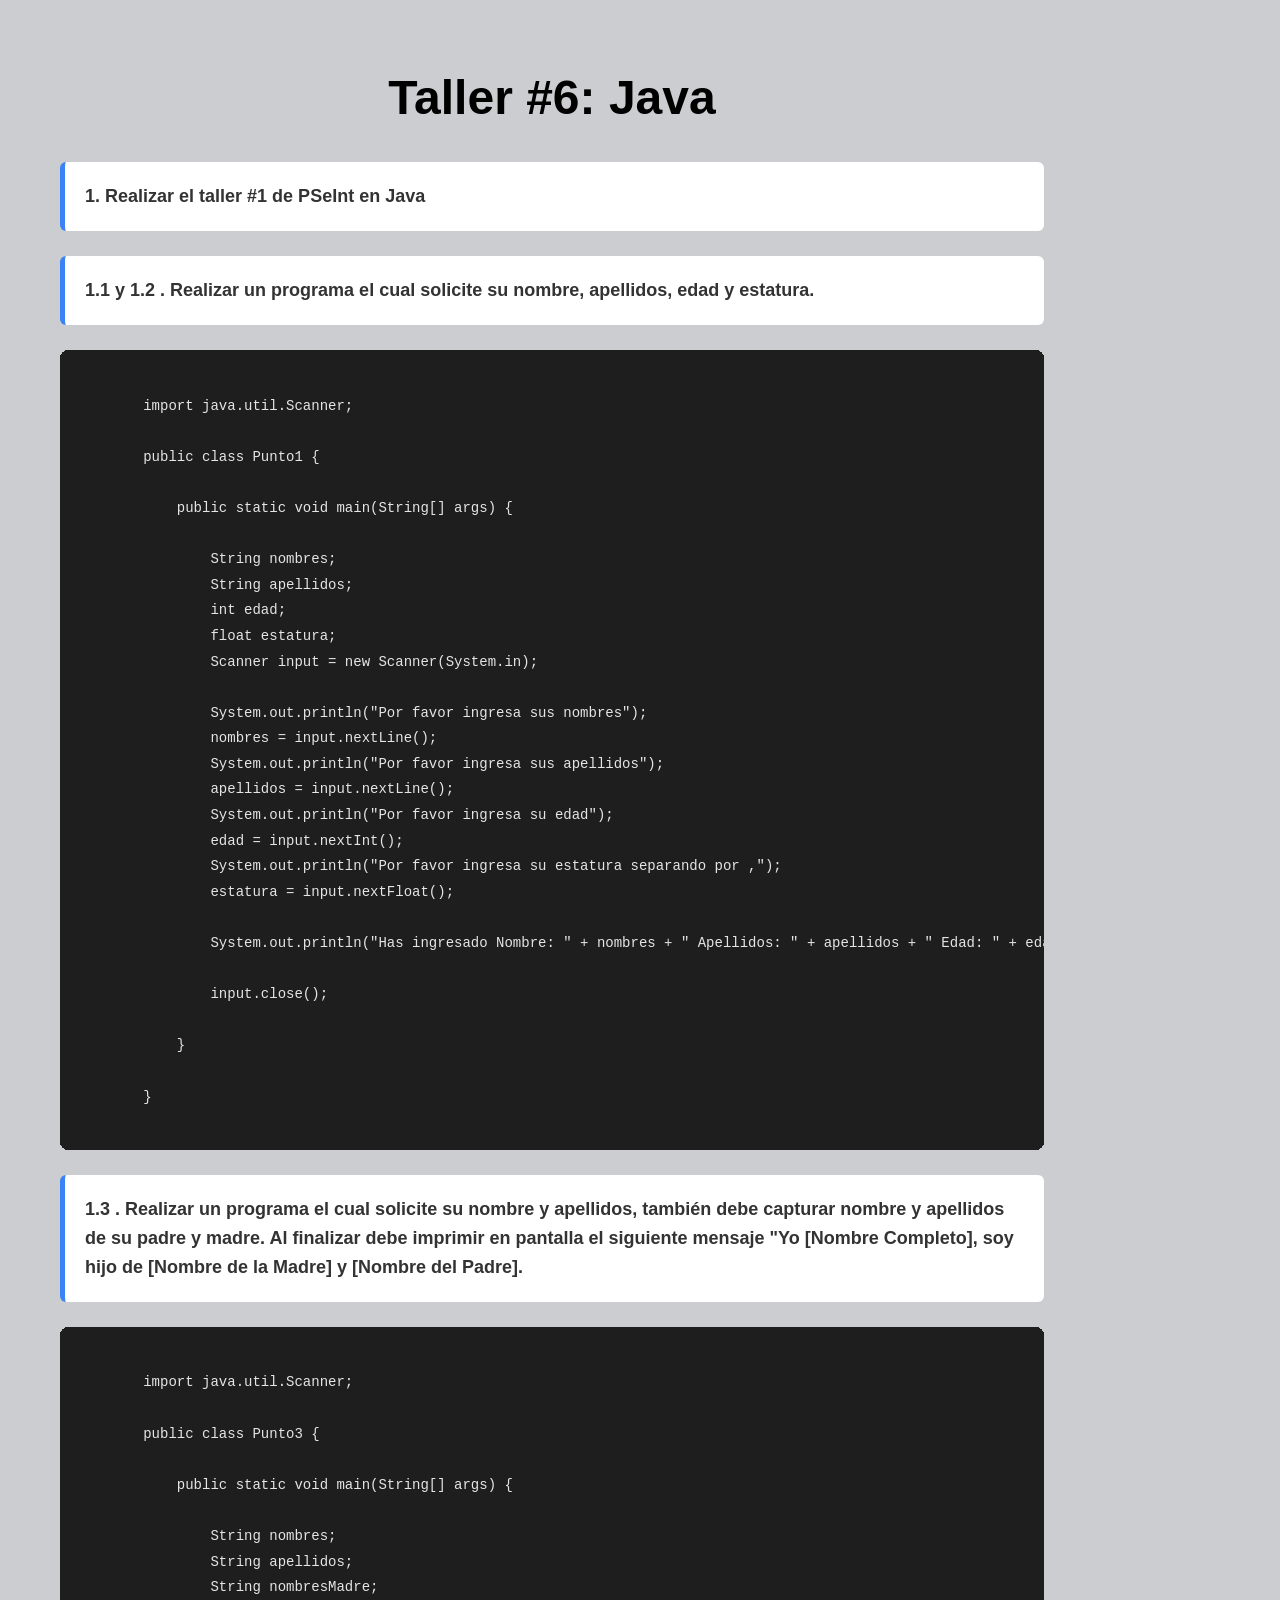
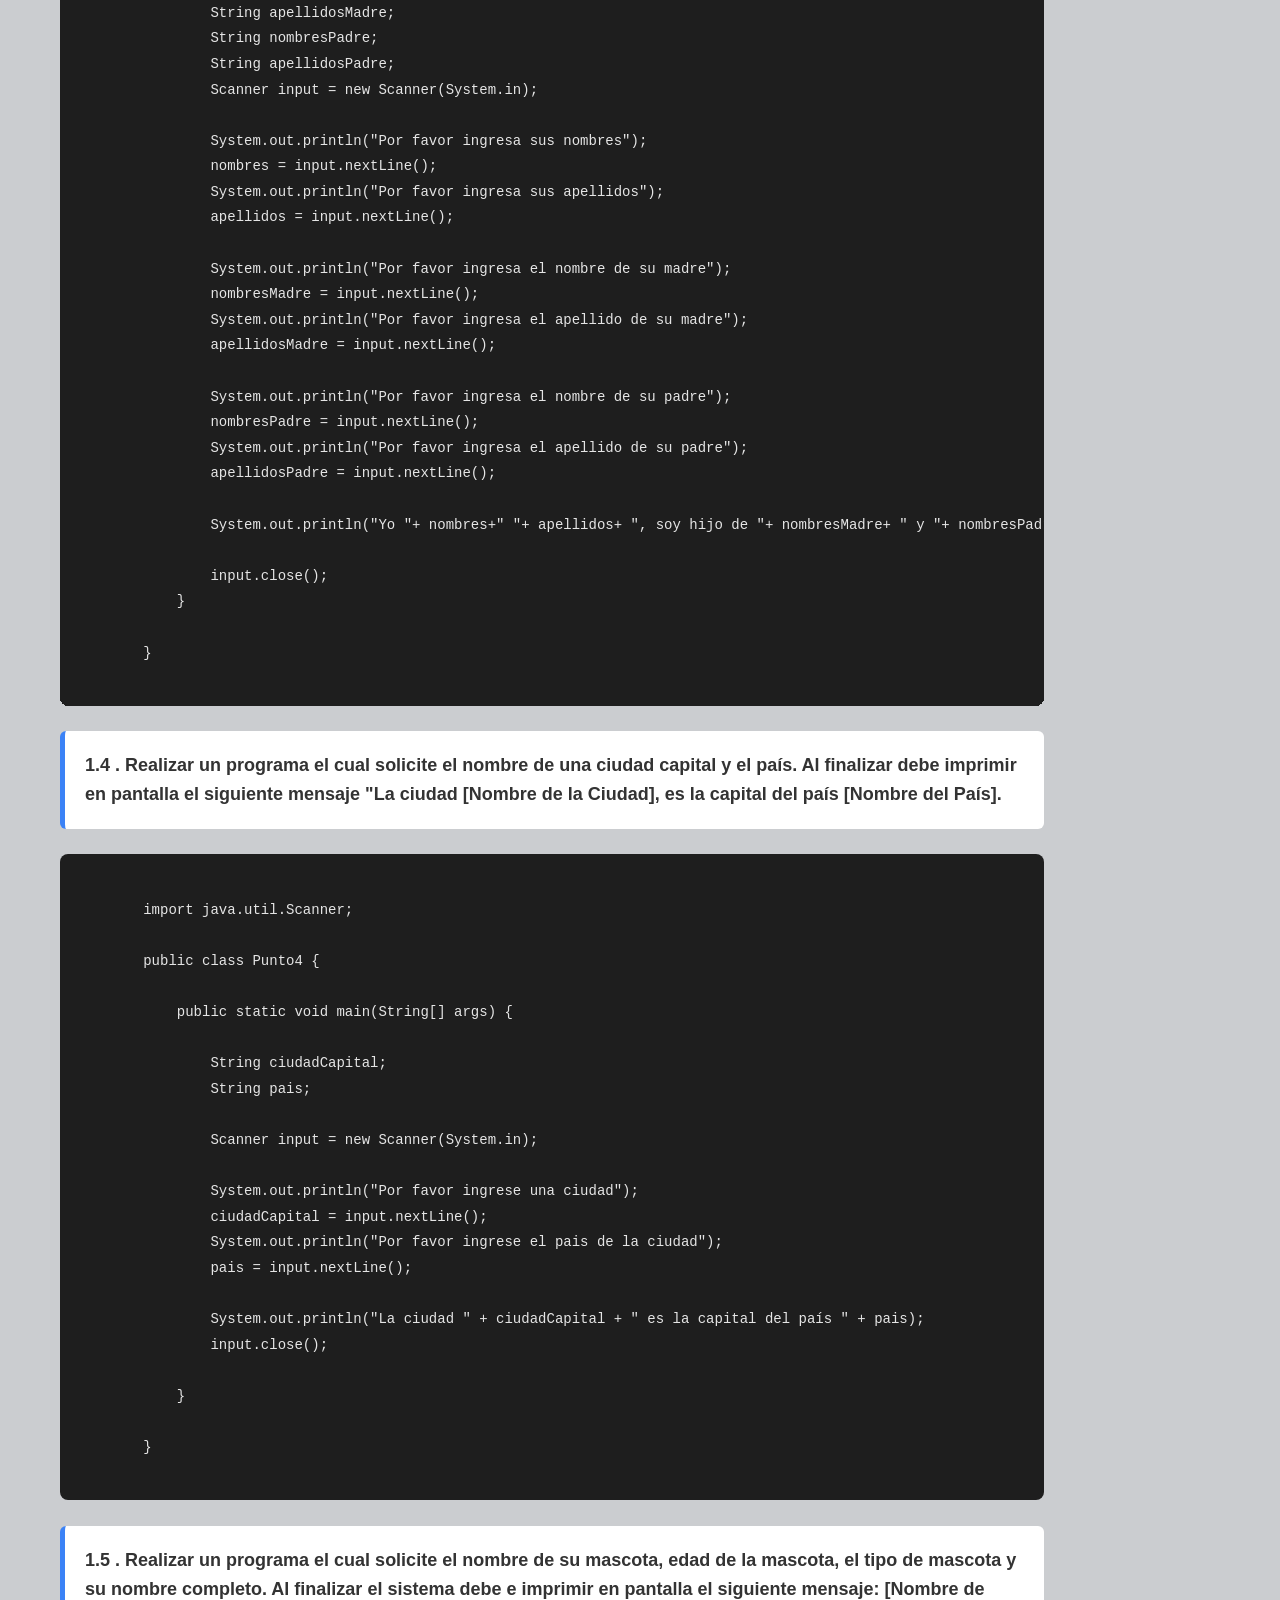
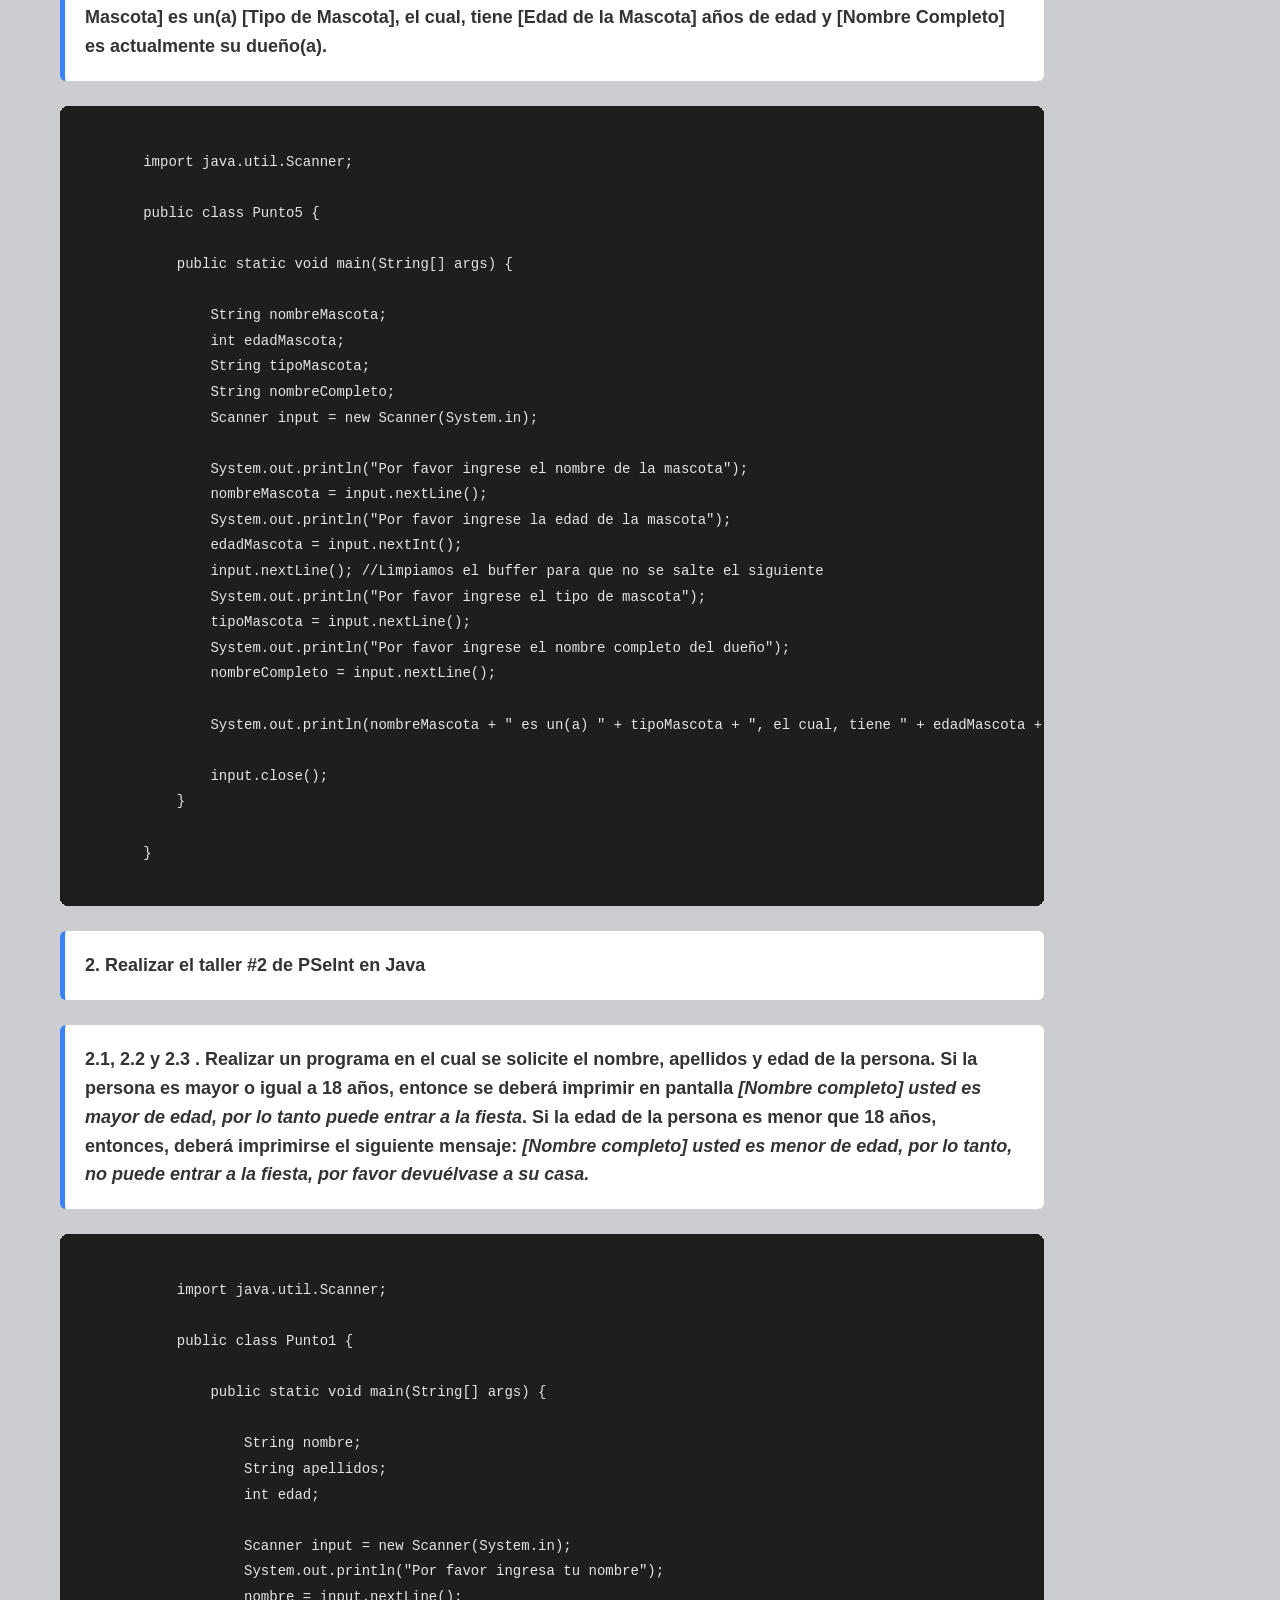
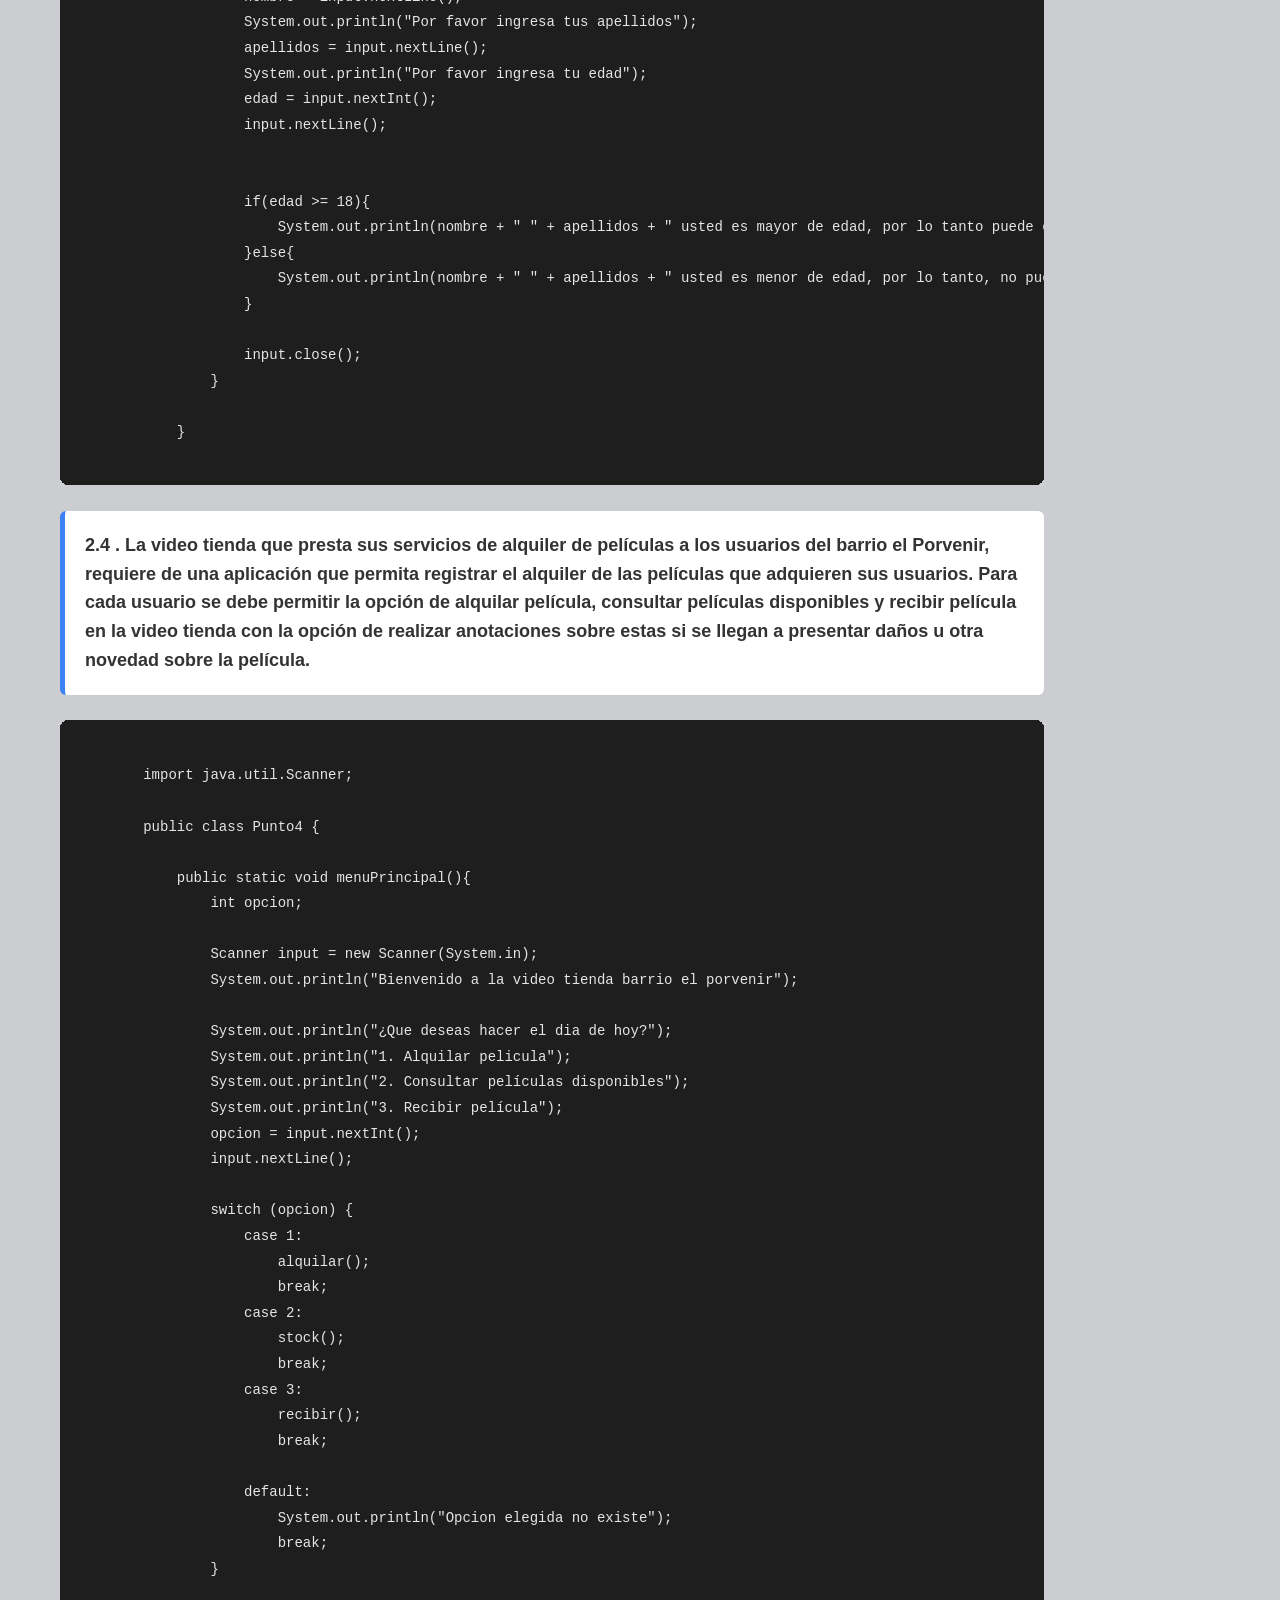
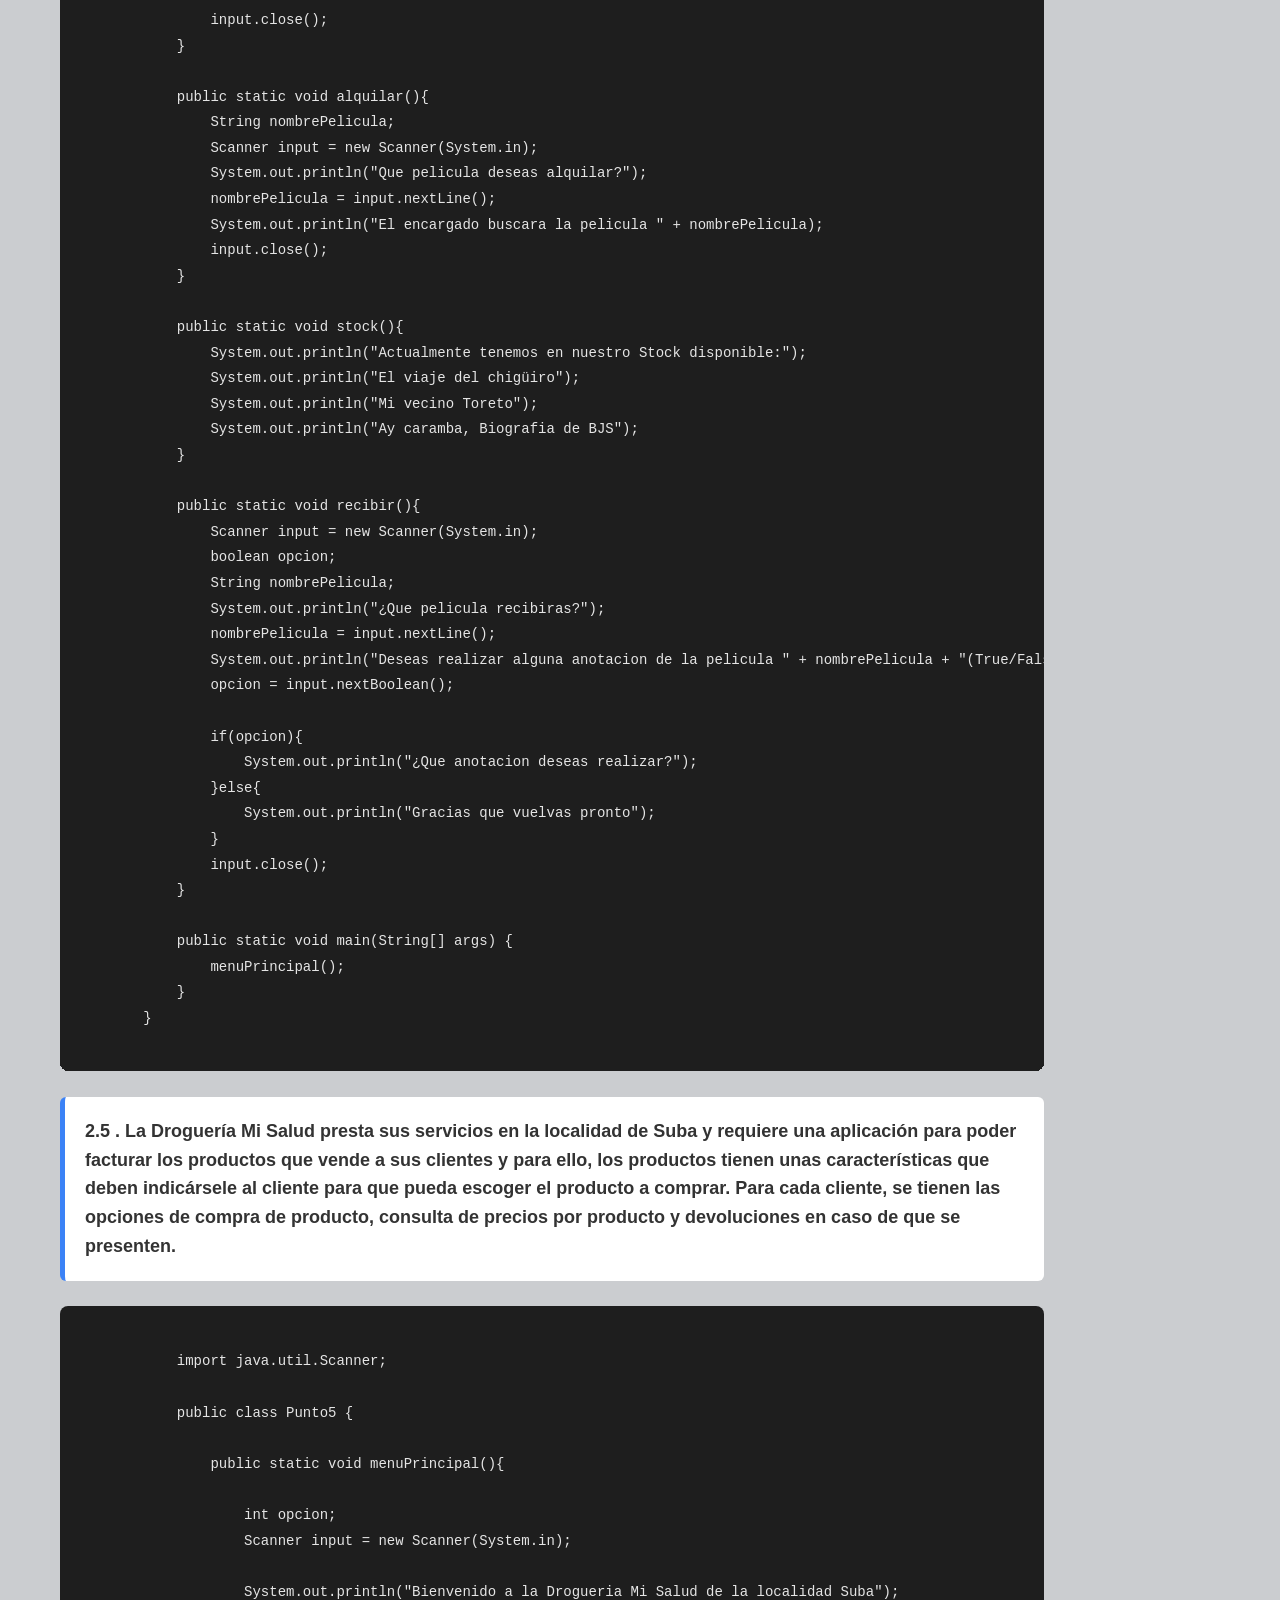
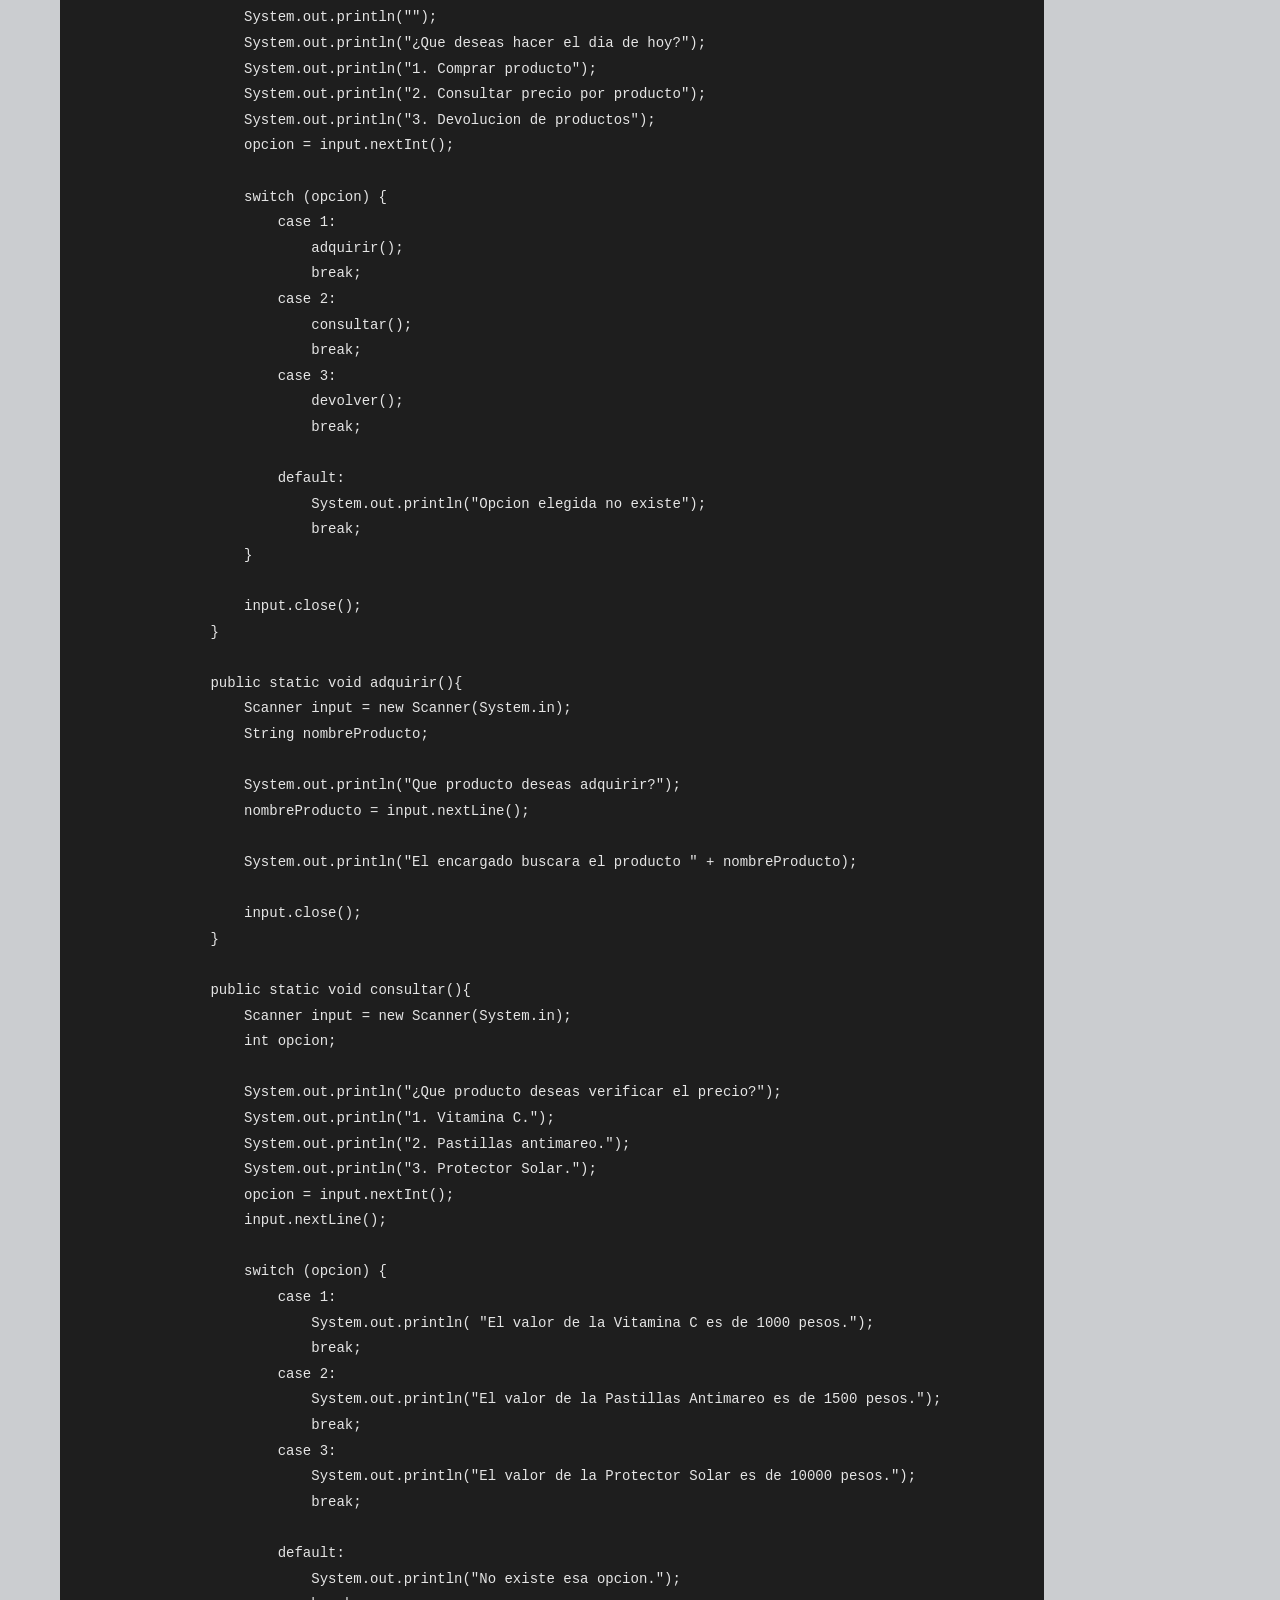
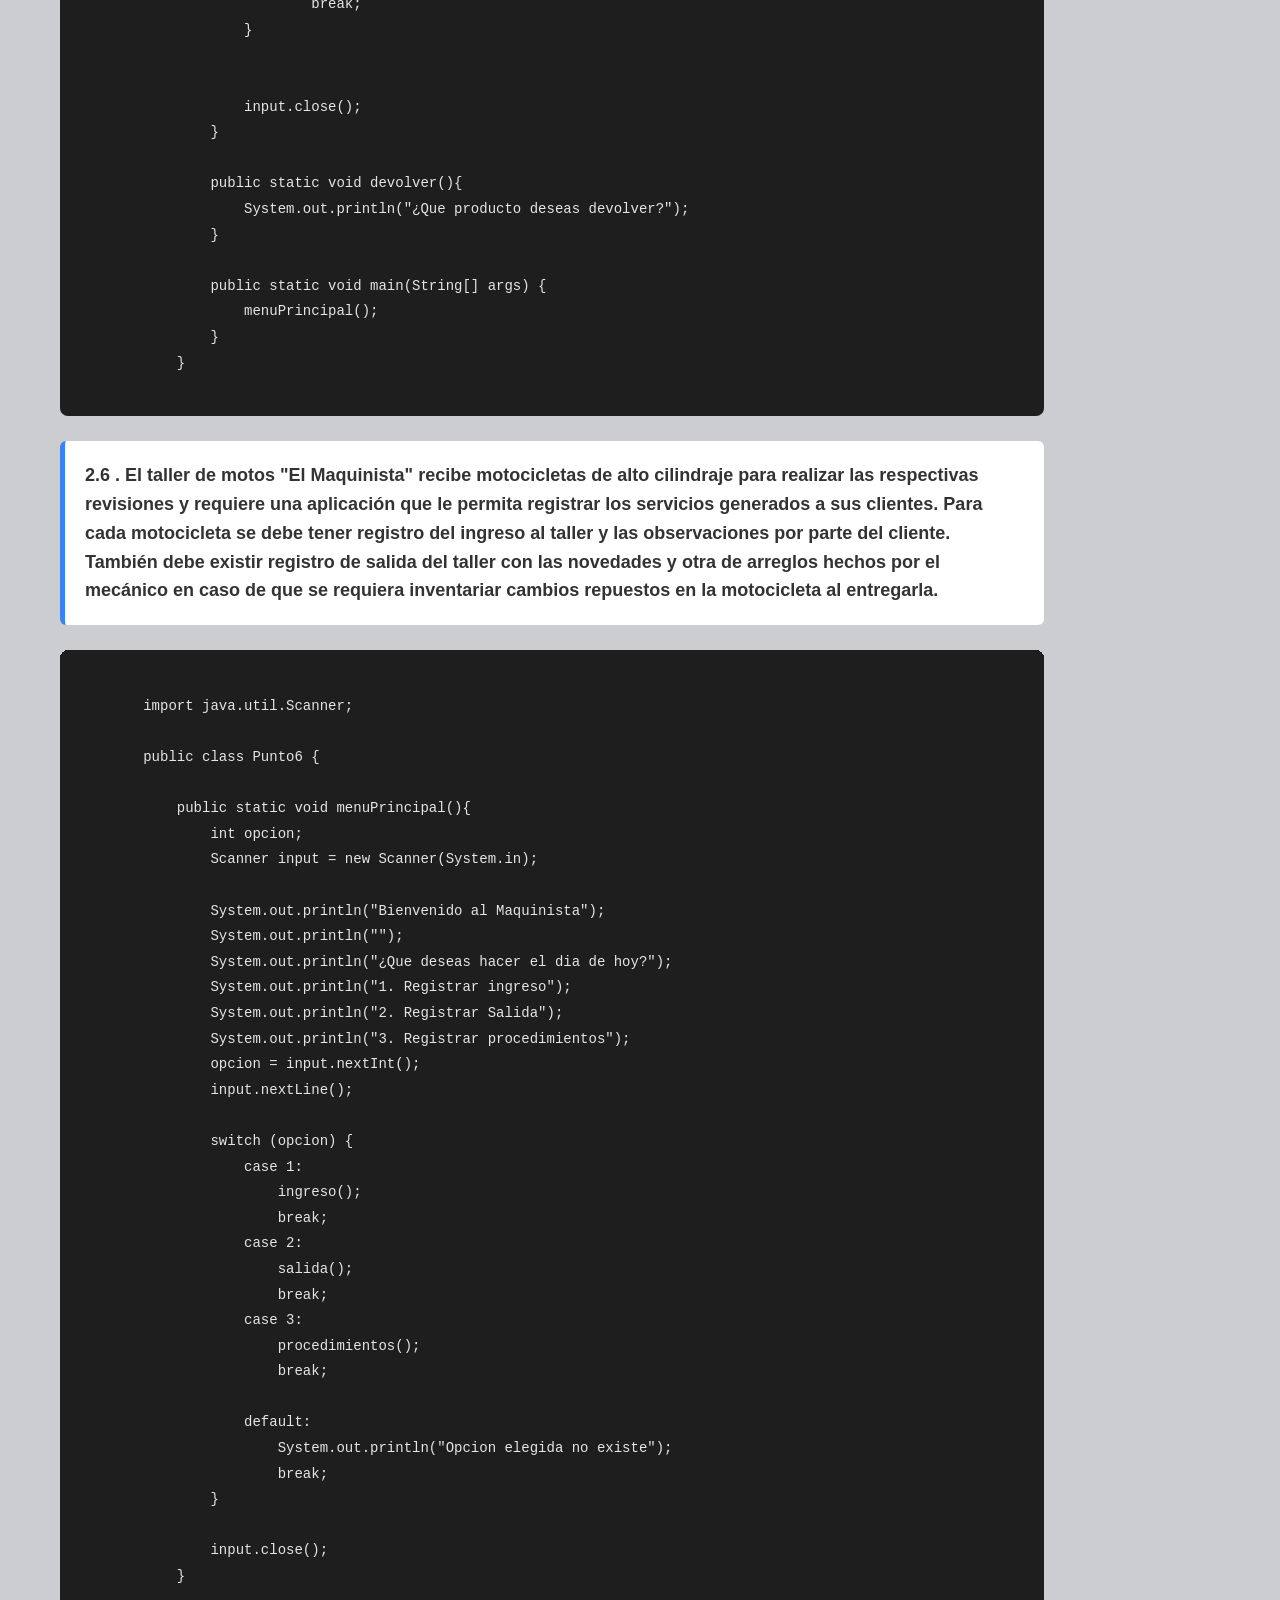
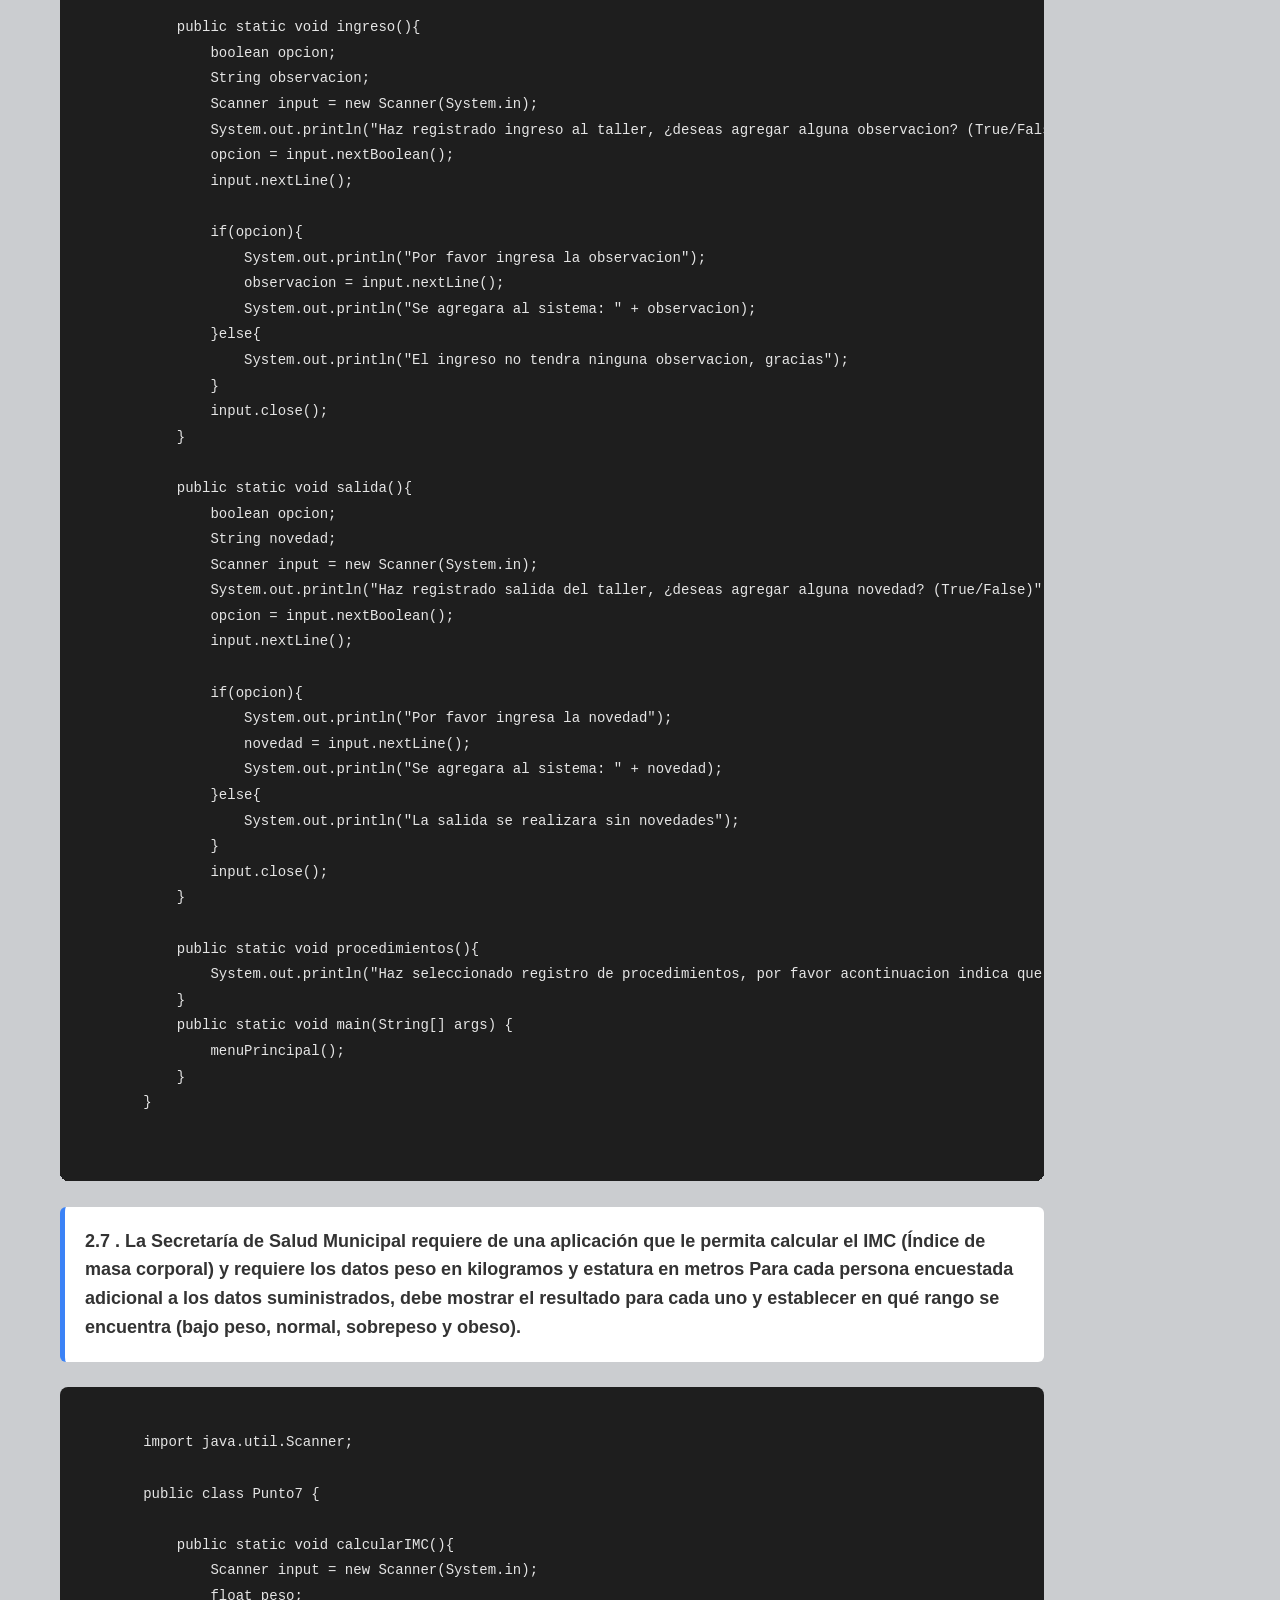
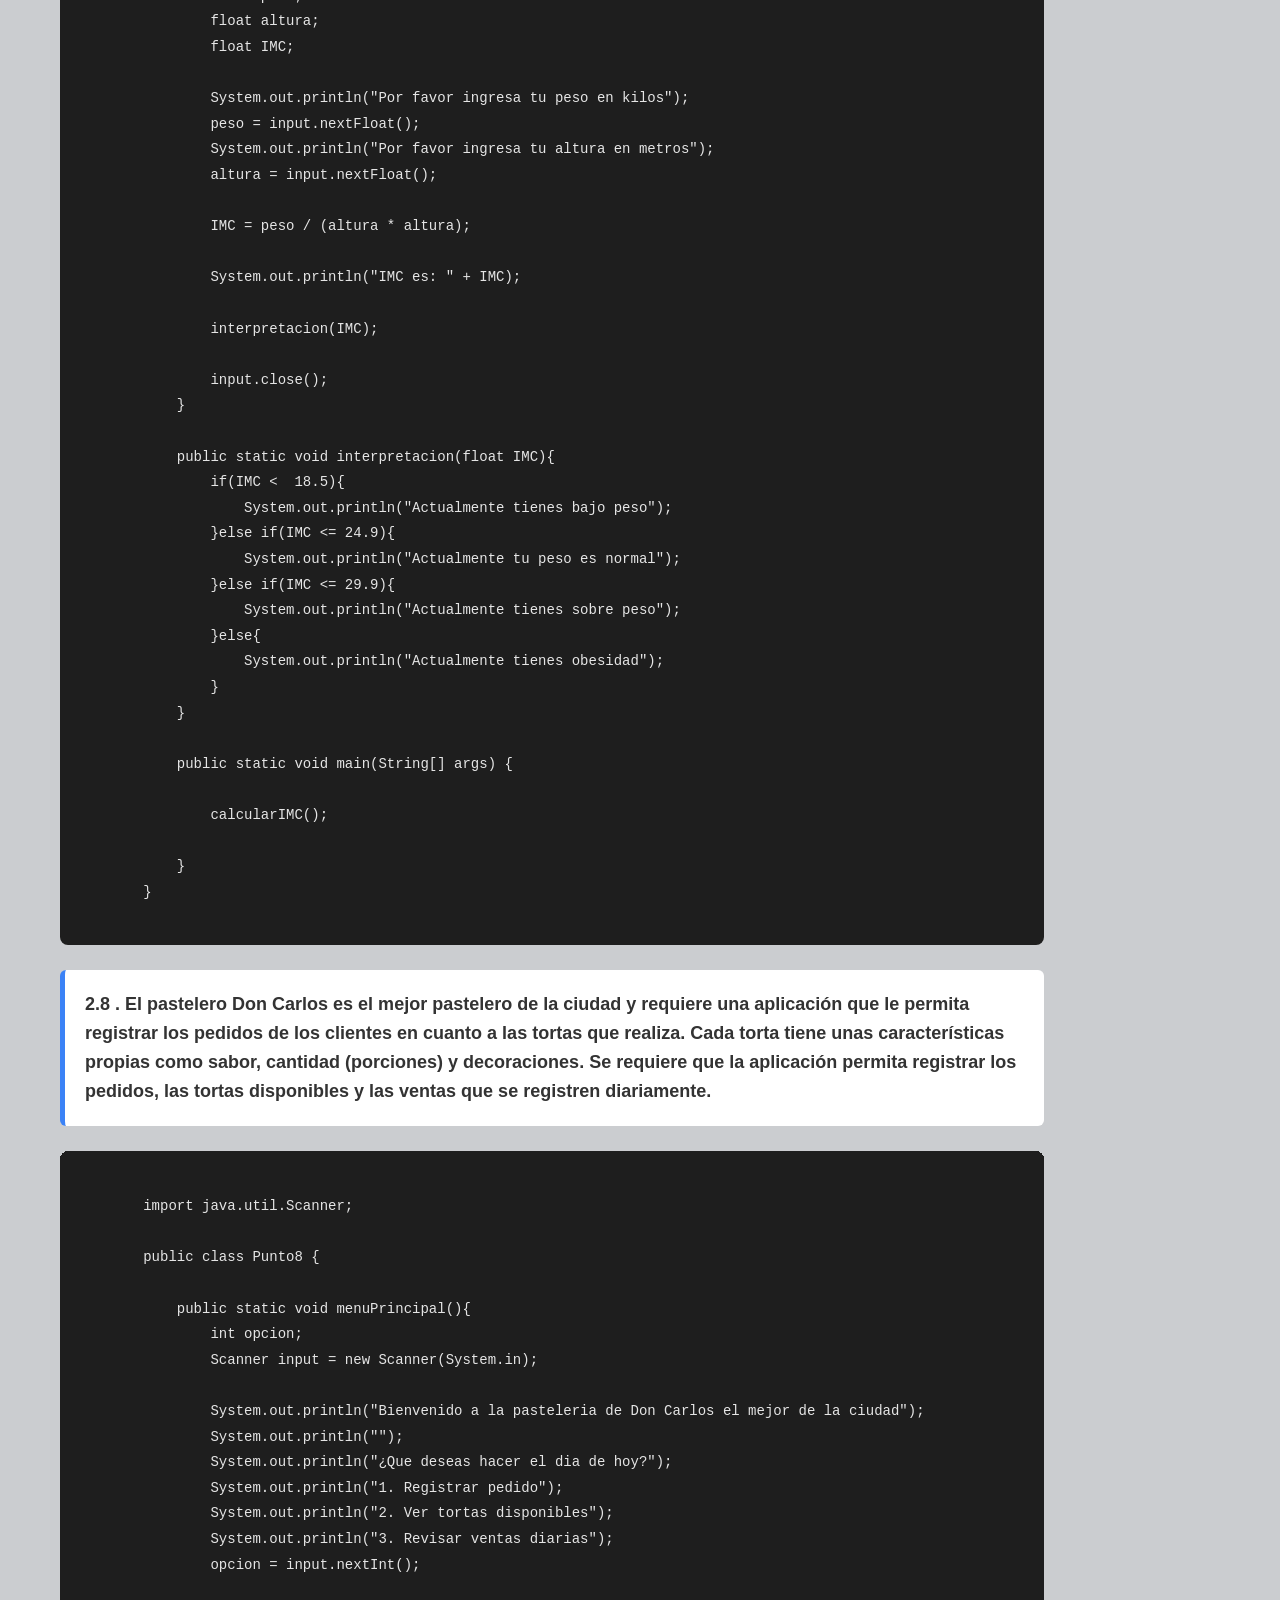
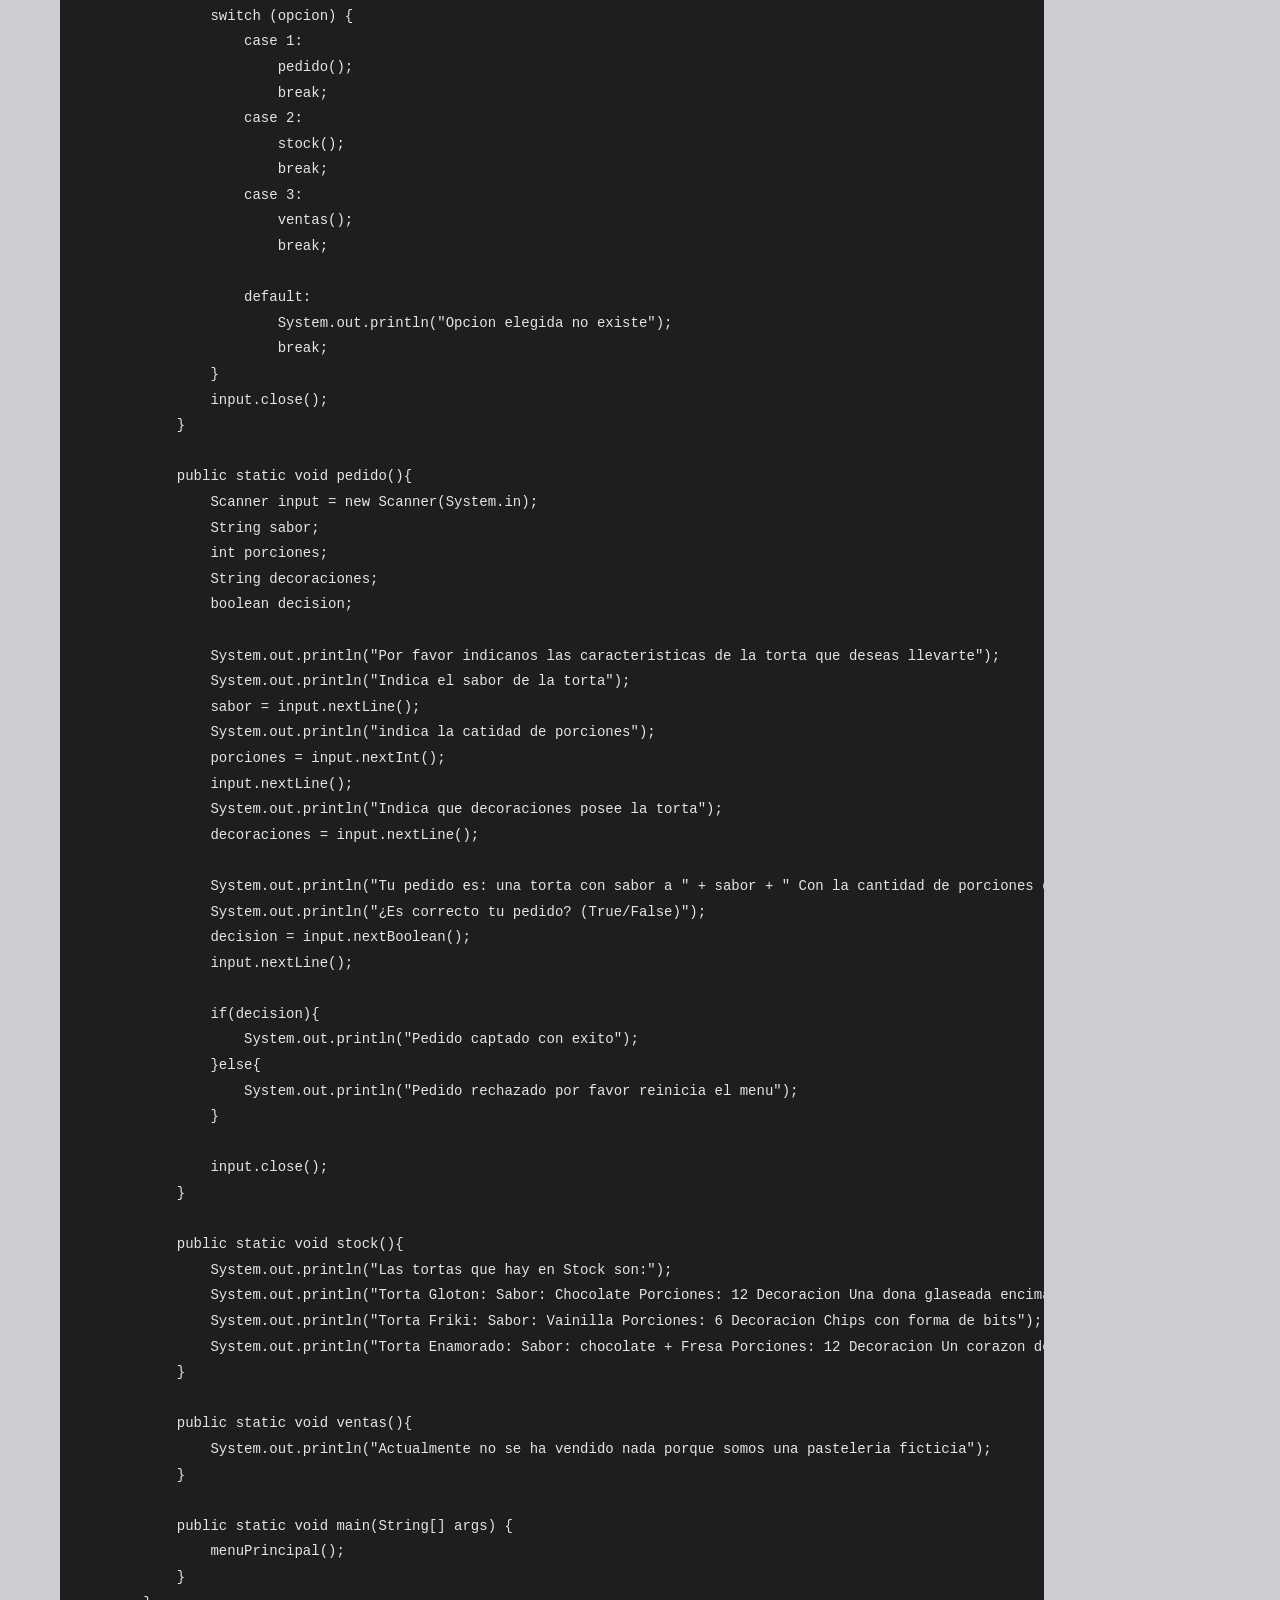
<file: portafolioWeb/talleres/taller6.html>
<!DOCTYPE html>
<html lang="en">
<head>
    <meta charset="UTF-8">
    <meta name="viewport" content="width=device-width, initial-scale=1.0">
    <title>taller 6</title>
    <link rel="stylesheet" href="../css/estilos.css" >
    <script src="../js/logica.js"></script>
</head>
<body class="talleres">
    <div class="container">
        <h1 class="titulo">Taller #6: Java</h1>
        <br>

        <p class="pregunta"><strong>1.</strong>	Realizar el taller #1 de PSeInt en Java</p>
        
        <p class="pregunta"><strong>1.1 y 1.2 .</strong> Realizar un programa el cual solicite su nombre, apellidos, edad y estatura.</p>
        <pre><code>
        import java.util.Scanner;

        public class Punto1 {

            public static void main(String[] args) {
                
                String nombres;
                String apellidos;
                int edad;
                float estatura; 
                Scanner input = new Scanner(System.in);

                System.out.println("Por favor ingresa sus nombres");
                nombres = input.nextLine();
                System.out.println("Por favor ingresa sus apellidos");
                apellidos = input.nextLine();
                System.out.println("Por favor ingresa su edad");
                edad = input.nextInt();
                System.out.println("Por favor ingresa su estatura separando por ,");
                estatura = input.nextFloat();

                System.out.println("Has ingresado Nombre: " + nombres + " Apellidos: " + apellidos + " Edad: " + edad + " Estatura: " + estatura);

                input.close();
                
            }

        }
        </code></pre>
        <br>
        <p class="pregunta"><strong>1.3 .</strong>	Realizar un programa el cual solicite su nombre y apellidos, también debe capturar nombre y 
            apellidos de su padre y madre. Al finalizar debe imprimir en pantalla el siguiente mensaje "Yo 
            [Nombre Completo], soy hijo de [Nombre de la Madre] y [Nombre del Padre].</p>
        <pre><code>
        import java.util.Scanner;

        public class Punto3 {

            public static void main(String[] args) {
                
                String nombres;
                String apellidos;
                String nombresMadre;
                String apellidosMadre;
                String nombresPadre;
                String apellidosPadre; 
                Scanner input = new Scanner(System.in);

                System.out.println("Por favor ingresa sus nombres");
                nombres = input.nextLine();
                System.out.println("Por favor ingresa sus apellidos");
                apellidos = input.nextLine();

                System.out.println("Por favor ingresa el nombre de su madre");
                nombresMadre = input.nextLine();
                System.out.println("Por favor ingresa el apellido de su madre");
                apellidosMadre = input.nextLine();

                System.out.println("Por favor ingresa el nombre de su padre");
                nombresPadre = input.nextLine();
                System.out.println("Por favor ingresa el apellido de su padre");
                apellidosPadre = input.nextLine();

                System.out.println("Yo "+ nombres+" "+ apellidos+ ", soy hijo de "+ nombresMadre+ " y "+ nombresPadre);
                
                input.close();
            }

        }
        </code></pre>
        <br>
        <p class="pregunta"><strong>1.4 .</strong>	Realizar un programa el cual solicite el nombre de una ciudad capital y el país. Al finalizar
            debe imprimir en pantalla el siguiente mensaje "La ciudad [Nombre de la Ciudad], es la capital 
            del país [Nombre del País].</p>
        <pre><code>
        import java.util.Scanner;

        public class Punto4 {

            public static void main(String[] args) {
                
                String ciudadCapital;
                String pais;

                Scanner input = new Scanner(System.in);

                System.out.println("Por favor ingrese una ciudad");
                ciudadCapital = input.nextLine();
                System.out.println("Por favor ingrese el pais de la ciudad");
                pais = input.nextLine();

                System.out.println("La ciudad " + ciudadCapital + " es la capital del país " + pais);
                input.close();
                
            }

        }
        </code></pre>
        <br>
        <p class="pregunta"><strong>1.5 .</strong>	Realizar un programa el cual solicite el nombre de su mascota, edad de la mascota, el tipo de 
            mascota y su nombre completo. Al finalizar el sistema debe e imprimir en pantalla el siguiente 
            mensaje: [Nombre de Mascota] es un(a) [Tipo de Mascota], el cual, tiene [Edad de la Mascota] años 
            de edad y [Nombre Completo] es actualmente su dueño(a).</p>
        <pre><code>
        import java.util.Scanner;

        public class Punto5 {

            public static void main(String[] args) {
                
                String nombreMascota;
                int edadMascota;
                String tipoMascota;
                String nombreCompleto;
                Scanner input = new Scanner(System.in);

                System.out.println("Por favor ingrese el nombre de la mascota");
                nombreMascota = input.nextLine();
                System.out.println("Por favor ingrese la edad de la mascota");
                edadMascota = input.nextInt();
                input.nextLine(); //Limpiamos el buffer para que no se salte el siguiente
                System.out.println("Por favor ingrese el tipo de mascota");
                tipoMascota = input.nextLine();
                System.out.println("Por favor ingrese el nombre completo del dueño");
                nombreCompleto = input.nextLine();

                System.out.println(nombreMascota + " es un(a) " + tipoMascota + ", el cual, tiene " + edadMascota + " años de edad y " + nombreCompleto + " es actualmente su dueño(a).");
                
                input.close();
            }

        }
        </code></pre>
        <br>

        <p class="pregunta"><strong>2.</strong>	Realizar el taller #2 de PSeInt en Java</p>
        
        <p class="pregunta"><strong>2.1, 2.2 y 2.3 .</strong> Realizar un programa en el cual se solicite el nombre, apellidos y edad de la persona. Si la persona es mayor o igual a 18 años, entonce se deberá imprimir en pantalla <i>[Nombre completo] usted es mayor de edad, por lo tanto puede entrar a la fiesta</i>. Si la edad de la persona es menor que 18 años, entonces, deberá imprimirse el siguiente mensaje: <i>[Nombre completo] usted es menor de edad, por lo tanto, no puede entrar a la fiesta, por favor devuélvase a su casa.</i></p>
        <pre><code>
            import java.util.Scanner;

            public class Punto1 {

                public static void main(String[] args) {
                    
                    String nombre;
                    String apellidos;
                    int edad;

                    Scanner input = new Scanner(System.in);
                    System.out.println("Por favor ingresa tu nombre");
                    nombre = input.nextLine();
                    System.out.println("Por favor ingresa tus apellidos");
                    apellidos = input.nextLine();
                    System.out.println("Por favor ingresa tu edad");
                    edad = input.nextInt();
                    input.nextLine();


                    if(edad >= 18){
                        System.out.println(nombre + " " + apellidos + " usted es mayor de edad, por lo tanto puede entrar a la fiesta.");
                    }else{
                        System.out.println(nombre + " " + apellidos + " usted es menor de edad, por lo tanto, no puede entrar a la fiesta, por favor devuélvase a su casa.");
                    }
                    
                    input.close();
                }

            }
        </code></pre>
        <br>
        <p class="pregunta"><strong>2.4 .</strong> La video tienda que presta sus servicios de alquiler de películas a los usuarios del barrio el Porvenir, requiere de una aplicación que permita registrar el alquiler de las películas que adquieren sus usuarios. Para cada usuario se debe permitir la opción de alquilar película, consultar películas disponibles y recibir película en la video tienda con la opción de realizar anotaciones sobre estas si se llegan a presentar daños u otra novedad sobre la película.</p>
        <pre><code>
        import java.util.Scanner;

        public class Punto4 {

            public static void menuPrincipal(){
                int opcion;
                
                Scanner input = new Scanner(System.in);
                System.out.println("Bienvenido a la video tienda barrio el porvenir");

                System.out.println("¿Que deseas hacer el dia de hoy?");
                System.out.println("1. Alquilar pelicula");
                System.out.println("2. Consultar películas disponibles");
                System.out.println("3. Recibir película");
                opcion = input.nextInt();
                input.nextLine();

                switch (opcion) {
                    case 1:
                        alquilar();
                        break;
                    case 2:
                        stock();
                        break;
                    case 3:
                        recibir();
                        break;
                
                    default:
                        System.out.println("Opcion elegida no existe");
                        break;
                }

                input.close();
            }

            public static void alquilar(){
                String nombrePelicula;
                Scanner input = new Scanner(System.in);
                System.out.println("Que pelicula deseas alquilar?");
                nombrePelicula = input.nextLine();
                System.out.println("El encargado buscara la pelicula " + nombrePelicula);
                input.close();
            }

            public static void stock(){
                System.out.println("Actualmente tenemos en nuestro Stock disponible:");
                System.out.println("El viaje del chigüiro");
                System.out.println("Mi vecino Toreto");
                System.out.println("Ay caramba, Biografia de BJS");
            }

            public static void recibir(){
                Scanner input = new Scanner(System.in);
                boolean opcion;
                String nombrePelicula;
                System.out.println("¿Que pelicula recibiras?");
                nombrePelicula = input.nextLine();
                System.out.println("Deseas realizar alguna anotacion de la pelicula " + nombrePelicula + "(True/False)");
                opcion = input.nextBoolean();

                if(opcion){
                    System.out.println("¿Que anotacion deseas realizar?");
                }else{
                    System.out.println("Gracias que vuelvas pronto");
                }
                input.close();
            }

            public static void main(String[] args) {
                menuPrincipal();
            }
        }
        </code></pre>
        <br>
        <p class="pregunta"><strong>2.5 .</strong> La Droguería Mi Salud presta sus servicios en la localidad de Suba y requiere una aplicación para poder facturar los productos que vende a sus clientes y para ello, los productos tienen unas características que deben indicársele al cliente para que pueda escoger el producto a comprar. Para cada cliente, se tienen las opciones de compra de producto, consulta de precios por producto y devoluciones en caso de que se presenten.</p>
        <pre><code>
            import java.util.Scanner;

            public class Punto5 {

                public static void menuPrincipal(){

                    int opcion;
                    Scanner input = new Scanner(System.in);

                    System.out.println("Bienvenido a la Drogueria Mi Salud de la localidad Suba");
                    System.out.println("");
                    System.out.println("¿Que deseas hacer el dia de hoy?");
                    System.out.println("1. Comprar producto");
                    System.out.println("2. Consultar precio por producto");
                    System.out.println("3. Devolucion de productos");
                    opcion = input.nextInt();

                    switch (opcion) {
                        case 1:
                            adquirir();
                            break;
                        case 2:
                            consultar();
                            break;
                        case 3:
                            devolver();
                            break;
                    
                        default:
                            System.out.println("Opcion elegida no existe");
                            break;
                    }

                    input.close();
                }

                public static void adquirir(){
                    Scanner input = new Scanner(System.in);
                    String nombreProducto;

                    System.out.println("Que producto deseas adquirir?");
                    nombreProducto = input.nextLine();

                    System.out.println("El encargado buscara el producto " + nombreProducto);

                    input.close();
                }

                public static void consultar(){
                    Scanner input = new Scanner(System.in);
                    int opcion;

                    System.out.println("¿Que producto deseas verificar el precio?");
                    System.out.println("1. Vitamina C.");
                    System.out.println("2. Pastillas antimareo.");
                    System.out.println("3. Protector Solar.");
                    opcion = input.nextInt();
                    input.nextLine();

                    switch (opcion) {
                        case 1:
                            System.out.println( "El valor de la Vitamina C es de 1000 pesos.");
                            break;
                        case 2:
                            System.out.println("El valor de la Pastillas Antimareo es de 1500 pesos.");
                            break;
                        case 3:
                            System.out.println("El valor de la Protector Solar es de 10000 pesos.");
                            break;
                    
                        default:
                            System.out.println("No existe esa opcion.");
                            break;
                    }


                    input.close();
                }

                public static void devolver(){
                    System.out.println("¿Que producto deseas devolver?");
                }

                public static void main(String[] args) {
                    menuPrincipal(); 
                }
            }
        </code></pre>
        <br>
        <p class="pregunta"><strong>2.6 .</strong> El taller de motos "El Maquinista" recibe motocicletas de alto cilindraje para realizar las respectivas revisiones y requiere una aplicación que le permita registrar los servicios generados a sus clientes. Para cada motocicleta se debe tener registro del ingreso al taller y las observaciones por parte del cliente. También debe existir registro de salida del taller con las novedades y otra de arreglos hechos por el mecánico en caso de que se requiera inventariar cambios repuestos en la motocicleta al entregarla.</p>
        <pre><code>
        import java.util.Scanner;

        public class Punto6 {

            public static void menuPrincipal(){
                int opcion;
                Scanner input = new Scanner(System.in);

                System.out.println("Bienvenido al Maquinista");
                System.out.println("");
                System.out.println("¿Que deseas hacer el dia de hoy?");
                System.out.println("1. Registrar ingreso");
                System.out.println("2. Registrar Salida");
                System.out.println("3. Registrar procedimientos");
                opcion = input.nextInt();
                input.nextLine();

                switch (opcion) {
                    case 1:
                        ingreso();
                        break;
                    case 2:
                        salida();
                        break;
                    case 3:
                        procedimientos();
                        break;
                
                    default:
                        System.out.println("Opcion elegida no existe");
                        break;
                }

                input.close();
            }

            public static void ingreso(){
                boolean opcion;
                String observacion;
                Scanner input = new Scanner(System.in);
                System.out.println("Haz registrado ingreso al taller, ¿deseas agregar alguna observacion? (True/False)");
                opcion = input.nextBoolean();
                input.nextLine();

                if(opcion){
                    System.out.println("Por favor ingresa la observacion");
                    observacion = input.nextLine();
                    System.out.println("Se agregara al sistema: " + observacion);
                }else{
                    System.out.println("El ingreso no tendra ninguna observacion, gracias");
                }
                input.close();
            }

            public static void salida(){
                boolean opcion;
                String novedad;
                Scanner input = new Scanner(System.in);
                System.out.println("Haz registrado salida del taller, ¿deseas agregar alguna novedad? (True/False)");
                opcion = input.nextBoolean();
                input.nextLine();

                if(opcion){
                    System.out.println("Por favor ingresa la novedad");
                    novedad = input.nextLine();
                    System.out.println("Se agregara al sistema: " + novedad);
                }else{
                    System.out.println("La salida se realizara sin novedades");
                }
                input.close();
            }

            public static void procedimientos(){
                System.out.println("Haz seleccionado registro de procedimientos, por favor acontinuacion indica que procesos se realizaron en la moto");
            }
            public static void main(String[] args) { 
                menuPrincipal();
            }
        }

        </code></pre>
        <br>
        <p class="pregunta"><strong>2.7 .</strong> La Secretaría de Salud Municipal requiere de una aplicación que le permita calcular el IMC (Índice de masa corporal) y requiere los datos peso en kilogramos y estatura en metros Para cada persona encuestada adicional a los datos suministrados, debe mostrar el resultado para cada uno y establecer en qué rango se encuentra (bajo peso, normal, sobrepeso y obeso).</p>
        <pre><code>
        import java.util.Scanner;

        public class Punto7 {
            
            public static void calcularIMC(){
                Scanner input = new Scanner(System.in);
                float peso;
                float altura;
                float IMC;

                System.out.println("Por favor ingresa tu peso en kilos");
                peso = input.nextFloat();
                System.out.println("Por favor ingresa tu altura en metros");
                altura = input.nextFloat();

                IMC = peso / (altura * altura);

                System.out.println("IMC es: " + IMC);

                interpretacion(IMC);

                input.close();
            }

            public static void interpretacion(float IMC){
                if(IMC <  18.5){
                    System.out.println("Actualmente tienes bajo peso");
                }else if(IMC <= 24.9){
                    System.out.println("Actualmente tu peso es normal");
                }else if(IMC <= 29.9){
                    System.out.println("Actualmente tienes sobre peso");
                }else{
                    System.out.println("Actualmente tienes obesidad");
                }
            }
            
            public static void main(String[] args) {
                
                calcularIMC();
                
            }
        }
        </code></pre>
        <br>
        <p class="pregunta"><strong>2.8 .</strong> El pastelero Don Carlos es el mejor pastelero de la ciudad y requiere una aplicación que le permita registrar los pedidos de los clientes en cuanto a las tortas que realiza. Cada torta tiene unas características propias como sabor, cantidad (porciones) y decoraciones. Se requiere que la aplicación permita registrar los pedidos, las tortas disponibles y las ventas que se registren diariamente.</p>
        <pre><code>
        import java.util.Scanner;

        public class Punto8 {

            public static void menuPrincipal(){
                int opcion;
                Scanner input = new Scanner(System.in);

                System.out.println("Bienvenido a la pasteleria de Don Carlos el mejor de la ciudad");
                System.out.println("");
                System.out.println("¿Que deseas hacer el dia de hoy?");
                System.out.println("1. Registrar pedido");
                System.out.println("2. Ver tortas disponibles");
                System.out.println("3. Revisar ventas diarias");
                opcion = input.nextInt();

                switch (opcion) {
                    case 1:
                        pedido();
                        break;
                    case 2:
                        stock();
                        break;
                    case 3:
                        ventas();
                        break;
                
                    default:
                        System.out.println("Opcion elegida no existe");
                        break;
                }
                input.close();
            }

            public static void pedido(){
                Scanner input = new Scanner(System.in);
                String sabor;
                int porciones;
                String decoraciones;
                boolean decision;

                System.out.println("Por favor indicanos las caracteristicas de la torta que deseas llevarte");
                System.out.println("Indica el sabor de la torta");
                sabor = input.nextLine();
                System.out.println("indica la catidad de porciones");
                porciones = input.nextInt();
                input.nextLine();
                System.out.println("Indica que decoraciones posee la torta");
                decoraciones = input.nextLine();

                System.out.println("Tu pedido es: una torta con sabor a " + sabor + " Con la cantidad de porciones de " + porciones + " y decorado con: " + decoraciones);
                System.out.println("¿Es correcto tu pedido? (True/False)");
                decision = input.nextBoolean();
                input.nextLine();

                if(decision){
                    System.out.println("Pedido captado con exito");
                }else{
                    System.out.println("Pedido rechazado por favor reinicia el menu");
                }
            
                input.close();
            }

            public static void stock(){
                System.out.println("Las tortas que hay en Stock son:");
                System.out.println("Torta Gloton: Sabor: Chocolate Porciones: 12 Decoracion Una dona glaseada encima");
                System.out.println("Torta Friki: Sabor: Vainilla Porciones: 6 Decoracion Chips con forma de bits");
                System.out.println("Torta Enamorado: Sabor: chocolate + Fresa Porciones: 12 Decoracion Un corazon de chocolate");
            }

            public static void ventas(){
                System.out.println("Actualmente no se ha vendido nada porque somos una pasteleria ficticia");
            }

            public static void main(String[] args) {
                menuPrincipal();
            }
        }

        </code></pre>
        <br>
        <p class="pregunta"><strong>2.9 .</strong> El profesor de geometría está explicando a sus estudiantes las fórmulas para calcular el área de diferentes figuras geométricas, para ello requiere una aplicación que le facilite el ejercicio solicitándole los valores al estudiante. La aplicación debe permitir que el estudiante seleccione si desea calcular el área de un rectángulo, triángulo o trapecio. No olvide solicitar los datos necesarios para realizar cada cálculo y mostrar su respectivo resultado.</p>
        <pre><code>
        import java.util.Scanner;

        public class Punto9 {

            public static void menuPrincipal(){
                int opcion;
                Scanner input = new Scanner(System.in);

                System.out.println("Calculo con Hugo");
                System.out.println("");
                System.out.println("¿Que area deseas calcular?");
                System.out.println("1. Rectángulo");
                System.out.println("2. Triángulo");
                System.out.println("3. Trapecio");
                opcion = input.nextInt();

                switch (opcion) {
                    case 1:
                        rectangulo();
                        break;
                    case 2:
                        triangulo();
                        break;
                    case 3:
                        trapecio();
                        break;
                
                    default:
                        System.out.println("Opcion elegida no existe");
                        break;
                }

                input.close();
            }

            public static void rectangulo(){
                float base;
                float altura;
                Scanner input = new Scanner(System.in);
                System.out.println("por favor ingresa la base del rectangulo");
                base = input.nextFloat();
                input.nextLine();
                System.out.println("Por favor ingresa la altura del rectangulo");
                altura = input.nextFloat();
                input.nextLine();

                System.out.println("El area resultante es de: " + (base * altura));
                input.close();
            }

            public static void triangulo(){
                float base;
                float altura;
                Scanner input = new Scanner(System.in);
                System.out.println("por favor ingresa la base del triangulo");
                base = input.nextFloat();
                input.nextLine();
                System.out.println("Por favor ingresa la altura del triangulo");
                altura = input.nextFloat();
                input.nextLine();

                System.out.println("El area resultante es de: " + (base * altura / 2));
                input.close();
            }

            public static void trapecio(){
                float baseInferior;
                float baseSuperior;
                float altura;
                Scanner input = new Scanner(System.in);
                System.out.println("por favor ingresa la base mayor (inferior) del trapecio");
                baseInferior = input.nextFloat();
                input.nextLine();
                System.out.println("por favor ingresa la base menor (superior) del trapecio");
                baseSuperior = input.nextFloat();
                input.nextLine();
                System.out.println("Por favor ingresa la altura del trapecio");
                altura = input.nextFloat();
                input.nextLine();

                System.out.println("El area resultante es de: " + ((baseInferior * baseSuperior) / 2 * altura));
                input.close();
            }

            public static void main(String[] args) {
                
                menuPrincipal();
                
            }
        }

        </code></pre>
        <br>
        <p class="pregunta"><strong>2.10 .</strong> El banco "Su banco fiel" es un banco que inicia sus actividades financieras y necesita una aplicación para llevar las cuentas de sus usuarios; por lo tanto, se sugiere que la cuenta tenga los atributos titular y cantidad. Para cada cliente las cuentas permitirán realizar ingresos, retiros o consultas de valor. En los ingresos no se pueden insertar valores negativos y para los retiros el valor no puede ser mayor al valor que tiene en la cuenta.</p>
        <pre><code>
        import java.util.Scanner;

        public class Punto10 {

            static String titular = "Johan";
            static int dineroCuenta = 10000;

            public static void menuPrincipal(){

                int opcion;
                Scanner input = new Scanner(System.in);

                System.out.println("Bienvenido " + titular + " ¿Que deseas hacer el dia de hoy?");
                System.out.println("1. Realizar un ingreso");
                System.out.println("2. Realizar un retiro");
                System.out.println("3. Cosultar valor");
                opcion = input.nextInt();
                input.nextLine();

                switch (opcion) {
                    case 1:
                        ingreso();
                        break;
                    case 2:
                        retiro();
                        break;
                    case 3:
                        consultar();
                        break;
                
                    default:
                        System.out.println("Opcion elegida no existe");
                        break;
                }
                input.close();
            }

            public static void ingreso(){
                int dinero;
                Scanner input = new Scanner(System.in);

                System.out.println("Por favor ingresa el valor que deseas ingresar");
                dinero = input.nextInt();
                input.nextLine();

                if(dinero > 0){
                    dineroCuenta += dinero;
                    System.out.println("Ingreso finalizado con exito, nuevo saldo: " + dineroCuenta);
                }else{
                    System.out.println("Por favor ingresa un valor superior a 0 para esta operacion");
                }

                input.close();
            }

            public static void retiro(){
                int dinero;
                Scanner input = new Scanner(System.in);

                System.out.println("Por favor ingresa el valor que deseas retirar");
                dinero = input.nextInt();
                input.nextLine();

                if(dineroCuenta >= dinero){
                    dineroCuenta -= dinero;
                    System.out.println("retiro finalizado con exito, nuevo saldo: " + dineroCuenta);
                }else{
                    System.out.println("No puedes retirar valores superiores a tu saldo actual el cual es: " + dineroCuenta);
                }

                input.close();
            }

            public static void consultar(){
                System.out.println("Actualmente en la cuenta hay un valor de: " + dineroCuenta);
            }

            public static void main(String[] args) {
                Scanner input = new Scanner(System.in);
                String login;

                System.out.println("Por favor ingresa el nombre del titular");
                login = input.nextLine();

                if(login.equals(titular)){
                    menuPrincipal();
                }else{
                    System.out.println("El usuario no tiene cuenta en el sistema");
                }
                input.close();
            }
        }

        </code></pre>
        <br>

        <p class="pregunta"><strong>3.</strong>	Realizar el taller #3 de PSeInt en Java</p>
        
        <p class="pregunta"><strong>3.1 .</strong> Realizar la siguiente figura por medio del ciclo Para
        <br>
        <br>
        *
        <br>
        **
        <br>
        ***
        <br>
        ****
        <br>
        *****
        <br>
        ******
        <br>
        *******
        <br>
        ********
        <br>
        *********
        <br>
        **********
        </p>
        <pre><code>
            public class Punto1 {

                public static void main(String[] args) {
                    String rama = "*";
                    for (int i = 0; i < 10; i++) {
                        System.out.println(rama);
                        rama = rama + "*";
                    }
                }
            }
        </code></pre>
        <br>

        <p class="pregunta"><strong>3.2 .</strong> Realizar la siguiente figura por medio del ciclo Mientras – Hacer
        <br>
        <br>
        &nbsp;&nbsp;&nbsp;&nbsp;&nbsp;&nbsp;&nbsp;&nbsp;&nbsp;*
        <br>
        &nbsp;&nbsp;&nbsp;&nbsp;&nbsp;&nbsp;&nbsp;&nbsp;**
        <br>
        &nbsp;&nbsp;&nbsp;&nbsp;&nbsp;&nbsp;&nbsp;***
        <br>
        &nbsp;&nbsp;&nbsp;&nbsp;&nbsp;&nbsp;****
        <br>
        &nbsp;&nbsp;&nbsp;&nbsp;&nbsp;*****
        <br>
        &nbsp;&nbsp;&nbsp;&nbsp;******
        <br>
        &nbsp;&nbsp;&nbsp;*******
        <br>
        &nbsp;&nbsp;********
        <br>
        &nbsp;*********
        <br>
        **********
        </p>
        <pre><code>
            public class Punto2 {

                public static String espacios(int ciclo){
                    String espacios = "";

                    for (int i = 1; i <= 10 - ciclo; i++) {
                        espacios = espacios + " ";
                    }

                    return espacios;
                }

                public static String ramas(int ciclo){
                    
                    String ramas = "";

                    for (int i = 1; i <= ciclo; i++) {
                        ramas = ramas + "*";
                    }

                    return ramas;
                }


                public static void main(String[] args) {
                    String rama = "";
                    String espacio = "";
                    

                    for (int i = 1; i <= 10; i++) {
                        espacio = espacios(i);
                        rama = ramas(i);
                        System.out.println(espacio + rama);
                    }
                }
            }
        </code></pre>
        <br>

        <p class="pregunta"><strong>3.3 .</strong> Realizar la siguiente figura por medio del ciclo Repetir - Hasta Que
        <br>
        
        &nbsp;&nbsp;&nbsp;&nbsp;&nbsp;&nbsp;&nbsp;&nbsp;&nbsp;*
        <br>
        &nbsp;&nbsp;&nbsp;&nbsp;&nbsp;&nbsp;&nbsp;&nbsp;***
        <br>
        &nbsp;&nbsp;&nbsp;&nbsp;&nbsp;&nbsp;&nbsp;*****
        <br>
        &nbsp;&nbsp;&nbsp;&nbsp;&nbsp;&nbsp;*******
        <br>
        &nbsp;&nbsp;&nbsp;&nbsp;&nbsp;*********
        <br>
        &nbsp;&nbsp;&nbsp;&nbsp;***********
        <br>
        &nbsp;&nbsp;&nbsp;*************
        <br>
        &nbsp;&nbsp;***************
        <br>
        &nbsp;*****************
        <br>
        *******************
        <br>
        &nbsp;&nbsp;&nbsp;&nbsp;&nbsp;&nbsp;&nbsp;&nbsp;***
        <br>
        &nbsp;&nbsp;&nbsp;&nbsp;&nbsp;&nbsp;&nbsp;&nbsp;***
        <br>
        &nbsp;&nbsp;&nbsp;&nbsp;&nbsp;&nbsp;&nbsp;*****
        <br>
        &nbsp;&nbsp;&nbsp;&nbsp;&nbsp;&nbsp;*******
        </p>
        <pre><code>
            public class Punto3 {

                public static String espacios(int ciclo){
                    String espacios = "";

                    for (int i = 1; i <= 10 - ciclo; i++) {
                        espacios = espacios + " ";
                    }

                    return espacios;
                }

                public static String ramas(int ciclo){
                    
                    String ramas = "";

                    for (int i = 1; i <= ciclo; i++) {
                        ramas = ramas + "*";
                    }

                    return ramas;
                }

                public static void main(String[] args) {
                    String tronco = "*";
                    String rama = "";
                    String espacio = "";

                    espacio = espacios(0);
                    System.out.println(espacio + tronco);

                    for (int i = 1; i <= 10; i++) {
                        espacio = espacios(i);
                        rama = ramas(i);
                        System.out.println(espacio + rama + tronco + rama);
                    }
                    System.out.println("         ***");
                    System.out.println("         ***");
                    System.out.println("        *****");
                    System.out.println("       *******");
                }
            }
        </code></pre>
        <br>

        <p class="pregunta"><strong>3.4 .</strong> Se requiere un programa que pueda crear la tabla de multiplicar del número que el usuario indique por medio del ciclo Para; esta debe ser impresa del 1 al 10. Ejemplo, si el usuario indica que desea crear la tabla del 5, entonces el resultado debería ser el siguiente:
        <br>
        <br>
        1 x 5 = 5
        <br>
        2 x 5 = 10
        <br>
        3 x 5 = 15
        <br>
        4 x 5 = 20
        <br>
        5 x 5 = 25
        <br>
        6 x 5 = 30
        <br>
        7 x 5 = 35
        <br>
        8 x 5 = 40
        <br>
        9 x 5 = 45
        <br>
        10 x 5 = 50
        </p>
        <pre><code>
            import java.util.Scanner;

                public class Punto4 {
                    
                    public static void generarTabla(int tabla){
                        int resultado = 0;
                        
                        for (int i = 1; i < 11; i++) {
                            resultado = tabla * i;
                            System.out.println(i + " X " + tabla + " = " + resultado);
                        }
                    }

                    public static void main(String[] args) {
                        Scanner input = new Scanner(System.in);
                        int tabla;

                        System.out.println("Ingresa el numero de la tabla que deseas ganerar");
                        tabla = input.nextInt();

                        generarTabla(tabla);
                        
                        input.close();
                    }
                }
        </code></pre>
        <br>

        <p class="pregunta"><strong>3.5 .</strong> Utilizando el ciclo que usted desee, crear un menú de ejecución infinita hasta que el usuario desee terminar dicho ciclo.
        <br>
        Menu de usuario
        <br>
        1 Captura de nombre
        <br>
        2 Saludar persona
        <br>
        3 Salir del sistema
        </p>
        <pre><code>
        import java.util.Scanner;

        public class Punto5 {

            static String nombre = "";
            static Scanner input = new Scanner(System.in);

            public static void getNombre(){
                System.out.println("Por favor diligencia tu nombre");
                nombre = input.nextLine();
                System.out.println("Es un gusto conocerte " + nombre);
            }

            public static void saludar(){
                if(nombre.equals("")){
                    System.out.println("Yo ni te conozco");
                }else{
                    System.out.println("Hola " + nombre + ", ¿como estas?");
                }
            }

            public static void menuPrincipal(){
                
                int opcion;
                boolean continua = true;
                
                while (continua) {
                    System.out.println("¿Que deseas hacer el dia de hoy?");
                    System.out.println("1. capturar nombre");
                    System.out.println("2. Saludar persona");
                    System.out.println("3. Salir del sistema");
                    opcion = input.nextInt();
                    input.nextLine();

                    switch (opcion) {
                        case 1:
                            getNombre();
                            break;
                        case 2:
                            saludar();
                            break;
                        case 3:
                            continua = false;
                            break;
                    
                        default:
                            break;
                    }
                }
                
            }

            public static void main(String[] args) {
                menuPrincipal();

                input.close();
            }
        }

        </code></pre>
        <br>

        <p class="pregunta"><strong>3.6 .</strong> Se está creando una aplicación que va a estar conectada con un prototipo que permita almacenar contactos telefónicos en el dispositivo. Para ello cada contacto debe contener nombre completo, teléfono y organización. Se requiere que la aplicación permita añadir 3 contactos verificando que el número no esté almacenado, buscar contactos almacenados y eliminar contactos si el usuario lo requiere. Recuerde que el sistema debe terminar cuando el usuario así lo indique.</p>
        <pre><code>
        import java.util.Scanner;

        public class Punto6 {

            static Scanner input = new Scanner(System.in);
            static Contacto[] contactos = new Contacto[3];
            static int[] memoria = new int[3];

            public static void menuPrincipal(){
                int opcion;
                boolean continua = true;
                
                while (continua) {
                    System.out.println("¿Que deseas hacer ahora?");
                    System.out.println("1. Guardar contacto");
                    System.out.println("2. Buscar contacto");
                    System.out.println("3. Eliminar contacto");
                    System.out.println("4. Salir");
                    opcion = input.nextInt();
                    input.nextLine();

                    switch (opcion) {
                        case 1:
                            guardar();
                            break;
                        case 2:
                            buscar();
                            break;
                        case 3:
                            eliminar();
                            break;
                        case 4:
                            continua = false;
                            break;
                        default:
                            break;
                    }
                }
            }

            public static void guardar(){
                boolean guardado = false;
                boolean repetido = false;
                String nombreDummy;
                String telefonoDummy;
                String organizacionDummy;
                System.out.println("Ingresa el telefono del contacto que deseas ingresar al sistema");
                telefonoDummy = input.nextLine();
                for(int i = 0; i < 3; i++) {
                    if (memoria[i] == 1) {
                        if(contactos[i].telefono.equals(telefonoDummy)){
                            repetido = true;
                        }
                    }
                }
                if (!repetido) {
                    System.out.println("Ingresa el nombre del contacto que deseas ingresar al sistema");
                    nombreDummy = input.nextLine();
                    System.out.println("Ingresa la organizacion del contacto que deseas ingresar al sistema");
                    organizacionDummy = input.nextLine();

                    for (int i = 0; i < 3; i++) {
                        if (memoria[i] == 0) {
                            contactos[i] = new Contacto(nombreDummy, telefonoDummy, organizacionDummy);
                            memoria[i] = 1;
                            guardado = true;
                            break;
                        }
                    }

                    if(guardado){
                        System.out.println("Contacto guardado con exito");
                    }else{
                        System.out.println("No hay memoria suficiente para guardar el contacto");
                    }
                }else{
                    System.out.println("Ya hay un contacto con ese numero en el sistema");
                }
                
            }

            public static void buscar(){
                String nombreDummy;
                boolean encontrado = false;
                System.out.println("Ingresa el nombre del contacto que deseas buscar");
                nombreDummy = input.nextLine();

                for (int i = 0; i < 3; i++) {
                    if (memoria[i] == 1) {
                        if(contactos[i].nombreCompleto.equals(nombreDummy)){
                            System.out.println("Contacto encontrado:");
                            contactos[i].mostrarContacto();
                            encontrado = true;
                        }
                    }
                }

                if (!encontrado) {
                    System.out.println("No hay ningun contacto con ese nombre en el sistema");
                }

            }

            public static void eliminar(){
                String nombreDummy;
                boolean encontrado = false;
                System.out.println("Ingresa el nombre del contacto que deseas eliminar");
                nombreDummy = input.nextLine();

                for (int i = 0; i < 3; i++) {
                    if (memoria[i] == 1) {
                        if(contactos[i].nombreCompleto.equals(nombreDummy)){
                            System.out.println("Contacto eliminado:");
                            contactos[i].mostrarContacto();
                            memoria[i] = 0;
                            encontrado = true;
                        }
                    }
                }

                if (!encontrado) {
                    System.out.println("No hay ningun contacto con ese nombre en el sistema");
                }
            }

            public static void main(String[] args) {
                
                memoria[0] = 0;
                memoria[1] = 0;
                memoria[2] = 0;

                menuPrincipal();

                input.close();
            }
        }

        class Contacto{
            String nombreCompleto;
            String telefono;
            String organizacion;

            public Contacto(String nombreCompleto, String telefono, String organizacion){
                this. nombreCompleto = nombreCompleto;
                this. telefono = telefono;
                this. organizacion = organizacion;
            }

            public void mostrarContacto(){
                System.out.println("Nombre: " + nombreCompleto + " Telefono: " + telefono + " Organizacion: " + organizacion);
            }
        }
        </code></pre>
        <br>

        <p class="pregunta"><strong>3.7 .</strong> El parqueadero "El guardián" presta sus servicios de parqueadero nocturno para los usuarios del barrio y requiere una aplicación que permita registrar los vehículos que se cuidan en estas instalaciones. Se sugiere que el parqueadero tenga los atributos del vehículo como son, placa y marca, y los datos del cliente como son nombre completo y número de teléfono. Para cada vehículo se debe permitir la opción de ingresar al parqueadero, retirar del parqueadero y consultar si un vehículo se encuentra en el parqueadero. Recuerde que el sistema debe terminar cuando el usuario así lo indique. Tenga en presente que el parqueadero solo puede almacenar máximo 5 vehículos.</p>
        <pre><code>
        import java.util.Scanner;

        public class Punto7 {
            
            static Scanner input = new Scanner(System.in);
            static Vehiculo[] vehiculos = new Vehiculo[5];
            static int[] espacio = new int[5];

            public static void menuPrincipal(){
                int opcion;
                boolean continua = true;
                
                while (continua) {
                    System.out.println("¿Que deseas hacer ahora?");
                    System.out.println("1. Ingresar al parqueadero");
                    System.out.println("2. Retirar del parqueadero");
                    System.out.println("3. Consultar Vehiculo");
                    System.out.println("4. Salir");
                    opcion = input.nextInt();
                    input.nextLine();

                    switch (opcion) {
                        case 1:
                            ingresar();
                            break;
                        case 2:
                            retirar();
                            break;
                        case 3:
                            consultar();
                            break;
                        case 4:
                            continua = false;
                            break;
                        default:
                            break;
                    }
                }
            }

            public static void ingresar(){
                boolean guardado = false;
                String placaDummy;
                String marcaDummy;
                String nombreDummy;
                String telefonoDummy;
                System.out.println("Ingresa la placa del auto");
                placaDummy = input.nextLine();
                System.out.println("Ingresa la marca del auto");
                marcaDummy = input.nextLine();
                System.out.println("Ingresa el nombre completo del dueño");
                nombreDummy = input.nextLine();
                System.out.println("Ingresa el telefono del dueño");
                telefonoDummy = input.nextLine();

                for (int i = 0; i < 5; i++) {
                    if (espacio[i] == 0) {
                        vehiculos[i] = new Vehiculo(placaDummy, marcaDummy, nombreDummy,telefonoDummy);
                        espacio[i] = 1;
                        guardado = true;
                        break;
                    }
                }

                if(guardado){
                    System.out.println("Vehiculo ingresado con exito");
                }else{
                    System.out.println("No hay espacio para el vehiculo");
                }
            }

            public static void retirar(){
                String placaDummy;
                boolean encontrado = false;
                System.out.println("Ingresa la placa del vehiculo a retirar");
                placaDummy = input.nextLine();

                for (int i = 0; i < 5; i++) {
                    if (espacio[i] == 1) {
                        if(vehiculos[i].placa.equals(placaDummy)){
                            System.out.println("Vehiculo retirado:");
                            vehiculos[i].mostrarVehiculo();
                            espacio[i] = 0;
                            encontrado = true;
                        }
                    }
                }

                if (!encontrado) {
                    System.out.println("No hay ningun vehiculo con esa placa en el parqueadero");
                }
            }

            public static void consultar(){
                String placaDummy;
                boolean encontrado = false;
                System.out.println("Ingresa la placa del vehiculo que vas a buscar");
                placaDummy = input.nextLine();

                for (int i = 0; i < 5; i++) {
                    if (espacio[i] == 1) {
                        if(vehiculos[i].placa.equals(placaDummy)){
                            System.out.println("Vehiculo encontrado:");
                            vehiculos[i].mostrarVehiculo();
                            encontrado = true;
                        }
                    }
                }

                if (!encontrado) {
                    System.out.println("No hay ningun vehiculo con esa placa en el parqueadero");
                }
            }

            public static void main(String[] args) {
                
                espacio[0] = 0;
                espacio[1] = 0;
                espacio[2] = 0;
                espacio[3] = 0;
                espacio[4] = 0;

                menuPrincipal();
                input.close(); 
            }   
        }

        class Vehiculo{
            String placa;
            String marca;
            String nombreDueño;
            String telefonoDueño;

            public Vehiculo(String placa, String marca, String nombreDueño, String telefonoDueño){
                this. placa = placa;
                this. marca = marca;
                this. nombreDueño = nombreDueño;
                this. telefonoDueño = telefonoDueño;
            }

            public void mostrarVehiculo(){
                System.out.println("Placa: " + placa);
                System.out.println("Marca: " + marca);
                System.out.println("Nombre del dueño: " + nombreDueño);
                System.out.println("Telefono del dueño: " + telefonoDueño);
            }
        }

        </code></pre>
        <br>

        <p class="pregunta"><strong>3.8 .</strong> La escuela automovilística "El Maestro" requiere una aplicación que permita registrar a sus clientes en los cursos de enseñanza automovilística y establecer quienes lo han aprobado para continuar con el trámite de adquirir la licencia de conducción. Para cada usuario se debe permitir registrar su ingreso al curso, consultar usuarios que hayan presentado el curso y resultados de la prueba del curso (si fueron aprobados o no). Recuerde que el sistema debe terminar cuando el usuario así lo indique. Tenga presente que la escuela tiene capacidad máxima de gestionar 8 usuarios en su totalidad.</p>
        <pre><code>
        import java.util.Scanner;

        public class Punto8 {

            static Scanner input = new Scanner(System.in);
            static Estudiante[] estudiantes = new Estudiante[8];
            static int[] memoria = new int[8];

            public static void menuPrincipal(){
                int opcion;
                boolean continua = true;
                
                while (continua) {
                    System.out.println("¿Que deseas hacer ahora?");
                    System.out.println("1. Ingresar usuario");
                    System.out.println("2. Listar usuarios");
                    System.out.println("3. Salir");
                    opcion = input.nextInt();
                    input.nextLine();

                    switch (opcion) {
                        case 1:
                            ingresar();
                            break;
                        case 2:
                            listar();
                            break;
                        case 3:
                            continua = false;
                            break;
                        default:
                            break;
                    }
                }
            }

            public static void ingresar(){
                boolean guardado = false;
                String nombreDummy;
                String resultadoDummy;
                System.out.println("Ingresa el nombre del estudiante que deseas ingresar al sistema");
                nombreDummy = input.nextLine();
                System.out.println("Ingresa el resultado del estudiante que deseas ingresar al sistema");
                resultadoDummy = input.nextLine();

                    for (int i = 0; i < 8; i++) {
                        if (memoria[i] == 0) {
                            estudiantes[i] = new Estudiante(nombreDummy, resultadoDummy);
                            memoria[i] = 1;
                            guardado = true;
                            break;
                        }
                    }

                    if(guardado){
                        System.out.println("Estudiante guardado con exito");
                    }else{
                        System.out.println("No hay memoria suficiente para guardar el estudiante");
                    }
            }

            public static void listar(){
                boolean hayAlguien = false;

                for (int i = 0; i < 8; i++) {
                    if(memoria[i] == 1){
                        hayAlguien = true;
                        break;
                    }
                }


                if (hayAlguien) {
                    System.out.println("Usuarios inscritos en el programa:");
                    for (int i = 0; i < 8; i++) {
                        if (memoria[i] == 1) {
                            estudiantes[i].mostrarEstudiante();
                        }
                }
                }else{
                    System.out.println("Aun no hay ningun estudiante inscrito");
                }
                
            }

            public static void main(String[] args) {
                
                memoria[0] = 0;
                memoria[1] = 0;
                memoria[2] = 0;
                memoria[3] = 0;
                memoria[4] = 0;
                memoria[5] = 0;
                memoria[6] = 0;
                memoria[7] = 0;

                menuPrincipal();

                input.close();
            }
        }

        class Estudiante{
            String nombreCompleto;
            String resultado;

            public Estudiante(String nombreCompleto, String resultado){
                this. nombreCompleto = nombreCompleto;
                this. resultado = resultado;
            }

            public void mostrarEstudiante(){
                System.out.println("Nombre: " + nombreCompleto + " Resultado: " + resultado);
            }
        }

        </code></pre>
        <br>

        <p class="pregunta"><strong>4.</strong>	Realizar el taller #4 de PSeInt en Java</p>

        <p class="pregunta"><strong>4.1 .</strong>	Crear un vector de tipo Entero con 5 posiciones, llenarlo con información solicitada al usuario. Después de recoger toda la información, se requiere imprimir el índice de cada posición en el arreglo con su valor de la siguiente manera:
        <br>
        <br>
        •	[0] = 55
        <br>
        •	[1] = 99
        <br>
        •	[2] = 11
        <br>
        •	[3] = 56
        <br>
        •	[4] = 69
        <br>
        </p>
        <pre><code>
        import java.util.Scanner;

        public class Punto1 {
            public static void main(String[] args) {
                int[] numeros = new int[5];
                Scanner input = new Scanner(System.in);

                System.out.println("Por favor ingresa los numeros del arreglo");

                for (int i = 0; i < 5; i++) {
                    System.out.println("Numero #" + (i + 1));
                    numeros[i] = input.nextInt();
                    input.nextLine();
                }

                System.out.println("Haz ingresado:");
                for (int i = 0; i < 5; i++) {
                    System.out.println("[" + (i+1) + "] = " + numeros[i]);
                }

                input.close();
            }
        }
        </code></pre>
        <br>

        <p class="pregunta"><strong>4.2 .</strong>	Crear un arreglo de números enteros de 20 posiciones, el cual, debe ser llenado con números aleatorios entre 1 y 100; después de haber llenado dicho arreglo, se debe volver a recorrer utilizando un ciclo diferente al que se usó para llenarse e imprimir los números pares e impares. Ejemplo
        <br>
        <br>
        Números pares: 2, 4, 6, 8, 10
        <br>
        Números impares: 1, 3, 5, 7, 9
        </p>
        <pre><code>
        public class Punto2 {
            public static void main(String[] args) {

                int[] numeros = new int[20];

                for (int i = 0; i < numeros.length; i++) {
                    numeros[i] = (int)(Math.random()*100)+1;
                }

                System.out.println("Los numeros pares son:");
                for (int i = 0; i < numeros.length; i++) {
                    if(numeros[i]%2 == 0){
                        System.out.print(numeros[i]+" ,");
                    }
                }
                System.out.println("");
                System.out.println("Los numeros impares son:");
                for (int i = 0; i < numeros.length; i++) {
                    if(numeros[i]%2 != 0){
                        System.out.print(numeros[i]+" ,");
                    }
                }
            }
        }
        </code></pre>
        <br>

        <p class="pregunta"><strong>4.3 .</strong>	Imprimir los números primos del 1 al 1000, el resultado debe ser buscado de forma matemática.</p>
        <pre><code>
        public class Punto3 {
            public static void main(String[] args) {
                boolean primo;
                
                System.out.println("Los numeros primos son: ");
                System.out.print("1");

                for (int i = 2; i < 1000; i++) {
                    primo = true;

                    for (int j = 2; j < i - 1; j++) {
                        if (i % j == 0) {
                            primo = false;
                            break;
                        }
                    }

                    if(primo){
                        System.out.print(", " + i);
                    }
                }
            }
        }
        </code></pre>
        <br>

        <p class="pregunta"><strong>4.4 .</strong>	Dada la siguiente matriz bidimensional, el cual debe de quemar en el código
        <br><br>
        01 02 03 04 05
        <br>
        06 07 08 09 10
        <br>
        11 12 13 14 15
        <br>
        16 17 18 19 20
        <br>
        <br>
        Utilizando el conocimiento adquirido, a excepción de hacerlo de forma manual, imprima la siguiente matriz bidimensional.
        <br>
        <br>
        01 02 03 04 05
        <br>
        10 09 08 07 06
        <br>
        11 12 13 14 15
        <br>
        20 19 18 17 16
        <br>
        </p>
        <pre><code>
        public class Punto4 {

            public static String[][] llenar(){
                String[][] numeros = new String[4][5];

                numeros[0][0] = "01";
                numeros[0][1] = "02";
                numeros[0][2] = "03";
                numeros[0][3] = "04";
                numeros[0][4] = "05";
                numeros[1][0] = "06";
                numeros[1][1] = "07";
                numeros[1][2] = "08";
                numeros[1][3] = "09";
                numeros[1][4] = "10";
                numeros[2][0] = "11";
                numeros[2][1] = "12";
                numeros[2][2] = "13";
                numeros[2][3] = "14";
                numeros[2][4] = "15";
                numeros[3][0] = "16";
                numeros[3][1] = "17";
                numeros[3][2] = "18";
                numeros[3][3] = "19";
                numeros[3][4] = "20";

                return numeros;
            }
            public static void main(String[] args) {
                
                boolean alContrario = false;

                String[][] numeros = llenar();

                for (int i = 0; i < 4; i++) {
                    for (int j = 0; j < 5; j++) {
                        if(alContrario){
                            System.out.print(numeros[i][4-j] + " ");
                        }else{
                            System.out.print(numeros[i][j] + " ");
                        }
                    }
                    System.out.println("");
                    alContrario = !alContrario;
                }
            }
        }
        </code></pre>
        <br>

        <p class="pregunta"><strong>4.5 .</strong>	Se debe de imprimir el siguiente cuadro
        <br>
        <br>
            <img src="../img/tabla.png" alt="tabla">
        <br>
        <br>
        El usuario deberá insertar la fila y columna de la cual desea ver el resultado, el resultado de cada celda debe estar previamente calculado en una matriz bidimensional la cual cada resultado obedecerá a la fila y columna insertada por el usuario.
        </p>
        <pre><code>
        import java.util.Scanner;

        public class Punto5 {
            
            public static int[][] llenar(){
                int[][] numeros = new int[10][10];

                for (int i = 0; i < 10; i++) {
                    for (int j = 0; j < 10; j++) {
                        numeros[i][j] = (i + 1) * (j + 1);
                    }
                }

                return numeros;
            }

            public static void imprimirTabla(int start, int end){
                System.out.print("   ");
                for (int i = start; i < end; i++) {
                    System.out.print(" " +  i + "  ");
                }
                System.out.println("");

                for (int i = start; i < end; i++) {
                    System.out.print(i + "  ");
                    for (int j = start; j < end; j++) {
                        System.out.print((i + 1) + "x" + (j + 1) + " ");
                    }
                    System.out.println("");
                }

            }

            public static void buscarMatriz(int[][] matriz, int start, int end){
                Scanner input = new Scanner(System.in);
                int fila;
                int columna;

                System.out.println("Por favor ingresa la fila y columna del resultado que deseas verificar");
                System.out.println("Fila:");
                fila = input.nextInt();
                input.nextLine();
                if (start <= fila && fila <= end) {
                    System.out.println("Columna:");
                    columna = input.nextInt();
                    input.nextLine();
                    if (start <= columna && columna <= end) {
                        System.out.println(matriz[fila][columna]);
                    }else{
                        System.out.println("Valor de columna incorrecto");
                    }
                }else{
                    System.out.println("Valor de fila incorrecto");
                }
                
                input.close();
            }


            public static void main(String[] args) {
                int[][] numeros = llenar();

                imprimirTabla(0,10);

                buscarMatriz(numeros, 0, 9);

            }
        }
        </code></pre>
        <br>
        <nav>
            <table width=100%>
                <tr>
                    <td width=33%><a href="./taller5.html" style="text-decoration: none;"><button>Anterior Taller</button></a></td>
                    <td width=33%><a href="../index.html" style="text-decoration: none;"><button>Inicio</button></a></td>
                    <td width=33%><a href="./taller11.html" style="text-decoration: none;"><button>Siguiente Taller</button></a></td>
                </tr>
            </table>
        </nav>
    </div>
</body>
</html>
</file>
<file: portafolioWeb/css/estilos.css>
*{
    margin: 0;
    padding: 0;
    box-sizing: border-box;
    font-family: sans-serif;
    
}
body{
    background-color: beige;
}

img{
    padding: 10px;
    height: 100%;
    width: 100%;
    border-radius: 10px;
    box-shadow: 2px 2px 4px rgba(0,0,0,0.5);
}

button {
    width: 90%;
    height: 70px;
    background-color: #2c7be5;
    color: white;
    border: none;
    padding: 10px 20px;
    font-size: 16px;
    border-radius: 8px;
    cursor: pointer;
}

button:hover {
    background-color: #1a5bb8;
    transform: translateY(-3px);
    box-shadow: 0 8px 20px rgba(0, 0, 0, 0.3);
}

table {
    width: 100%;
    border-collapse: collapse;
}

th, td {

    padding: 30px;
    text-align: left;
}

th {
    background-color: #2c7be5;
    color: white;
}

th h2 {
    background-color: #2c7be5;
}

tr:nth-child(even) {
    background-color: #f2f2f2;
}

pre {
  background:#1e1e1e;
  color:#e5e5e5;
  padding:16px;
  border-radius:8px;
  overflow-x:auto;
  margin-top:10px;
}

code{
  font-family: "Fira Code", Consolas, monospace;
  font-size:14px;
}

.borde{
    border: 1px solid #ccc;
}

.container{
    max-width: 1024px;
    padding: 20px;
}

.titulo{
    font-size: clamp(1.8rem, 5vw, 3rem);
    text-align: center;
    font-family: Roboto, sans-serif;
    font-weight: bold;
    color: black;
}

.titulo3{
    font-size: clamp(1.2rem, 4vw, 2rem);
    text-align: center;
    font-family: Roboto, sans-serif;
    font-weight: bold;
    color: black;
}

.imagenReferencia{
    height: 250px;
}

.temas{
    text-align: right;
}

.fondo-azul {
  background-color: lightblue;
}

.fondo-gris {
  background-color: gray;
}

.fondo-severaflor {
  background-color: pink;
}

.oculto {
  display: none;
}

.contenedor {
  display: flex;
  flex-direction: column; /* apila verticalmente */
}

.cabecera{
    background-color: #1a5bb8;
    border: 1px solid #ccc;
    font-size: clamp(1.8rem, 5vw, 3rem);
    text-align: center;
    font-family: Roboto, sans-serif;
    font-weight: bold;
    color: white;
}

.datos{
    height: 200px;
    text-align: center;
    font-family: Roboto, sans-serif;
}


.talleres{
  font-family: "Inter", "Segoe UI", Arial, sans-serif;
  line-height: 1.6;
  background:#cbcdd0;
  color:#333;
  padding:40px;
}

.pregunta{
  background:white;
  padding:20px;
  border-left:5px solid #3b82f6;
  margin-bottom:25px;
  font-weight:600;
  font-size:18px;
  border-radius:6px;
}

.video-container{
  position: relative;
  padding-bottom: 56.25%;
  height: 0;
}

.video-container iframe{
  position: absolute;
  width:100%;
  height:100%;
  left:0;
  top:0;
}

#slcOpciones{
    padding: 8px 12px;
    border: 1px solid #ccc;
    border-radius: 6px;
    font-size: 14px;
    cursor: pointer;
    background-color: beige;
}
</file>
<file: css/form.css>
.pagina-form{
  margin: 0;
  height: 100vh;
  display: flex;
  justify-content: center;
  align-items: center;
}

.titulo-form{
  font-size: 35px;
  font-family: Roboto, sans-serif;
  font-weight: bold;
  color: white;
}

.contenedor-form{
  height: 500px;
  width: 700px;
  background-color: rgb(58, 98, 157);
  display: grid;
  place-items: center;
  border: 5px solid gray;
  padding: 20px; 
}

.tarea-formulario{
  display: grid;
  grid-template-columns: 1fr;
  flex-wrap: wrap;
  align-items: center;
  justify-content: center;
}

.tarea-input {
  width: 350px;
  font-size: 18px;
  background-color: white;
  padding: 14px 32px 14px 16px;
  border-radius: 4px 0 0 4px;
  border: 2px solid #00471b;
  outline: none;
}

.tarea-boton {
  width: 300px;
  padding: 16px;
  font-size: 18px;
  font-family: Roboto, sans-serif;
  display: flex;
  flex-wrap: wrap;
  align-items: center;
  border: none;
  border-radius: 0 4px 4px 0;
  cursor: pointer;
  outline: none;
  background-color: #00471b;
  color: white;
  text-transform: capitalize;
}

.contenedor-botones{
  display: flex;
  gap: 10px; /* separación entre botones */
}

.contenedor-botones button{
  flex: 1; /* cada botón ocupa una columna */
}
</file>
<file: css/listadoFrutas.css>
.tema1 li:nth-child(2n){
    background-color: rgb(94, 21, 162);
}

.tema2 li:nth-child(2n + 1){
    background-color: rgb(94, 21, 162);
}

.tarea-boton {
  width: 200px;
  padding: 16px;
  font-size: 18px;
  font-family: Roboto, sans-serif;
  display: flex;
  flex-wrap: wrap;
  align-items: center;
  border: none;
  border-radius: 0 4px 4px 0;
  cursor: pointer;
  outline: none;
  background-color: #2a42a1;
  color: white;
  text-transform: capitalize;
}

.contenedor-botones{
  display: flex;
  gap: 10px; /* separación entre botones */
}

.contenedor-botones button{
  flex: 1; /* cada botón ocupa una columna */
}

.contenedor-listado{
    padding: 16px;
    font-size: 18px;
    font-family: Roboto, sans-serif;
}

.contenedor-pagina{
  height: 500px;
  width: 700px;
  display: grid;
  place-items: center;
  border: 5px solid gray;
  padding: 20px; 
}
</file>
